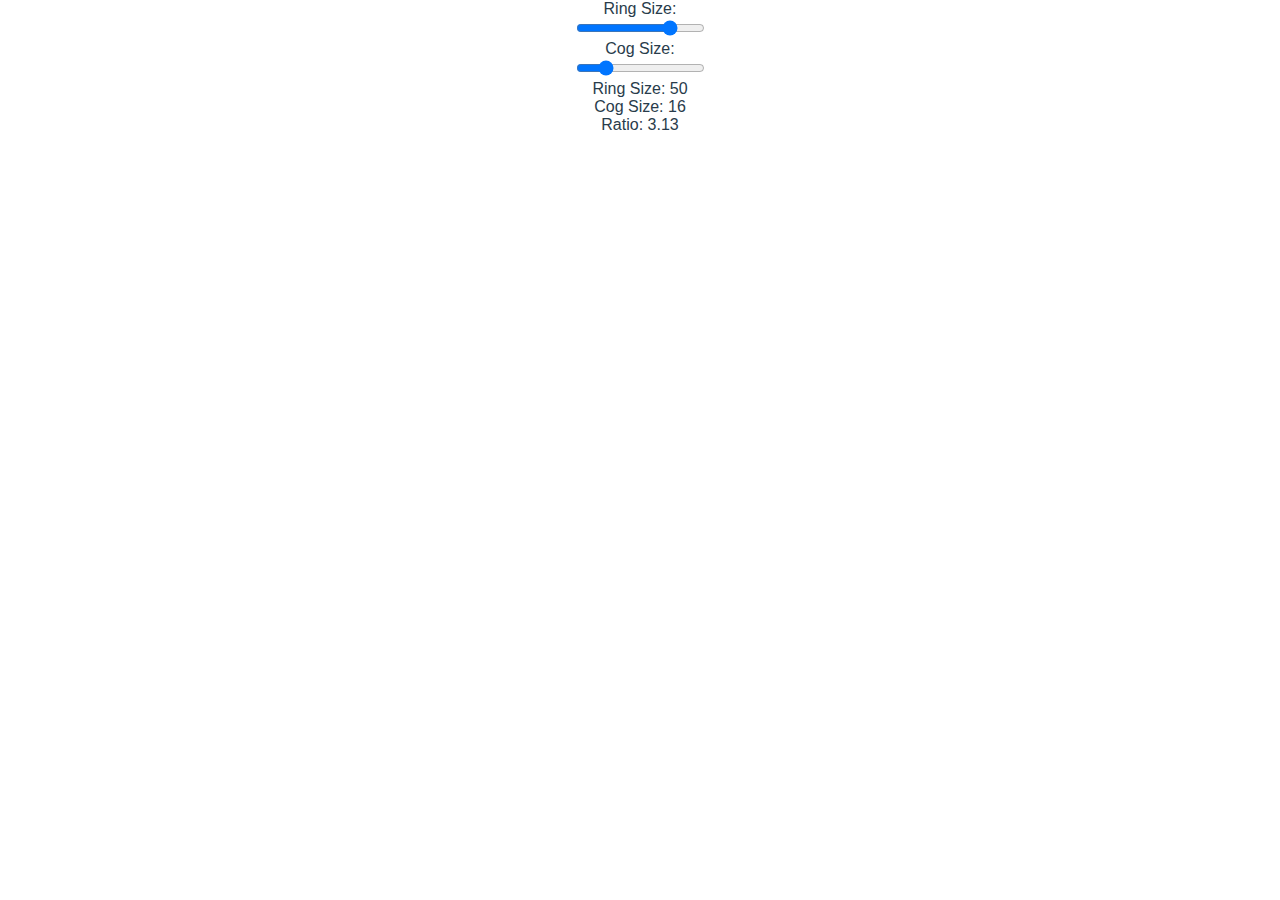
<file: elm-gear-ratios/index.html>
<!doctype html><html lang="en"><head><meta charset="utf-8"><meta http-equiv="x-ua-compatible" content="ie=edge"><meta name="viewport" content="width=device-width,user-scalable=no"><meta name="theme-color" content="#000000"><link rel="manifest" href="./manifest.json"><link rel="shortcut icon" href="./favicon.ico"><title>Elm App</title><link href="./static/css/main.29bfcf94.chunk.css" rel="stylesheet"></head><body><noscript>You need to enable JavaScript to run this app.</noscript><div id="root"></div><script src="./static/js/runtime~main.cb3136ea.js"></script><script src="./static/js/vendors~main.3ca81432.chunk.js"></script><script src="./static/js/main.84691ac6.chunk.js"></script></body></html>
</file>
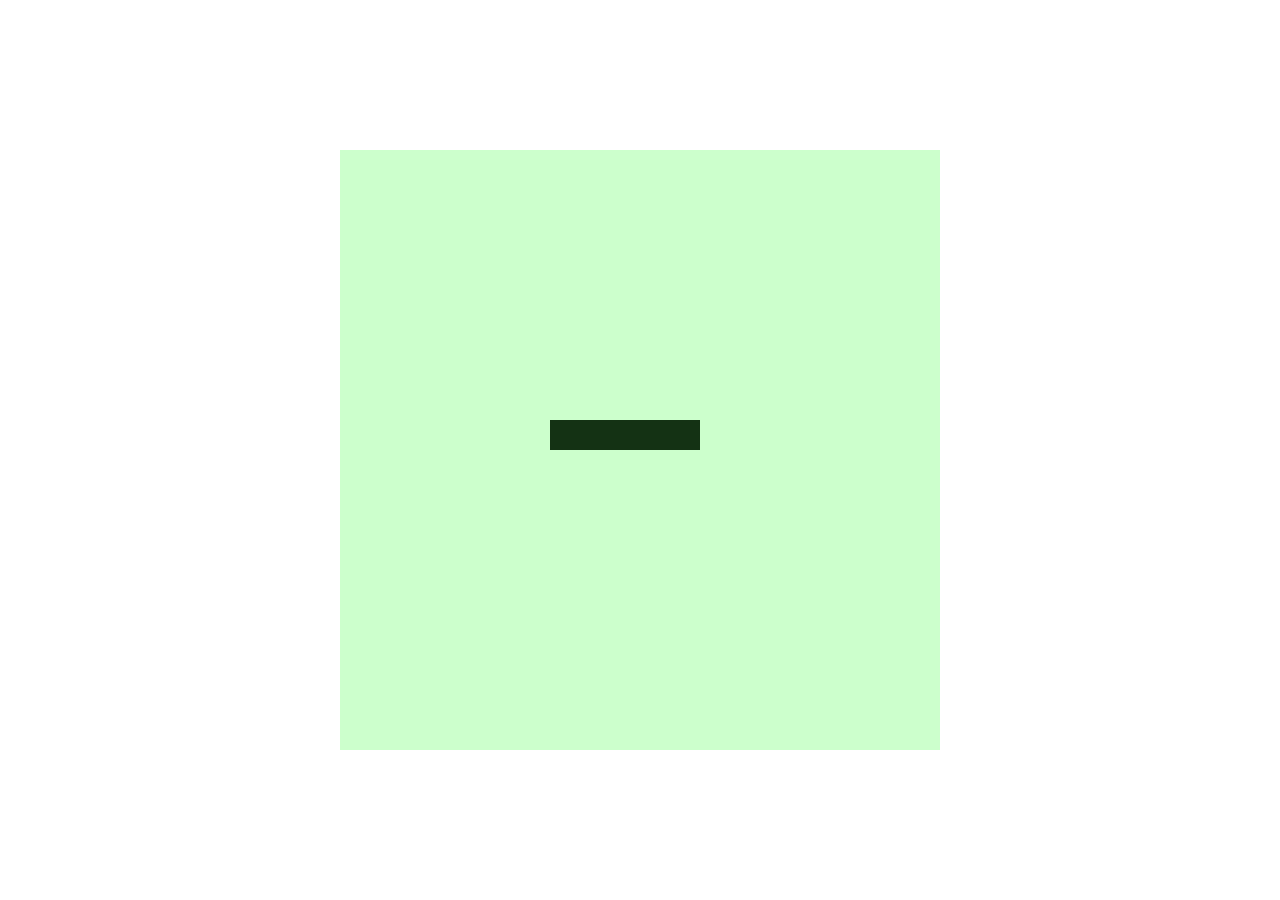
<file: elm-snake-grid/index.html>
<!DOCTYPE HTML>
<html><head><meta charset="UTF-8"><title>Main</title><style>html,head,body { padding:0; margin:0; }
body { font-family: calibri, helvetica, arial, sans-serif; }</style><script type="text/javascript">
(function() {
'use strict';

function F2(fun)
{
  function wrapper(a) { return function(b) { return fun(a,b); }; }
  wrapper.arity = 2;
  wrapper.func = fun;
  return wrapper;
}

function F3(fun)
{
  function wrapper(a) {
    return function(b) { return function(c) { return fun(a, b, c); }; };
  }
  wrapper.arity = 3;
  wrapper.func = fun;
  return wrapper;
}

function F4(fun)
{
  function wrapper(a) { return function(b) { return function(c) {
    return function(d) { return fun(a, b, c, d); }; }; };
  }
  wrapper.arity = 4;
  wrapper.func = fun;
  return wrapper;
}

function F5(fun)
{
  function wrapper(a) { return function(b) { return function(c) {
    return function(d) { return function(e) { return fun(a, b, c, d, e); }; }; }; };
  }
  wrapper.arity = 5;
  wrapper.func = fun;
  return wrapper;
}

function F6(fun)
{
  function wrapper(a) { return function(b) { return function(c) {
    return function(d) { return function(e) { return function(f) {
    return fun(a, b, c, d, e, f); }; }; }; }; };
  }
  wrapper.arity = 6;
  wrapper.func = fun;
  return wrapper;
}

function F7(fun)
{
  function wrapper(a) { return function(b) { return function(c) {
    return function(d) { return function(e) { return function(f) {
    return function(g) { return fun(a, b, c, d, e, f, g); }; }; }; }; }; };
  }
  wrapper.arity = 7;
  wrapper.func = fun;
  return wrapper;
}

function F8(fun)
{
  function wrapper(a) { return function(b) { return function(c) {
    return function(d) { return function(e) { return function(f) {
    return function(g) { return function(h) {
    return fun(a, b, c, d, e, f, g, h); }; }; }; }; }; }; };
  }
  wrapper.arity = 8;
  wrapper.func = fun;
  return wrapper;
}

function F9(fun)
{
  function wrapper(a) { return function(b) { return function(c) {
    return function(d) { return function(e) { return function(f) {
    return function(g) { return function(h) { return function(i) {
    return fun(a, b, c, d, e, f, g, h, i); }; }; }; }; }; }; }; };
  }
  wrapper.arity = 9;
  wrapper.func = fun;
  return wrapper;
}

function A2(fun, a, b)
{
  return fun.arity === 2
    ? fun.func(a, b)
    : fun(a)(b);
}
function A3(fun, a, b, c)
{
  return fun.arity === 3
    ? fun.func(a, b, c)
    : fun(a)(b)(c);
}
function A4(fun, a, b, c, d)
{
  return fun.arity === 4
    ? fun.func(a, b, c, d)
    : fun(a)(b)(c)(d);
}
function A5(fun, a, b, c, d, e)
{
  return fun.arity === 5
    ? fun.func(a, b, c, d, e)
    : fun(a)(b)(c)(d)(e);
}
function A6(fun, a, b, c, d, e, f)
{
  return fun.arity === 6
    ? fun.func(a, b, c, d, e, f)
    : fun(a)(b)(c)(d)(e)(f);
}
function A7(fun, a, b, c, d, e, f, g)
{
  return fun.arity === 7
    ? fun.func(a, b, c, d, e, f, g)
    : fun(a)(b)(c)(d)(e)(f)(g);
}
function A8(fun, a, b, c, d, e, f, g, h)
{
  return fun.arity === 8
    ? fun.func(a, b, c, d, e, f, g, h)
    : fun(a)(b)(c)(d)(e)(f)(g)(h);
}
function A9(fun, a, b, c, d, e, f, g, h, i)
{
  return fun.arity === 9
    ? fun.func(a, b, c, d, e, f, g, h, i)
    : fun(a)(b)(c)(d)(e)(f)(g)(h)(i);
}
//import Native.Utils //

var _elm_lang$core$Native_Basics = function() {

function div(a, b)
{
	return (a / b) | 0;
}
function rem(a, b)
{
	return a % b;
}
function mod(a, b)
{
	if (b === 0)
	{
		throw new Error('Cannot perform mod 0. Division by zero error.');
	}
	var r = a % b;
	var m = a === 0 ? 0 : (b > 0 ? (a >= 0 ? r : r + b) : -mod(-a, -b));

	return m === b ? 0 : m;
}
function logBase(base, n)
{
	return Math.log(n) / Math.log(base);
}
function negate(n)
{
	return -n;
}
function abs(n)
{
	return n < 0 ? -n : n;
}

function min(a, b)
{
	return _elm_lang$core$Native_Utils.cmp(a, b) < 0 ? a : b;
}
function max(a, b)
{
	return _elm_lang$core$Native_Utils.cmp(a, b) > 0 ? a : b;
}
function clamp(lo, hi, n)
{
	return _elm_lang$core$Native_Utils.cmp(n, lo) < 0
		? lo
		: _elm_lang$core$Native_Utils.cmp(n, hi) > 0
			? hi
			: n;
}

var ord = ['LT', 'EQ', 'GT'];

function compare(x, y)
{
	return { ctor: ord[_elm_lang$core$Native_Utils.cmp(x, y) + 1] };
}

function xor(a, b)
{
	return a !== b;
}
function not(b)
{
	return !b;
}
function isInfinite(n)
{
	return n === Infinity || n === -Infinity;
}

function truncate(n)
{
	return n | 0;
}

function degrees(d)
{
	return d * Math.PI / 180;
}
function turns(t)
{
	return 2 * Math.PI * t;
}
function fromPolar(point)
{
	var r = point._0;
	var t = point._1;
	return _elm_lang$core$Native_Utils.Tuple2(r * Math.cos(t), r * Math.sin(t));
}
function toPolar(point)
{
	var x = point._0;
	var y = point._1;
	return _elm_lang$core$Native_Utils.Tuple2(Math.sqrt(x * x + y * y), Math.atan2(y, x));
}

return {
	div: F2(div),
	rem: F2(rem),
	mod: F2(mod),

	pi: Math.PI,
	e: Math.E,
	cos: Math.cos,
	sin: Math.sin,
	tan: Math.tan,
	acos: Math.acos,
	asin: Math.asin,
	atan: Math.atan,
	atan2: F2(Math.atan2),

	degrees: degrees,
	turns: turns,
	fromPolar: fromPolar,
	toPolar: toPolar,

	sqrt: Math.sqrt,
	logBase: F2(logBase),
	negate: negate,
	abs: abs,
	min: F2(min),
	max: F2(max),
	clamp: F3(clamp),
	compare: F2(compare),

	xor: F2(xor),
	not: not,

	truncate: truncate,
	ceiling: Math.ceil,
	floor: Math.floor,
	round: Math.round,
	toFloat: function(x) { return x; },
	isNaN: isNaN,
	isInfinite: isInfinite
};

}();//import //

var _elm_lang$core$Native_Utils = function() {

// COMPARISONS

function eq(x, y)
{
	var stack = [];
	var isEqual = eqHelp(x, y, 0, stack);
	var pair;
	while (isEqual && (pair = stack.pop()))
	{
		isEqual = eqHelp(pair.x, pair.y, 0, stack);
	}
	return isEqual;
}


function eqHelp(x, y, depth, stack)
{
	if (depth > 100)
	{
		stack.push({ x: x, y: y });
		return true;
	}

	if (x === y)
	{
		return true;
	}

	if (typeof x !== 'object')
	{
		if (typeof x === 'function')
		{
			throw new Error(
				'Trying to use `(==)` on functions. There is no way to know if functions are "the same" in the Elm sense.'
				+ ' Read more about this at http://package.elm-lang.org/packages/elm-lang/core/latest/Basics#=='
				+ ' which describes why it is this way and what the better version will look like.'
			);
		}
		return false;
	}

	if (x === null || y === null)
	{
		return false
	}

	if (x instanceof Date)
	{
		return x.getTime() === y.getTime();
	}

	if (!('ctor' in x))
	{
		for (var key in x)
		{
			if (!eqHelp(x[key], y[key], depth + 1, stack))
			{
				return false;
			}
		}
		return true;
	}

	// convert Dicts and Sets to lists
	if (x.ctor === 'RBNode_elm_builtin' || x.ctor === 'RBEmpty_elm_builtin')
	{
		x = _elm_lang$core$Dict$toList(x);
		y = _elm_lang$core$Dict$toList(y);
	}
	if (x.ctor === 'Set_elm_builtin')
	{
		x = _elm_lang$core$Set$toList(x);
		y = _elm_lang$core$Set$toList(y);
	}

	// check if lists are equal without recursion
	if (x.ctor === '::')
	{
		var a = x;
		var b = y;
		while (a.ctor === '::' && b.ctor === '::')
		{
			if (!eqHelp(a._0, b._0, depth + 1, stack))
			{
				return false;
			}
			a = a._1;
			b = b._1;
		}
		return a.ctor === b.ctor;
	}

	// check if Arrays are equal
	if (x.ctor === '_Array')
	{
		var xs = _elm_lang$core$Native_Array.toJSArray(x);
		var ys = _elm_lang$core$Native_Array.toJSArray(y);
		if (xs.length !== ys.length)
		{
			return false;
		}
		for (var i = 0; i < xs.length; i++)
		{
			if (!eqHelp(xs[i], ys[i], depth + 1, stack))
			{
				return false;
			}
		}
		return true;
	}

	if (!eqHelp(x.ctor, y.ctor, depth + 1, stack))
	{
		return false;
	}

	for (var key in x)
	{
		if (!eqHelp(x[key], y[key], depth + 1, stack))
		{
			return false;
		}
	}
	return true;
}

// Code in Generate/JavaScript.hs, Basics.js, and List.js depends on
// the particular integer values assigned to LT, EQ, and GT.

var LT = -1, EQ = 0, GT = 1;

function cmp(x, y)
{
	if (typeof x !== 'object')
	{
		return x === y ? EQ : x < y ? LT : GT;
	}

	if (x instanceof String)
	{
		var a = x.valueOf();
		var b = y.valueOf();
		return a === b ? EQ : a < b ? LT : GT;
	}

	if (x.ctor === '::' || x.ctor === '[]')
	{
		while (x.ctor === '::' && y.ctor === '::')
		{
			var ord = cmp(x._0, y._0);
			if (ord !== EQ)
			{
				return ord;
			}
			x = x._1;
			y = y._1;
		}
		return x.ctor === y.ctor ? EQ : x.ctor === '[]' ? LT : GT;
	}

	if (x.ctor.slice(0, 6) === '_Tuple')
	{
		var ord;
		var n = x.ctor.slice(6) - 0;
		var err = 'cannot compare tuples with more than 6 elements.';
		if (n === 0) return EQ;
		if (n >= 1) { ord = cmp(x._0, y._0); if (ord !== EQ) return ord;
		if (n >= 2) { ord = cmp(x._1, y._1); if (ord !== EQ) return ord;
		if (n >= 3) { ord = cmp(x._2, y._2); if (ord !== EQ) return ord;
		if (n >= 4) { ord = cmp(x._3, y._3); if (ord !== EQ) return ord;
		if (n >= 5) { ord = cmp(x._4, y._4); if (ord !== EQ) return ord;
		if (n >= 6) { ord = cmp(x._5, y._5); if (ord !== EQ) return ord;
		if (n >= 7) throw new Error('Comparison error: ' + err); } } } } } }
		return EQ;
	}

	throw new Error(
		'Comparison error: comparison is only defined on ints, '
		+ 'floats, times, chars, strings, lists of comparable values, '
		+ 'and tuples of comparable values.'
	);
}


// COMMON VALUES

var Tuple0 = {
	ctor: '_Tuple0'
};

function Tuple2(x, y)
{
	return {
		ctor: '_Tuple2',
		_0: x,
		_1: y
	};
}

function chr(c)
{
	return new String(c);
}


// GUID

var count = 0;
function guid(_)
{
	return count++;
}


// RECORDS

function update(oldRecord, updatedFields)
{
	var newRecord = {};
	for (var key in oldRecord)
	{
		var value = (key in updatedFields) ? updatedFields[key] : oldRecord[key];
		newRecord[key] = value;
	}
	return newRecord;
}


//// LIST STUFF ////

var Nil = { ctor: '[]' };

function Cons(hd, tl)
{
	return {
		ctor: '::',
		_0: hd,
		_1: tl
	};
}

function append(xs, ys)
{
	// append Strings
	if (typeof xs === 'string')
	{
		return xs + ys;
	}

	// append Lists
	if (xs.ctor === '[]')
	{
		return ys;
	}
	var root = Cons(xs._0, Nil);
	var curr = root;
	xs = xs._1;
	while (xs.ctor !== '[]')
	{
		curr._1 = Cons(xs._0, Nil);
		xs = xs._1;
		curr = curr._1;
	}
	curr._1 = ys;
	return root;
}


// CRASHES

function crash(moduleName, region)
{
	return function(message) {
		throw new Error(
			'Ran into a `Debug.crash` in module `' + moduleName + '` ' + regionToString(region) + '\n'
			+ 'The message provided by the code author is:\n\n    '
			+ message
		);
	};
}

function crashCase(moduleName, region, value)
{
	return function(message) {
		throw new Error(
			'Ran into a `Debug.crash` in module `' + moduleName + '`\n\n'
			+ 'This was caused by the `case` expression ' + regionToString(region) + '.\n'
			+ 'One of the branches ended with a crash and the following value got through:\n\n    ' + toString(value) + '\n\n'
			+ 'The message provided by the code author is:\n\n    '
			+ message
		);
	};
}

function regionToString(region)
{
	if (region.start.line == region.end.line)
	{
		return 'on line ' + region.start.line;
	}
	return 'between lines ' + region.start.line + ' and ' + region.end.line;
}


// TO STRING

function toString(v)
{
	var type = typeof v;
	if (type === 'function')
	{
		var name = v.func ? v.func.name : v.name;
		return '<function' + (name === '' ? '' : ':') + name + '>';
	}

	if (type === 'boolean')
	{
		return v ? 'True' : 'False';
	}

	if (type === 'number')
	{
		return v + '';
	}

	if (v instanceof String)
	{
		return '\'' + addSlashes(v, true) + '\'';
	}

	if (type === 'string')
	{
		return '"' + addSlashes(v, false) + '"';
	}

	if (v === null)
	{
		return 'null';
	}

	if (type === 'object' && 'ctor' in v)
	{
		var ctorStarter = v.ctor.substring(0, 5);

		if (ctorStarter === '_Tupl')
		{
			var output = [];
			for (var k in v)
			{
				if (k === 'ctor') continue;
				output.push(toString(v[k]));
			}
			return '(' + output.join(',') + ')';
		}

		if (ctorStarter === '_Task')
		{
			return '<task>'
		}

		if (v.ctor === '_Array')
		{
			var list = _elm_lang$core$Array$toList(v);
			return 'Array.fromList ' + toString(list);
		}

		if (v.ctor === '<decoder>')
		{
			return '<decoder>';
		}

		if (v.ctor === '_Process')
		{
			return '<process:' + v.id + '>';
		}

		if (v.ctor === '::')
		{
			var output = '[' + toString(v._0);
			v = v._1;
			while (v.ctor === '::')
			{
				output += ',' + toString(v._0);
				v = v._1;
			}
			return output + ']';
		}

		if (v.ctor === '[]')
		{
			return '[]';
		}

		if (v.ctor === 'Set_elm_builtin')
		{
			return 'Set.fromList ' + toString(_elm_lang$core$Set$toList(v));
		}

		if (v.ctor === 'RBNode_elm_builtin' || v.ctor === 'RBEmpty_elm_builtin')
		{
			return 'Dict.fromList ' + toString(_elm_lang$core$Dict$toList(v));
		}

		var output = '';
		for (var i in v)
		{
			if (i === 'ctor') continue;
			var str = toString(v[i]);
			var c0 = str[0];
			var parenless = c0 === '{' || c0 === '(' || c0 === '<' || c0 === '"' || str.indexOf(' ') < 0;
			output += ' ' + (parenless ? str : '(' + str + ')');
		}
		return v.ctor + output;
	}

	if (type === 'object')
	{
		if (v instanceof Date)
		{
			return '<' + v.toString() + '>';
		}

		if (v.elm_web_socket)
		{
			return '<websocket>';
		}

		var output = [];
		for (var k in v)
		{
			output.push(k + ' = ' + toString(v[k]));
		}
		if (output.length === 0)
		{
			return '{}';
		}
		return '{ ' + output.join(', ') + ' }';
	}

	return '<internal structure>';
}

function addSlashes(str, isChar)
{
	var s = str.replace(/\\/g, '\\\\')
			  .replace(/\n/g, '\\n')
			  .replace(/\t/g, '\\t')
			  .replace(/\r/g, '\\r')
			  .replace(/\v/g, '\\v')
			  .replace(/\0/g, '\\0');
	if (isChar)
	{
		return s.replace(/\'/g, '\\\'');
	}
	else
	{
		return s.replace(/\"/g, '\\"');
	}
}


return {
	eq: eq,
	cmp: cmp,
	Tuple0: Tuple0,
	Tuple2: Tuple2,
	chr: chr,
	update: update,
	guid: guid,

	append: F2(append),

	crash: crash,
	crashCase: crashCase,

	toString: toString
};

}();var _elm_lang$core$Basics$uncurry = F2(
	function (f, _p0) {
		var _p1 = _p0;
		return A2(f, _p1._0, _p1._1);
	});
var _elm_lang$core$Basics$curry = F3(
	function (f, a, b) {
		return f(
			{ctor: '_Tuple2', _0: a, _1: b});
	});
var _elm_lang$core$Basics$flip = F3(
	function (f, b, a) {
		return A2(f, a, b);
	});
var _elm_lang$core$Basics$snd = function (_p2) {
	var _p3 = _p2;
	return _p3._1;
};
var _elm_lang$core$Basics$fst = function (_p4) {
	var _p5 = _p4;
	return _p5._0;
};
var _elm_lang$core$Basics$always = F2(
	function (a, _p6) {
		return a;
	});
var _elm_lang$core$Basics$identity = function (x) {
	return x;
};
var _elm_lang$core$Basics_ops = _elm_lang$core$Basics_ops || {};
_elm_lang$core$Basics_ops['<|'] = F2(
	function (f, x) {
		return f(x);
	});
var _elm_lang$core$Basics_ops = _elm_lang$core$Basics_ops || {};
_elm_lang$core$Basics_ops['|>'] = F2(
	function (x, f) {
		return f(x);
	});
var _elm_lang$core$Basics_ops = _elm_lang$core$Basics_ops || {};
_elm_lang$core$Basics_ops['>>'] = F3(
	function (f, g, x) {
		return g(
			f(x));
	});
var _elm_lang$core$Basics_ops = _elm_lang$core$Basics_ops || {};
_elm_lang$core$Basics_ops['<<'] = F3(
	function (g, f, x) {
		return g(
			f(x));
	});
var _elm_lang$core$Basics_ops = _elm_lang$core$Basics_ops || {};
_elm_lang$core$Basics_ops['++'] = _elm_lang$core$Native_Utils.append;
var _elm_lang$core$Basics$toString = _elm_lang$core$Native_Utils.toString;
var _elm_lang$core$Basics$isInfinite = _elm_lang$core$Native_Basics.isInfinite;
var _elm_lang$core$Basics$isNaN = _elm_lang$core$Native_Basics.isNaN;
var _elm_lang$core$Basics$toFloat = _elm_lang$core$Native_Basics.toFloat;
var _elm_lang$core$Basics$ceiling = _elm_lang$core$Native_Basics.ceiling;
var _elm_lang$core$Basics$floor = _elm_lang$core$Native_Basics.floor;
var _elm_lang$core$Basics$truncate = _elm_lang$core$Native_Basics.truncate;
var _elm_lang$core$Basics$round = _elm_lang$core$Native_Basics.round;
var _elm_lang$core$Basics$not = _elm_lang$core$Native_Basics.not;
var _elm_lang$core$Basics$xor = _elm_lang$core$Native_Basics.xor;
var _elm_lang$core$Basics_ops = _elm_lang$core$Basics_ops || {};
_elm_lang$core$Basics_ops['||'] = _elm_lang$core$Native_Basics.or;
var _elm_lang$core$Basics_ops = _elm_lang$core$Basics_ops || {};
_elm_lang$core$Basics_ops['&&'] = _elm_lang$core$Native_Basics.and;
var _elm_lang$core$Basics$max = _elm_lang$core$Native_Basics.max;
var _elm_lang$core$Basics$min = _elm_lang$core$Native_Basics.min;
var _elm_lang$core$Basics$compare = _elm_lang$core$Native_Basics.compare;
var _elm_lang$core$Basics_ops = _elm_lang$core$Basics_ops || {};
_elm_lang$core$Basics_ops['>='] = _elm_lang$core$Native_Basics.ge;
var _elm_lang$core$Basics_ops = _elm_lang$core$Basics_ops || {};
_elm_lang$core$Basics_ops['<='] = _elm_lang$core$Native_Basics.le;
var _elm_lang$core$Basics_ops = _elm_lang$core$Basics_ops || {};
_elm_lang$core$Basics_ops['>'] = _elm_lang$core$Native_Basics.gt;
var _elm_lang$core$Basics_ops = _elm_lang$core$Basics_ops || {};
_elm_lang$core$Basics_ops['<'] = _elm_lang$core$Native_Basics.lt;
var _elm_lang$core$Basics_ops = _elm_lang$core$Basics_ops || {};
_elm_lang$core$Basics_ops['/='] = _elm_lang$core$Native_Basics.neq;
var _elm_lang$core$Basics_ops = _elm_lang$core$Basics_ops || {};
_elm_lang$core$Basics_ops['=='] = _elm_lang$core$Native_Basics.eq;
var _elm_lang$core$Basics$e = _elm_lang$core$Native_Basics.e;
var _elm_lang$core$Basics$pi = _elm_lang$core$Native_Basics.pi;
var _elm_lang$core$Basics$clamp = _elm_lang$core$Native_Basics.clamp;
var _elm_lang$core$Basics$logBase = _elm_lang$core$Native_Basics.logBase;
var _elm_lang$core$Basics$abs = _elm_lang$core$Native_Basics.abs;
var _elm_lang$core$Basics$negate = _elm_lang$core$Native_Basics.negate;
var _elm_lang$core$Basics$sqrt = _elm_lang$core$Native_Basics.sqrt;
var _elm_lang$core$Basics$atan2 = _elm_lang$core$Native_Basics.atan2;
var _elm_lang$core$Basics$atan = _elm_lang$core$Native_Basics.atan;
var _elm_lang$core$Basics$asin = _elm_lang$core$Native_Basics.asin;
var _elm_lang$core$Basics$acos = _elm_lang$core$Native_Basics.acos;
var _elm_lang$core$Basics$tan = _elm_lang$core$Native_Basics.tan;
var _elm_lang$core$Basics$sin = _elm_lang$core$Native_Basics.sin;
var _elm_lang$core$Basics$cos = _elm_lang$core$Native_Basics.cos;
var _elm_lang$core$Basics_ops = _elm_lang$core$Basics_ops || {};
_elm_lang$core$Basics_ops['^'] = _elm_lang$core$Native_Basics.exp;
var _elm_lang$core$Basics_ops = _elm_lang$core$Basics_ops || {};
_elm_lang$core$Basics_ops['%'] = _elm_lang$core$Native_Basics.mod;
var _elm_lang$core$Basics$rem = _elm_lang$core$Native_Basics.rem;
var _elm_lang$core$Basics_ops = _elm_lang$core$Basics_ops || {};
_elm_lang$core$Basics_ops['//'] = _elm_lang$core$Native_Basics.div;
var _elm_lang$core$Basics_ops = _elm_lang$core$Basics_ops || {};
_elm_lang$core$Basics_ops['/'] = _elm_lang$core$Native_Basics.floatDiv;
var _elm_lang$core$Basics_ops = _elm_lang$core$Basics_ops || {};
_elm_lang$core$Basics_ops['*'] = _elm_lang$core$Native_Basics.mul;
var _elm_lang$core$Basics_ops = _elm_lang$core$Basics_ops || {};
_elm_lang$core$Basics_ops['-'] = _elm_lang$core$Native_Basics.sub;
var _elm_lang$core$Basics_ops = _elm_lang$core$Basics_ops || {};
_elm_lang$core$Basics_ops['+'] = _elm_lang$core$Native_Basics.add;
var _elm_lang$core$Basics$toPolar = _elm_lang$core$Native_Basics.toPolar;
var _elm_lang$core$Basics$fromPolar = _elm_lang$core$Native_Basics.fromPolar;
var _elm_lang$core$Basics$turns = _elm_lang$core$Native_Basics.turns;
var _elm_lang$core$Basics$degrees = _elm_lang$core$Native_Basics.degrees;
var _elm_lang$core$Basics$radians = function (t) {
	return t;
};
var _elm_lang$core$Basics$GT = {ctor: 'GT'};
var _elm_lang$core$Basics$EQ = {ctor: 'EQ'};
var _elm_lang$core$Basics$LT = {ctor: 'LT'};
var _elm_lang$core$Basics$Never = function (a) {
	return {ctor: 'Never', _0: a};
};
//import Native.Utils //

var _elm_lang$core$Native_Debug = function() {

function log(tag, value)
{
	var msg = tag + ': ' + _elm_lang$core$Native_Utils.toString(value);
	var process = process || {};
	if (process.stdout)
	{
		process.stdout.write(msg);
	}
	else
	{
		console.log(msg);
	}
	return value;
}

function crash(message)
{
	throw new Error(message);
}

return {
	crash: crash,
	log: F2(log)
};

}();var _elm_lang$core$Debug$crash = _elm_lang$core$Native_Debug.crash;
var _elm_lang$core$Debug$log = _elm_lang$core$Native_Debug.log;
var _elm_lang$core$Maybe$withDefault = F2(
	function ($default, maybe) {
		var _p0 = maybe;
		if (_p0.ctor === 'Just') {
			return _p0._0;
		} else {
			return $default;
		}
	});
var _elm_lang$core$Maybe$Nothing = {ctor: 'Nothing'};
var _elm_lang$core$Maybe$oneOf = function (maybes) {
	oneOf:
	while (true) {
		var _p1 = maybes;
		if (_p1.ctor === '[]') {
			return _elm_lang$core$Maybe$Nothing;
		} else {
			var _p3 = _p1._0;
			var _p2 = _p3;
			if (_p2.ctor === 'Nothing') {
				var _v3 = _p1._1;
				maybes = _v3;
				continue oneOf;
			} else {
				return _p3;
			}
		}
	}
};
var _elm_lang$core$Maybe$andThen = F2(
	function (maybeValue, callback) {
		var _p4 = maybeValue;
		if (_p4.ctor === 'Just') {
			return callback(_p4._0);
		} else {
			return _elm_lang$core$Maybe$Nothing;
		}
	});
var _elm_lang$core$Maybe$Just = function (a) {
	return {ctor: 'Just', _0: a};
};
var _elm_lang$core$Maybe$map = F2(
	function (f, maybe) {
		var _p5 = maybe;
		if (_p5.ctor === 'Just') {
			return _elm_lang$core$Maybe$Just(
				f(_p5._0));
		} else {
			return _elm_lang$core$Maybe$Nothing;
		}
	});
var _elm_lang$core$Maybe$map2 = F3(
	function (func, ma, mb) {
		var _p6 = {ctor: '_Tuple2', _0: ma, _1: mb};
		if (((_p6.ctor === '_Tuple2') && (_p6._0.ctor === 'Just')) && (_p6._1.ctor === 'Just')) {
			return _elm_lang$core$Maybe$Just(
				A2(func, _p6._0._0, _p6._1._0));
		} else {
			return _elm_lang$core$Maybe$Nothing;
		}
	});
var _elm_lang$core$Maybe$map3 = F4(
	function (func, ma, mb, mc) {
		var _p7 = {ctor: '_Tuple3', _0: ma, _1: mb, _2: mc};
		if ((((_p7.ctor === '_Tuple3') && (_p7._0.ctor === 'Just')) && (_p7._1.ctor === 'Just')) && (_p7._2.ctor === 'Just')) {
			return _elm_lang$core$Maybe$Just(
				A3(func, _p7._0._0, _p7._1._0, _p7._2._0));
		} else {
			return _elm_lang$core$Maybe$Nothing;
		}
	});
var _elm_lang$core$Maybe$map4 = F5(
	function (func, ma, mb, mc, md) {
		var _p8 = {ctor: '_Tuple4', _0: ma, _1: mb, _2: mc, _3: md};
		if (((((_p8.ctor === '_Tuple4') && (_p8._0.ctor === 'Just')) && (_p8._1.ctor === 'Just')) && (_p8._2.ctor === 'Just')) && (_p8._3.ctor === 'Just')) {
			return _elm_lang$core$Maybe$Just(
				A4(func, _p8._0._0, _p8._1._0, _p8._2._0, _p8._3._0));
		} else {
			return _elm_lang$core$Maybe$Nothing;
		}
	});
var _elm_lang$core$Maybe$map5 = F6(
	function (func, ma, mb, mc, md, me) {
		var _p9 = {ctor: '_Tuple5', _0: ma, _1: mb, _2: mc, _3: md, _4: me};
		if ((((((_p9.ctor === '_Tuple5') && (_p9._0.ctor === 'Just')) && (_p9._1.ctor === 'Just')) && (_p9._2.ctor === 'Just')) && (_p9._3.ctor === 'Just')) && (_p9._4.ctor === 'Just')) {
			return _elm_lang$core$Maybe$Just(
				A5(func, _p9._0._0, _p9._1._0, _p9._2._0, _p9._3._0, _p9._4._0));
		} else {
			return _elm_lang$core$Maybe$Nothing;
		}
	});
//import Native.Utils //

var _elm_lang$core$Native_List = function() {

var Nil = { ctor: '[]' };

function Cons(hd, tl)
{
	return { ctor: '::', _0: hd, _1: tl };
}

function fromArray(arr)
{
	var out = Nil;
	for (var i = arr.length; i--; )
	{
		out = Cons(arr[i], out);
	}
	return out;
}

function toArray(xs)
{
	var out = [];
	while (xs.ctor !== '[]')
	{
		out.push(xs._0);
		xs = xs._1;
	}
	return out;
}


function range(lo, hi)
{
	var list = Nil;
	if (lo <= hi)
	{
		do
		{
			list = Cons(hi, list);
		}
		while (hi-- > lo);
	}
	return list;
}

function foldr(f, b, xs)
{
	var arr = toArray(xs);
	var acc = b;
	for (var i = arr.length; i--; )
	{
		acc = A2(f, arr[i], acc);
	}
	return acc;
}

function map2(f, xs, ys)
{
	var arr = [];
	while (xs.ctor !== '[]' && ys.ctor !== '[]')
	{
		arr.push(A2(f, xs._0, ys._0));
		xs = xs._1;
		ys = ys._1;
	}
	return fromArray(arr);
}

function map3(f, xs, ys, zs)
{
	var arr = [];
	while (xs.ctor !== '[]' && ys.ctor !== '[]' && zs.ctor !== '[]')
	{
		arr.push(A3(f, xs._0, ys._0, zs._0));
		xs = xs._1;
		ys = ys._1;
		zs = zs._1;
	}
	return fromArray(arr);
}

function map4(f, ws, xs, ys, zs)
{
	var arr = [];
	while (   ws.ctor !== '[]'
		   && xs.ctor !== '[]'
		   && ys.ctor !== '[]'
		   && zs.ctor !== '[]')
	{
		arr.push(A4(f, ws._0, xs._0, ys._0, zs._0));
		ws = ws._1;
		xs = xs._1;
		ys = ys._1;
		zs = zs._1;
	}
	return fromArray(arr);
}

function map5(f, vs, ws, xs, ys, zs)
{
	var arr = [];
	while (   vs.ctor !== '[]'
		   && ws.ctor !== '[]'
		   && xs.ctor !== '[]'
		   && ys.ctor !== '[]'
		   && zs.ctor !== '[]')
	{
		arr.push(A5(f, vs._0, ws._0, xs._0, ys._0, zs._0));
		vs = vs._1;
		ws = ws._1;
		xs = xs._1;
		ys = ys._1;
		zs = zs._1;
	}
	return fromArray(arr);
}

function sortBy(f, xs)
{
	return fromArray(toArray(xs).sort(function(a, b) {
		return _elm_lang$core$Native_Utils.cmp(f(a), f(b));
	}));
}

function sortWith(f, xs)
{
	return fromArray(toArray(xs).sort(function(a, b) {
		var ord = f(a)(b).ctor;
		return ord === 'EQ' ? 0 : ord === 'LT' ? -1 : 1;
	}));
}

return {
	Nil: Nil,
	Cons: Cons,
	cons: F2(Cons),
	toArray: toArray,
	fromArray: fromArray,
	range: range,

	foldr: F3(foldr),

	map2: F3(map2),
	map3: F4(map3),
	map4: F5(map4),
	map5: F6(map5),
	sortBy: F2(sortBy),
	sortWith: F2(sortWith)
};

}();var _elm_lang$core$List$sortWith = _elm_lang$core$Native_List.sortWith;
var _elm_lang$core$List$sortBy = _elm_lang$core$Native_List.sortBy;
var _elm_lang$core$List$sort = function (xs) {
	return A2(_elm_lang$core$List$sortBy, _elm_lang$core$Basics$identity, xs);
};
var _elm_lang$core$List$drop = F2(
	function (n, list) {
		drop:
		while (true) {
			if (_elm_lang$core$Native_Utils.cmp(n, 0) < 1) {
				return list;
			} else {
				var _p0 = list;
				if (_p0.ctor === '[]') {
					return list;
				} else {
					var _v1 = n - 1,
						_v2 = _p0._1;
					n = _v1;
					list = _v2;
					continue drop;
				}
			}
		}
	});
var _elm_lang$core$List$map5 = _elm_lang$core$Native_List.map5;
var _elm_lang$core$List$map4 = _elm_lang$core$Native_List.map4;
var _elm_lang$core$List$map3 = _elm_lang$core$Native_List.map3;
var _elm_lang$core$List$map2 = _elm_lang$core$Native_List.map2;
var _elm_lang$core$List$any = F2(
	function (isOkay, list) {
		any:
		while (true) {
			var _p1 = list;
			if (_p1.ctor === '[]') {
				return false;
			} else {
				if (isOkay(_p1._0)) {
					return true;
				} else {
					var _v4 = isOkay,
						_v5 = _p1._1;
					isOkay = _v4;
					list = _v5;
					continue any;
				}
			}
		}
	});
var _elm_lang$core$List$all = F2(
	function (isOkay, list) {
		return _elm_lang$core$Basics$not(
			A2(
				_elm_lang$core$List$any,
				function (_p2) {
					return _elm_lang$core$Basics$not(
						isOkay(_p2));
				},
				list));
	});
var _elm_lang$core$List$foldr = _elm_lang$core$Native_List.foldr;
var _elm_lang$core$List$foldl = F3(
	function (func, acc, list) {
		foldl:
		while (true) {
			var _p3 = list;
			if (_p3.ctor === '[]') {
				return acc;
			} else {
				var _v7 = func,
					_v8 = A2(func, _p3._0, acc),
					_v9 = _p3._1;
				func = _v7;
				acc = _v8;
				list = _v9;
				continue foldl;
			}
		}
	});
var _elm_lang$core$List$length = function (xs) {
	return A3(
		_elm_lang$core$List$foldl,
		F2(
			function (_p4, i) {
				return i + 1;
			}),
		0,
		xs);
};
var _elm_lang$core$List$sum = function (numbers) {
	return A3(
		_elm_lang$core$List$foldl,
		F2(
			function (x, y) {
				return x + y;
			}),
		0,
		numbers);
};
var _elm_lang$core$List$product = function (numbers) {
	return A3(
		_elm_lang$core$List$foldl,
		F2(
			function (x, y) {
				return x * y;
			}),
		1,
		numbers);
};
var _elm_lang$core$List$maximum = function (list) {
	var _p5 = list;
	if (_p5.ctor === '::') {
		return _elm_lang$core$Maybe$Just(
			A3(_elm_lang$core$List$foldl, _elm_lang$core$Basics$max, _p5._0, _p5._1));
	} else {
		return _elm_lang$core$Maybe$Nothing;
	}
};
var _elm_lang$core$List$minimum = function (list) {
	var _p6 = list;
	if (_p6.ctor === '::') {
		return _elm_lang$core$Maybe$Just(
			A3(_elm_lang$core$List$foldl, _elm_lang$core$Basics$min, _p6._0, _p6._1));
	} else {
		return _elm_lang$core$Maybe$Nothing;
	}
};
var _elm_lang$core$List$indexedMap = F2(
	function (f, xs) {
		return A3(
			_elm_lang$core$List$map2,
			f,
			_elm_lang$core$Native_List.range(
				0,
				_elm_lang$core$List$length(xs) - 1),
			xs);
	});
var _elm_lang$core$List$member = F2(
	function (x, xs) {
		return A2(
			_elm_lang$core$List$any,
			function (a) {
				return _elm_lang$core$Native_Utils.eq(a, x);
			},
			xs);
	});
var _elm_lang$core$List$isEmpty = function (xs) {
	var _p7 = xs;
	if (_p7.ctor === '[]') {
		return true;
	} else {
		return false;
	}
};
var _elm_lang$core$List$tail = function (list) {
	var _p8 = list;
	if (_p8.ctor === '::') {
		return _elm_lang$core$Maybe$Just(_p8._1);
	} else {
		return _elm_lang$core$Maybe$Nothing;
	}
};
var _elm_lang$core$List$head = function (list) {
	var _p9 = list;
	if (_p9.ctor === '::') {
		return _elm_lang$core$Maybe$Just(_p9._0);
	} else {
		return _elm_lang$core$Maybe$Nothing;
	}
};
var _elm_lang$core$List_ops = _elm_lang$core$List_ops || {};
_elm_lang$core$List_ops['::'] = _elm_lang$core$Native_List.cons;
var _elm_lang$core$List$map = F2(
	function (f, xs) {
		return A3(
			_elm_lang$core$List$foldr,
			F2(
				function (x, acc) {
					return A2(
						_elm_lang$core$List_ops['::'],
						f(x),
						acc);
				}),
			_elm_lang$core$Native_List.fromArray(
				[]),
			xs);
	});
var _elm_lang$core$List$filter = F2(
	function (pred, xs) {
		var conditionalCons = F2(
			function (x, xs$) {
				return pred(x) ? A2(_elm_lang$core$List_ops['::'], x, xs$) : xs$;
			});
		return A3(
			_elm_lang$core$List$foldr,
			conditionalCons,
			_elm_lang$core$Native_List.fromArray(
				[]),
			xs);
	});
var _elm_lang$core$List$maybeCons = F3(
	function (f, mx, xs) {
		var _p10 = f(mx);
		if (_p10.ctor === 'Just') {
			return A2(_elm_lang$core$List_ops['::'], _p10._0, xs);
		} else {
			return xs;
		}
	});
var _elm_lang$core$List$filterMap = F2(
	function (f, xs) {
		return A3(
			_elm_lang$core$List$foldr,
			_elm_lang$core$List$maybeCons(f),
			_elm_lang$core$Native_List.fromArray(
				[]),
			xs);
	});
var _elm_lang$core$List$reverse = function (list) {
	return A3(
		_elm_lang$core$List$foldl,
		F2(
			function (x, y) {
				return A2(_elm_lang$core$List_ops['::'], x, y);
			}),
		_elm_lang$core$Native_List.fromArray(
			[]),
		list);
};
var _elm_lang$core$List$scanl = F3(
	function (f, b, xs) {
		var scan1 = F2(
			function (x, accAcc) {
				var _p11 = accAcc;
				if (_p11.ctor === '::') {
					return A2(
						_elm_lang$core$List_ops['::'],
						A2(f, x, _p11._0),
						accAcc);
				} else {
					return _elm_lang$core$Native_List.fromArray(
						[]);
				}
			});
		return _elm_lang$core$List$reverse(
			A3(
				_elm_lang$core$List$foldl,
				scan1,
				_elm_lang$core$Native_List.fromArray(
					[b]),
				xs));
	});
var _elm_lang$core$List$append = F2(
	function (xs, ys) {
		var _p12 = ys;
		if (_p12.ctor === '[]') {
			return xs;
		} else {
			return A3(
				_elm_lang$core$List$foldr,
				F2(
					function (x, y) {
						return A2(_elm_lang$core$List_ops['::'], x, y);
					}),
				ys,
				xs);
		}
	});
var _elm_lang$core$List$concat = function (lists) {
	return A3(
		_elm_lang$core$List$foldr,
		_elm_lang$core$List$append,
		_elm_lang$core$Native_List.fromArray(
			[]),
		lists);
};
var _elm_lang$core$List$concatMap = F2(
	function (f, list) {
		return _elm_lang$core$List$concat(
			A2(_elm_lang$core$List$map, f, list));
	});
var _elm_lang$core$List$partition = F2(
	function (pred, list) {
		var step = F2(
			function (x, _p13) {
				var _p14 = _p13;
				var _p16 = _p14._0;
				var _p15 = _p14._1;
				return pred(x) ? {
					ctor: '_Tuple2',
					_0: A2(_elm_lang$core$List_ops['::'], x, _p16),
					_1: _p15
				} : {
					ctor: '_Tuple2',
					_0: _p16,
					_1: A2(_elm_lang$core$List_ops['::'], x, _p15)
				};
			});
		return A3(
			_elm_lang$core$List$foldr,
			step,
			{
				ctor: '_Tuple2',
				_0: _elm_lang$core$Native_List.fromArray(
					[]),
				_1: _elm_lang$core$Native_List.fromArray(
					[])
			},
			list);
	});
var _elm_lang$core$List$unzip = function (pairs) {
	var step = F2(
		function (_p18, _p17) {
			var _p19 = _p18;
			var _p20 = _p17;
			return {
				ctor: '_Tuple2',
				_0: A2(_elm_lang$core$List_ops['::'], _p19._0, _p20._0),
				_1: A2(_elm_lang$core$List_ops['::'], _p19._1, _p20._1)
			};
		});
	return A3(
		_elm_lang$core$List$foldr,
		step,
		{
			ctor: '_Tuple2',
			_0: _elm_lang$core$Native_List.fromArray(
				[]),
			_1: _elm_lang$core$Native_List.fromArray(
				[])
		},
		pairs);
};
var _elm_lang$core$List$intersperse = F2(
	function (sep, xs) {
		var _p21 = xs;
		if (_p21.ctor === '[]') {
			return _elm_lang$core$Native_List.fromArray(
				[]);
		} else {
			var step = F2(
				function (x, rest) {
					return A2(
						_elm_lang$core$List_ops['::'],
						sep,
						A2(_elm_lang$core$List_ops['::'], x, rest));
				});
			var spersed = A3(
				_elm_lang$core$List$foldr,
				step,
				_elm_lang$core$Native_List.fromArray(
					[]),
				_p21._1);
			return A2(_elm_lang$core$List_ops['::'], _p21._0, spersed);
		}
	});
var _elm_lang$core$List$takeReverse = F3(
	function (n, list, taken) {
		takeReverse:
		while (true) {
			if (_elm_lang$core$Native_Utils.cmp(n, 0) < 1) {
				return taken;
			} else {
				var _p22 = list;
				if (_p22.ctor === '[]') {
					return taken;
				} else {
					var _v23 = n - 1,
						_v24 = _p22._1,
						_v25 = A2(_elm_lang$core$List_ops['::'], _p22._0, taken);
					n = _v23;
					list = _v24;
					taken = _v25;
					continue takeReverse;
				}
			}
		}
	});
var _elm_lang$core$List$takeTailRec = F2(
	function (n, list) {
		return _elm_lang$core$List$reverse(
			A3(
				_elm_lang$core$List$takeReverse,
				n,
				list,
				_elm_lang$core$Native_List.fromArray(
					[])));
	});
var _elm_lang$core$List$takeFast = F3(
	function (ctr, n, list) {
		if (_elm_lang$core$Native_Utils.cmp(n, 0) < 1) {
			return _elm_lang$core$Native_List.fromArray(
				[]);
		} else {
			var _p23 = {ctor: '_Tuple2', _0: n, _1: list};
			_v26_5:
			do {
				_v26_1:
				do {
					if (_p23.ctor === '_Tuple2') {
						if (_p23._1.ctor === '[]') {
							return list;
						} else {
							if (_p23._1._1.ctor === '::') {
								switch (_p23._0) {
									case 1:
										break _v26_1;
									case 2:
										return _elm_lang$core$Native_List.fromArray(
											[_p23._1._0, _p23._1._1._0]);
									case 3:
										if (_p23._1._1._1.ctor === '::') {
											return _elm_lang$core$Native_List.fromArray(
												[_p23._1._0, _p23._1._1._0, _p23._1._1._1._0]);
										} else {
											break _v26_5;
										}
									default:
										if ((_p23._1._1._1.ctor === '::') && (_p23._1._1._1._1.ctor === '::')) {
											var _p28 = _p23._1._1._1._0;
											var _p27 = _p23._1._1._0;
											var _p26 = _p23._1._0;
											var _p25 = _p23._1._1._1._1._0;
											var _p24 = _p23._1._1._1._1._1;
											return (_elm_lang$core$Native_Utils.cmp(ctr, 1000) > 0) ? A2(
												_elm_lang$core$List_ops['::'],
												_p26,
												A2(
													_elm_lang$core$List_ops['::'],
													_p27,
													A2(
														_elm_lang$core$List_ops['::'],
														_p28,
														A2(
															_elm_lang$core$List_ops['::'],
															_p25,
															A2(_elm_lang$core$List$takeTailRec, n - 4, _p24))))) : A2(
												_elm_lang$core$List_ops['::'],
												_p26,
												A2(
													_elm_lang$core$List_ops['::'],
													_p27,
													A2(
														_elm_lang$core$List_ops['::'],
														_p28,
														A2(
															_elm_lang$core$List_ops['::'],
															_p25,
															A3(_elm_lang$core$List$takeFast, ctr + 1, n - 4, _p24)))));
										} else {
											break _v26_5;
										}
								}
							} else {
								if (_p23._0 === 1) {
									break _v26_1;
								} else {
									break _v26_5;
								}
							}
						}
					} else {
						break _v26_5;
					}
				} while(false);
				return _elm_lang$core$Native_List.fromArray(
					[_p23._1._0]);
			} while(false);
			return list;
		}
	});
var _elm_lang$core$List$take = F2(
	function (n, list) {
		return A3(_elm_lang$core$List$takeFast, 0, n, list);
	});
var _elm_lang$core$List$repeatHelp = F3(
	function (result, n, value) {
		repeatHelp:
		while (true) {
			if (_elm_lang$core$Native_Utils.cmp(n, 0) < 1) {
				return result;
			} else {
				var _v27 = A2(_elm_lang$core$List_ops['::'], value, result),
					_v28 = n - 1,
					_v29 = value;
				result = _v27;
				n = _v28;
				value = _v29;
				continue repeatHelp;
			}
		}
	});
var _elm_lang$core$List$repeat = F2(
	function (n, value) {
		return A3(
			_elm_lang$core$List$repeatHelp,
			_elm_lang$core$Native_List.fromArray(
				[]),
			n,
			value);
	});
var _elm_lang$core$Result$toMaybe = function (result) {
	var _p0 = result;
	if (_p0.ctor === 'Ok') {
		return _elm_lang$core$Maybe$Just(_p0._0);
	} else {
		return _elm_lang$core$Maybe$Nothing;
	}
};
var _elm_lang$core$Result$withDefault = F2(
	function (def, result) {
		var _p1 = result;
		if (_p1.ctor === 'Ok') {
			return _p1._0;
		} else {
			return def;
		}
	});
var _elm_lang$core$Result$Err = function (a) {
	return {ctor: 'Err', _0: a};
};
var _elm_lang$core$Result$andThen = F2(
	function (result, callback) {
		var _p2 = result;
		if (_p2.ctor === 'Ok') {
			return callback(_p2._0);
		} else {
			return _elm_lang$core$Result$Err(_p2._0);
		}
	});
var _elm_lang$core$Result$Ok = function (a) {
	return {ctor: 'Ok', _0: a};
};
var _elm_lang$core$Result$map = F2(
	function (func, ra) {
		var _p3 = ra;
		if (_p3.ctor === 'Ok') {
			return _elm_lang$core$Result$Ok(
				func(_p3._0));
		} else {
			return _elm_lang$core$Result$Err(_p3._0);
		}
	});
var _elm_lang$core$Result$map2 = F3(
	function (func, ra, rb) {
		var _p4 = {ctor: '_Tuple2', _0: ra, _1: rb};
		if (_p4._0.ctor === 'Ok') {
			if (_p4._1.ctor === 'Ok') {
				return _elm_lang$core$Result$Ok(
					A2(func, _p4._0._0, _p4._1._0));
			} else {
				return _elm_lang$core$Result$Err(_p4._1._0);
			}
		} else {
			return _elm_lang$core$Result$Err(_p4._0._0);
		}
	});
var _elm_lang$core$Result$map3 = F4(
	function (func, ra, rb, rc) {
		var _p5 = {ctor: '_Tuple3', _0: ra, _1: rb, _2: rc};
		if (_p5._0.ctor === 'Ok') {
			if (_p5._1.ctor === 'Ok') {
				if (_p5._2.ctor === 'Ok') {
					return _elm_lang$core$Result$Ok(
						A3(func, _p5._0._0, _p5._1._0, _p5._2._0));
				} else {
					return _elm_lang$core$Result$Err(_p5._2._0);
				}
			} else {
				return _elm_lang$core$Result$Err(_p5._1._0);
			}
		} else {
			return _elm_lang$core$Result$Err(_p5._0._0);
		}
	});
var _elm_lang$core$Result$map4 = F5(
	function (func, ra, rb, rc, rd) {
		var _p6 = {ctor: '_Tuple4', _0: ra, _1: rb, _2: rc, _3: rd};
		if (_p6._0.ctor === 'Ok') {
			if (_p6._1.ctor === 'Ok') {
				if (_p6._2.ctor === 'Ok') {
					if (_p6._3.ctor === 'Ok') {
						return _elm_lang$core$Result$Ok(
							A4(func, _p6._0._0, _p6._1._0, _p6._2._0, _p6._3._0));
					} else {
						return _elm_lang$core$Result$Err(_p6._3._0);
					}
				} else {
					return _elm_lang$core$Result$Err(_p6._2._0);
				}
			} else {
				return _elm_lang$core$Result$Err(_p6._1._0);
			}
		} else {
			return _elm_lang$core$Result$Err(_p6._0._0);
		}
	});
var _elm_lang$core$Result$map5 = F6(
	function (func, ra, rb, rc, rd, re) {
		var _p7 = {ctor: '_Tuple5', _0: ra, _1: rb, _2: rc, _3: rd, _4: re};
		if (_p7._0.ctor === 'Ok') {
			if (_p7._1.ctor === 'Ok') {
				if (_p7._2.ctor === 'Ok') {
					if (_p7._3.ctor === 'Ok') {
						if (_p7._4.ctor === 'Ok') {
							return _elm_lang$core$Result$Ok(
								A5(func, _p7._0._0, _p7._1._0, _p7._2._0, _p7._3._0, _p7._4._0));
						} else {
							return _elm_lang$core$Result$Err(_p7._4._0);
						}
					} else {
						return _elm_lang$core$Result$Err(_p7._3._0);
					}
				} else {
					return _elm_lang$core$Result$Err(_p7._2._0);
				}
			} else {
				return _elm_lang$core$Result$Err(_p7._1._0);
			}
		} else {
			return _elm_lang$core$Result$Err(_p7._0._0);
		}
	});
var _elm_lang$core$Result$formatError = F2(
	function (f, result) {
		var _p8 = result;
		if (_p8.ctor === 'Ok') {
			return _elm_lang$core$Result$Ok(_p8._0);
		} else {
			return _elm_lang$core$Result$Err(
				f(_p8._0));
		}
	});
var _elm_lang$core$Result$fromMaybe = F2(
	function (err, maybe) {
		var _p9 = maybe;
		if (_p9.ctor === 'Just') {
			return _elm_lang$core$Result$Ok(_p9._0);
		} else {
			return _elm_lang$core$Result$Err(err);
		}
	});
//import //

var _elm_lang$core$Native_Platform = function() {


// PROGRAMS

function addPublicModule(object, name, main)
{
	var init = main ? makeEmbed(name, main) : mainIsUndefined(name);

	object['worker'] = function worker(flags)
	{
		return init(undefined, flags, false);
	}

	object['embed'] = function embed(domNode, flags)
	{
		return init(domNode, flags, true);
	}

	object['fullscreen'] = function fullscreen(flags)
	{
		return init(document.body, flags, true);
	};
}


// PROGRAM FAIL

function mainIsUndefined(name)
{
	return function(domNode)
	{
		var message = 'Cannot initialize module `' + name +
			'` because it has no `main` value!\nWhat should I show on screen?';
		domNode.innerHTML = errorHtml(message);
		throw new Error(message);
	};
}

function errorHtml(message)
{
	return '<div style="padding-left:1em;">'
		+ '<h2 style="font-weight:normal;"><b>Oops!</b> Something went wrong when starting your Elm program.</h2>'
		+ '<pre style="padding-left:1em;">' + message + '</pre>'
		+ '</div>';
}


// PROGRAM SUCCESS

function makeEmbed(moduleName, main)
{
	return function embed(rootDomNode, flags, withRenderer)
	{
		try
		{
			var program = mainToProgram(moduleName, main);
			if (!withRenderer)
			{
				program.renderer = dummyRenderer;
			}
			return makeEmbedHelp(moduleName, program, rootDomNode, flags);
		}
		catch (e)
		{
			rootDomNode.innerHTML = errorHtml(e.message);
			throw e;
		}
	};
}

function dummyRenderer()
{
	return { update: function() {} };
}


// MAIN TO PROGRAM

function mainToProgram(moduleName, wrappedMain)
{
	var main = wrappedMain.main;

	if (typeof main.init === 'undefined')
	{
		var emptyBag = batch(_elm_lang$core$Native_List.Nil);
		var noChange = _elm_lang$core$Native_Utils.Tuple2(
			_elm_lang$core$Native_Utils.Tuple0,
			emptyBag
		);

		return _elm_lang$virtual_dom$VirtualDom$programWithFlags({
			init: function() { return noChange; },
			view: function() { return main; },
			update: F2(function() { return noChange; }),
			subscriptions: function () { return emptyBag; }
		});
	}

	var flags = wrappedMain.flags;
	var init = flags
		? initWithFlags(moduleName, main.init, flags)
		: initWithoutFlags(moduleName, main.init);

	return _elm_lang$virtual_dom$VirtualDom$programWithFlags({
		init: init,
		view: main.view,
		update: main.update,
		subscriptions: main.subscriptions,
	});
}

function initWithoutFlags(moduleName, realInit)
{
	return function init(flags)
	{
		if (typeof flags !== 'undefined')
		{
			throw new Error(
				'You are giving module `' + moduleName + '` an argument in JavaScript.\n'
				+ 'This module does not take arguments though! You probably need to change the\n'
				+ 'initialization code to something like `Elm.' + moduleName + '.fullscreen()`'
			);
		}
		return realInit();
	};
}

function initWithFlags(moduleName, realInit, flagDecoder)
{
	return function init(flags)
	{
		var result = A2(_elm_lang$core$Native_Json.run, flagDecoder, flags);
		if (result.ctor === 'Err')
		{
			throw new Error(
				'You are trying to initialize module `' + moduleName + '` with an unexpected argument.\n'
				+ 'When trying to convert it to a usable Elm value, I run into this problem:\n\n'
				+ result._0
			);
		}
		return realInit(result._0);
	};
}


// SETUP RUNTIME SYSTEM

function makeEmbedHelp(moduleName, program, rootDomNode, flags)
{
	var init = program.init;
	var update = program.update;
	var subscriptions = program.subscriptions;
	var view = program.view;
	var makeRenderer = program.renderer;

	// ambient state
	var managers = {};
	var renderer;

	// init and update state in main process
	var initApp = _elm_lang$core$Native_Scheduler.nativeBinding(function(callback) {
		var results = init(flags);
		var model = results._0;
		renderer = makeRenderer(rootDomNode, enqueue, view(model));
		var cmds = results._1;
		var subs = subscriptions(model);
		dispatchEffects(managers, cmds, subs);
		callback(_elm_lang$core$Native_Scheduler.succeed(model));
	});

	function onMessage(msg, model)
	{
		return _elm_lang$core$Native_Scheduler.nativeBinding(function(callback) {
			var results = A2(update, msg, model);
			model = results._0;
			renderer.update(view(model));
			var cmds = results._1;
			var subs = subscriptions(model);
			dispatchEffects(managers, cmds, subs);
			callback(_elm_lang$core$Native_Scheduler.succeed(model));
		});
	}

	var mainProcess = spawnLoop(initApp, onMessage);

	function enqueue(msg)
	{
		_elm_lang$core$Native_Scheduler.rawSend(mainProcess, msg);
	}

	var ports = setupEffects(managers, enqueue);

	return ports ? { ports: ports } : {};
}


// EFFECT MANAGERS

var effectManagers = {};

function setupEffects(managers, callback)
{
	var ports;

	// setup all necessary effect managers
	for (var key in effectManagers)
	{
		var manager = effectManagers[key];

		if (manager.isForeign)
		{
			ports = ports || {};
			ports[key] = manager.tag === 'cmd'
				? setupOutgoingPort(key)
				: setupIncomingPort(key, callback);
		}

		managers[key] = makeManager(manager, callback);
	}

	return ports;
}

function makeManager(info, callback)
{
	var router = {
		main: callback,
		self: undefined
	};

	var tag = info.tag;
	var onEffects = info.onEffects;
	var onSelfMsg = info.onSelfMsg;

	function onMessage(msg, state)
	{
		if (msg.ctor === 'self')
		{
			return A3(onSelfMsg, router, msg._0, state);
		}

		var fx = msg._0;
		switch (tag)
		{
			case 'cmd':
				return A3(onEffects, router, fx.cmds, state);

			case 'sub':
				return A3(onEffects, router, fx.subs, state);

			case 'fx':
				return A4(onEffects, router, fx.cmds, fx.subs, state);
		}
	}

	var process = spawnLoop(info.init, onMessage);
	router.self = process;
	return process;
}

function sendToApp(router, msg)
{
	return _elm_lang$core$Native_Scheduler.nativeBinding(function(callback)
	{
		router.main(msg);
		callback(_elm_lang$core$Native_Scheduler.succeed(_elm_lang$core$Native_Utils.Tuple0));
	});
}

function sendToSelf(router, msg)
{
	return A2(_elm_lang$core$Native_Scheduler.send, router.self, {
		ctor: 'self',
		_0: msg
	});
}


// HELPER for STATEFUL LOOPS

function spawnLoop(init, onMessage)
{
	var andThen = _elm_lang$core$Native_Scheduler.andThen;

	function loop(state)
	{
		var handleMsg = _elm_lang$core$Native_Scheduler.receive(function(msg) {
			return onMessage(msg, state);
		});
		return A2(andThen, handleMsg, loop);
	}

	var task = A2(andThen, init, loop);

	return _elm_lang$core$Native_Scheduler.rawSpawn(task);
}


// BAGS

function leaf(home)
{
	return function(value)
	{
		return {
			type: 'leaf',
			home: home,
			value: value
		};
	};
}

function batch(list)
{
	return {
		type: 'node',
		branches: list
	};
}

function map(tagger, bag)
{
	return {
		type: 'map',
		tagger: tagger,
		tree: bag
	}
}


// PIPE BAGS INTO EFFECT MANAGERS

function dispatchEffects(managers, cmdBag, subBag)
{
	var effectsDict = {};
	gatherEffects(true, cmdBag, effectsDict, null);
	gatherEffects(false, subBag, effectsDict, null);

	for (var home in managers)
	{
		var fx = home in effectsDict
			? effectsDict[home]
			: {
				cmds: _elm_lang$core$Native_List.Nil,
				subs: _elm_lang$core$Native_List.Nil
			};

		_elm_lang$core$Native_Scheduler.rawSend(managers[home], { ctor: 'fx', _0: fx });
	}
}

function gatherEffects(isCmd, bag, effectsDict, taggers)
{
	switch (bag.type)
	{
		case 'leaf':
			var home = bag.home;
			var effect = toEffect(isCmd, home, taggers, bag.value);
			effectsDict[home] = insert(isCmd, effect, effectsDict[home]);
			return;

		case 'node':
			var list = bag.branches;
			while (list.ctor !== '[]')
			{
				gatherEffects(isCmd, list._0, effectsDict, taggers);
				list = list._1;
			}
			return;

		case 'map':
			gatherEffects(isCmd, bag.tree, effectsDict, {
				tagger: bag.tagger,
				rest: taggers
			});
			return;
	}
}

function toEffect(isCmd, home, taggers, value)
{
	function applyTaggers(x)
	{
		var temp = taggers;
		while (temp)
		{
			x = temp.tagger(x);
			temp = temp.rest;
		}
		return x;
	}

	var map = isCmd
		? effectManagers[home].cmdMap
		: effectManagers[home].subMap;

	return A2(map, applyTaggers, value)
}

function insert(isCmd, newEffect, effects)
{
	effects = effects || {
		cmds: _elm_lang$core$Native_List.Nil,
		subs: _elm_lang$core$Native_List.Nil
	};
	if (isCmd)
	{
		effects.cmds = _elm_lang$core$Native_List.Cons(newEffect, effects.cmds);
		return effects;
	}
	effects.subs = _elm_lang$core$Native_List.Cons(newEffect, effects.subs);
	return effects;
}


// PORTS

function checkPortName(name)
{
	if (name in effectManagers)
	{
		throw new Error('There can only be one port named `' + name + '`, but your program has multiple.');
	}
}


// OUTGOING PORTS

function outgoingPort(name, converter)
{
	checkPortName(name);
	effectManagers[name] = {
		tag: 'cmd',
		cmdMap: outgoingPortMap,
		converter: converter,
		isForeign: true
	};
	return leaf(name);
}

var outgoingPortMap = F2(function cmdMap(tagger, value) {
	return value;
});

function setupOutgoingPort(name)
{
	var subs = [];
	var converter = effectManagers[name].converter;

	// CREATE MANAGER

	var init = _elm_lang$core$Native_Scheduler.succeed(null);

	function onEffects(router, cmdList, state)
	{
		while (cmdList.ctor !== '[]')
		{
			var value = converter(cmdList._0);
			for (var i = 0; i < subs.length; i++)
			{
				subs[i](value);
			}
			cmdList = cmdList._1;
		}
		return init;
	}

	effectManagers[name].init = init;
	effectManagers[name].onEffects = F3(onEffects);

	// PUBLIC API

	function subscribe(callback)
	{
		subs.push(callback);
	}

	function unsubscribe(callback)
	{
		var index = subs.indexOf(callback);
		if (index >= 0)
		{
			subs.splice(index, 1);
		}
	}

	return {
		subscribe: subscribe,
		unsubscribe: unsubscribe
	};
}


// INCOMING PORTS

function incomingPort(name, converter)
{
	checkPortName(name);
	effectManagers[name] = {
		tag: 'sub',
		subMap: incomingPortMap,
		converter: converter,
		isForeign: true
	};
	return leaf(name);
}

var incomingPortMap = F2(function subMap(tagger, finalTagger)
{
	return function(value)
	{
		return tagger(finalTagger(value));
	};
});

function setupIncomingPort(name, callback)
{
	var sentBeforeInit = [];
	var subs = _elm_lang$core$Native_List.Nil;
	var converter = effectManagers[name].converter;
	var currentOnEffects = preInitOnEffects;
	var currentSend = preInitSend;

	// CREATE MANAGER

	var init = _elm_lang$core$Native_Scheduler.succeed(null);

	function preInitOnEffects(router, subList, state)
	{
		var postInitResult = postInitOnEffects(router, subList, state);

		for(var i = 0; i < sentBeforeInit.length; i++)
		{
			postInitSend(sentBeforeInit[i]);
		}

		sentBeforeInit = null; // to release objects held in queue
		currentSend = postInitSend;
		currentOnEffects = postInitOnEffects;
		return postInitResult;
	}

	function postInitOnEffects(router, subList, state)
	{
		subs = subList;
		return init;
	}

	function onEffects(router, subList, state)
	{
		return currentOnEffects(router, subList, state);
	}

	effectManagers[name].init = init;
	effectManagers[name].onEffects = F3(onEffects);

	// PUBLIC API

	function preInitSend(value)
	{
		sentBeforeInit.push(value);
	}

	function postInitSend(incomingValue)
	{
		var result = A2(_elm_lang$core$Json_Decode$decodeValue, converter, incomingValue);
		if (result.ctor === 'Err')
		{
			throw new Error('Trying to send an unexpected type of value through port `' + name + '`:\n' + result._0);
		}

		var value = result._0;
		var temp = subs;
		while (temp.ctor !== '[]')
		{
			callback(temp._0(value));
			temp = temp._1;
		}
	}

	function send(incomingValue)
	{
		currentSend(incomingValue);
	}

	return { send: send };
}

return {
	// routers
	sendToApp: F2(sendToApp),
	sendToSelf: F2(sendToSelf),

	// global setup
	mainToProgram: mainToProgram,
	effectManagers: effectManagers,
	outgoingPort: outgoingPort,
	incomingPort: incomingPort,
	addPublicModule: addPublicModule,

	// effect bags
	leaf: leaf,
	batch: batch,
	map: F2(map)
};

}();
//import Native.Utils //

var _elm_lang$core$Native_Scheduler = function() {

var MAX_STEPS = 10000;


// TASKS

function succeed(value)
{
	return {
		ctor: '_Task_succeed',
		value: value
	};
}

function fail(error)
{
	return {
		ctor: '_Task_fail',
		value: error
	};
}

function nativeBinding(callback)
{
	return {
		ctor: '_Task_nativeBinding',
		callback: callback,
		cancel: null
	};
}

function andThen(task, callback)
{
	return {
		ctor: '_Task_andThen',
		task: task,
		callback: callback
	};
}

function onError(task, callback)
{
	return {
		ctor: '_Task_onError',
		task: task,
		callback: callback
	};
}

function receive(callback)
{
	return {
		ctor: '_Task_receive',
		callback: callback
	};
}


// PROCESSES

function rawSpawn(task)
{
	var process = {
		ctor: '_Process',
		id: _elm_lang$core$Native_Utils.guid(),
		root: task,
		stack: null,
		mailbox: []
	};

	enqueue(process);

	return process;
}

function spawn(task)
{
	return nativeBinding(function(callback) {
		var process = rawSpawn(task);
		callback(succeed(process));
	});
}

function rawSend(process, msg)
{
	process.mailbox.push(msg);
	enqueue(process);
}

function send(process, msg)
{
	return nativeBinding(function(callback) {
		rawSend(process, msg);
		callback(succeed(_elm_lang$core$Native_Utils.Tuple0));
	});
}

function kill(process)
{
	return nativeBinding(function(callback) {
		var root = process.root;
		if (root.ctor === '_Task_nativeBinding' && root.cancel)
		{
			root.cancel();
		}

		process.root = null;

		callback(succeed(_elm_lang$core$Native_Utils.Tuple0));
	});
}

function sleep(time)
{
	return nativeBinding(function(callback) {
		var id = setTimeout(function() {
			callback(succeed(_elm_lang$core$Native_Utils.Tuple0));
		}, time);

		return function() { clearTimeout(id); };
	});
}


// STEP PROCESSES

function step(numSteps, process)
{
	while (numSteps < MAX_STEPS)
	{
		var ctor = process.root.ctor;

		if (ctor === '_Task_succeed')
		{
			while (process.stack && process.stack.ctor === '_Task_onError')
			{
				process.stack = process.stack.rest;
			}
			if (process.stack === null)
			{
				break;
			}
			process.root = process.stack.callback(process.root.value);
			process.stack = process.stack.rest;
			++numSteps;
			continue;
		}

		if (ctor === '_Task_fail')
		{
			while (process.stack && process.stack.ctor === '_Task_andThen')
			{
				process.stack = process.stack.rest;
			}
			if (process.stack === null)
			{
				break;
			}
			process.root = process.stack.callback(process.root.value);
			process.stack = process.stack.rest;
			++numSteps;
			continue;
		}

		if (ctor === '_Task_andThen')
		{
			process.stack = {
				ctor: '_Task_andThen',
				callback: process.root.callback,
				rest: process.stack
			};
			process.root = process.root.task;
			++numSteps;
			continue;
		}

		if (ctor === '_Task_onError')
		{
			process.stack = {
				ctor: '_Task_onError',
				callback: process.root.callback,
				rest: process.stack
			};
			process.root = process.root.task;
			++numSteps;
			continue;
		}

		if (ctor === '_Task_nativeBinding')
		{
			process.root.cancel = process.root.callback(function(newRoot) {
				process.root = newRoot;
				enqueue(process);
			});

			break;
		}

		if (ctor === '_Task_receive')
		{
			var mailbox = process.mailbox;
			if (mailbox.length === 0)
			{
				break;
			}

			process.root = process.root.callback(mailbox.shift());
			++numSteps;
			continue;
		}

		throw new Error(ctor);
	}

	if (numSteps < MAX_STEPS)
	{
		return numSteps + 1;
	}
	enqueue(process);

	return numSteps;
}


// WORK QUEUE

var working = false;
var workQueue = [];

function enqueue(process)
{
	workQueue.push(process);

	if (!working)
	{
		setTimeout(work, 0);
		working = true;
	}
}

function work()
{
	var numSteps = 0;
	var process;
	while (numSteps < MAX_STEPS && (process = workQueue.shift()))
	{
		if (process.root)
		{
			numSteps = step(numSteps, process);
		}
	}
	if (!process)
	{
		working = false;
		return;
	}
	setTimeout(work, 0);
}


return {
	succeed: succeed,
	fail: fail,
	nativeBinding: nativeBinding,
	andThen: F2(andThen),
	onError: F2(onError),
	receive: receive,

	spawn: spawn,
	kill: kill,
	sleep: sleep,
	send: F2(send),

	rawSpawn: rawSpawn,
	rawSend: rawSend
};

}();var _elm_lang$core$Platform$hack = _elm_lang$core$Native_Scheduler.succeed;
var _elm_lang$core$Platform$sendToSelf = _elm_lang$core$Native_Platform.sendToSelf;
var _elm_lang$core$Platform$sendToApp = _elm_lang$core$Native_Platform.sendToApp;
var _elm_lang$core$Platform$Program = {ctor: 'Program'};
var _elm_lang$core$Platform$Task = {ctor: 'Task'};
var _elm_lang$core$Platform$ProcessId = {ctor: 'ProcessId'};
var _elm_lang$core$Platform$Router = {ctor: 'Router'};
var _elm_lang$core$Platform_Cmd$batch = _elm_lang$core$Native_Platform.batch;
var _elm_lang$core$Platform_Cmd$none = _elm_lang$core$Platform_Cmd$batch(
	_elm_lang$core$Native_List.fromArray(
		[]));
var _elm_lang$core$Platform_Cmd_ops = _elm_lang$core$Platform_Cmd_ops || {};
_elm_lang$core$Platform_Cmd_ops['!'] = F2(
	function (model, commands) {
		return {
			ctor: '_Tuple2',
			_0: model,
			_1: _elm_lang$core$Platform_Cmd$batch(commands)
		};
	});
var _elm_lang$core$Platform_Cmd$map = _elm_lang$core$Native_Platform.map;
var _elm_lang$core$Platform_Cmd$Cmd = {ctor: 'Cmd'};
var _elm_lang$core$Platform_Sub$batch = _elm_lang$core$Native_Platform.batch;
var _elm_lang$core$Platform_Sub$none = _elm_lang$core$Platform_Sub$batch(
	_elm_lang$core$Native_List.fromArray(
		[]));
var _elm_lang$core$Platform_Sub$map = _elm_lang$core$Native_Platform.map;
var _elm_lang$core$Platform_Sub$Sub = {ctor: 'Sub'};
var _elm_lang$animation_frame$Native_AnimationFrame = function()
{

var hasStartTime =
	window.performance &&
	window.performance.timing &&
	window.performance.timing.navigationStart;

var navStart = hasStartTime
	? window.performance.timing.navigationStart
	: Date.now();

var rAF = _elm_lang$core$Native_Scheduler.nativeBinding(function(callback)
{
	var id = requestAnimationFrame(function(time) {
		var timeNow = time
			? (time > navStart ? time : time + navStart)
			: Date.now();

		callback(_elm_lang$core$Native_Scheduler.succeed(timeNow));
	});

	return function() {
		cancelAnimationFrame(id);
	};
});

return {
	rAF: rAF
};

}();
var _elm_lang$core$Task$onError = _elm_lang$core$Native_Scheduler.onError;
var _elm_lang$core$Task$andThen = _elm_lang$core$Native_Scheduler.andThen;
var _elm_lang$core$Task$spawnCmd = F2(
	function (router, _p0) {
		var _p1 = _p0;
		return _elm_lang$core$Native_Scheduler.spawn(
			A2(
				_elm_lang$core$Task$andThen,
				_p1._0,
				_elm_lang$core$Platform$sendToApp(router)));
	});
var _elm_lang$core$Task$fail = _elm_lang$core$Native_Scheduler.fail;
var _elm_lang$core$Task$mapError = F2(
	function (f, task) {
		return A2(
			_elm_lang$core$Task$onError,
			task,
			function (err) {
				return _elm_lang$core$Task$fail(
					f(err));
			});
	});
var _elm_lang$core$Task$succeed = _elm_lang$core$Native_Scheduler.succeed;
var _elm_lang$core$Task$map = F2(
	function (func, taskA) {
		return A2(
			_elm_lang$core$Task$andThen,
			taskA,
			function (a) {
				return _elm_lang$core$Task$succeed(
					func(a));
			});
	});
var _elm_lang$core$Task$map2 = F3(
	function (func, taskA, taskB) {
		return A2(
			_elm_lang$core$Task$andThen,
			taskA,
			function (a) {
				return A2(
					_elm_lang$core$Task$andThen,
					taskB,
					function (b) {
						return _elm_lang$core$Task$succeed(
							A2(func, a, b));
					});
			});
	});
var _elm_lang$core$Task$map3 = F4(
	function (func, taskA, taskB, taskC) {
		return A2(
			_elm_lang$core$Task$andThen,
			taskA,
			function (a) {
				return A2(
					_elm_lang$core$Task$andThen,
					taskB,
					function (b) {
						return A2(
							_elm_lang$core$Task$andThen,
							taskC,
							function (c) {
								return _elm_lang$core$Task$succeed(
									A3(func, a, b, c));
							});
					});
			});
	});
var _elm_lang$core$Task$map4 = F5(
	function (func, taskA, taskB, taskC, taskD) {
		return A2(
			_elm_lang$core$Task$andThen,
			taskA,
			function (a) {
				return A2(
					_elm_lang$core$Task$andThen,
					taskB,
					function (b) {
						return A2(
							_elm_lang$core$Task$andThen,
							taskC,
							function (c) {
								return A2(
									_elm_lang$core$Task$andThen,
									taskD,
									function (d) {
										return _elm_lang$core$Task$succeed(
											A4(func, a, b, c, d));
									});
							});
					});
			});
	});
var _elm_lang$core$Task$map5 = F6(
	function (func, taskA, taskB, taskC, taskD, taskE) {
		return A2(
			_elm_lang$core$Task$andThen,
			taskA,
			function (a) {
				return A2(
					_elm_lang$core$Task$andThen,
					taskB,
					function (b) {
						return A2(
							_elm_lang$core$Task$andThen,
							taskC,
							function (c) {
								return A2(
									_elm_lang$core$Task$andThen,
									taskD,
									function (d) {
										return A2(
											_elm_lang$core$Task$andThen,
											taskE,
											function (e) {
												return _elm_lang$core$Task$succeed(
													A5(func, a, b, c, d, e));
											});
									});
							});
					});
			});
	});
var _elm_lang$core$Task$andMap = F2(
	function (taskFunc, taskValue) {
		return A2(
			_elm_lang$core$Task$andThen,
			taskFunc,
			function (func) {
				return A2(
					_elm_lang$core$Task$andThen,
					taskValue,
					function (value) {
						return _elm_lang$core$Task$succeed(
							func(value));
					});
			});
	});
var _elm_lang$core$Task$sequence = function (tasks) {
	var _p2 = tasks;
	if (_p2.ctor === '[]') {
		return _elm_lang$core$Task$succeed(
			_elm_lang$core$Native_List.fromArray(
				[]));
	} else {
		return A3(
			_elm_lang$core$Task$map2,
			F2(
				function (x, y) {
					return A2(_elm_lang$core$List_ops['::'], x, y);
				}),
			_p2._0,
			_elm_lang$core$Task$sequence(_p2._1));
	}
};
var _elm_lang$core$Task$onEffects = F3(
	function (router, commands, state) {
		return A2(
			_elm_lang$core$Task$map,
			function (_p3) {
				return {ctor: '_Tuple0'};
			},
			_elm_lang$core$Task$sequence(
				A2(
					_elm_lang$core$List$map,
					_elm_lang$core$Task$spawnCmd(router),
					commands)));
	});
var _elm_lang$core$Task$toMaybe = function (task) {
	return A2(
		_elm_lang$core$Task$onError,
		A2(_elm_lang$core$Task$map, _elm_lang$core$Maybe$Just, task),
		function (_p4) {
			return _elm_lang$core$Task$succeed(_elm_lang$core$Maybe$Nothing);
		});
};
var _elm_lang$core$Task$fromMaybe = F2(
	function ($default, maybe) {
		var _p5 = maybe;
		if (_p5.ctor === 'Just') {
			return _elm_lang$core$Task$succeed(_p5._0);
		} else {
			return _elm_lang$core$Task$fail($default);
		}
	});
var _elm_lang$core$Task$toResult = function (task) {
	return A2(
		_elm_lang$core$Task$onError,
		A2(_elm_lang$core$Task$map, _elm_lang$core$Result$Ok, task),
		function (msg) {
			return _elm_lang$core$Task$succeed(
				_elm_lang$core$Result$Err(msg));
		});
};
var _elm_lang$core$Task$fromResult = function (result) {
	var _p6 = result;
	if (_p6.ctor === 'Ok') {
		return _elm_lang$core$Task$succeed(_p6._0);
	} else {
		return _elm_lang$core$Task$fail(_p6._0);
	}
};
var _elm_lang$core$Task$init = _elm_lang$core$Task$succeed(
	{ctor: '_Tuple0'});
var _elm_lang$core$Task$onSelfMsg = F3(
	function (_p9, _p8, _p7) {
		return _elm_lang$core$Task$succeed(
			{ctor: '_Tuple0'});
	});
var _elm_lang$core$Task$command = _elm_lang$core$Native_Platform.leaf('Task');
var _elm_lang$core$Task$T = function (a) {
	return {ctor: 'T', _0: a};
};
var _elm_lang$core$Task$perform = F3(
	function (onFail, onSuccess, task) {
		return _elm_lang$core$Task$command(
			_elm_lang$core$Task$T(
				A2(
					_elm_lang$core$Task$onError,
					A2(_elm_lang$core$Task$map, onSuccess, task),
					function (x) {
						return _elm_lang$core$Task$succeed(
							onFail(x));
					})));
	});
var _elm_lang$core$Task$cmdMap = F2(
	function (tagger, _p10) {
		var _p11 = _p10;
		return _elm_lang$core$Task$T(
			A2(_elm_lang$core$Task$map, tagger, _p11._0));
	});
_elm_lang$core$Native_Platform.effectManagers['Task'] = {pkg: 'elm-lang/core', init: _elm_lang$core$Task$init, onEffects: _elm_lang$core$Task$onEffects, onSelfMsg: _elm_lang$core$Task$onSelfMsg, tag: 'cmd', cmdMap: _elm_lang$core$Task$cmdMap};
//import Maybe, Native.List, Native.Utils, Result //

var _elm_lang$core$Native_String = function() {

function isEmpty(str)
{
	return str.length === 0;
}
function cons(chr, str)
{
	return chr + str;
}
function uncons(str)
{
	var hd = str[0];
	if (hd)
	{
		return _elm_lang$core$Maybe$Just(_elm_lang$core$Native_Utils.Tuple2(_elm_lang$core$Native_Utils.chr(hd), str.slice(1)));
	}
	return _elm_lang$core$Maybe$Nothing;
}
function append(a, b)
{
	return a + b;
}
function concat(strs)
{
	return _elm_lang$core$Native_List.toArray(strs).join('');
}
function length(str)
{
	return str.length;
}
function map(f, str)
{
	var out = str.split('');
	for (var i = out.length; i--; )
	{
		out[i] = f(_elm_lang$core$Native_Utils.chr(out[i]));
	}
	return out.join('');
}
function filter(pred, str)
{
	return str.split('').map(_elm_lang$core$Native_Utils.chr).filter(pred).join('');
}
function reverse(str)
{
	return str.split('').reverse().join('');
}
function foldl(f, b, str)
{
	var len = str.length;
	for (var i = 0; i < len; ++i)
	{
		b = A2(f, _elm_lang$core$Native_Utils.chr(str[i]), b);
	}
	return b;
}
function foldr(f, b, str)
{
	for (var i = str.length; i--; )
	{
		b = A2(f, _elm_lang$core$Native_Utils.chr(str[i]), b);
	}
	return b;
}
function split(sep, str)
{
	return _elm_lang$core$Native_List.fromArray(str.split(sep));
}
function join(sep, strs)
{
	return _elm_lang$core$Native_List.toArray(strs).join(sep);
}
function repeat(n, str)
{
	var result = '';
	while (n > 0)
	{
		if (n & 1)
		{
			result += str;
		}
		n >>= 1, str += str;
	}
	return result;
}
function slice(start, end, str)
{
	return str.slice(start, end);
}
function left(n, str)
{
	return n < 1 ? '' : str.slice(0, n);
}
function right(n, str)
{
	return n < 1 ? '' : str.slice(-n);
}
function dropLeft(n, str)
{
	return n < 1 ? str : str.slice(n);
}
function dropRight(n, str)
{
	return n < 1 ? str : str.slice(0, -n);
}
function pad(n, chr, str)
{
	var half = (n - str.length) / 2;
	return repeat(Math.ceil(half), chr) + str + repeat(half | 0, chr);
}
function padRight(n, chr, str)
{
	return str + repeat(n - str.length, chr);
}
function padLeft(n, chr, str)
{
	return repeat(n - str.length, chr) + str;
}

function trim(str)
{
	return str.trim();
}
function trimLeft(str)
{
	return str.replace(/^\s+/, '');
}
function trimRight(str)
{
	return str.replace(/\s+$/, '');
}

function words(str)
{
	return _elm_lang$core$Native_List.fromArray(str.trim().split(/\s+/g));
}
function lines(str)
{
	return _elm_lang$core$Native_List.fromArray(str.split(/\r\n|\r|\n/g));
}

function toUpper(str)
{
	return str.toUpperCase();
}
function toLower(str)
{
	return str.toLowerCase();
}

function any(pred, str)
{
	for (var i = str.length; i--; )
	{
		if (pred(_elm_lang$core$Native_Utils.chr(str[i])))
		{
			return true;
		}
	}
	return false;
}
function all(pred, str)
{
	for (var i = str.length; i--; )
	{
		if (!pred(_elm_lang$core$Native_Utils.chr(str[i])))
		{
			return false;
		}
	}
	return true;
}

function contains(sub, str)
{
	return str.indexOf(sub) > -1;
}
function startsWith(sub, str)
{
	return str.indexOf(sub) === 0;
}
function endsWith(sub, str)
{
	return str.length >= sub.length &&
		str.lastIndexOf(sub) === str.length - sub.length;
}
function indexes(sub, str)
{
	var subLen = sub.length;
	
	if (subLen < 1)
	{
		return _elm_lang$core$Native_List.Nil;
	}

	var i = 0;
	var is = [];

	while ((i = str.indexOf(sub, i)) > -1)
	{
		is.push(i);
		i = i + subLen;
	}	
	
	return _elm_lang$core$Native_List.fromArray(is);
}

function toInt(s)
{
	var len = s.length;
	if (len === 0)
	{
		return _elm_lang$core$Result$Err("could not convert string '" + s + "' to an Int" );
	}
	var start = 0;
	if (s[0] === '-')
	{
		if (len === 1)
		{
			return _elm_lang$core$Result$Err("could not convert string '" + s + "' to an Int" );
		}
		start = 1;
	}
	for (var i = start; i < len; ++i)
	{
		var c = s[i];
		if (c < '0' || '9' < c)
		{
			return _elm_lang$core$Result$Err("could not convert string '" + s + "' to an Int" );
		}
	}
	return _elm_lang$core$Result$Ok(parseInt(s, 10));
}

function toFloat(s)
{
	var len = s.length;
	if (len === 0)
	{
		return _elm_lang$core$Result$Err("could not convert string '" + s + "' to a Float" );
	}
	var start = 0;
	if (s[0] === '-')
	{
		if (len === 1)
		{
			return _elm_lang$core$Result$Err("could not convert string '" + s + "' to a Float" );
		}
		start = 1;
	}
	var dotCount = 0;
	for (var i = start; i < len; ++i)
	{
		var c = s[i];
		if ('0' <= c && c <= '9')
		{
			continue;
		}
		if (c === '.')
		{
			dotCount += 1;
			if (dotCount <= 1)
			{
				continue;
			}
		}
		return _elm_lang$core$Result$Err("could not convert string '" + s + "' to a Float" );
	}
	return _elm_lang$core$Result$Ok(parseFloat(s));
}

function toList(str)
{
	return _elm_lang$core$Native_List.fromArray(str.split('').map(_elm_lang$core$Native_Utils.chr));
}
function fromList(chars)
{
	return _elm_lang$core$Native_List.toArray(chars).join('');
}

return {
	isEmpty: isEmpty,
	cons: F2(cons),
	uncons: uncons,
	append: F2(append),
	concat: concat,
	length: length,
	map: F2(map),
	filter: F2(filter),
	reverse: reverse,
	foldl: F3(foldl),
	foldr: F3(foldr),

	split: F2(split),
	join: F2(join),
	repeat: F2(repeat),

	slice: F3(slice),
	left: F2(left),
	right: F2(right),
	dropLeft: F2(dropLeft),
	dropRight: F2(dropRight),

	pad: F3(pad),
	padLeft: F3(padLeft),
	padRight: F3(padRight),

	trim: trim,
	trimLeft: trimLeft,
	trimRight: trimRight,

	words: words,
	lines: lines,

	toUpper: toUpper,
	toLower: toLower,

	any: F2(any),
	all: F2(all),

	contains: F2(contains),
	startsWith: F2(startsWith),
	endsWith: F2(endsWith),
	indexes: F2(indexes),

	toInt: toInt,
	toFloat: toFloat,
	toList: toList,
	fromList: fromList
};

}();
//import Native.Utils //

var _elm_lang$core$Native_Char = function() {

return {
	fromCode: function(c) { return _elm_lang$core$Native_Utils.chr(String.fromCharCode(c)); },
	toCode: function(c) { return c.charCodeAt(0); },
	toUpper: function(c) { return _elm_lang$core$Native_Utils.chr(c.toUpperCase()); },
	toLower: function(c) { return _elm_lang$core$Native_Utils.chr(c.toLowerCase()); },
	toLocaleUpper: function(c) { return _elm_lang$core$Native_Utils.chr(c.toLocaleUpperCase()); },
	toLocaleLower: function(c) { return _elm_lang$core$Native_Utils.chr(c.toLocaleLowerCase()); }
};

}();var _elm_lang$core$Char$fromCode = _elm_lang$core$Native_Char.fromCode;
var _elm_lang$core$Char$toCode = _elm_lang$core$Native_Char.toCode;
var _elm_lang$core$Char$toLocaleLower = _elm_lang$core$Native_Char.toLocaleLower;
var _elm_lang$core$Char$toLocaleUpper = _elm_lang$core$Native_Char.toLocaleUpper;
var _elm_lang$core$Char$toLower = _elm_lang$core$Native_Char.toLower;
var _elm_lang$core$Char$toUpper = _elm_lang$core$Native_Char.toUpper;
var _elm_lang$core$Char$isBetween = F3(
	function (low, high, $char) {
		var code = _elm_lang$core$Char$toCode($char);
		return (_elm_lang$core$Native_Utils.cmp(
			code,
			_elm_lang$core$Char$toCode(low)) > -1) && (_elm_lang$core$Native_Utils.cmp(
			code,
			_elm_lang$core$Char$toCode(high)) < 1);
	});
var _elm_lang$core$Char$isUpper = A2(
	_elm_lang$core$Char$isBetween,
	_elm_lang$core$Native_Utils.chr('A'),
	_elm_lang$core$Native_Utils.chr('Z'));
var _elm_lang$core$Char$isLower = A2(
	_elm_lang$core$Char$isBetween,
	_elm_lang$core$Native_Utils.chr('a'),
	_elm_lang$core$Native_Utils.chr('z'));
var _elm_lang$core$Char$isDigit = A2(
	_elm_lang$core$Char$isBetween,
	_elm_lang$core$Native_Utils.chr('0'),
	_elm_lang$core$Native_Utils.chr('9'));
var _elm_lang$core$Char$isOctDigit = A2(
	_elm_lang$core$Char$isBetween,
	_elm_lang$core$Native_Utils.chr('0'),
	_elm_lang$core$Native_Utils.chr('7'));
var _elm_lang$core$Char$isHexDigit = function ($char) {
	return _elm_lang$core$Char$isDigit($char) || (A3(
		_elm_lang$core$Char$isBetween,
		_elm_lang$core$Native_Utils.chr('a'),
		_elm_lang$core$Native_Utils.chr('f'),
		$char) || A3(
		_elm_lang$core$Char$isBetween,
		_elm_lang$core$Native_Utils.chr('A'),
		_elm_lang$core$Native_Utils.chr('F'),
		$char));
};
var _elm_lang$core$String$fromList = _elm_lang$core$Native_String.fromList;
var _elm_lang$core$String$toList = _elm_lang$core$Native_String.toList;
var _elm_lang$core$String$toFloat = _elm_lang$core$Native_String.toFloat;
var _elm_lang$core$String$toInt = _elm_lang$core$Native_String.toInt;
var _elm_lang$core$String$indices = _elm_lang$core$Native_String.indexes;
var _elm_lang$core$String$indexes = _elm_lang$core$Native_String.indexes;
var _elm_lang$core$String$endsWith = _elm_lang$core$Native_String.endsWith;
var _elm_lang$core$String$startsWith = _elm_lang$core$Native_String.startsWith;
var _elm_lang$core$String$contains = _elm_lang$core$Native_String.contains;
var _elm_lang$core$String$all = _elm_lang$core$Native_String.all;
var _elm_lang$core$String$any = _elm_lang$core$Native_String.any;
var _elm_lang$core$String$toLower = _elm_lang$core$Native_String.toLower;
var _elm_lang$core$String$toUpper = _elm_lang$core$Native_String.toUpper;
var _elm_lang$core$String$lines = _elm_lang$core$Native_String.lines;
var _elm_lang$core$String$words = _elm_lang$core$Native_String.words;
var _elm_lang$core$String$trimRight = _elm_lang$core$Native_String.trimRight;
var _elm_lang$core$String$trimLeft = _elm_lang$core$Native_String.trimLeft;
var _elm_lang$core$String$trim = _elm_lang$core$Native_String.trim;
var _elm_lang$core$String$padRight = _elm_lang$core$Native_String.padRight;
var _elm_lang$core$String$padLeft = _elm_lang$core$Native_String.padLeft;
var _elm_lang$core$String$pad = _elm_lang$core$Native_String.pad;
var _elm_lang$core$String$dropRight = _elm_lang$core$Native_String.dropRight;
var _elm_lang$core$String$dropLeft = _elm_lang$core$Native_String.dropLeft;
var _elm_lang$core$String$right = _elm_lang$core$Native_String.right;
var _elm_lang$core$String$left = _elm_lang$core$Native_String.left;
var _elm_lang$core$String$slice = _elm_lang$core$Native_String.slice;
var _elm_lang$core$String$repeat = _elm_lang$core$Native_String.repeat;
var _elm_lang$core$String$join = _elm_lang$core$Native_String.join;
var _elm_lang$core$String$split = _elm_lang$core$Native_String.split;
var _elm_lang$core$String$foldr = _elm_lang$core$Native_String.foldr;
var _elm_lang$core$String$foldl = _elm_lang$core$Native_String.foldl;
var _elm_lang$core$String$reverse = _elm_lang$core$Native_String.reverse;
var _elm_lang$core$String$filter = _elm_lang$core$Native_String.filter;
var _elm_lang$core$String$map = _elm_lang$core$Native_String.map;
var _elm_lang$core$String$length = _elm_lang$core$Native_String.length;
var _elm_lang$core$String$concat = _elm_lang$core$Native_String.concat;
var _elm_lang$core$String$append = _elm_lang$core$Native_String.append;
var _elm_lang$core$String$uncons = _elm_lang$core$Native_String.uncons;
var _elm_lang$core$String$cons = _elm_lang$core$Native_String.cons;
var _elm_lang$core$String$fromChar = function ($char) {
	return A2(_elm_lang$core$String$cons, $char, '');
};
var _elm_lang$core$String$isEmpty = _elm_lang$core$Native_String.isEmpty;
var _elm_lang$core$Dict$foldr = F3(
	function (f, acc, t) {
		foldr:
		while (true) {
			var _p0 = t;
			if (_p0.ctor === 'RBEmpty_elm_builtin') {
				return acc;
			} else {
				var _v1 = f,
					_v2 = A3(
					f,
					_p0._1,
					_p0._2,
					A3(_elm_lang$core$Dict$foldr, f, acc, _p0._4)),
					_v3 = _p0._3;
				f = _v1;
				acc = _v2;
				t = _v3;
				continue foldr;
			}
		}
	});
var _elm_lang$core$Dict$keys = function (dict) {
	return A3(
		_elm_lang$core$Dict$foldr,
		F3(
			function (key, value, keyList) {
				return A2(_elm_lang$core$List_ops['::'], key, keyList);
			}),
		_elm_lang$core$Native_List.fromArray(
			[]),
		dict);
};
var _elm_lang$core$Dict$values = function (dict) {
	return A3(
		_elm_lang$core$Dict$foldr,
		F3(
			function (key, value, valueList) {
				return A2(_elm_lang$core$List_ops['::'], value, valueList);
			}),
		_elm_lang$core$Native_List.fromArray(
			[]),
		dict);
};
var _elm_lang$core$Dict$toList = function (dict) {
	return A3(
		_elm_lang$core$Dict$foldr,
		F3(
			function (key, value, list) {
				return A2(
					_elm_lang$core$List_ops['::'],
					{ctor: '_Tuple2', _0: key, _1: value},
					list);
			}),
		_elm_lang$core$Native_List.fromArray(
			[]),
		dict);
};
var _elm_lang$core$Dict$foldl = F3(
	function (f, acc, dict) {
		foldl:
		while (true) {
			var _p1 = dict;
			if (_p1.ctor === 'RBEmpty_elm_builtin') {
				return acc;
			} else {
				var _v5 = f,
					_v6 = A3(
					f,
					_p1._1,
					_p1._2,
					A3(_elm_lang$core$Dict$foldl, f, acc, _p1._3)),
					_v7 = _p1._4;
				f = _v5;
				acc = _v6;
				dict = _v7;
				continue foldl;
			}
		}
	});
var _elm_lang$core$Dict$merge = F6(
	function (leftStep, bothStep, rightStep, leftDict, rightDict, initialResult) {
		var stepState = F3(
			function (rKey, rValue, _p2) {
				stepState:
				while (true) {
					var _p3 = _p2;
					var _p9 = _p3._1;
					var _p8 = _p3._0;
					var _p4 = _p8;
					if (_p4.ctor === '[]') {
						return {
							ctor: '_Tuple2',
							_0: _p8,
							_1: A3(rightStep, rKey, rValue, _p9)
						};
					} else {
						var _p7 = _p4._1;
						var _p6 = _p4._0._1;
						var _p5 = _p4._0._0;
						if (_elm_lang$core$Native_Utils.cmp(_p5, rKey) < 0) {
							var _v10 = rKey,
								_v11 = rValue,
								_v12 = {
								ctor: '_Tuple2',
								_0: _p7,
								_1: A3(leftStep, _p5, _p6, _p9)
							};
							rKey = _v10;
							rValue = _v11;
							_p2 = _v12;
							continue stepState;
						} else {
							if (_elm_lang$core$Native_Utils.cmp(_p5, rKey) > 0) {
								return {
									ctor: '_Tuple2',
									_0: _p8,
									_1: A3(rightStep, rKey, rValue, _p9)
								};
							} else {
								return {
									ctor: '_Tuple2',
									_0: _p7,
									_1: A4(bothStep, _p5, _p6, rValue, _p9)
								};
							}
						}
					}
				}
			});
		var _p10 = A3(
			_elm_lang$core$Dict$foldl,
			stepState,
			{
				ctor: '_Tuple2',
				_0: _elm_lang$core$Dict$toList(leftDict),
				_1: initialResult
			},
			rightDict);
		var leftovers = _p10._0;
		var intermediateResult = _p10._1;
		return A3(
			_elm_lang$core$List$foldl,
			F2(
				function (_p11, result) {
					var _p12 = _p11;
					return A3(leftStep, _p12._0, _p12._1, result);
				}),
			intermediateResult,
			leftovers);
	});
var _elm_lang$core$Dict$reportRemBug = F4(
	function (msg, c, lgot, rgot) {
		return _elm_lang$core$Native_Debug.crash(
			_elm_lang$core$String$concat(
				_elm_lang$core$Native_List.fromArray(
					[
						'Internal red-black tree invariant violated, expected ',
						msg,
						' and got ',
						_elm_lang$core$Basics$toString(c),
						'/',
						lgot,
						'/',
						rgot,
						'\nPlease report this bug to <https://github.com/elm-lang/core/issues>'
					])));
	});
var _elm_lang$core$Dict$isBBlack = function (dict) {
	var _p13 = dict;
	_v14_2:
	do {
		if (_p13.ctor === 'RBNode_elm_builtin') {
			if (_p13._0.ctor === 'BBlack') {
				return true;
			} else {
				break _v14_2;
			}
		} else {
			if (_p13._0.ctor === 'LBBlack') {
				return true;
			} else {
				break _v14_2;
			}
		}
	} while(false);
	return false;
};
var _elm_lang$core$Dict$sizeHelp = F2(
	function (n, dict) {
		sizeHelp:
		while (true) {
			var _p14 = dict;
			if (_p14.ctor === 'RBEmpty_elm_builtin') {
				return n;
			} else {
				var _v16 = A2(_elm_lang$core$Dict$sizeHelp, n + 1, _p14._4),
					_v17 = _p14._3;
				n = _v16;
				dict = _v17;
				continue sizeHelp;
			}
		}
	});
var _elm_lang$core$Dict$size = function (dict) {
	return A2(_elm_lang$core$Dict$sizeHelp, 0, dict);
};
var _elm_lang$core$Dict$get = F2(
	function (targetKey, dict) {
		get:
		while (true) {
			var _p15 = dict;
			if (_p15.ctor === 'RBEmpty_elm_builtin') {
				return _elm_lang$core$Maybe$Nothing;
			} else {
				var _p16 = A2(_elm_lang$core$Basics$compare, targetKey, _p15._1);
				switch (_p16.ctor) {
					case 'LT':
						var _v20 = targetKey,
							_v21 = _p15._3;
						targetKey = _v20;
						dict = _v21;
						continue get;
					case 'EQ':
						return _elm_lang$core$Maybe$Just(_p15._2);
					default:
						var _v22 = targetKey,
							_v23 = _p15._4;
						targetKey = _v22;
						dict = _v23;
						continue get;
				}
			}
		}
	});
var _elm_lang$core$Dict$member = F2(
	function (key, dict) {
		var _p17 = A2(_elm_lang$core$Dict$get, key, dict);
		if (_p17.ctor === 'Just') {
			return true;
		} else {
			return false;
		}
	});
var _elm_lang$core$Dict$maxWithDefault = F3(
	function (k, v, r) {
		maxWithDefault:
		while (true) {
			var _p18 = r;
			if (_p18.ctor === 'RBEmpty_elm_builtin') {
				return {ctor: '_Tuple2', _0: k, _1: v};
			} else {
				var _v26 = _p18._1,
					_v27 = _p18._2,
					_v28 = _p18._4;
				k = _v26;
				v = _v27;
				r = _v28;
				continue maxWithDefault;
			}
		}
	});
var _elm_lang$core$Dict$NBlack = {ctor: 'NBlack'};
var _elm_lang$core$Dict$BBlack = {ctor: 'BBlack'};
var _elm_lang$core$Dict$Black = {ctor: 'Black'};
var _elm_lang$core$Dict$blackish = function (t) {
	var _p19 = t;
	if (_p19.ctor === 'RBNode_elm_builtin') {
		var _p20 = _p19._0;
		return _elm_lang$core$Native_Utils.eq(_p20, _elm_lang$core$Dict$Black) || _elm_lang$core$Native_Utils.eq(_p20, _elm_lang$core$Dict$BBlack);
	} else {
		return true;
	}
};
var _elm_lang$core$Dict$Red = {ctor: 'Red'};
var _elm_lang$core$Dict$moreBlack = function (color) {
	var _p21 = color;
	switch (_p21.ctor) {
		case 'Black':
			return _elm_lang$core$Dict$BBlack;
		case 'Red':
			return _elm_lang$core$Dict$Black;
		case 'NBlack':
			return _elm_lang$core$Dict$Red;
		default:
			return _elm_lang$core$Native_Debug.crash('Can\'t make a double black node more black!');
	}
};
var _elm_lang$core$Dict$lessBlack = function (color) {
	var _p22 = color;
	switch (_p22.ctor) {
		case 'BBlack':
			return _elm_lang$core$Dict$Black;
		case 'Black':
			return _elm_lang$core$Dict$Red;
		case 'Red':
			return _elm_lang$core$Dict$NBlack;
		default:
			return _elm_lang$core$Native_Debug.crash('Can\'t make a negative black node less black!');
	}
};
var _elm_lang$core$Dict$LBBlack = {ctor: 'LBBlack'};
var _elm_lang$core$Dict$LBlack = {ctor: 'LBlack'};
var _elm_lang$core$Dict$RBEmpty_elm_builtin = function (a) {
	return {ctor: 'RBEmpty_elm_builtin', _0: a};
};
var _elm_lang$core$Dict$empty = _elm_lang$core$Dict$RBEmpty_elm_builtin(_elm_lang$core$Dict$LBlack);
var _elm_lang$core$Dict$isEmpty = function (dict) {
	return _elm_lang$core$Native_Utils.eq(dict, _elm_lang$core$Dict$empty);
};
var _elm_lang$core$Dict$RBNode_elm_builtin = F5(
	function (a, b, c, d, e) {
		return {ctor: 'RBNode_elm_builtin', _0: a, _1: b, _2: c, _3: d, _4: e};
	});
var _elm_lang$core$Dict$ensureBlackRoot = function (dict) {
	var _p23 = dict;
	if ((_p23.ctor === 'RBNode_elm_builtin') && (_p23._0.ctor === 'Red')) {
		return A5(_elm_lang$core$Dict$RBNode_elm_builtin, _elm_lang$core$Dict$Black, _p23._1, _p23._2, _p23._3, _p23._4);
	} else {
		return dict;
	}
};
var _elm_lang$core$Dict$lessBlackTree = function (dict) {
	var _p24 = dict;
	if (_p24.ctor === 'RBNode_elm_builtin') {
		return A5(
			_elm_lang$core$Dict$RBNode_elm_builtin,
			_elm_lang$core$Dict$lessBlack(_p24._0),
			_p24._1,
			_p24._2,
			_p24._3,
			_p24._4);
	} else {
		return _elm_lang$core$Dict$RBEmpty_elm_builtin(_elm_lang$core$Dict$LBlack);
	}
};
var _elm_lang$core$Dict$balancedTree = function (col) {
	return function (xk) {
		return function (xv) {
			return function (yk) {
				return function (yv) {
					return function (zk) {
						return function (zv) {
							return function (a) {
								return function (b) {
									return function (c) {
										return function (d) {
											return A5(
												_elm_lang$core$Dict$RBNode_elm_builtin,
												_elm_lang$core$Dict$lessBlack(col),
												yk,
												yv,
												A5(_elm_lang$core$Dict$RBNode_elm_builtin, _elm_lang$core$Dict$Black, xk, xv, a, b),
												A5(_elm_lang$core$Dict$RBNode_elm_builtin, _elm_lang$core$Dict$Black, zk, zv, c, d));
										};
									};
								};
							};
						};
					};
				};
			};
		};
	};
};
var _elm_lang$core$Dict$blacken = function (t) {
	var _p25 = t;
	if (_p25.ctor === 'RBEmpty_elm_builtin') {
		return _elm_lang$core$Dict$RBEmpty_elm_builtin(_elm_lang$core$Dict$LBlack);
	} else {
		return A5(_elm_lang$core$Dict$RBNode_elm_builtin, _elm_lang$core$Dict$Black, _p25._1, _p25._2, _p25._3, _p25._4);
	}
};
var _elm_lang$core$Dict$redden = function (t) {
	var _p26 = t;
	if (_p26.ctor === 'RBEmpty_elm_builtin') {
		return _elm_lang$core$Native_Debug.crash('can\'t make a Leaf red');
	} else {
		return A5(_elm_lang$core$Dict$RBNode_elm_builtin, _elm_lang$core$Dict$Red, _p26._1, _p26._2, _p26._3, _p26._4);
	}
};
var _elm_lang$core$Dict$balanceHelp = function (tree) {
	var _p27 = tree;
	_v36_6:
	do {
		_v36_5:
		do {
			_v36_4:
			do {
				_v36_3:
				do {
					_v36_2:
					do {
						_v36_1:
						do {
							_v36_0:
							do {
								if (_p27.ctor === 'RBNode_elm_builtin') {
									if (_p27._3.ctor === 'RBNode_elm_builtin') {
										if (_p27._4.ctor === 'RBNode_elm_builtin') {
											switch (_p27._3._0.ctor) {
												case 'Red':
													switch (_p27._4._0.ctor) {
														case 'Red':
															if ((_p27._3._3.ctor === 'RBNode_elm_builtin') && (_p27._3._3._0.ctor === 'Red')) {
																break _v36_0;
															} else {
																if ((_p27._3._4.ctor === 'RBNode_elm_builtin') && (_p27._3._4._0.ctor === 'Red')) {
																	break _v36_1;
																} else {
																	if ((_p27._4._3.ctor === 'RBNode_elm_builtin') && (_p27._4._3._0.ctor === 'Red')) {
																		break _v36_2;
																	} else {
																		if ((_p27._4._4.ctor === 'RBNode_elm_builtin') && (_p27._4._4._0.ctor === 'Red')) {
																			break _v36_3;
																		} else {
																			break _v36_6;
																		}
																	}
																}
															}
														case 'NBlack':
															if ((_p27._3._3.ctor === 'RBNode_elm_builtin') && (_p27._3._3._0.ctor === 'Red')) {
																break _v36_0;
															} else {
																if ((_p27._3._4.ctor === 'RBNode_elm_builtin') && (_p27._3._4._0.ctor === 'Red')) {
																	break _v36_1;
																} else {
																	if (((((_p27._0.ctor === 'BBlack') && (_p27._4._3.ctor === 'RBNode_elm_builtin')) && (_p27._4._3._0.ctor === 'Black')) && (_p27._4._4.ctor === 'RBNode_elm_builtin')) && (_p27._4._4._0.ctor === 'Black')) {
																		break _v36_4;
																	} else {
																		break _v36_6;
																	}
																}
															}
														default:
															if ((_p27._3._3.ctor === 'RBNode_elm_builtin') && (_p27._3._3._0.ctor === 'Red')) {
																break _v36_0;
															} else {
																if ((_p27._3._4.ctor === 'RBNode_elm_builtin') && (_p27._3._4._0.ctor === 'Red')) {
																	break _v36_1;
																} else {
																	break _v36_6;
																}
															}
													}
												case 'NBlack':
													switch (_p27._4._0.ctor) {
														case 'Red':
															if ((_p27._4._3.ctor === 'RBNode_elm_builtin') && (_p27._4._3._0.ctor === 'Red')) {
																break _v36_2;
															} else {
																if ((_p27._4._4.ctor === 'RBNode_elm_builtin') && (_p27._4._4._0.ctor === 'Red')) {
																	break _v36_3;
																} else {
																	if (((((_p27._0.ctor === 'BBlack') && (_p27._3._3.ctor === 'RBNode_elm_builtin')) && (_p27._3._3._0.ctor === 'Black')) && (_p27._3._4.ctor === 'RBNode_elm_builtin')) && (_p27._3._4._0.ctor === 'Black')) {
																		break _v36_5;
																	} else {
																		break _v36_6;
																	}
																}
															}
														case 'NBlack':
															if (_p27._0.ctor === 'BBlack') {
																if ((((_p27._4._3.ctor === 'RBNode_elm_builtin') && (_p27._4._3._0.ctor === 'Black')) && (_p27._4._4.ctor === 'RBNode_elm_builtin')) && (_p27._4._4._0.ctor === 'Black')) {
																	break _v36_4;
																} else {
																	if ((((_p27._3._3.ctor === 'RBNode_elm_builtin') && (_p27._3._3._0.ctor === 'Black')) && (_p27._3._4.ctor === 'RBNode_elm_builtin')) && (_p27._3._4._0.ctor === 'Black')) {
																		break _v36_5;
																	} else {
																		break _v36_6;
																	}
																}
															} else {
																break _v36_6;
															}
														default:
															if (((((_p27._0.ctor === 'BBlack') && (_p27._3._3.ctor === 'RBNode_elm_builtin')) && (_p27._3._3._0.ctor === 'Black')) && (_p27._3._4.ctor === 'RBNode_elm_builtin')) && (_p27._3._4._0.ctor === 'Black')) {
																break _v36_5;
															} else {
																break _v36_6;
															}
													}
												default:
													switch (_p27._4._0.ctor) {
														case 'Red':
															if ((_p27._4._3.ctor === 'RBNode_elm_builtin') && (_p27._4._3._0.ctor === 'Red')) {
																break _v36_2;
															} else {
																if ((_p27._4._4.ctor === 'RBNode_elm_builtin') && (_p27._4._4._0.ctor === 'Red')) {
																	break _v36_3;
																} else {
																	break _v36_6;
																}
															}
														case 'NBlack':
															if (((((_p27._0.ctor === 'BBlack') && (_p27._4._3.ctor === 'RBNode_elm_builtin')) && (_p27._4._3._0.ctor === 'Black')) && (_p27._4._4.ctor === 'RBNode_elm_builtin')) && (_p27._4._4._0.ctor === 'Black')) {
																break _v36_4;
															} else {
																break _v36_6;
															}
														default:
															break _v36_6;
													}
											}
										} else {
											switch (_p27._3._0.ctor) {
												case 'Red':
													if ((_p27._3._3.ctor === 'RBNode_elm_builtin') && (_p27._3._3._0.ctor === 'Red')) {
														break _v36_0;
													} else {
														if ((_p27._3._4.ctor === 'RBNode_elm_builtin') && (_p27._3._4._0.ctor === 'Red')) {
															break _v36_1;
														} else {
															break _v36_6;
														}
													}
												case 'NBlack':
													if (((((_p27._0.ctor === 'BBlack') && (_p27._3._3.ctor === 'RBNode_elm_builtin')) && (_p27._3._3._0.ctor === 'Black')) && (_p27._3._4.ctor === 'RBNode_elm_builtin')) && (_p27._3._4._0.ctor === 'Black')) {
														break _v36_5;
													} else {
														break _v36_6;
													}
												default:
													break _v36_6;
											}
										}
									} else {
										if (_p27._4.ctor === 'RBNode_elm_builtin') {
											switch (_p27._4._0.ctor) {
												case 'Red':
													if ((_p27._4._3.ctor === 'RBNode_elm_builtin') && (_p27._4._3._0.ctor === 'Red')) {
														break _v36_2;
													} else {
														if ((_p27._4._4.ctor === 'RBNode_elm_builtin') && (_p27._4._4._0.ctor === 'Red')) {
															break _v36_3;
														} else {
															break _v36_6;
														}
													}
												case 'NBlack':
													if (((((_p27._0.ctor === 'BBlack') && (_p27._4._3.ctor === 'RBNode_elm_builtin')) && (_p27._4._3._0.ctor === 'Black')) && (_p27._4._4.ctor === 'RBNode_elm_builtin')) && (_p27._4._4._0.ctor === 'Black')) {
														break _v36_4;
													} else {
														break _v36_6;
													}
												default:
													break _v36_6;
											}
										} else {
											break _v36_6;
										}
									}
								} else {
									break _v36_6;
								}
							} while(false);
							return _elm_lang$core$Dict$balancedTree(_p27._0)(_p27._3._3._1)(_p27._3._3._2)(_p27._3._1)(_p27._3._2)(_p27._1)(_p27._2)(_p27._3._3._3)(_p27._3._3._4)(_p27._3._4)(_p27._4);
						} while(false);
						return _elm_lang$core$Dict$balancedTree(_p27._0)(_p27._3._1)(_p27._3._2)(_p27._3._4._1)(_p27._3._4._2)(_p27._1)(_p27._2)(_p27._3._3)(_p27._3._4._3)(_p27._3._4._4)(_p27._4);
					} while(false);
					return _elm_lang$core$Dict$balancedTree(_p27._0)(_p27._1)(_p27._2)(_p27._4._3._1)(_p27._4._3._2)(_p27._4._1)(_p27._4._2)(_p27._3)(_p27._4._3._3)(_p27._4._3._4)(_p27._4._4);
				} while(false);
				return _elm_lang$core$Dict$balancedTree(_p27._0)(_p27._1)(_p27._2)(_p27._4._1)(_p27._4._2)(_p27._4._4._1)(_p27._4._4._2)(_p27._3)(_p27._4._3)(_p27._4._4._3)(_p27._4._4._4);
			} while(false);
			return A5(
				_elm_lang$core$Dict$RBNode_elm_builtin,
				_elm_lang$core$Dict$Black,
				_p27._4._3._1,
				_p27._4._3._2,
				A5(_elm_lang$core$Dict$RBNode_elm_builtin, _elm_lang$core$Dict$Black, _p27._1, _p27._2, _p27._3, _p27._4._3._3),
				A5(
					_elm_lang$core$Dict$balance,
					_elm_lang$core$Dict$Black,
					_p27._4._1,
					_p27._4._2,
					_p27._4._3._4,
					_elm_lang$core$Dict$redden(_p27._4._4)));
		} while(false);
		return A5(
			_elm_lang$core$Dict$RBNode_elm_builtin,
			_elm_lang$core$Dict$Black,
			_p27._3._4._1,
			_p27._3._4._2,
			A5(
				_elm_lang$core$Dict$balance,
				_elm_lang$core$Dict$Black,
				_p27._3._1,
				_p27._3._2,
				_elm_lang$core$Dict$redden(_p27._3._3),
				_p27._3._4._3),
			A5(_elm_lang$core$Dict$RBNode_elm_builtin, _elm_lang$core$Dict$Black, _p27._1, _p27._2, _p27._3._4._4, _p27._4));
	} while(false);
	return tree;
};
var _elm_lang$core$Dict$balance = F5(
	function (c, k, v, l, r) {
		var tree = A5(_elm_lang$core$Dict$RBNode_elm_builtin, c, k, v, l, r);
		return _elm_lang$core$Dict$blackish(tree) ? _elm_lang$core$Dict$balanceHelp(tree) : tree;
	});
var _elm_lang$core$Dict$bubble = F5(
	function (c, k, v, l, r) {
		return (_elm_lang$core$Dict$isBBlack(l) || _elm_lang$core$Dict$isBBlack(r)) ? A5(
			_elm_lang$core$Dict$balance,
			_elm_lang$core$Dict$moreBlack(c),
			k,
			v,
			_elm_lang$core$Dict$lessBlackTree(l),
			_elm_lang$core$Dict$lessBlackTree(r)) : A5(_elm_lang$core$Dict$RBNode_elm_builtin, c, k, v, l, r);
	});
var _elm_lang$core$Dict$removeMax = F5(
	function (c, k, v, l, r) {
		var _p28 = r;
		if (_p28.ctor === 'RBEmpty_elm_builtin') {
			return A3(_elm_lang$core$Dict$rem, c, l, r);
		} else {
			return A5(
				_elm_lang$core$Dict$bubble,
				c,
				k,
				v,
				l,
				A5(_elm_lang$core$Dict$removeMax, _p28._0, _p28._1, _p28._2, _p28._3, _p28._4));
		}
	});
var _elm_lang$core$Dict$rem = F3(
	function (c, l, r) {
		var _p29 = {ctor: '_Tuple2', _0: l, _1: r};
		if (_p29._0.ctor === 'RBEmpty_elm_builtin') {
			if (_p29._1.ctor === 'RBEmpty_elm_builtin') {
				var _p30 = c;
				switch (_p30.ctor) {
					case 'Red':
						return _elm_lang$core$Dict$RBEmpty_elm_builtin(_elm_lang$core$Dict$LBlack);
					case 'Black':
						return _elm_lang$core$Dict$RBEmpty_elm_builtin(_elm_lang$core$Dict$LBBlack);
					default:
						return _elm_lang$core$Native_Debug.crash('cannot have bblack or nblack nodes at this point');
				}
			} else {
				var _p33 = _p29._1._0;
				var _p32 = _p29._0._0;
				var _p31 = {ctor: '_Tuple3', _0: c, _1: _p32, _2: _p33};
				if ((((_p31.ctor === '_Tuple3') && (_p31._0.ctor === 'Black')) && (_p31._1.ctor === 'LBlack')) && (_p31._2.ctor === 'Red')) {
					return A5(_elm_lang$core$Dict$RBNode_elm_builtin, _elm_lang$core$Dict$Black, _p29._1._1, _p29._1._2, _p29._1._3, _p29._1._4);
				} else {
					return A4(
						_elm_lang$core$Dict$reportRemBug,
						'Black/LBlack/Red',
						c,
						_elm_lang$core$Basics$toString(_p32),
						_elm_lang$core$Basics$toString(_p33));
				}
			}
		} else {
			if (_p29._1.ctor === 'RBEmpty_elm_builtin') {
				var _p36 = _p29._1._0;
				var _p35 = _p29._0._0;
				var _p34 = {ctor: '_Tuple3', _0: c, _1: _p35, _2: _p36};
				if ((((_p34.ctor === '_Tuple3') && (_p34._0.ctor === 'Black')) && (_p34._1.ctor === 'Red')) && (_p34._2.ctor === 'LBlack')) {
					return A5(_elm_lang$core$Dict$RBNode_elm_builtin, _elm_lang$core$Dict$Black, _p29._0._1, _p29._0._2, _p29._0._3, _p29._0._4);
				} else {
					return A4(
						_elm_lang$core$Dict$reportRemBug,
						'Black/Red/LBlack',
						c,
						_elm_lang$core$Basics$toString(_p35),
						_elm_lang$core$Basics$toString(_p36));
				}
			} else {
				var _p40 = _p29._0._2;
				var _p39 = _p29._0._4;
				var _p38 = _p29._0._1;
				var l$ = A5(_elm_lang$core$Dict$removeMax, _p29._0._0, _p38, _p40, _p29._0._3, _p39);
				var _p37 = A3(_elm_lang$core$Dict$maxWithDefault, _p38, _p40, _p39);
				var k = _p37._0;
				var v = _p37._1;
				return A5(_elm_lang$core$Dict$bubble, c, k, v, l$, r);
			}
		}
	});
var _elm_lang$core$Dict$map = F2(
	function (f, dict) {
		var _p41 = dict;
		if (_p41.ctor === 'RBEmpty_elm_builtin') {
			return _elm_lang$core$Dict$RBEmpty_elm_builtin(_elm_lang$core$Dict$LBlack);
		} else {
			var _p42 = _p41._1;
			return A5(
				_elm_lang$core$Dict$RBNode_elm_builtin,
				_p41._0,
				_p42,
				A2(f, _p42, _p41._2),
				A2(_elm_lang$core$Dict$map, f, _p41._3),
				A2(_elm_lang$core$Dict$map, f, _p41._4));
		}
	});
var _elm_lang$core$Dict$Same = {ctor: 'Same'};
var _elm_lang$core$Dict$Remove = {ctor: 'Remove'};
var _elm_lang$core$Dict$Insert = {ctor: 'Insert'};
var _elm_lang$core$Dict$update = F3(
	function (k, alter, dict) {
		var up = function (dict) {
			var _p43 = dict;
			if (_p43.ctor === 'RBEmpty_elm_builtin') {
				var _p44 = alter(_elm_lang$core$Maybe$Nothing);
				if (_p44.ctor === 'Nothing') {
					return {ctor: '_Tuple2', _0: _elm_lang$core$Dict$Same, _1: _elm_lang$core$Dict$empty};
				} else {
					return {
						ctor: '_Tuple2',
						_0: _elm_lang$core$Dict$Insert,
						_1: A5(_elm_lang$core$Dict$RBNode_elm_builtin, _elm_lang$core$Dict$Red, k, _p44._0, _elm_lang$core$Dict$empty, _elm_lang$core$Dict$empty)
					};
				}
			} else {
				var _p55 = _p43._2;
				var _p54 = _p43._4;
				var _p53 = _p43._3;
				var _p52 = _p43._1;
				var _p51 = _p43._0;
				var _p45 = A2(_elm_lang$core$Basics$compare, k, _p52);
				switch (_p45.ctor) {
					case 'EQ':
						var _p46 = alter(
							_elm_lang$core$Maybe$Just(_p55));
						if (_p46.ctor === 'Nothing') {
							return {
								ctor: '_Tuple2',
								_0: _elm_lang$core$Dict$Remove,
								_1: A3(_elm_lang$core$Dict$rem, _p51, _p53, _p54)
							};
						} else {
							return {
								ctor: '_Tuple2',
								_0: _elm_lang$core$Dict$Same,
								_1: A5(_elm_lang$core$Dict$RBNode_elm_builtin, _p51, _p52, _p46._0, _p53, _p54)
							};
						}
					case 'LT':
						var _p47 = up(_p53);
						var flag = _p47._0;
						var newLeft = _p47._1;
						var _p48 = flag;
						switch (_p48.ctor) {
							case 'Same':
								return {
									ctor: '_Tuple2',
									_0: _elm_lang$core$Dict$Same,
									_1: A5(_elm_lang$core$Dict$RBNode_elm_builtin, _p51, _p52, _p55, newLeft, _p54)
								};
							case 'Insert':
								return {
									ctor: '_Tuple2',
									_0: _elm_lang$core$Dict$Insert,
									_1: A5(_elm_lang$core$Dict$balance, _p51, _p52, _p55, newLeft, _p54)
								};
							default:
								return {
									ctor: '_Tuple2',
									_0: _elm_lang$core$Dict$Remove,
									_1: A5(_elm_lang$core$Dict$bubble, _p51, _p52, _p55, newLeft, _p54)
								};
						}
					default:
						var _p49 = up(_p54);
						var flag = _p49._0;
						var newRight = _p49._1;
						var _p50 = flag;
						switch (_p50.ctor) {
							case 'Same':
								return {
									ctor: '_Tuple2',
									_0: _elm_lang$core$Dict$Same,
									_1: A5(_elm_lang$core$Dict$RBNode_elm_builtin, _p51, _p52, _p55, _p53, newRight)
								};
							case 'Insert':
								return {
									ctor: '_Tuple2',
									_0: _elm_lang$core$Dict$Insert,
									_1: A5(_elm_lang$core$Dict$balance, _p51, _p52, _p55, _p53, newRight)
								};
							default:
								return {
									ctor: '_Tuple2',
									_0: _elm_lang$core$Dict$Remove,
									_1: A5(_elm_lang$core$Dict$bubble, _p51, _p52, _p55, _p53, newRight)
								};
						}
				}
			}
		};
		var _p56 = up(dict);
		var flag = _p56._0;
		var updatedDict = _p56._1;
		var _p57 = flag;
		switch (_p57.ctor) {
			case 'Same':
				return updatedDict;
			case 'Insert':
				return _elm_lang$core$Dict$ensureBlackRoot(updatedDict);
			default:
				return _elm_lang$core$Dict$blacken(updatedDict);
		}
	});
var _elm_lang$core$Dict$insert = F3(
	function (key, value, dict) {
		return A3(
			_elm_lang$core$Dict$update,
			key,
			_elm_lang$core$Basics$always(
				_elm_lang$core$Maybe$Just(value)),
			dict);
	});
var _elm_lang$core$Dict$singleton = F2(
	function (key, value) {
		return A3(_elm_lang$core$Dict$insert, key, value, _elm_lang$core$Dict$empty);
	});
var _elm_lang$core$Dict$union = F2(
	function (t1, t2) {
		return A3(_elm_lang$core$Dict$foldl, _elm_lang$core$Dict$insert, t2, t1);
	});
var _elm_lang$core$Dict$filter = F2(
	function (predicate, dictionary) {
		var add = F3(
			function (key, value, dict) {
				return A2(predicate, key, value) ? A3(_elm_lang$core$Dict$insert, key, value, dict) : dict;
			});
		return A3(_elm_lang$core$Dict$foldl, add, _elm_lang$core$Dict$empty, dictionary);
	});
var _elm_lang$core$Dict$intersect = F2(
	function (t1, t2) {
		return A2(
			_elm_lang$core$Dict$filter,
			F2(
				function (k, _p58) {
					return A2(_elm_lang$core$Dict$member, k, t2);
				}),
			t1);
	});
var _elm_lang$core$Dict$partition = F2(
	function (predicate, dict) {
		var add = F3(
			function (key, value, _p59) {
				var _p60 = _p59;
				var _p62 = _p60._1;
				var _p61 = _p60._0;
				return A2(predicate, key, value) ? {
					ctor: '_Tuple2',
					_0: A3(_elm_lang$core$Dict$insert, key, value, _p61),
					_1: _p62
				} : {
					ctor: '_Tuple2',
					_0: _p61,
					_1: A3(_elm_lang$core$Dict$insert, key, value, _p62)
				};
			});
		return A3(
			_elm_lang$core$Dict$foldl,
			add,
			{ctor: '_Tuple2', _0: _elm_lang$core$Dict$empty, _1: _elm_lang$core$Dict$empty},
			dict);
	});
var _elm_lang$core$Dict$fromList = function (assocs) {
	return A3(
		_elm_lang$core$List$foldl,
		F2(
			function (_p63, dict) {
				var _p64 = _p63;
				return A3(_elm_lang$core$Dict$insert, _p64._0, _p64._1, dict);
			}),
		_elm_lang$core$Dict$empty,
		assocs);
};
var _elm_lang$core$Dict$remove = F2(
	function (key, dict) {
		return A3(
			_elm_lang$core$Dict$update,
			key,
			_elm_lang$core$Basics$always(_elm_lang$core$Maybe$Nothing),
			dict);
	});
var _elm_lang$core$Dict$diff = F2(
	function (t1, t2) {
		return A3(
			_elm_lang$core$Dict$foldl,
			F3(
				function (k, v, t) {
					return A2(_elm_lang$core$Dict$remove, k, t);
				}),
			t1,
			t2);
	});
//import Native.Scheduler //

var _elm_lang$core$Native_Time = function() {

var now = _elm_lang$core$Native_Scheduler.nativeBinding(function(callback)
{
	callback(_elm_lang$core$Native_Scheduler.succeed(Date.now()));
});

function setInterval_(interval, task)
{
	return _elm_lang$core$Native_Scheduler.nativeBinding(function(callback)
	{
		var id = setInterval(function() {
			_elm_lang$core$Native_Scheduler.rawSpawn(task);
		}, interval);

		return function() { clearInterval(id); };
	});
}

return {
	now: now,
	setInterval_: F2(setInterval_)
};

}();var _elm_lang$core$Time$setInterval = _elm_lang$core$Native_Time.setInterval_;
var _elm_lang$core$Time$spawnHelp = F3(
	function (router, intervals, processes) {
		var _p0 = intervals;
		if (_p0.ctor === '[]') {
			return _elm_lang$core$Task$succeed(processes);
		} else {
			var _p1 = _p0._0;
			return A2(
				_elm_lang$core$Task$andThen,
				_elm_lang$core$Native_Scheduler.spawn(
					A2(
						_elm_lang$core$Time$setInterval,
						_p1,
						A2(_elm_lang$core$Platform$sendToSelf, router, _p1))),
				function (id) {
					return A3(
						_elm_lang$core$Time$spawnHelp,
						router,
						_p0._1,
						A3(_elm_lang$core$Dict$insert, _p1, id, processes));
				});
		}
	});
var _elm_lang$core$Time$addMySub = F2(
	function (_p2, state) {
		var _p3 = _p2;
		var _p6 = _p3._1;
		var _p5 = _p3._0;
		var _p4 = A2(_elm_lang$core$Dict$get, _p5, state);
		if (_p4.ctor === 'Nothing') {
			return A3(
				_elm_lang$core$Dict$insert,
				_p5,
				_elm_lang$core$Native_List.fromArray(
					[_p6]),
				state);
		} else {
			return A3(
				_elm_lang$core$Dict$insert,
				_p5,
				A2(_elm_lang$core$List_ops['::'], _p6, _p4._0),
				state);
		}
	});
var _elm_lang$core$Time$inMilliseconds = function (t) {
	return t;
};
var _elm_lang$core$Time$millisecond = 1;
var _elm_lang$core$Time$second = 1000 * _elm_lang$core$Time$millisecond;
var _elm_lang$core$Time$minute = 60 * _elm_lang$core$Time$second;
var _elm_lang$core$Time$hour = 60 * _elm_lang$core$Time$minute;
var _elm_lang$core$Time$inHours = function (t) {
	return t / _elm_lang$core$Time$hour;
};
var _elm_lang$core$Time$inMinutes = function (t) {
	return t / _elm_lang$core$Time$minute;
};
var _elm_lang$core$Time$inSeconds = function (t) {
	return t / _elm_lang$core$Time$second;
};
var _elm_lang$core$Time$now = _elm_lang$core$Native_Time.now;
var _elm_lang$core$Time$onSelfMsg = F3(
	function (router, interval, state) {
		var _p7 = A2(_elm_lang$core$Dict$get, interval, state.taggers);
		if (_p7.ctor === 'Nothing') {
			return _elm_lang$core$Task$succeed(state);
		} else {
			return A2(
				_elm_lang$core$Task$andThen,
				_elm_lang$core$Time$now,
				function (time) {
					return A2(
						_elm_lang$core$Task$andThen,
						_elm_lang$core$Task$sequence(
							A2(
								_elm_lang$core$List$map,
								function (tagger) {
									return A2(
										_elm_lang$core$Platform$sendToApp,
										router,
										tagger(time));
								},
								_p7._0)),
						function (_p8) {
							return _elm_lang$core$Task$succeed(state);
						});
				});
		}
	});
var _elm_lang$core$Time$subscription = _elm_lang$core$Native_Platform.leaf('Time');
var _elm_lang$core$Time$State = F2(
	function (a, b) {
		return {taggers: a, processes: b};
	});
var _elm_lang$core$Time$init = _elm_lang$core$Task$succeed(
	A2(_elm_lang$core$Time$State, _elm_lang$core$Dict$empty, _elm_lang$core$Dict$empty));
var _elm_lang$core$Time$onEffects = F3(
	function (router, subs, _p9) {
		var _p10 = _p9;
		var rightStep = F3(
			function (_p12, id, _p11) {
				var _p13 = _p11;
				return {
					ctor: '_Tuple3',
					_0: _p13._0,
					_1: _p13._1,
					_2: A2(
						_elm_lang$core$Task$andThen,
						_elm_lang$core$Native_Scheduler.kill(id),
						function (_p14) {
							return _p13._2;
						})
				};
			});
		var bothStep = F4(
			function (interval, taggers, id, _p15) {
				var _p16 = _p15;
				return {
					ctor: '_Tuple3',
					_0: _p16._0,
					_1: A3(_elm_lang$core$Dict$insert, interval, id, _p16._1),
					_2: _p16._2
				};
			});
		var leftStep = F3(
			function (interval, taggers, _p17) {
				var _p18 = _p17;
				return {
					ctor: '_Tuple3',
					_0: A2(_elm_lang$core$List_ops['::'], interval, _p18._0),
					_1: _p18._1,
					_2: _p18._2
				};
			});
		var newTaggers = A3(_elm_lang$core$List$foldl, _elm_lang$core$Time$addMySub, _elm_lang$core$Dict$empty, subs);
		var _p19 = A6(
			_elm_lang$core$Dict$merge,
			leftStep,
			bothStep,
			rightStep,
			newTaggers,
			_p10.processes,
			{
				ctor: '_Tuple3',
				_0: _elm_lang$core$Native_List.fromArray(
					[]),
				_1: _elm_lang$core$Dict$empty,
				_2: _elm_lang$core$Task$succeed(
					{ctor: '_Tuple0'})
			});
		var spawnList = _p19._0;
		var existingDict = _p19._1;
		var killTask = _p19._2;
		return A2(
			_elm_lang$core$Task$andThen,
			killTask,
			function (_p20) {
				return A2(
					_elm_lang$core$Task$andThen,
					A3(_elm_lang$core$Time$spawnHelp, router, spawnList, existingDict),
					function (newProcesses) {
						return _elm_lang$core$Task$succeed(
							A2(_elm_lang$core$Time$State, newTaggers, newProcesses));
					});
			});
	});
var _elm_lang$core$Time$Every = F2(
	function (a, b) {
		return {ctor: 'Every', _0: a, _1: b};
	});
var _elm_lang$core$Time$every = F2(
	function (interval, tagger) {
		return _elm_lang$core$Time$subscription(
			A2(_elm_lang$core$Time$Every, interval, tagger));
	});
var _elm_lang$core$Time$subMap = F2(
	function (f, _p21) {
		var _p22 = _p21;
		return A2(
			_elm_lang$core$Time$Every,
			_p22._0,
			function (_p23) {
				return f(
					_p22._1(_p23));
			});
	});
_elm_lang$core$Native_Platform.effectManagers['Time'] = {pkg: 'elm-lang/core', init: _elm_lang$core$Time$init, onEffects: _elm_lang$core$Time$onEffects, onSelfMsg: _elm_lang$core$Time$onSelfMsg, tag: 'sub', subMap: _elm_lang$core$Time$subMap};
var _elm_lang$core$Process$kill = _elm_lang$core$Native_Scheduler.kill;
var _elm_lang$core$Process$sleep = _elm_lang$core$Native_Scheduler.sleep;
var _elm_lang$core$Process$spawn = _elm_lang$core$Native_Scheduler.spawn;
var _elm_lang$animation_frame$AnimationFrame$rAF = _elm_lang$animation_frame$Native_AnimationFrame.rAF;
var _elm_lang$animation_frame$AnimationFrame$subscription = _elm_lang$core$Native_Platform.leaf('AnimationFrame');
var _elm_lang$animation_frame$AnimationFrame$State = F3(
	function (a, b, c) {
		return {subs: a, request: b, oldTime: c};
	});
var _elm_lang$animation_frame$AnimationFrame$init = _elm_lang$core$Task$succeed(
	A3(
		_elm_lang$animation_frame$AnimationFrame$State,
		_elm_lang$core$Native_List.fromArray(
			[]),
		_elm_lang$core$Maybe$Nothing,
		0));
var _elm_lang$animation_frame$AnimationFrame$onEffects = F3(
	function (router, subs, _p0) {
		var _p1 = _p0;
		var _p5 = _p1.request;
		var _p4 = _p1.oldTime;
		var _p2 = {ctor: '_Tuple2', _0: _p5, _1: subs};
		if (_p2._0.ctor === 'Nothing') {
			if (_p2._1.ctor === '[]') {
				return _elm_lang$core$Task$succeed(
					A3(
						_elm_lang$animation_frame$AnimationFrame$State,
						_elm_lang$core$Native_List.fromArray(
							[]),
						_elm_lang$core$Maybe$Nothing,
						_p4));
			} else {
				return A2(
					_elm_lang$core$Task$andThen,
					_elm_lang$core$Process$spawn(
						A2(
							_elm_lang$core$Task$andThen,
							_elm_lang$animation_frame$AnimationFrame$rAF,
							_elm_lang$core$Platform$sendToSelf(router))),
					function (pid) {
						return A2(
							_elm_lang$core$Task$andThen,
							_elm_lang$core$Time$now,
							function (time) {
								return _elm_lang$core$Task$succeed(
									A3(
										_elm_lang$animation_frame$AnimationFrame$State,
										subs,
										_elm_lang$core$Maybe$Just(pid),
										time));
							});
					});
			}
		} else {
			if (_p2._1.ctor === '[]') {
				return A2(
					_elm_lang$core$Task$andThen,
					_elm_lang$core$Process$kill(_p2._0._0),
					function (_p3) {
						return _elm_lang$core$Task$succeed(
							A3(
								_elm_lang$animation_frame$AnimationFrame$State,
								_elm_lang$core$Native_List.fromArray(
									[]),
								_elm_lang$core$Maybe$Nothing,
								_p4));
					});
			} else {
				return _elm_lang$core$Task$succeed(
					A3(_elm_lang$animation_frame$AnimationFrame$State, subs, _p5, _p4));
			}
		}
	});
var _elm_lang$animation_frame$AnimationFrame$onSelfMsg = F3(
	function (router, newTime, _p6) {
		var _p7 = _p6;
		var _p10 = _p7.subs;
		var diff = newTime - _p7.oldTime;
		var send = function (sub) {
			var _p8 = sub;
			if (_p8.ctor === 'Time') {
				return A2(
					_elm_lang$core$Platform$sendToApp,
					router,
					_p8._0(newTime));
			} else {
				return A2(
					_elm_lang$core$Platform$sendToApp,
					router,
					_p8._0(diff));
			}
		};
		return A2(
			_elm_lang$core$Task$andThen,
			_elm_lang$core$Process$spawn(
				A2(
					_elm_lang$core$Task$andThen,
					_elm_lang$animation_frame$AnimationFrame$rAF,
					_elm_lang$core$Platform$sendToSelf(router))),
			function (pid) {
				return A2(
					_elm_lang$core$Task$andThen,
					_elm_lang$core$Task$sequence(
						A2(_elm_lang$core$List$map, send, _p10)),
					function (_p9) {
						return _elm_lang$core$Task$succeed(
							A3(
								_elm_lang$animation_frame$AnimationFrame$State,
								_p10,
								_elm_lang$core$Maybe$Just(pid),
								newTime));
					});
			});
	});
var _elm_lang$animation_frame$AnimationFrame$Diff = function (a) {
	return {ctor: 'Diff', _0: a};
};
var _elm_lang$animation_frame$AnimationFrame$diffs = function (tagger) {
	return _elm_lang$animation_frame$AnimationFrame$subscription(
		_elm_lang$animation_frame$AnimationFrame$Diff(tagger));
};
var _elm_lang$animation_frame$AnimationFrame$Time = function (a) {
	return {ctor: 'Time', _0: a};
};
var _elm_lang$animation_frame$AnimationFrame$times = function (tagger) {
	return _elm_lang$animation_frame$AnimationFrame$subscription(
		_elm_lang$animation_frame$AnimationFrame$Time(tagger));
};
var _elm_lang$animation_frame$AnimationFrame$subMap = F2(
	function (func, sub) {
		var _p11 = sub;
		if (_p11.ctor === 'Time') {
			return _elm_lang$animation_frame$AnimationFrame$Time(
				function (_p12) {
					return func(
						_p11._0(_p12));
				});
		} else {
			return _elm_lang$animation_frame$AnimationFrame$Diff(
				function (_p13) {
					return func(
						_p11._0(_p13));
				});
		}
	});
_elm_lang$core$Native_Platform.effectManagers['AnimationFrame'] = {pkg: 'elm-lang/animation-frame', init: _elm_lang$animation_frame$AnimationFrame$init, onEffects: _elm_lang$animation_frame$AnimationFrame$onEffects, onSelfMsg: _elm_lang$animation_frame$AnimationFrame$onSelfMsg, tag: 'sub', subMap: _elm_lang$animation_frame$AnimationFrame$subMap};
//import Native.List //

var _elm_lang$core$Native_Array = function() {

// A RRB-Tree has two distinct data types.
// Leaf -> "height"  is always 0
//         "table"   is an array of elements
// Node -> "height"  is always greater than 0
//         "table"   is an array of child nodes
//         "lengths" is an array of accumulated lengths of the child nodes

// M is the maximal table size. 32 seems fast. E is the allowed increase
// of search steps when concatting to find an index. Lower values will
// decrease balancing, but will increase search steps.
var M = 32;
var E = 2;

// An empty array.
var empty = {
	ctor: '_Array',
	height: 0,
	table: []
};


function get(i, array)
{
	if (i < 0 || i >= length(array))
	{
		throw new Error(
			'Index ' + i + ' is out of range. Check the length of ' +
			'your array first or use getMaybe or getWithDefault.');
	}
	return unsafeGet(i, array);
}


function unsafeGet(i, array)
{
	for (var x = array.height; x > 0; x--)
	{
		var slot = i >> (x * 5);
		while (array.lengths[slot] <= i)
		{
			slot++;
		}
		if (slot > 0)
		{
			i -= array.lengths[slot - 1];
		}
		array = array.table[slot];
	}
	return array.table[i];
}


// Sets the value at the index i. Only the nodes leading to i will get
// copied and updated.
function set(i, item, array)
{
	if (i < 0 || length(array) <= i)
	{
		return array;
	}
	return unsafeSet(i, item, array);
}


function unsafeSet(i, item, array)
{
	array = nodeCopy(array);

	if (array.height === 0)
	{
		array.table[i] = item;
	}
	else
	{
		var slot = getSlot(i, array);
		if (slot > 0)
		{
			i -= array.lengths[slot - 1];
		}
		array.table[slot] = unsafeSet(i, item, array.table[slot]);
	}
	return array;
}


function initialize(len, f)
{
	if (len <= 0)
	{
		return empty;
	}
	var h = Math.floor( Math.log(len) / Math.log(M) );
	return initialize_(f, h, 0, len);
}

function initialize_(f, h, from, to)
{
	if (h === 0)
	{
		var table = new Array((to - from) % (M + 1));
		for (var i = 0; i < table.length; i++)
		{
		  table[i] = f(from + i);
		}
		return {
			ctor: '_Array',
			height: 0,
			table: table
		};
	}

	var step = Math.pow(M, h);
	var table = new Array(Math.ceil((to - from) / step));
	var lengths = new Array(table.length);
	for (var i = 0; i < table.length; i++)
	{
		table[i] = initialize_(f, h - 1, from + (i * step), Math.min(from + ((i + 1) * step), to));
		lengths[i] = length(table[i]) + (i > 0 ? lengths[i-1] : 0);
	}
	return {
		ctor: '_Array',
		height: h,
		table: table,
		lengths: lengths
	};
}

function fromList(list)
{
	if (list.ctor === '[]')
	{
		return empty;
	}

	// Allocate M sized blocks (table) and write list elements to it.
	var table = new Array(M);
	var nodes = [];
	var i = 0;

	while (list.ctor !== '[]')
	{
		table[i] = list._0;
		list = list._1;
		i++;

		// table is full, so we can push a leaf containing it into the
		// next node.
		if (i === M)
		{
			var leaf = {
				ctor: '_Array',
				height: 0,
				table: table
			};
			fromListPush(leaf, nodes);
			table = new Array(M);
			i = 0;
		}
	}

	// Maybe there is something left on the table.
	if (i > 0)
	{
		var leaf = {
			ctor: '_Array',
			height: 0,
			table: table.splice(0, i)
		};
		fromListPush(leaf, nodes);
	}

	// Go through all of the nodes and eventually push them into higher nodes.
	for (var h = 0; h < nodes.length - 1; h++)
	{
		if (nodes[h].table.length > 0)
		{
			fromListPush(nodes[h], nodes);
		}
	}

	var head = nodes[nodes.length - 1];
	if (head.height > 0 && head.table.length === 1)
	{
		return head.table[0];
	}
	else
	{
		return head;
	}
}

// Push a node into a higher node as a child.
function fromListPush(toPush, nodes)
{
	var h = toPush.height;

	// Maybe the node on this height does not exist.
	if (nodes.length === h)
	{
		var node = {
			ctor: '_Array',
			height: h + 1,
			table: [],
			lengths: []
		};
		nodes.push(node);
	}

	nodes[h].table.push(toPush);
	var len = length(toPush);
	if (nodes[h].lengths.length > 0)
	{
		len += nodes[h].lengths[nodes[h].lengths.length - 1];
	}
	nodes[h].lengths.push(len);

	if (nodes[h].table.length === M)
	{
		fromListPush(nodes[h], nodes);
		nodes[h] = {
			ctor: '_Array',
			height: h + 1,
			table: [],
			lengths: []
		};
	}
}

// Pushes an item via push_ to the bottom right of a tree.
function push(item, a)
{
	var pushed = push_(item, a);
	if (pushed !== null)
	{
		return pushed;
	}

	var newTree = create(item, a.height);
	return siblise(a, newTree);
}

// Recursively tries to push an item to the bottom-right most
// tree possible. If there is no space left for the item,
// null will be returned.
function push_(item, a)
{
	// Handle resursion stop at leaf level.
	if (a.height === 0)
	{
		if (a.table.length < M)
		{
			var newA = {
				ctor: '_Array',
				height: 0,
				table: a.table.slice()
			};
			newA.table.push(item);
			return newA;
		}
		else
		{
		  return null;
		}
	}

	// Recursively push
	var pushed = push_(item, botRight(a));

	// There was space in the bottom right tree, so the slot will
	// be updated.
	if (pushed !== null)
	{
		var newA = nodeCopy(a);
		newA.table[newA.table.length - 1] = pushed;
		newA.lengths[newA.lengths.length - 1]++;
		return newA;
	}

	// When there was no space left, check if there is space left
	// for a new slot with a tree which contains only the item
	// at the bottom.
	if (a.table.length < M)
	{
		var newSlot = create(item, a.height - 1);
		var newA = nodeCopy(a);
		newA.table.push(newSlot);
		newA.lengths.push(newA.lengths[newA.lengths.length - 1] + length(newSlot));
		return newA;
	}
	else
	{
		return null;
	}
}

// Converts an array into a list of elements.
function toList(a)
{
	return toList_(_elm_lang$core$Native_List.Nil, a);
}

function toList_(list, a)
{
	for (var i = a.table.length - 1; i >= 0; i--)
	{
		list =
			a.height === 0
				? _elm_lang$core$Native_List.Cons(a.table[i], list)
				: toList_(list, a.table[i]);
	}
	return list;
}

// Maps a function over the elements of an array.
function map(f, a)
{
	var newA = {
		ctor: '_Array',
		height: a.height,
		table: new Array(a.table.length)
	};
	if (a.height > 0)
	{
		newA.lengths = a.lengths;
	}
	for (var i = 0; i < a.table.length; i++)
	{
		newA.table[i] =
			a.height === 0
				? f(a.table[i])
				: map(f, a.table[i]);
	}
	return newA;
}

// Maps a function over the elements with their index as first argument.
function indexedMap(f, a)
{
	return indexedMap_(f, a, 0);
}

function indexedMap_(f, a, from)
{
	var newA = {
		ctor: '_Array',
		height: a.height,
		table: new Array(a.table.length)
	};
	if (a.height > 0)
	{
		newA.lengths = a.lengths;
	}
	for (var i = 0; i < a.table.length; i++)
	{
		newA.table[i] =
			a.height === 0
				? A2(f, from + i, a.table[i])
				: indexedMap_(f, a.table[i], i == 0 ? from : from + a.lengths[i - 1]);
	}
	return newA;
}

function foldl(f, b, a)
{
	if (a.height === 0)
	{
		for (var i = 0; i < a.table.length; i++)
		{
			b = A2(f, a.table[i], b);
		}
	}
	else
	{
		for (var i = 0; i < a.table.length; i++)
		{
			b = foldl(f, b, a.table[i]);
		}
	}
	return b;
}

function foldr(f, b, a)
{
	if (a.height === 0)
	{
		for (var i = a.table.length; i--; )
		{
			b = A2(f, a.table[i], b);
		}
	}
	else
	{
		for (var i = a.table.length; i--; )
		{
			b = foldr(f, b, a.table[i]);
		}
	}
	return b;
}

// TODO: currently, it slices the right, then the left. This can be
// optimized.
function slice(from, to, a)
{
	if (from < 0)
	{
		from += length(a);
	}
	if (to < 0)
	{
		to += length(a);
	}
	return sliceLeft(from, sliceRight(to, a));
}

function sliceRight(to, a)
{
	if (to === length(a))
	{
		return a;
	}

	// Handle leaf level.
	if (a.height === 0)
	{
		var newA = { ctor:'_Array', height:0 };
		newA.table = a.table.slice(0, to);
		return newA;
	}

	// Slice the right recursively.
	var right = getSlot(to, a);
	var sliced = sliceRight(to - (right > 0 ? a.lengths[right - 1] : 0), a.table[right]);

	// Maybe the a node is not even needed, as sliced contains the whole slice.
	if (right === 0)
	{
		return sliced;
	}

	// Create new node.
	var newA = {
		ctor: '_Array',
		height: a.height,
		table: a.table.slice(0, right),
		lengths: a.lengths.slice(0, right)
	};
	if (sliced.table.length > 0)
	{
		newA.table[right] = sliced;
		newA.lengths[right] = length(sliced) + (right > 0 ? newA.lengths[right - 1] : 0);
	}
	return newA;
}

function sliceLeft(from, a)
{
	if (from === 0)
	{
		return a;
	}

	// Handle leaf level.
	if (a.height === 0)
	{
		var newA = { ctor:'_Array', height:0 };
		newA.table = a.table.slice(from, a.table.length + 1);
		return newA;
	}

	// Slice the left recursively.
	var left = getSlot(from, a);
	var sliced = sliceLeft(from - (left > 0 ? a.lengths[left - 1] : 0), a.table[left]);

	// Maybe the a node is not even needed, as sliced contains the whole slice.
	if (left === a.table.length - 1)
	{
		return sliced;
	}

	// Create new node.
	var newA = {
		ctor: '_Array',
		height: a.height,
		table: a.table.slice(left, a.table.length + 1),
		lengths: new Array(a.table.length - left)
	};
	newA.table[0] = sliced;
	var len = 0;
	for (var i = 0; i < newA.table.length; i++)
	{
		len += length(newA.table[i]);
		newA.lengths[i] = len;
	}

	return newA;
}

// Appends two trees.
function append(a,b)
{
	if (a.table.length === 0)
	{
		return b;
	}
	if (b.table.length === 0)
	{
		return a;
	}

	var c = append_(a, b);

	// Check if both nodes can be crunshed together.
	if (c[0].table.length + c[1].table.length <= M)
	{
		if (c[0].table.length === 0)
		{
			return c[1];
		}
		if (c[1].table.length === 0)
		{
			return c[0];
		}

		// Adjust .table and .lengths
		c[0].table = c[0].table.concat(c[1].table);
		if (c[0].height > 0)
		{
			var len = length(c[0]);
			for (var i = 0; i < c[1].lengths.length; i++)
			{
				c[1].lengths[i] += len;
			}
			c[0].lengths = c[0].lengths.concat(c[1].lengths);
		}

		return c[0];
	}

	if (c[0].height > 0)
	{
		var toRemove = calcToRemove(a, b);
		if (toRemove > E)
		{
			c = shuffle(c[0], c[1], toRemove);
		}
	}

	return siblise(c[0], c[1]);
}

// Returns an array of two nodes; right and left. One node _may_ be empty.
function append_(a, b)
{
	if (a.height === 0 && b.height === 0)
	{
		return [a, b];
	}

	if (a.height !== 1 || b.height !== 1)
	{
		if (a.height === b.height)
		{
			a = nodeCopy(a);
			b = nodeCopy(b);
			var appended = append_(botRight(a), botLeft(b));

			insertRight(a, appended[1]);
			insertLeft(b, appended[0]);
		}
		else if (a.height > b.height)
		{
			a = nodeCopy(a);
			var appended = append_(botRight(a), b);

			insertRight(a, appended[0]);
			b = parentise(appended[1], appended[1].height + 1);
		}
		else
		{
			b = nodeCopy(b);
			var appended = append_(a, botLeft(b));

			var left = appended[0].table.length === 0 ? 0 : 1;
			var right = left === 0 ? 1 : 0;
			insertLeft(b, appended[left]);
			a = parentise(appended[right], appended[right].height + 1);
		}
	}

	// Check if balancing is needed and return based on that.
	if (a.table.length === 0 || b.table.length === 0)
	{
		return [a, b];
	}

	var toRemove = calcToRemove(a, b);
	if (toRemove <= E)
	{
		return [a, b];
	}
	return shuffle(a, b, toRemove);
}

// Helperfunctions for append_. Replaces a child node at the side of the parent.
function insertRight(parent, node)
{
	var index = parent.table.length - 1;
	parent.table[index] = node;
	parent.lengths[index] = length(node);
	parent.lengths[index] += index > 0 ? parent.lengths[index - 1] : 0;
}

function insertLeft(parent, node)
{
	if (node.table.length > 0)
	{
		parent.table[0] = node;
		parent.lengths[0] = length(node);

		var len = length(parent.table[0]);
		for (var i = 1; i < parent.lengths.length; i++)
		{
			len += length(parent.table[i]);
			parent.lengths[i] = len;
		}
	}
	else
	{
		parent.table.shift();
		for (var i = 1; i < parent.lengths.length; i++)
		{
			parent.lengths[i] = parent.lengths[i] - parent.lengths[0];
		}
		parent.lengths.shift();
	}
}

// Returns the extra search steps for E. Refer to the paper.
function calcToRemove(a, b)
{
	var subLengths = 0;
	for (var i = 0; i < a.table.length; i++)
	{
		subLengths += a.table[i].table.length;
	}
	for (var i = 0; i < b.table.length; i++)
	{
		subLengths += b.table[i].table.length;
	}

	var toRemove = a.table.length + b.table.length;
	return toRemove - (Math.floor((subLengths - 1) / M) + 1);
}

// get2, set2 and saveSlot are helpers for accessing elements over two arrays.
function get2(a, b, index)
{
	return index < a.length
		? a[index]
		: b[index - a.length];
}

function set2(a, b, index, value)
{
	if (index < a.length)
	{
		a[index] = value;
	}
	else
	{
		b[index - a.length] = value;
	}
}

function saveSlot(a, b, index, slot)
{
	set2(a.table, b.table, index, slot);

	var l = (index === 0 || index === a.lengths.length)
		? 0
		: get2(a.lengths, a.lengths, index - 1);

	set2(a.lengths, b.lengths, index, l + length(slot));
}

// Creates a node or leaf with a given length at their arrays for perfomance.
// Is only used by shuffle.
function createNode(h, length)
{
	if (length < 0)
	{
		length = 0;
	}
	var a = {
		ctor: '_Array',
		height: h,
		table: new Array(length)
	};
	if (h > 0)
	{
		a.lengths = new Array(length);
	}
	return a;
}

// Returns an array of two balanced nodes.
function shuffle(a, b, toRemove)
{
	var newA = createNode(a.height, Math.min(M, a.table.length + b.table.length - toRemove));
	var newB = createNode(a.height, newA.table.length - (a.table.length + b.table.length - toRemove));

	// Skip the slots with size M. More precise: copy the slot references
	// to the new node
	var read = 0;
	while (get2(a.table, b.table, read).table.length % M === 0)
	{
		set2(newA.table, newB.table, read, get2(a.table, b.table, read));
		set2(newA.lengths, newB.lengths, read, get2(a.lengths, b.lengths, read));
		read++;
	}

	// Pulling items from left to right, caching in a slot before writing
	// it into the new nodes.
	var write = read;
	var slot = new createNode(a.height - 1, 0);
	var from = 0;

	// If the current slot is still containing data, then there will be at
	// least one more write, so we do not break this loop yet.
	while (read - write - (slot.table.length > 0 ? 1 : 0) < toRemove)
	{
		// Find out the max possible items for copying.
		var source = get2(a.table, b.table, read);
		var to = Math.min(M - slot.table.length, source.table.length);

		// Copy and adjust size table.
		slot.table = slot.table.concat(source.table.slice(from, to));
		if (slot.height > 0)
		{
			var len = slot.lengths.length;
			for (var i = len; i < len + to - from; i++)
			{
				slot.lengths[i] = length(slot.table[i]);
				slot.lengths[i] += (i > 0 ? slot.lengths[i - 1] : 0);
			}
		}

		from += to;

		// Only proceed to next slots[i] if the current one was
		// fully copied.
		if (source.table.length <= to)
		{
			read++; from = 0;
		}

		// Only create a new slot if the current one is filled up.
		if (slot.table.length === M)
		{
			saveSlot(newA, newB, write, slot);
			slot = createNode(a.height - 1, 0);
			write++;
		}
	}

	// Cleanup after the loop. Copy the last slot into the new nodes.
	if (slot.table.length > 0)
	{
		saveSlot(newA, newB, write, slot);
		write++;
	}

	// Shift the untouched slots to the left
	while (read < a.table.length + b.table.length )
	{
		saveSlot(newA, newB, write, get2(a.table, b.table, read));
		read++;
		write++;
	}

	return [newA, newB];
}

// Navigation functions
function botRight(a)
{
	return a.table[a.table.length - 1];
}
function botLeft(a)
{
	return a.table[0];
}

// Copies a node for updating. Note that you should not use this if
// only updating only one of "table" or "lengths" for performance reasons.
function nodeCopy(a)
{
	var newA = {
		ctor: '_Array',
		height: a.height,
		table: a.table.slice()
	};
	if (a.height > 0)
	{
		newA.lengths = a.lengths.slice();
	}
	return newA;
}

// Returns how many items are in the tree.
function length(array)
{
	if (array.height === 0)
	{
		return array.table.length;
	}
	else
	{
		return array.lengths[array.lengths.length - 1];
	}
}

// Calculates in which slot of "table" the item probably is, then
// find the exact slot via forward searching in  "lengths". Returns the index.
function getSlot(i, a)
{
	var slot = i >> (5 * a.height);
	while (a.lengths[slot] <= i)
	{
		slot++;
	}
	return slot;
}

// Recursively creates a tree with a given height containing
// only the given item.
function create(item, h)
{
	if (h === 0)
	{
		return {
			ctor: '_Array',
			height: 0,
			table: [item]
		};
	}
	return {
		ctor: '_Array',
		height: h,
		table: [create(item, h - 1)],
		lengths: [1]
	};
}

// Recursively creates a tree that contains the given tree.
function parentise(tree, h)
{
	if (h === tree.height)
	{
		return tree;
	}

	return {
		ctor: '_Array',
		height: h,
		table: [parentise(tree, h - 1)],
		lengths: [length(tree)]
	};
}

// Emphasizes blood brotherhood beneath two trees.
function siblise(a, b)
{
	return {
		ctor: '_Array',
		height: a.height + 1,
		table: [a, b],
		lengths: [length(a), length(a) + length(b)]
	};
}

function toJSArray(a)
{
	var jsArray = new Array(length(a));
	toJSArray_(jsArray, 0, a);
	return jsArray;
}

function toJSArray_(jsArray, i, a)
{
	for (var t = 0; t < a.table.length; t++)
	{
		if (a.height === 0)
		{
			jsArray[i + t] = a.table[t];
		}
		else
		{
			var inc = t === 0 ? 0 : a.lengths[t - 1];
			toJSArray_(jsArray, i + inc, a.table[t]);
		}
	}
}

function fromJSArray(jsArray)
{
	if (jsArray.length === 0)
	{
		return empty;
	}
	var h = Math.floor(Math.log(jsArray.length) / Math.log(M));
	return fromJSArray_(jsArray, h, 0, jsArray.length);
}

function fromJSArray_(jsArray, h, from, to)
{
	if (h === 0)
	{
		return {
			ctor: '_Array',
			height: 0,
			table: jsArray.slice(from, to)
		};
	}

	var step = Math.pow(M, h);
	var table = new Array(Math.ceil((to - from) / step));
	var lengths = new Array(table.length);
	for (var i = 0; i < table.length; i++)
	{
		table[i] = fromJSArray_(jsArray, h - 1, from + (i * step), Math.min(from + ((i + 1) * step), to));
		lengths[i] = length(table[i]) + (i > 0 ? lengths[i - 1] : 0);
	}
	return {
		ctor: '_Array',
		height: h,
		table: table,
		lengths: lengths
	};
}

return {
	empty: empty,
	fromList: fromList,
	toList: toList,
	initialize: F2(initialize),
	append: F2(append),
	push: F2(push),
	slice: F3(slice),
	get: F2(get),
	set: F3(set),
	map: F2(map),
	indexedMap: F2(indexedMap),
	foldl: F3(foldl),
	foldr: F3(foldr),
	length: length,

	toJSArray: toJSArray,
	fromJSArray: fromJSArray
};

}();var _elm_lang$core$Array$append = _elm_lang$core$Native_Array.append;
var _elm_lang$core$Array$length = _elm_lang$core$Native_Array.length;
var _elm_lang$core$Array$isEmpty = function (array) {
	return _elm_lang$core$Native_Utils.eq(
		_elm_lang$core$Array$length(array),
		0);
};
var _elm_lang$core$Array$slice = _elm_lang$core$Native_Array.slice;
var _elm_lang$core$Array$set = _elm_lang$core$Native_Array.set;
var _elm_lang$core$Array$get = F2(
	function (i, array) {
		return ((_elm_lang$core$Native_Utils.cmp(0, i) < 1) && (_elm_lang$core$Native_Utils.cmp(
			i,
			_elm_lang$core$Native_Array.length(array)) < 0)) ? _elm_lang$core$Maybe$Just(
			A2(_elm_lang$core$Native_Array.get, i, array)) : _elm_lang$core$Maybe$Nothing;
	});
var _elm_lang$core$Array$push = _elm_lang$core$Native_Array.push;
var _elm_lang$core$Array$empty = _elm_lang$core$Native_Array.empty;
var _elm_lang$core$Array$filter = F2(
	function (isOkay, arr) {
		var update = F2(
			function (x, xs) {
				return isOkay(x) ? A2(_elm_lang$core$Native_Array.push, x, xs) : xs;
			});
		return A3(_elm_lang$core$Native_Array.foldl, update, _elm_lang$core$Native_Array.empty, arr);
	});
var _elm_lang$core$Array$foldr = _elm_lang$core$Native_Array.foldr;
var _elm_lang$core$Array$foldl = _elm_lang$core$Native_Array.foldl;
var _elm_lang$core$Array$indexedMap = _elm_lang$core$Native_Array.indexedMap;
var _elm_lang$core$Array$map = _elm_lang$core$Native_Array.map;
var _elm_lang$core$Array$toIndexedList = function (array) {
	return A3(
		_elm_lang$core$List$map2,
		F2(
			function (v0, v1) {
				return {ctor: '_Tuple2', _0: v0, _1: v1};
			}),
		_elm_lang$core$Native_List.range(
			0,
			_elm_lang$core$Native_Array.length(array) - 1),
		_elm_lang$core$Native_Array.toList(array));
};
var _elm_lang$core$Array$toList = _elm_lang$core$Native_Array.toList;
var _elm_lang$core$Array$fromList = _elm_lang$core$Native_Array.fromList;
var _elm_lang$core$Array$initialize = _elm_lang$core$Native_Array.initialize;
var _elm_lang$core$Array$repeat = F2(
	function (n, e) {
		return A2(
			_elm_lang$core$Array$initialize,
			n,
			_elm_lang$core$Basics$always(e));
	});
var _elm_lang$core$Array$Array = {ctor: 'Array'};
var _elm_lang$core$Color$fmod = F2(
	function (f, n) {
		var integer = _elm_lang$core$Basics$floor(f);
		return (_elm_lang$core$Basics$toFloat(
			A2(_elm_lang$core$Basics_ops['%'], integer, n)) + f) - _elm_lang$core$Basics$toFloat(integer);
	});
var _elm_lang$core$Color$rgbToHsl = F3(
	function (red, green, blue) {
		var b = _elm_lang$core$Basics$toFloat(blue) / 255;
		var g = _elm_lang$core$Basics$toFloat(green) / 255;
		var r = _elm_lang$core$Basics$toFloat(red) / 255;
		var cMax = A2(
			_elm_lang$core$Basics$max,
			A2(_elm_lang$core$Basics$max, r, g),
			b);
		var cMin = A2(
			_elm_lang$core$Basics$min,
			A2(_elm_lang$core$Basics$min, r, g),
			b);
		var c = cMax - cMin;
		var lightness = (cMax + cMin) / 2;
		var saturation = _elm_lang$core$Native_Utils.eq(lightness, 0) ? 0 : (c / (1 - _elm_lang$core$Basics$abs((2 * lightness) - 1)));
		var hue = _elm_lang$core$Basics$degrees(60) * (_elm_lang$core$Native_Utils.eq(cMax, r) ? A2(_elm_lang$core$Color$fmod, (g - b) / c, 6) : (_elm_lang$core$Native_Utils.eq(cMax, g) ? (((b - r) / c) + 2) : (((r - g) / c) + 4)));
		return {ctor: '_Tuple3', _0: hue, _1: saturation, _2: lightness};
	});
var _elm_lang$core$Color$hslToRgb = F3(
	function (hue, saturation, lightness) {
		var hue$ = hue / _elm_lang$core$Basics$degrees(60);
		var chroma = (1 - _elm_lang$core$Basics$abs((2 * lightness) - 1)) * saturation;
		var x = chroma * (1 - _elm_lang$core$Basics$abs(
			A2(_elm_lang$core$Color$fmod, hue$, 2) - 1));
		var _p0 = (_elm_lang$core$Native_Utils.cmp(hue$, 0) < 0) ? {ctor: '_Tuple3', _0: 0, _1: 0, _2: 0} : ((_elm_lang$core$Native_Utils.cmp(hue$, 1) < 0) ? {ctor: '_Tuple3', _0: chroma, _1: x, _2: 0} : ((_elm_lang$core$Native_Utils.cmp(hue$, 2) < 0) ? {ctor: '_Tuple3', _0: x, _1: chroma, _2: 0} : ((_elm_lang$core$Native_Utils.cmp(hue$, 3) < 0) ? {ctor: '_Tuple3', _0: 0, _1: chroma, _2: x} : ((_elm_lang$core$Native_Utils.cmp(hue$, 4) < 0) ? {ctor: '_Tuple3', _0: 0, _1: x, _2: chroma} : ((_elm_lang$core$Native_Utils.cmp(hue$, 5) < 0) ? {ctor: '_Tuple3', _0: x, _1: 0, _2: chroma} : ((_elm_lang$core$Native_Utils.cmp(hue$, 6) < 0) ? {ctor: '_Tuple3', _0: chroma, _1: 0, _2: x} : {ctor: '_Tuple3', _0: 0, _1: 0, _2: 0}))))));
		var r = _p0._0;
		var g = _p0._1;
		var b = _p0._2;
		var m = lightness - (chroma / 2);
		return {ctor: '_Tuple3', _0: r + m, _1: g + m, _2: b + m};
	});
var _elm_lang$core$Color$toRgb = function (color) {
	var _p1 = color;
	if (_p1.ctor === 'RGBA') {
		return {red: _p1._0, green: _p1._1, blue: _p1._2, alpha: _p1._3};
	} else {
		var _p2 = A3(_elm_lang$core$Color$hslToRgb, _p1._0, _p1._1, _p1._2);
		var r = _p2._0;
		var g = _p2._1;
		var b = _p2._2;
		return {
			red: _elm_lang$core$Basics$round(255 * r),
			green: _elm_lang$core$Basics$round(255 * g),
			blue: _elm_lang$core$Basics$round(255 * b),
			alpha: _p1._3
		};
	}
};
var _elm_lang$core$Color$toHsl = function (color) {
	var _p3 = color;
	if (_p3.ctor === 'HSLA') {
		return {hue: _p3._0, saturation: _p3._1, lightness: _p3._2, alpha: _p3._3};
	} else {
		var _p4 = A3(_elm_lang$core$Color$rgbToHsl, _p3._0, _p3._1, _p3._2);
		var h = _p4._0;
		var s = _p4._1;
		var l = _p4._2;
		return {hue: h, saturation: s, lightness: l, alpha: _p3._3};
	}
};
var _elm_lang$core$Color$HSLA = F4(
	function (a, b, c, d) {
		return {ctor: 'HSLA', _0: a, _1: b, _2: c, _3: d};
	});
var _elm_lang$core$Color$hsla = F4(
	function (hue, saturation, lightness, alpha) {
		return A4(
			_elm_lang$core$Color$HSLA,
			hue - _elm_lang$core$Basics$turns(
				_elm_lang$core$Basics$toFloat(
					_elm_lang$core$Basics$floor(hue / (2 * _elm_lang$core$Basics$pi)))),
			saturation,
			lightness,
			alpha);
	});
var _elm_lang$core$Color$hsl = F3(
	function (hue, saturation, lightness) {
		return A4(_elm_lang$core$Color$hsla, hue, saturation, lightness, 1);
	});
var _elm_lang$core$Color$complement = function (color) {
	var _p5 = color;
	if (_p5.ctor === 'HSLA') {
		return A4(
			_elm_lang$core$Color$hsla,
			_p5._0 + _elm_lang$core$Basics$degrees(180),
			_p5._1,
			_p5._2,
			_p5._3);
	} else {
		var _p6 = A3(_elm_lang$core$Color$rgbToHsl, _p5._0, _p5._1, _p5._2);
		var h = _p6._0;
		var s = _p6._1;
		var l = _p6._2;
		return A4(
			_elm_lang$core$Color$hsla,
			h + _elm_lang$core$Basics$degrees(180),
			s,
			l,
			_p5._3);
	}
};
var _elm_lang$core$Color$grayscale = function (p) {
	return A4(_elm_lang$core$Color$HSLA, 0, 0, 1 - p, 1);
};
var _elm_lang$core$Color$greyscale = function (p) {
	return A4(_elm_lang$core$Color$HSLA, 0, 0, 1 - p, 1);
};
var _elm_lang$core$Color$RGBA = F4(
	function (a, b, c, d) {
		return {ctor: 'RGBA', _0: a, _1: b, _2: c, _3: d};
	});
var _elm_lang$core$Color$rgba = _elm_lang$core$Color$RGBA;
var _elm_lang$core$Color$rgb = F3(
	function (r, g, b) {
		return A4(_elm_lang$core$Color$RGBA, r, g, b, 1);
	});
var _elm_lang$core$Color$lightRed = A4(_elm_lang$core$Color$RGBA, 239, 41, 41, 1);
var _elm_lang$core$Color$red = A4(_elm_lang$core$Color$RGBA, 204, 0, 0, 1);
var _elm_lang$core$Color$darkRed = A4(_elm_lang$core$Color$RGBA, 164, 0, 0, 1);
var _elm_lang$core$Color$lightOrange = A4(_elm_lang$core$Color$RGBA, 252, 175, 62, 1);
var _elm_lang$core$Color$orange = A4(_elm_lang$core$Color$RGBA, 245, 121, 0, 1);
var _elm_lang$core$Color$darkOrange = A4(_elm_lang$core$Color$RGBA, 206, 92, 0, 1);
var _elm_lang$core$Color$lightYellow = A4(_elm_lang$core$Color$RGBA, 255, 233, 79, 1);
var _elm_lang$core$Color$yellow = A4(_elm_lang$core$Color$RGBA, 237, 212, 0, 1);
var _elm_lang$core$Color$darkYellow = A4(_elm_lang$core$Color$RGBA, 196, 160, 0, 1);
var _elm_lang$core$Color$lightGreen = A4(_elm_lang$core$Color$RGBA, 138, 226, 52, 1);
var _elm_lang$core$Color$green = A4(_elm_lang$core$Color$RGBA, 115, 210, 22, 1);
var _elm_lang$core$Color$darkGreen = A4(_elm_lang$core$Color$RGBA, 78, 154, 6, 1);
var _elm_lang$core$Color$lightBlue = A4(_elm_lang$core$Color$RGBA, 114, 159, 207, 1);
var _elm_lang$core$Color$blue = A4(_elm_lang$core$Color$RGBA, 52, 101, 164, 1);
var _elm_lang$core$Color$darkBlue = A4(_elm_lang$core$Color$RGBA, 32, 74, 135, 1);
var _elm_lang$core$Color$lightPurple = A4(_elm_lang$core$Color$RGBA, 173, 127, 168, 1);
var _elm_lang$core$Color$purple = A4(_elm_lang$core$Color$RGBA, 117, 80, 123, 1);
var _elm_lang$core$Color$darkPurple = A4(_elm_lang$core$Color$RGBA, 92, 53, 102, 1);
var _elm_lang$core$Color$lightBrown = A4(_elm_lang$core$Color$RGBA, 233, 185, 110, 1);
var _elm_lang$core$Color$brown = A4(_elm_lang$core$Color$RGBA, 193, 125, 17, 1);
var _elm_lang$core$Color$darkBrown = A4(_elm_lang$core$Color$RGBA, 143, 89, 2, 1);
var _elm_lang$core$Color$black = A4(_elm_lang$core$Color$RGBA, 0, 0, 0, 1);
var _elm_lang$core$Color$white = A4(_elm_lang$core$Color$RGBA, 255, 255, 255, 1);
var _elm_lang$core$Color$lightGrey = A4(_elm_lang$core$Color$RGBA, 238, 238, 236, 1);
var _elm_lang$core$Color$grey = A4(_elm_lang$core$Color$RGBA, 211, 215, 207, 1);
var _elm_lang$core$Color$darkGrey = A4(_elm_lang$core$Color$RGBA, 186, 189, 182, 1);
var _elm_lang$core$Color$lightGray = A4(_elm_lang$core$Color$RGBA, 238, 238, 236, 1);
var _elm_lang$core$Color$gray = A4(_elm_lang$core$Color$RGBA, 211, 215, 207, 1);
var _elm_lang$core$Color$darkGray = A4(_elm_lang$core$Color$RGBA, 186, 189, 182, 1);
var _elm_lang$core$Color$lightCharcoal = A4(_elm_lang$core$Color$RGBA, 136, 138, 133, 1);
var _elm_lang$core$Color$charcoal = A4(_elm_lang$core$Color$RGBA, 85, 87, 83, 1);
var _elm_lang$core$Color$darkCharcoal = A4(_elm_lang$core$Color$RGBA, 46, 52, 54, 1);
var _elm_lang$core$Color$Radial = F5(
	function (a, b, c, d, e) {
		return {ctor: 'Radial', _0: a, _1: b, _2: c, _3: d, _4: e};
	});
var _elm_lang$core$Color$radial = _elm_lang$core$Color$Radial;
var _elm_lang$core$Color$Linear = F3(
	function (a, b, c) {
		return {ctor: 'Linear', _0: a, _1: b, _2: c};
	});
var _elm_lang$core$Color$linear = _elm_lang$core$Color$Linear;
//import Maybe, Native.Array, Native.List, Native.Utils, Result //

var _elm_lang$core$Native_Json = function() {


// CORE DECODERS

function succeed(msg)
{
	return {
		ctor: '<decoder>',
		tag: 'succeed',
		msg: msg
	};
}

function fail(msg)
{
	return {
		ctor: '<decoder>',
		tag: 'fail',
		msg: msg
	};
}

function decodePrimitive(tag)
{
	return {
		ctor: '<decoder>',
		tag: tag
	};
}

function decodeContainer(tag, decoder)
{
	return {
		ctor: '<decoder>',
		tag: tag,
		decoder: decoder
	};
}

function decodeNull(value)
{
	return {
		ctor: '<decoder>',
		tag: 'null',
		value: value
	};
}

function decodeField(field, decoder)
{
	return {
		ctor: '<decoder>',
		tag: 'field',
		field: field,
		decoder: decoder
	};
}

function decodeKeyValuePairs(decoder)
{
	return {
		ctor: '<decoder>',
		tag: 'key-value',
		decoder: decoder
	};
}

function decodeObject(f, decoders)
{
	return {
		ctor: '<decoder>',
		tag: 'map-many',
		func: f,
		decoders: decoders
	};
}

function decodeTuple(f, decoders)
{
	return {
		ctor: '<decoder>',
		tag: 'tuple',
		func: f,
		decoders: decoders
	};
}

function andThen(decoder, callback)
{
	return {
		ctor: '<decoder>',
		tag: 'andThen',
		decoder: decoder,
		callback: callback
	};
}

function customAndThen(decoder, callback)
{
	return {
		ctor: '<decoder>',
		tag: 'customAndThen',
		decoder: decoder,
		callback: callback
	};
}

function oneOf(decoders)
{
	return {
		ctor: '<decoder>',
		tag: 'oneOf',
		decoders: decoders
	};
}


// DECODING OBJECTS

function decodeObject1(f, d1)
{
	return decodeObject(f, [d1]);
}

function decodeObject2(f, d1, d2)
{
	return decodeObject(f, [d1, d2]);
}

function decodeObject3(f, d1, d2, d3)
{
	return decodeObject(f, [d1, d2, d3]);
}

function decodeObject4(f, d1, d2, d3, d4)
{
	return decodeObject(f, [d1, d2, d3, d4]);
}

function decodeObject5(f, d1, d2, d3, d4, d5)
{
	return decodeObject(f, [d1, d2, d3, d4, d5]);
}

function decodeObject6(f, d1, d2, d3, d4, d5, d6)
{
	return decodeObject(f, [d1, d2, d3, d4, d5, d6]);
}

function decodeObject7(f, d1, d2, d3, d4, d5, d6, d7)
{
	return decodeObject(f, [d1, d2, d3, d4, d5, d6, d7]);
}

function decodeObject8(f, d1, d2, d3, d4, d5, d6, d7, d8)
{
	return decodeObject(f, [d1, d2, d3, d4, d5, d6, d7, d8]);
}


// DECODING TUPLES

function decodeTuple1(f, d1)
{
	return decodeTuple(f, [d1]);
}

function decodeTuple2(f, d1, d2)
{
	return decodeTuple(f, [d1, d2]);
}

function decodeTuple3(f, d1, d2, d3)
{
	return decodeTuple(f, [d1, d2, d3]);
}

function decodeTuple4(f, d1, d2, d3, d4)
{
	return decodeTuple(f, [d1, d2, d3, d4]);
}

function decodeTuple5(f, d1, d2, d3, d4, d5)
{
	return decodeTuple(f, [d1, d2, d3, d4, d5]);
}

function decodeTuple6(f, d1, d2, d3, d4, d5, d6)
{
	return decodeTuple(f, [d1, d2, d3, d4, d5, d6]);
}

function decodeTuple7(f, d1, d2, d3, d4, d5, d6, d7)
{
	return decodeTuple(f, [d1, d2, d3, d4, d5, d6, d7]);
}

function decodeTuple8(f, d1, d2, d3, d4, d5, d6, d7, d8)
{
	return decodeTuple(f, [d1, d2, d3, d4, d5, d6, d7, d8]);
}


// DECODE HELPERS

function ok(value)
{
	return { tag: 'ok', value: value };
}

function badPrimitive(type, value)
{
	return { tag: 'primitive', type: type, value: value };
}

function badIndex(index, nestedProblems)
{
	return { tag: 'index', index: index, rest: nestedProblems };
}

function badField(field, nestedProblems)
{
	return { tag: 'field', field: field, rest: nestedProblems };
}

function badOneOf(problems)
{
	return { tag: 'oneOf', problems: problems };
}

function badCustom(msg)
{
	return { tag: 'custom', msg: msg };
}

function bad(msg)
{
	return { tag: 'fail', msg: msg };
}

function badToString(problem)
{
	var context = '_';
	while (problem)
	{
		switch (problem.tag)
		{
			case 'primitive':
				return 'Expecting ' + problem.type
					+ (context === '_' ? '' : ' at ' + context)
					+ ' but instead got: ' + jsToString(problem.value);

			case 'index':
				context += '[' + problem.index + ']';
				problem = problem.rest;
				break;

			case 'field':
				context += '.' + problem.field;
				problem = problem.rest;
				break;

			case 'oneOf':
				var problems = problem.problems;
				for (var i = 0; i < problems.length; i++)
				{
					problems[i] = badToString(problems[i]);
				}
				return 'I ran into the following problems'
					+ (context === '_' ? '' : ' at ' + context)
					+ ':\n\n' + problems.join('\n');

			case 'custom':
				return 'A `customDecoder` failed'
					+ (context === '_' ? '' : ' at ' + context)
					+ ' with the message: ' + problem.msg;

			case 'fail':
				return 'I ran into a `fail` decoder'
					+ (context === '_' ? '' : ' at ' + context)
					+ ': ' + problem.msg;
		}
	}
}

function jsToString(value)
{
	return value === undefined
		? 'undefined'
		: JSON.stringify(value);
}


// DECODE

function runOnString(decoder, string)
{
	var json;
	try
	{
		json = JSON.parse(string);
	}
	catch (e)
	{
		return _elm_lang$core$Result$Err('Given an invalid JSON: ' + e.message);
	}
	return run(decoder, json);
}

function run(decoder, value)
{
	var result = runHelp(decoder, value);
	return (result.tag === 'ok')
		? _elm_lang$core$Result$Ok(result.value)
		: _elm_lang$core$Result$Err(badToString(result));
}

function runHelp(decoder, value)
{
	switch (decoder.tag)
	{
		case 'bool':
			return (typeof value === 'boolean')
				? ok(value)
				: badPrimitive('a Bool', value);

		case 'int':
			if (typeof value !== 'number') {
				return badPrimitive('an Int', value);
			}

			if (-2147483647 < value && value < 2147483647 && (value | 0) === value) {
				return ok(value);
			}

			if (isFinite(value) && !(value % 1)) {
				return ok(value);
			}

			return badPrimitive('an Int', value);

		case 'float':
			return (typeof value === 'number')
				? ok(value)
				: badPrimitive('a Float', value);

		case 'string':
			return (typeof value === 'string')
				? ok(value)
				: (value instanceof String)
					? ok(value + '')
					: badPrimitive('a String', value);

		case 'null':
			return (value === null)
				? ok(decoder.value)
				: badPrimitive('null', value);

		case 'value':
			return ok(value);

		case 'list':
			if (!(value instanceof Array))
			{
				return badPrimitive('a List', value);
			}

			var list = _elm_lang$core$Native_List.Nil;
			for (var i = value.length; i--; )
			{
				var result = runHelp(decoder.decoder, value[i]);
				if (result.tag !== 'ok')
				{
					return badIndex(i, result)
				}
				list = _elm_lang$core$Native_List.Cons(result.value, list);
			}
			return ok(list);

		case 'array':
			if (!(value instanceof Array))
			{
				return badPrimitive('an Array', value);
			}

			var len = value.length;
			var array = new Array(len);
			for (var i = len; i--; )
			{
				var result = runHelp(decoder.decoder, value[i]);
				if (result.tag !== 'ok')
				{
					return badIndex(i, result);
				}
				array[i] = result.value;
			}
			return ok(_elm_lang$core$Native_Array.fromJSArray(array));

		case 'maybe':
			var result = runHelp(decoder.decoder, value);
			return (result.tag === 'ok')
				? ok(_elm_lang$core$Maybe$Just(result.value))
				: ok(_elm_lang$core$Maybe$Nothing);

		case 'field':
			var field = decoder.field;
			if (typeof value !== 'object' || value === null || !(field in value))
			{
				return badPrimitive('an object with a field named `' + field + '`', value);
			}

			var result = runHelp(decoder.decoder, value[field]);
			return (result.tag === 'ok')
				? result
				: badField(field, result);

		case 'key-value':
			if (typeof value !== 'object' || value === null || value instanceof Array)
			{
				return badPrimitive('an object', value);
			}

			var keyValuePairs = _elm_lang$core$Native_List.Nil;
			for (var key in value)
			{
				var result = runHelp(decoder.decoder, value[key]);
				if (result.tag !== 'ok')
				{
					return badField(key, result);
				}
				var pair = _elm_lang$core$Native_Utils.Tuple2(key, result.value);
				keyValuePairs = _elm_lang$core$Native_List.Cons(pair, keyValuePairs);
			}
			return ok(keyValuePairs);

		case 'map-many':
			var answer = decoder.func;
			var decoders = decoder.decoders;
			for (var i = 0; i < decoders.length; i++)
			{
				var result = runHelp(decoders[i], value);
				if (result.tag !== 'ok')
				{
					return result;
				}
				answer = answer(result.value);
			}
			return ok(answer);

		case 'tuple':
			var decoders = decoder.decoders;
			var len = decoders.length;

			if ( !(value instanceof Array) || value.length !== len )
			{
				return badPrimitive('a Tuple with ' + len + ' entries', value);
			}

			var answer = decoder.func;
			for (var i = 0; i < len; i++)
			{
				var result = runHelp(decoders[i], value[i]);
				if (result.tag !== 'ok')
				{
					return badIndex(i, result);
				}
				answer = answer(result.value);
			}
			return ok(answer);

		case 'customAndThen':
			var result = runHelp(decoder.decoder, value);
			if (result.tag !== 'ok')
			{
				return result;
			}
			var realResult = decoder.callback(result.value);
			if (realResult.ctor === 'Err')
			{
				return badCustom(realResult._0);
			}
			return ok(realResult._0);

		case 'andThen':
			var result = runHelp(decoder.decoder, value);
			return (result.tag !== 'ok')
				? result
				: runHelp(decoder.callback(result.value), value);

		case 'oneOf':
			var errors = [];
			var temp = decoder.decoders;
			while (temp.ctor !== '[]')
			{
				var result = runHelp(temp._0, value);

				if (result.tag === 'ok')
				{
					return result;
				}

				errors.push(result);

				temp = temp._1;
			}
			return badOneOf(errors);

		case 'fail':
			return bad(decoder.msg);

		case 'succeed':
			return ok(decoder.msg);
	}
}


// EQUALITY

function equality(a, b)
{
	if (a === b)
	{
		return true;
	}

	if (a.tag !== b.tag)
	{
		return false;
	}

	switch (a.tag)
	{
		case 'succeed':
		case 'fail':
			return a.msg === b.msg;

		case 'bool':
		case 'int':
		case 'float':
		case 'string':
		case 'value':
			return true;

		case 'null':
			return a.value === b.value;

		case 'list':
		case 'array':
		case 'maybe':
		case 'key-value':
			return equality(a.decoder, b.decoder);

		case 'field':
			return a.field === b.field && equality(a.decoder, b.decoder);

		case 'map-many':
		case 'tuple':
			if (a.func !== b.func)
			{
				return false;
			}
			return listEquality(a.decoders, b.decoders);

		case 'andThen':
		case 'customAndThen':
			return a.callback === b.callback && equality(a.decoder, b.decoder);

		case 'oneOf':
			return listEquality(a.decoders, b.decoders);
	}
}

function listEquality(aDecoders, bDecoders)
{
	var len = aDecoders.length;
	if (len !== bDecoders.length)
	{
		return false;
	}
	for (var i = 0; i < len; i++)
	{
		if (!equality(aDecoders[i], bDecoders[i]))
		{
			return false;
		}
	}
	return true;
}


// ENCODE

function encode(indentLevel, value)
{
	return JSON.stringify(value, null, indentLevel);
}

function identity(value)
{
	return value;
}

function encodeObject(keyValuePairs)
{
	var obj = {};
	while (keyValuePairs.ctor !== '[]')
	{
		var pair = keyValuePairs._0;
		obj[pair._0] = pair._1;
		keyValuePairs = keyValuePairs._1;
	}
	return obj;
}

return {
	encode: F2(encode),
	runOnString: F2(runOnString),
	run: F2(run),

	decodeNull: decodeNull,
	decodePrimitive: decodePrimitive,
	decodeContainer: F2(decodeContainer),

	decodeField: F2(decodeField),

	decodeObject1: F2(decodeObject1),
	decodeObject2: F3(decodeObject2),
	decodeObject3: F4(decodeObject3),
	decodeObject4: F5(decodeObject4),
	decodeObject5: F6(decodeObject5),
	decodeObject6: F7(decodeObject6),
	decodeObject7: F8(decodeObject7),
	decodeObject8: F9(decodeObject8),
	decodeKeyValuePairs: decodeKeyValuePairs,

	decodeTuple1: F2(decodeTuple1),
	decodeTuple2: F3(decodeTuple2),
	decodeTuple3: F4(decodeTuple3),
	decodeTuple4: F5(decodeTuple4),
	decodeTuple5: F6(decodeTuple5),
	decodeTuple6: F7(decodeTuple6),
	decodeTuple7: F8(decodeTuple7),
	decodeTuple8: F9(decodeTuple8),

	andThen: F2(andThen),
	customAndThen: F2(customAndThen),
	fail: fail,
	succeed: succeed,
	oneOf: oneOf,

	identity: identity,
	encodeNull: null,
	encodeArray: _elm_lang$core$Native_Array.toJSArray,
	encodeList: _elm_lang$core$Native_List.toArray,
	encodeObject: encodeObject,

	equality: equality
};

}();
var _elm_lang$core$Json_Encode$list = _elm_lang$core$Native_Json.encodeList;
var _elm_lang$core$Json_Encode$array = _elm_lang$core$Native_Json.encodeArray;
var _elm_lang$core$Json_Encode$object = _elm_lang$core$Native_Json.encodeObject;
var _elm_lang$core$Json_Encode$null = _elm_lang$core$Native_Json.encodeNull;
var _elm_lang$core$Json_Encode$bool = _elm_lang$core$Native_Json.identity;
var _elm_lang$core$Json_Encode$float = _elm_lang$core$Native_Json.identity;
var _elm_lang$core$Json_Encode$int = _elm_lang$core$Native_Json.identity;
var _elm_lang$core$Json_Encode$string = _elm_lang$core$Native_Json.identity;
var _elm_lang$core$Json_Encode$encode = _elm_lang$core$Native_Json.encode;
var _elm_lang$core$Json_Encode$Value = {ctor: 'Value'};
var _elm_lang$core$Json_Decode$tuple8 = _elm_lang$core$Native_Json.decodeTuple8;
var _elm_lang$core$Json_Decode$tuple7 = _elm_lang$core$Native_Json.decodeTuple7;
var _elm_lang$core$Json_Decode$tuple6 = _elm_lang$core$Native_Json.decodeTuple6;
var _elm_lang$core$Json_Decode$tuple5 = _elm_lang$core$Native_Json.decodeTuple5;
var _elm_lang$core$Json_Decode$tuple4 = _elm_lang$core$Native_Json.decodeTuple4;
var _elm_lang$core$Json_Decode$tuple3 = _elm_lang$core$Native_Json.decodeTuple3;
var _elm_lang$core$Json_Decode$tuple2 = _elm_lang$core$Native_Json.decodeTuple2;
var _elm_lang$core$Json_Decode$tuple1 = _elm_lang$core$Native_Json.decodeTuple1;
var _elm_lang$core$Json_Decode$succeed = _elm_lang$core$Native_Json.succeed;
var _elm_lang$core$Json_Decode$fail = _elm_lang$core$Native_Json.fail;
var _elm_lang$core$Json_Decode$andThen = _elm_lang$core$Native_Json.andThen;
var _elm_lang$core$Json_Decode$customDecoder = _elm_lang$core$Native_Json.customAndThen;
var _elm_lang$core$Json_Decode$decodeValue = _elm_lang$core$Native_Json.run;
var _elm_lang$core$Json_Decode$value = _elm_lang$core$Native_Json.decodePrimitive('value');
var _elm_lang$core$Json_Decode$maybe = function (decoder) {
	return A2(_elm_lang$core$Native_Json.decodeContainer, 'maybe', decoder);
};
var _elm_lang$core$Json_Decode$null = _elm_lang$core$Native_Json.decodeNull;
var _elm_lang$core$Json_Decode$array = function (decoder) {
	return A2(_elm_lang$core$Native_Json.decodeContainer, 'array', decoder);
};
var _elm_lang$core$Json_Decode$list = function (decoder) {
	return A2(_elm_lang$core$Native_Json.decodeContainer, 'list', decoder);
};
var _elm_lang$core$Json_Decode$bool = _elm_lang$core$Native_Json.decodePrimitive('bool');
var _elm_lang$core$Json_Decode$int = _elm_lang$core$Native_Json.decodePrimitive('int');
var _elm_lang$core$Json_Decode$float = _elm_lang$core$Native_Json.decodePrimitive('float');
var _elm_lang$core$Json_Decode$string = _elm_lang$core$Native_Json.decodePrimitive('string');
var _elm_lang$core$Json_Decode$oneOf = _elm_lang$core$Native_Json.oneOf;
var _elm_lang$core$Json_Decode$keyValuePairs = _elm_lang$core$Native_Json.decodeKeyValuePairs;
var _elm_lang$core$Json_Decode$object8 = _elm_lang$core$Native_Json.decodeObject8;
var _elm_lang$core$Json_Decode$object7 = _elm_lang$core$Native_Json.decodeObject7;
var _elm_lang$core$Json_Decode$object6 = _elm_lang$core$Native_Json.decodeObject6;
var _elm_lang$core$Json_Decode$object5 = _elm_lang$core$Native_Json.decodeObject5;
var _elm_lang$core$Json_Decode$object4 = _elm_lang$core$Native_Json.decodeObject4;
var _elm_lang$core$Json_Decode$object3 = _elm_lang$core$Native_Json.decodeObject3;
var _elm_lang$core$Json_Decode$object2 = _elm_lang$core$Native_Json.decodeObject2;
var _elm_lang$core$Json_Decode$object1 = _elm_lang$core$Native_Json.decodeObject1;
var _elm_lang$core$Json_Decode_ops = _elm_lang$core$Json_Decode_ops || {};
_elm_lang$core$Json_Decode_ops[':='] = _elm_lang$core$Native_Json.decodeField;
var _elm_lang$core$Json_Decode$at = F2(
	function (fields, decoder) {
		return A3(
			_elm_lang$core$List$foldr,
			F2(
				function (x, y) {
					return A2(_elm_lang$core$Json_Decode_ops[':='], x, y);
				}),
			decoder,
			fields);
	});
var _elm_lang$core$Json_Decode$decodeString = _elm_lang$core$Native_Json.runOnString;
var _elm_lang$core$Json_Decode$map = _elm_lang$core$Native_Json.decodeObject1;
var _elm_lang$core$Json_Decode$dict = function (decoder) {
	return A2(
		_elm_lang$core$Json_Decode$map,
		_elm_lang$core$Dict$fromList,
		_elm_lang$core$Json_Decode$keyValuePairs(decoder));
};
var _elm_lang$core$Json_Decode$Decoder = {ctor: 'Decoder'};
//import Maybe, Native.List //

var _elm_lang$core$Native_Regex = function() {

function escape(str)
{
	return str.replace(/[-\/\\^$*+?.()|[\]{}]/g, '\\$&');
}
function caseInsensitive(re)
{
	return new RegExp(re.source, 'gi');
}
function regex(raw)
{
	return new RegExp(raw, 'g');
}

function contains(re, string)
{
	return string.match(re) !== null;
}

function find(n, re, str)
{
	n = n.ctor === 'All' ? Infinity : n._0;
	var out = [];
	var number = 0;
	var string = str;
	var lastIndex = re.lastIndex;
	var prevLastIndex = -1;
	var result;
	while (number++ < n && (result = re.exec(string)))
	{
		if (prevLastIndex === re.lastIndex) break;
		var i = result.length - 1;
		var subs = new Array(i);
		while (i > 0)
		{
			var submatch = result[i];
			subs[--i] = submatch === undefined
				? _elm_lang$core$Maybe$Nothing
				: _elm_lang$core$Maybe$Just(submatch);
		}
		out.push({
			match: result[0],
			submatches: _elm_lang$core$Native_List.fromArray(subs),
			index: result.index,
			number: number
		});
		prevLastIndex = re.lastIndex;
	}
	re.lastIndex = lastIndex;
	return _elm_lang$core$Native_List.fromArray(out);
}

function replace(n, re, replacer, string)
{
	n = n.ctor === 'All' ? Infinity : n._0;
	var count = 0;
	function jsReplacer(match)
	{
		if (count++ >= n)
		{
			return match;
		}
		var i = arguments.length - 3;
		var submatches = new Array(i);
		while (i > 0)
		{
			var submatch = arguments[i];
			submatches[--i] = submatch === undefined
				? _elm_lang$core$Maybe$Nothing
				: _elm_lang$core$Maybe$Just(submatch);
		}
		return replacer({
			match: match,
			submatches: _elm_lang$core$Native_List.fromArray(submatches),
			index: arguments[i - 1],
			number: count
		});
	}
	return string.replace(re, jsReplacer);
}

function split(n, re, str)
{
	n = n.ctor === 'All' ? Infinity : n._0;
	if (n === Infinity)
	{
		return _elm_lang$core$Native_List.fromArray(str.split(re));
	}
	var string = str;
	var result;
	var out = [];
	var start = re.lastIndex;
	while (n--)
	{
		if (!(result = re.exec(string))) break;
		out.push(string.slice(start, result.index));
		start = re.lastIndex;
	}
	out.push(string.slice(start));
	return _elm_lang$core$Native_List.fromArray(out);
}

return {
	regex: regex,
	caseInsensitive: caseInsensitive,
	escape: escape,

	contains: F2(contains),
	find: F3(find),
	replace: F4(replace),
	split: F3(split)
};

}();
var _elm_lang$core$Regex$split = _elm_lang$core$Native_Regex.split;
var _elm_lang$core$Regex$replace = _elm_lang$core$Native_Regex.replace;
var _elm_lang$core$Regex$find = _elm_lang$core$Native_Regex.find;
var _elm_lang$core$Regex$contains = _elm_lang$core$Native_Regex.contains;
var _elm_lang$core$Regex$caseInsensitive = _elm_lang$core$Native_Regex.caseInsensitive;
var _elm_lang$core$Regex$regex = _elm_lang$core$Native_Regex.regex;
var _elm_lang$core$Regex$escape = _elm_lang$core$Native_Regex.escape;
var _elm_lang$core$Regex$Match = F4(
	function (a, b, c, d) {
		return {match: a, submatches: b, index: c, number: d};
	});
var _elm_lang$core$Regex$Regex = {ctor: 'Regex'};
var _elm_lang$core$Regex$AtMost = function (a) {
	return {ctor: 'AtMost', _0: a};
};
var _elm_lang$core$Regex$All = {ctor: 'All'};
var _elm_lang$dom$Native_Dom = function() {

function on(node)
{
	return function(eventName, decoder, toTask)
	{
		return _elm_lang$core$Native_Scheduler.nativeBinding(function(callback) {

			function performTask(event)
			{
				var result = A2(_elm_lang$core$Json_Decode$decodeValue, decoder, event);
				if (result.ctor === 'Ok')
				{
					_elm_lang$core$Native_Scheduler.rawSpawn(toTask(result._0));
				}
			}

			node.addEventListener(eventName, performTask);

			return function()
			{
				node.removeEventListener(eventName, performTask);
			};
		});
	};
}

var rAF = typeof requestAnimationFrame !== 'undefined'
	? requestAnimationFrame
	: function(callback) { callback(); };

function withNode(id, doStuff)
{
	return _elm_lang$core$Native_Scheduler.nativeBinding(function(callback)
	{
		rAF(function()
		{
			var node = document.getElementById(id);
			if (node === null)
			{
				callback(_elm_lang$core$Native_Scheduler.fail({ ctor: 'NotFound', _0: id }));
				return;
			}
			callback(_elm_lang$core$Native_Scheduler.succeed(doStuff(node)));
		});
	});
}


// FOCUS

function focus(id)
{
	return withNode(id, function(node) {
		node.focus();
		return _elm_lang$core$Native_Utils.Tuple0;
	});
}

function blur(id)
{
	return withNode(id, function(node) {
		node.blur();
		return _elm_lang$core$Native_Utils.Tuple0;
	});
}


// SCROLLING

function getScrollTop(id)
{
	return withNode(id, function(node) {
		return node.scrollTop;
	});
}

function setScrollTop(id, desiredScrollTop)
{
	return withNode(id, function(node) {
		node.scrollTop = desiredScrollTop;
		return _elm_lang$core$Native_Utils.Tuple0;
	});
}

function toBottom(id)
{
	return withNode(id, function(node) {
		node.scrollTop = node.scrollHeight;
		return _elm_lang$core$Native_Utils.Tuple0;
	});
}

function getScrollLeft(id)
{
	return withNode(id, function(node) {
		return node.scrollLeft;
	});
}

function setScrollLeft(id, desiredScrollLeft)
{
	return withNode(id, function(node) {
		node.scrollLeft = desiredScrollLeft;
		return _elm_lang$core$Native_Utils.Tuple0;
	});
}

function toRight(id)
{
	return withNode(id, function(node) {
		node.scrollLeft = node.scrollWidth;
		return _elm_lang$core$Native_Utils.Tuple0;
	});
}


// SIZE

function width(options, id)
{
	return withNode(id, function(node) {
		switch (options.ctor)
		{
			case 'Content':
				return node.scrollWidth;
			case 'VisibleContent':
				return node.clientWidth;
			case 'VisibleContentWithBorders':
				return node.offsetWidth;
			case 'VisibleContentWithBordersAndMargins':
				var rect = node.getBoundingClientRect();
				return rect.right - rect.left;
		}
	});
}

function height(options, id)
{
	return withNode(id, function(node) {
		switch (options.ctor)
		{
			case 'Content':
				return node.scrollHeight;
			case 'VisibleContent':
				return node.clientHeight;
			case 'VisibleContentWithBorders':
				return node.offsetHeight;
			case 'VisibleContentWithBordersAndMargins':
				var rect = node.getBoundingClientRect();
				return rect.bottom - rect.top;
		}
	});
}

return {
	onDocument: F3(on(document)),
	onWindow: F3(on(window)),

	focus: focus,
	blur: blur,

	getScrollTop: getScrollTop,
	setScrollTop: F2(setScrollTop),
	getScrollLeft: getScrollLeft,
	setScrollLeft: F2(setScrollLeft),
	toBottom: toBottom,
	toRight: toRight,

	height: F2(height),
	width: F2(width)
};

}();
var _elm_lang$dom$Dom_LowLevel$onWindow = _elm_lang$dom$Native_Dom.onWindow;
var _elm_lang$dom$Dom_LowLevel$onDocument = _elm_lang$dom$Native_Dom.onDocument;
//import Native.Json //

var _elm_lang$virtual_dom$Native_VirtualDom = function() {

var STYLE_KEY = 'STYLE';
var EVENT_KEY = 'EVENT';
var ATTR_KEY = 'ATTR';
var ATTR_NS_KEY = 'ATTR_NS';



////////////  VIRTUAL DOM NODES  ////////////


function text(string)
{
	return {
		type: 'text',
		text: string
	};
}


function node(tag)
{
	return F2(function(factList, kidList) {
		return nodeHelp(tag, factList, kidList);
	});
}


function nodeHelp(tag, factList, kidList)
{
	var organized = organizeFacts(factList);
	var namespace = organized.namespace;
	var facts = organized.facts;

	var children = [];
	var descendantsCount = 0;
	while (kidList.ctor !== '[]')
	{
		var kid = kidList._0;
		descendantsCount += (kid.descendantsCount || 0);
		children.push(kid);
		kidList = kidList._1;
	}
	descendantsCount += children.length;

	return {
		type: 'node',
		tag: tag,
		facts: facts,
		children: children,
		namespace: namespace,
		descendantsCount: descendantsCount
	};
}


function keyedNode(tag, factList, kidList)
{
	var organized = organizeFacts(factList);
	var namespace = organized.namespace;
	var facts = organized.facts;

	var children = [];
	var descendantsCount = 0;
	while (kidList.ctor !== '[]')
	{
		var kid = kidList._0;
		descendantsCount += (kid._1.descendantsCount || 0);
		children.push(kid);
		kidList = kidList._1;
	}
	descendantsCount += children.length;

	return {
		type: 'keyed-node',
		tag: tag,
		facts: facts,
		children: children,
		namespace: namespace,
		descendantsCount: descendantsCount
	};
}


function custom(factList, model, impl)
{
	var facts = organizeFacts(factList).facts;

	return {
		type: 'custom',
		facts: facts,
		model: model,
		impl: impl
	};
}


function map(tagger, node)
{
	return {
		type: 'tagger',
		tagger: tagger,
		node: node,
		descendantsCount: 1 + (node.descendantsCount || 0)
	};
}


function thunk(func, args, thunk)
{
	return {
		type: 'thunk',
		func: func,
		args: args,
		thunk: thunk,
		node: undefined
	};
}

function lazy(fn, a)
{
	return thunk(fn, [a], function() {
		return fn(a);
	});
}

function lazy2(fn, a, b)
{
	return thunk(fn, [a,b], function() {
		return A2(fn, a, b);
	});
}

function lazy3(fn, a, b, c)
{
	return thunk(fn, [a,b,c], function() {
		return A3(fn, a, b, c);
	});
}



// FACTS


function organizeFacts(factList)
{
	var namespace, facts = {};

	while (factList.ctor !== '[]')
	{
		var entry = factList._0;
		var key = entry.key;

		if (key === ATTR_KEY || key === ATTR_NS_KEY || key === EVENT_KEY)
		{
			var subFacts = facts[key] || {};
			subFacts[entry.realKey] = entry.value;
			facts[key] = subFacts;
		}
		else if (key === STYLE_KEY)
		{
			var styles = facts[key] || {};
			var styleList = entry.value;
			while (styleList.ctor !== '[]')
			{
				var style = styleList._0;
				styles[style._0] = style._1;
				styleList = styleList._1;
			}
			facts[key] = styles;
		}
		else if (key === 'namespace')
		{
			namespace = entry.value;
		}
		else
		{
			facts[key] = entry.value;
		}
		factList = factList._1;
	}

	return {
		facts: facts,
		namespace: namespace
	};
}



////////////  PROPERTIES AND ATTRIBUTES  ////////////


function style(value)
{
	return {
		key: STYLE_KEY,
		value: value
	};
}


function property(key, value)
{
	return {
		key: key,
		value: value
	};
}


function attribute(key, value)
{
	return {
		key: ATTR_KEY,
		realKey: key,
		value: value
	};
}


function attributeNS(namespace, key, value)
{
	return {
		key: ATTR_NS_KEY,
		realKey: key,
		value: {
			value: value,
			namespace: namespace
		}
	};
}


function on(name, options, decoder)
{
	return {
		key: EVENT_KEY,
		realKey: name,
		value: {
			options: options,
			decoder: decoder
		}
	};
}


function equalEvents(a, b)
{
	if (!a.options === b.options)
	{
		if (a.stopPropagation !== b.stopPropagation || a.preventDefault !== b.preventDefault)
		{
			return false;
		}
	}
	return _elm_lang$core$Native_Json.equality(a.decoder, b.decoder);
}



////////////  RENDERER  ////////////


function renderer(parent, tagger, initialVirtualNode)
{
	var eventNode = { tagger: tagger, parent: undefined };

	var domNode = render(initialVirtualNode, eventNode);
	parent.appendChild(domNode);

	var state = 'NO_REQUEST';
	var currentVirtualNode = initialVirtualNode;
	var nextVirtualNode = initialVirtualNode;

	function registerVirtualNode(vNode)
	{
		if (state === 'NO_REQUEST')
		{
			rAF(updateIfNeeded);
		}
		state = 'PENDING_REQUEST';
		nextVirtualNode = vNode;
	}

	function updateIfNeeded()
	{
		switch (state)
		{
			case 'NO_REQUEST':
				throw new Error(
					'Unexpected draw callback.\n' +
					'Please report this to <https://github.com/elm-lang/core/issues>.'
				);

			case 'PENDING_REQUEST':
				rAF(updateIfNeeded);
				state = 'EXTRA_REQUEST';

				var patches = diff(currentVirtualNode, nextVirtualNode);
				domNode = applyPatches(domNode, currentVirtualNode, patches, eventNode);
				currentVirtualNode = nextVirtualNode;

				return;

			case 'EXTRA_REQUEST':
				state = 'NO_REQUEST';
				return;
		}
	}

	return { update: registerVirtualNode };
}


var rAF =
	typeof requestAnimationFrame !== 'undefined'
		? requestAnimationFrame
		: function(cb) { setTimeout(cb, 1000 / 60); };



////////////  RENDER  ////////////


function render(vNode, eventNode)
{
	switch (vNode.type)
	{
		case 'thunk':
			if (!vNode.node)
			{
				vNode.node = vNode.thunk();
			}
			return render(vNode.node, eventNode);

		case 'tagger':
			var subNode = vNode.node;
			var tagger = vNode.tagger;

			while (subNode.type === 'tagger')
			{
				typeof tagger !== 'object'
					? tagger = [tagger, subNode.tagger]
					: tagger.push(subNode.tagger);

				subNode = subNode.node;
			}

			var subEventRoot = {
				tagger: tagger,
				parent: eventNode
			};

			var domNode = render(subNode, subEventRoot);
			domNode.elm_event_node_ref = subEventRoot;
			return domNode;

		case 'text':
			return document.createTextNode(vNode.text);

		case 'node':
			var domNode = vNode.namespace
				? document.createElementNS(vNode.namespace, vNode.tag)
				: document.createElement(vNode.tag);

			applyFacts(domNode, eventNode, vNode.facts);

			var children = vNode.children;

			for (var i = 0; i < children.length; i++)
			{
				domNode.appendChild(render(children[i], eventNode));
			}

			return domNode;

		case 'keyed-node':
			var domNode = vNode.namespace
				? document.createElementNS(vNode.namespace, vNode.tag)
				: document.createElement(vNode.tag);

			applyFacts(domNode, eventNode, vNode.facts);

			var children = vNode.children;

			for (var i = 0; i < children.length; i++)
			{
				domNode.appendChild(render(children[i]._1, eventNode));
			}

			return domNode;

		case 'custom':
			var domNode = vNode.impl.render(vNode.model);
			applyFacts(domNode, eventNode, vNode.facts);
			return domNode;
	}
}



////////////  APPLY FACTS  ////////////


function applyFacts(domNode, eventNode, facts)
{
	for (var key in facts)
	{
		var value = facts[key];

		switch (key)
		{
			case STYLE_KEY:
				applyStyles(domNode, value);
				break;

			case EVENT_KEY:
				applyEvents(domNode, eventNode, value);
				break;

			case ATTR_KEY:
				applyAttrs(domNode, value);
				break;

			case ATTR_NS_KEY:
				applyAttrsNS(domNode, value);
				break;

			case 'value':
				if (domNode[key] !== value)
				{
					domNode[key] = value;
				}
				break;

			default:
				domNode[key] = value;
				break;
		}
	}
}

function applyStyles(domNode, styles)
{
	var domNodeStyle = domNode.style;

	for (var key in styles)
	{
		domNodeStyle[key] = styles[key];
	}
}

function applyEvents(domNode, eventNode, events)
{
	var allHandlers = domNode.elm_handlers || {};

	for (var key in events)
	{
		var handler = allHandlers[key];
		var value = events[key];

		if (typeof value === 'undefined')
		{
			domNode.removeEventListener(key, handler);
			allHandlers[key] = undefined;
		}
		else if (typeof handler === 'undefined')
		{
			var handler = makeEventHandler(eventNode, value);
			domNode.addEventListener(key, handler);
			allHandlers[key] = handler;
		}
		else
		{
			handler.info = value;
		}
	}

	domNode.elm_handlers = allHandlers;
}

function makeEventHandler(eventNode, info)
{
	function eventHandler(event)
	{
		var info = eventHandler.info;

		var value = A2(_elm_lang$core$Native_Json.run, info.decoder, event);

		if (value.ctor === 'Ok')
		{
			var options = info.options;
			if (options.stopPropagation)
			{
				event.stopPropagation();
			}
			if (options.preventDefault)
			{
				event.preventDefault();
			}

			var message = value._0;

			var currentEventNode = eventNode;
			while (currentEventNode)
			{
				var tagger = currentEventNode.tagger;
				if (typeof tagger === 'function')
				{
					message = tagger(message);
				}
				else
				{
					for (var i = tagger.length; i--; )
					{
						message = tagger[i](message);
					}
				}
				currentEventNode = currentEventNode.parent;
			}
		}
	};

	eventHandler.info = info;

	return eventHandler;
}

function applyAttrs(domNode, attrs)
{
	for (var key in attrs)
	{
		var value = attrs[key];
		if (typeof value === 'undefined')
		{
			domNode.removeAttribute(key);
		}
		else
		{
			domNode.setAttribute(key, value);
		}
	}
}

function applyAttrsNS(domNode, nsAttrs)
{
	for (var key in nsAttrs)
	{
		var pair = nsAttrs[key];
		var namespace = pair.namespace;
		var value = pair.value;

		if (typeof value === 'undefined')
		{
			domNode.removeAttributeNS(namespace, key);
		}
		else
		{
			domNode.setAttributeNS(namespace, key, value);
		}
	}
}



////////////  DIFF  ////////////


function diff(a, b)
{
	var patches = [];
	diffHelp(a, b, patches, 0);
	return patches;
}


function makePatch(type, index, data)
{
	return {
		index: index,
		type: type,
		data: data,
		domNode: undefined,
		eventNode: undefined
	};
}


function diffHelp(a, b, patches, index)
{
	if (a === b)
	{
		return;
	}

	var aType = a.type;
	var bType = b.type;

	// Bail if you run into different types of nodes. Implies that the
	// structure has changed significantly and it's not worth a diff.
	if (aType !== bType)
	{
		patches.push(makePatch('p-redraw', index, b));
		return;
	}

	// Now we know that both nodes are the same type.
	switch (bType)
	{
		case 'thunk':
			var aArgs = a.args;
			var bArgs = b.args;
			var i = aArgs.length;
			var same = a.func === b.func && i === bArgs.length;
			while (same && i--)
			{
				same = aArgs[i] === bArgs[i];
			}
			if (same)
			{
				b.node = a.node;
				return;
			}
			b.node = b.thunk();
			var subPatches = [];
			diffHelp(a.node, b.node, subPatches, 0);
			if (subPatches.length > 0)
			{
				patches.push(makePatch('p-thunk', index, subPatches));
			}
			return;

		case 'tagger':
			// gather nested taggers
			var aTaggers = a.tagger;
			var bTaggers = b.tagger;
			var nesting = false;

			var aSubNode = a.node;
			while (aSubNode.type === 'tagger')
			{
				nesting = true;

				typeof aTaggers !== 'object'
					? aTaggers = [aTaggers, aSubNode.tagger]
					: aTaggers.push(aSubNode.tagger);

				aSubNode = aSubNode.node;
			}

			var bSubNode = b.node;
			while (bSubNode.type === 'tagger')
			{
				nesting = true;

				typeof bTaggers !== 'object'
					? bTaggers = [bTaggers, bSubNode.tagger]
					: bTaggers.push(bSubNode.tagger);

				bSubNode = bSubNode.node;
			}

			// Just bail if different numbers of taggers. This implies the
			// structure of the virtual DOM has changed.
			if (nesting && aTaggers.length !== bTaggers.length)
			{
				patches.push(makePatch('p-redraw', index, b));
				return;
			}

			// check if taggers are "the same"
			if (nesting ? !pairwiseRefEqual(aTaggers, bTaggers) : aTaggers !== bTaggers)
			{
				patches.push(makePatch('p-tagger', index, bTaggers));
			}

			// diff everything below the taggers
			diffHelp(aSubNode, bSubNode, patches, index + 1);
			return;

		case 'text':
			if (a.text !== b.text)
			{
				patches.push(makePatch('p-text', index, b.text));
				return;
			}

			return;

		case 'node':
			// Bail if obvious indicators have changed. Implies more serious
			// structural changes such that it's not worth it to diff.
			if (a.tag !== b.tag || a.namespace !== b.namespace)
			{
				patches.push(makePatch('p-redraw', index, b));
				return;
			}

			var factsDiff = diffFacts(a.facts, b.facts);

			if (typeof factsDiff !== 'undefined')
			{
				patches.push(makePatch('p-facts', index, factsDiff));
			}

			diffChildren(a, b, patches, index);
			return;

		case 'keyed-node':
			// Bail if obvious indicators have changed. Implies more serious
			// structural changes such that it's not worth it to diff.
			if (a.tag !== b.tag || a.namespace !== b.namespace)
			{
				patches.push(makePatch('p-redraw', index, b));
				return;
			}

			var factsDiff = diffFacts(a.facts, b.facts);

			if (typeof factsDiff !== 'undefined')
			{
				patches.push(makePatch('p-facts', index, factsDiff));
			}

			diffKeyedChildren(a, b, patches, index);
			return;

		case 'custom':
			if (a.impl !== b.impl)
			{
				patches.push(makePatch('p-redraw', index, b));
				return;
			}

			var factsDiff = diffFacts(a.facts, b.facts);
			if (typeof factsDiff !== 'undefined')
			{
				patches.push(makePatch('p-facts', index, factsDiff));
			}

			var patch = b.impl.diff(a,b);
			if (patch)
			{
				patches.push(makePatch('p-custom', index, patch));
				return;
			}

			return;
	}
}


// assumes the incoming arrays are the same length
function pairwiseRefEqual(as, bs)
{
	for (var i = 0; i < as.length; i++)
	{
		if (as[i] !== bs[i])
		{
			return false;
		}
	}

	return true;
}


// TODO Instead of creating a new diff object, it's possible to just test if
// there *is* a diff. During the actual patch, do the diff again and make the
// modifications directly. This way, there's no new allocations. Worth it?
function diffFacts(a, b, category)
{
	var diff;

	// look for changes and removals
	for (var aKey in a)
	{
		if (aKey === STYLE_KEY || aKey === EVENT_KEY || aKey === ATTR_KEY || aKey === ATTR_NS_KEY)
		{
			var subDiff = diffFacts(a[aKey], b[aKey] || {}, aKey);
			if (subDiff)
			{
				diff = diff || {};
				diff[aKey] = subDiff;
			}
			continue;
		}

		// remove if not in the new facts
		if (!(aKey in b))
		{
			diff = diff || {};
			diff[aKey] =
				(typeof category === 'undefined')
					? (typeof a[aKey] === 'string' ? '' : null)
					:
				(category === STYLE_KEY)
					? ''
					:
				(category === EVENT_KEY || category === ATTR_KEY)
					? undefined
					:
				{ namespace: a[aKey].namespace, value: undefined };

			continue;
		}

		var aValue = a[aKey];
		var bValue = b[aKey];

		// reference equal, so don't worry about it
		if (aValue === bValue && aKey !== 'value'
			|| category === EVENT_KEY && equalEvents(aValue, bValue))
		{
			continue;
		}

		diff = diff || {};
		diff[aKey] = bValue;
	}

	// add new stuff
	for (var bKey in b)
	{
		if (!(bKey in a))
		{
			diff = diff || {};
			diff[bKey] = b[bKey];
		}
	}

	return diff;
}


function diffChildren(aParent, bParent, patches, rootIndex)
{
	var aChildren = aParent.children;
	var bChildren = bParent.children;

	var aLen = aChildren.length;
	var bLen = bChildren.length;

	// FIGURE OUT IF THERE ARE INSERTS OR REMOVALS

	if (aLen > bLen)
	{
		patches.push(makePatch('p-remove-last', rootIndex, aLen - bLen));
	}
	else if (aLen < bLen)
	{
		patches.push(makePatch('p-append', rootIndex, bChildren.slice(aLen)));
	}

	// PAIRWISE DIFF EVERYTHING ELSE

	var index = rootIndex;
	var minLen = aLen < bLen ? aLen : bLen;
	for (var i = 0; i < minLen; i++)
	{
		index++;
		var aChild = aChildren[i];
		diffHelp(aChild, bChildren[i], patches, index);
		index += aChild.descendantsCount || 0;
	}
}



////////////  KEYED DIFF  ////////////


function diffKeyedChildren(aParent, bParent, patches, rootIndex)
{
	var localPatches = [];

	var changes = {}; // Dict String Entry
	var inserts = []; // Array { index : Int, entry : Entry }
	// type Entry = { tag : String, vnode : VNode, index : Int, data : _ }

	var aChildren = aParent.children;
	var bChildren = bParent.children;
	var aLen = aChildren.length;
	var bLen = bChildren.length;
	var aIndex = 0;
	var bIndex = 0;

	var index = rootIndex;

	while (aIndex < aLen && bIndex < bLen)
	{
		var a = aChildren[aIndex];
		var b = bChildren[bIndex];

		var aKey = a._0;
		var bKey = b._0;
		var aNode = a._1;
		var bNode = b._1;

		// check if keys match

		if (aKey === bKey)
		{
			index++;
			diffHelp(aNode, bNode, localPatches, index);
			index += aNode.descendantsCount || 0;

			aIndex++;
			bIndex++;
			continue;
		}

		// look ahead 1 to detect insertions and removals.

		var aLookAhead = aIndex + 1 < aLen;
		var bLookAhead = bIndex + 1 < bLen;

		if (aLookAhead)
		{
			var aNext = aChildren[aIndex + 1];
			var aNextKey = aNext._0;
			var aNextNode = aNext._1;
			var oldMatch = bKey === aNextKey;
		}

		if (bLookAhead)
		{
			var bNext = bChildren[bIndex + 1];
			var bNextKey = bNext._0;
			var bNextNode = bNext._1;
			var newMatch = aKey === bNextKey;
		}


		// swap a and b
		if (aLookAhead && bLookAhead && newMatch && oldMatch)
		{
			index++;
			diffHelp(aNode, bNextNode, localPatches, index);
			insertNode(changes, localPatches, aKey, bNode, bIndex, inserts);
			index += aNode.descendantsCount || 0;

			index++;
			removeNode(changes, localPatches, aKey, aNextNode, index);
			index += aNextNode.descendantsCount || 0;

			aIndex += 2;
			bIndex += 2;
			continue;
		}

		// insert b
		if (bLookAhead && newMatch)
		{
			index++;
			insertNode(changes, localPatches, bKey, bNode, bIndex, inserts);
			diffHelp(aNode, bNextNode, localPatches, index);
			index += aNode.descendantsCount || 0;

			aIndex += 1;
			bIndex += 2;
			continue;
		}

		// remove a
		if (aLookAhead && oldMatch)
		{
			index++;
			removeNode(changes, localPatches, aKey, aNode, index);
			index += aNode.descendantsCount || 0;

			index++;
			diffHelp(aNextNode, bNode, localPatches, index);
			index += aNextNode.descendantsCount || 0;

			aIndex += 2;
			bIndex += 1;
			continue;
		}

		// remove a, insert b
		if (aLookAhead && bLookAhead && aNextKey === bNextKey)
		{
			index++;
			removeNode(changes, localPatches, aKey, aNode, index);
			insertNode(changes, localPatches, bKey, bNode, bIndex, inserts);
			index += aNode.descendantsCount || 0;

			index++;
			diffHelp(aNextNode, bNextNode, localPatches, index);
			index += aNextNode.descendantsCount || 0;

			aIndex += 2;
			bIndex += 2;
			continue;
		}

		break;
	}

	// eat up any remaining nodes with removeNode and insertNode

	while (aIndex < aLen)
	{
		index++;
		var a = aChildren[aIndex];
		var aNode = a._1;
		removeNode(changes, localPatches, a._0, aNode, index);
		index += aNode.descendantsCount || 0;
		aIndex++;
	}

	var endInserts;
	while (bIndex < bLen)
	{
		endInserts = endInserts || [];
		var b = bChildren[bIndex];
		insertNode(changes, localPatches, b._0, b._1, undefined, endInserts);
		bIndex++;
	}

	if (localPatches.length > 0 || inserts.length > 0 || typeof endInserts !== 'undefined')
	{
		patches.push(makePatch('p-reorder', rootIndex, {
			patches: localPatches,
			inserts: inserts,
			endInserts: endInserts
		}));
	}
}



////////////  CHANGES FROM KEYED DIFF  ////////////


var POSTFIX = '_elmW6BL';


function insertNode(changes, localPatches, key, vnode, bIndex, inserts)
{
	var entry = changes[key];

	// never seen this key before
	if (typeof entry === 'undefined')
	{
		entry = {
			tag: 'insert',
			vnode: vnode,
			index: bIndex,
			data: undefined
		};

		inserts.push({ index: bIndex, entry: entry });
		changes[key] = entry;

		return;
	}

	// this key was removed earlier, a match!
	if (entry.tag === 'remove')
	{
		inserts.push({ index: bIndex, entry: entry });

		entry.tag = 'move';
		var subPatches = [];
		diffHelp(entry.vnode, vnode, subPatches, entry.index);
		entry.index = bIndex;
		entry.data.data = {
			patches: subPatches,
			entry: entry
		};

		return;
	}

	// this key has already been inserted or moved, a duplicate!
	insertNode(changes, localPatches, key + POSTFIX, vnode, bIndex, inserts);
}


function removeNode(changes, localPatches, key, vnode, index)
{
	var entry = changes[key];

	// never seen this key before
	if (typeof entry === 'undefined')
	{
		var patch = makePatch('p-remove', index, undefined);
		localPatches.push(patch);

		changes[key] = {
			tag: 'remove',
			vnode: vnode,
			index: index,
			data: patch
		};

		return;
	}

	// this key was inserted earlier, a match!
	if (entry.tag === 'insert')
	{
		entry.tag = 'move';
		var subPatches = [];
		diffHelp(vnode, entry.vnode, subPatches, index);

		var patch = makePatch('p-remove', index, {
			patches: subPatches,
			entry: entry
		});
		localPatches.push(patch);

		return;
	}

	// this key has already been removed or moved, a duplicate!
	removeNode(changes, localPatches, key + POSTFIX, vnode, index);
}



////////////  ADD DOM NODES  ////////////
//
// Each DOM node has an "index" assigned in order of traversal. It is important
// to minimize our crawl over the actual DOM, so these indexes (along with the
// descendantsCount of virtual nodes) let us skip touching entire subtrees of
// the DOM if we know there are no patches there.


function addDomNodes(domNode, vNode, patches, eventNode)
{
	addDomNodesHelp(domNode, vNode, patches, 0, 0, vNode.descendantsCount, eventNode);
}


// assumes `patches` is non-empty and indexes increase monotonically.
function addDomNodesHelp(domNode, vNode, patches, i, low, high, eventNode)
{
	var patch = patches[i];
	var index = patch.index;

	while (index === low)
	{
		var patchType = patch.type;

		if (patchType === 'p-thunk')
		{
			addDomNodes(domNode, vNode.node, patch.data, eventNode);
		}
		else if (patchType === 'p-reorder')
		{
			patch.domNode = domNode;
			patch.eventNode = eventNode;

			var subPatches = patch.data.patches;
			if (subPatches.length > 0)
			{
				addDomNodesHelp(domNode, vNode, subPatches, 0, low, high, eventNode);
			}
		}
		else if (patchType === 'p-remove')
		{
			patch.domNode = domNode;
			patch.eventNode = eventNode;

			var data = patch.data;
			if (typeof data !== 'undefined')
			{
				data.entry.data = domNode;
				var subPatches = data.patches;
				if (subPatches.length > 0)
				{
					addDomNodesHelp(domNode, vNode, subPatches, 0, low, high, eventNode);
				}
			}
		}
		else
		{
			patch.domNode = domNode;
			patch.eventNode = eventNode;
		}

		i++;

		if (!(patch = patches[i]) || (index = patch.index) > high)
		{
			return i;
		}
	}

	switch (vNode.type)
	{
		case 'tagger':
			var subNode = vNode.node;

			while (subNode.type === "tagger")
			{
				subNode = subNode.node;
			}

			return addDomNodesHelp(domNode, subNode, patches, i, low + 1, high, domNode.elm_event_node_ref);

		case 'node':
			var vChildren = vNode.children;
			var childNodes = domNode.childNodes;
			for (var j = 0; j < vChildren.length; j++)
			{
				low++;
				var vChild = vChildren[j];
				var nextLow = low + (vChild.descendantsCount || 0);
				if (low <= index && index <= nextLow)
				{
					i = addDomNodesHelp(childNodes[j], vChild, patches, i, low, nextLow, eventNode);
					if (!(patch = patches[i]) || (index = patch.index) > high)
					{
						return i;
					}
				}
				low = nextLow;
			}
			return i;

		case 'keyed-node':
			var vChildren = vNode.children;
			var childNodes = domNode.childNodes;
			for (var j = 0; j < vChildren.length; j++)
			{
				low++;
				var vChild = vChildren[j]._1;
				var nextLow = low + (vChild.descendantsCount || 0);
				if (low <= index && index <= nextLow)
				{
					i = addDomNodesHelp(childNodes[j], vChild, patches, i, low, nextLow, eventNode);
					if (!(patch = patches[i]) || (index = patch.index) > high)
					{
						return i;
					}
				}
				low = nextLow;
			}
			return i;

		case 'text':
		case 'thunk':
			throw new Error('should never traverse `text` or `thunk` nodes like this');
	}
}



////////////  APPLY PATCHES  ////////////


function applyPatches(rootDomNode, oldVirtualNode, patches, eventNode)
{
	if (patches.length === 0)
	{
		return rootDomNode;
	}

	addDomNodes(rootDomNode, oldVirtualNode, patches, eventNode);
	return applyPatchesHelp(rootDomNode, patches);
}

function applyPatchesHelp(rootDomNode, patches)
{
	for (var i = 0; i < patches.length; i++)
	{
		var patch = patches[i];
		var localDomNode = patch.domNode
		var newNode = applyPatch(localDomNode, patch);
		if (localDomNode === rootDomNode)
		{
			rootDomNode = newNode;
		}
	}
	return rootDomNode;
}

function applyPatch(domNode, patch)
{
	switch (patch.type)
	{
		case 'p-redraw':
			return applyPatchRedraw(domNode, patch.data, patch.eventNode);

		case 'p-facts':
			applyFacts(domNode, patch.eventNode, patch.data);
			return domNode;

		case 'p-text':
			domNode.replaceData(0, domNode.length, patch.data);
			return domNode;

		case 'p-thunk':
			return applyPatchesHelp(domNode, patch.data);

		case 'p-tagger':
			domNode.elm_event_node_ref.tagger = patch.data;
			return domNode;

		case 'p-remove-last':
			var i = patch.data;
			while (i--)
			{
				domNode.removeChild(domNode.lastChild);
			}
			return domNode;

		case 'p-append':
			var newNodes = patch.data;
			for (var i = 0; i < newNodes.length; i++)
			{
				domNode.appendChild(render(newNodes[i], patch.eventNode));
			}
			return domNode;

		case 'p-remove':
			var data = patch.data;
			if (typeof data === 'undefined')
			{
				domNode.parentNode.removeChild(domNode);
				return domNode;
			}
			var entry = data.entry;
			if (typeof entry.index !== 'undefined')
			{
				domNode.parentNode.removeChild(domNode);
			}
			entry.data = applyPatchesHelp(domNode, data.patches);
			return domNode;

		case 'p-reorder':
			return applyPatchReorder(domNode, patch);

		case 'p-custom':
			var impl = patch.data;
			return impl.applyPatch(domNode, impl.data);

		default:
			throw new Error('Ran into an unknown patch!');
	}
}


function applyPatchRedraw(domNode, vNode, eventNode)
{
	var parentNode = domNode.parentNode;
	var newNode = render(vNode, eventNode);

	if (typeof newNode.elm_event_node_ref === 'undefined')
	{
		newNode.elm_event_node_ref = domNode.elm_event_node_ref;
	}

	if (parentNode && newNode !== domNode)
	{
		parentNode.replaceChild(newNode, domNode);
	}
	return newNode;
}


function applyPatchReorder(domNode, patch)
{
	var data = patch.data;

	// remove end inserts
	var frag = applyPatchReorderEndInsertsHelp(data.endInserts, patch);

	// removals
	domNode = applyPatchesHelp(domNode, data.patches);

	// inserts
	var inserts = data.inserts;
	for (var i = 0; i < inserts.length; i++)
	{
		var insert = inserts[i];
		var entry = insert.entry;
		var node = entry.tag === 'move'
			? entry.data
			: render(entry.vnode, patch.eventNode);
		domNode.insertBefore(node, domNode.childNodes[insert.index]);
	}

	// add end inserts
	if (typeof frag !== 'undefined')
	{
		domNode.appendChild(frag);
	}

	return domNode;
}


function applyPatchReorderEndInsertsHelp(endInserts, patch)
{
	if (typeof endInserts === 'undefined')
	{
		return;
	}

	var frag = document.createDocumentFragment();
	for (var i = 0; i < endInserts.length; i++)
	{
		var insert = endInserts[i];
		var entry = insert.entry;
		frag.appendChild(entry.tag === 'move'
			? entry.data
			: render(entry.vnode, patch.eventNode)
		);
	}
	return frag;
}



////////////  PROGRAMS  ////////////


function programWithFlags(details)
{
	return {
		init: details.init,
		update: details.update,
		subscriptions: details.subscriptions,
		view: details.view,
		renderer: renderer
	};
}


return {
	node: node,
	text: text,

	custom: custom,

	map: F2(map),

	on: F3(on),
	style: style,
	property: F2(property),
	attribute: F2(attribute),
	attributeNS: F3(attributeNS),

	lazy: F2(lazy),
	lazy2: F3(lazy2),
	lazy3: F4(lazy3),
	keyedNode: F3(keyedNode),

	programWithFlags: programWithFlags
};

}();var _elm_lang$virtual_dom$VirtualDom$programWithFlags = _elm_lang$virtual_dom$Native_VirtualDom.programWithFlags;
var _elm_lang$virtual_dom$VirtualDom$keyedNode = _elm_lang$virtual_dom$Native_VirtualDom.keyedNode;
var _elm_lang$virtual_dom$VirtualDom$lazy3 = _elm_lang$virtual_dom$Native_VirtualDom.lazy3;
var _elm_lang$virtual_dom$VirtualDom$lazy2 = _elm_lang$virtual_dom$Native_VirtualDom.lazy2;
var _elm_lang$virtual_dom$VirtualDom$lazy = _elm_lang$virtual_dom$Native_VirtualDom.lazy;
var _elm_lang$virtual_dom$VirtualDom$defaultOptions = {stopPropagation: false, preventDefault: false};
var _elm_lang$virtual_dom$VirtualDom$onWithOptions = _elm_lang$virtual_dom$Native_VirtualDom.on;
var _elm_lang$virtual_dom$VirtualDom$on = F2(
	function (eventName, decoder) {
		return A3(_elm_lang$virtual_dom$VirtualDom$onWithOptions, eventName, _elm_lang$virtual_dom$VirtualDom$defaultOptions, decoder);
	});
var _elm_lang$virtual_dom$VirtualDom$style = _elm_lang$virtual_dom$Native_VirtualDom.style;
var _elm_lang$virtual_dom$VirtualDom$attributeNS = _elm_lang$virtual_dom$Native_VirtualDom.attributeNS;
var _elm_lang$virtual_dom$VirtualDom$attribute = _elm_lang$virtual_dom$Native_VirtualDom.attribute;
var _elm_lang$virtual_dom$VirtualDom$property = _elm_lang$virtual_dom$Native_VirtualDom.property;
var _elm_lang$virtual_dom$VirtualDom$map = _elm_lang$virtual_dom$Native_VirtualDom.map;
var _elm_lang$virtual_dom$VirtualDom$text = _elm_lang$virtual_dom$Native_VirtualDom.text;
var _elm_lang$virtual_dom$VirtualDom$node = _elm_lang$virtual_dom$Native_VirtualDom.node;
var _elm_lang$virtual_dom$VirtualDom$Options = F2(
	function (a, b) {
		return {stopPropagation: a, preventDefault: b};
	});
var _elm_lang$virtual_dom$VirtualDom$Node = {ctor: 'Node'};
var _elm_lang$virtual_dom$VirtualDom$Property = {ctor: 'Property'};
var _elm_lang$html$Html$text = _elm_lang$virtual_dom$VirtualDom$text;
var _elm_lang$html$Html$node = _elm_lang$virtual_dom$VirtualDom$node;
var _elm_lang$html$Html$body = _elm_lang$html$Html$node('body');
var _elm_lang$html$Html$section = _elm_lang$html$Html$node('section');
var _elm_lang$html$Html$nav = _elm_lang$html$Html$node('nav');
var _elm_lang$html$Html$article = _elm_lang$html$Html$node('article');
var _elm_lang$html$Html$aside = _elm_lang$html$Html$node('aside');
var _elm_lang$html$Html$h1 = _elm_lang$html$Html$node('h1');
var _elm_lang$html$Html$h2 = _elm_lang$html$Html$node('h2');
var _elm_lang$html$Html$h3 = _elm_lang$html$Html$node('h3');
var _elm_lang$html$Html$h4 = _elm_lang$html$Html$node('h4');
var _elm_lang$html$Html$h5 = _elm_lang$html$Html$node('h5');
var _elm_lang$html$Html$h6 = _elm_lang$html$Html$node('h6');
var _elm_lang$html$Html$header = _elm_lang$html$Html$node('header');
var _elm_lang$html$Html$footer = _elm_lang$html$Html$node('footer');
var _elm_lang$html$Html$address = _elm_lang$html$Html$node('address');
var _elm_lang$html$Html$main$ = _elm_lang$html$Html$node('main');
var _elm_lang$html$Html$p = _elm_lang$html$Html$node('p');
var _elm_lang$html$Html$hr = _elm_lang$html$Html$node('hr');
var _elm_lang$html$Html$pre = _elm_lang$html$Html$node('pre');
var _elm_lang$html$Html$blockquote = _elm_lang$html$Html$node('blockquote');
var _elm_lang$html$Html$ol = _elm_lang$html$Html$node('ol');
var _elm_lang$html$Html$ul = _elm_lang$html$Html$node('ul');
var _elm_lang$html$Html$li = _elm_lang$html$Html$node('li');
var _elm_lang$html$Html$dl = _elm_lang$html$Html$node('dl');
var _elm_lang$html$Html$dt = _elm_lang$html$Html$node('dt');
var _elm_lang$html$Html$dd = _elm_lang$html$Html$node('dd');
var _elm_lang$html$Html$figure = _elm_lang$html$Html$node('figure');
var _elm_lang$html$Html$figcaption = _elm_lang$html$Html$node('figcaption');
var _elm_lang$html$Html$div = _elm_lang$html$Html$node('div');
var _elm_lang$html$Html$a = _elm_lang$html$Html$node('a');
var _elm_lang$html$Html$em = _elm_lang$html$Html$node('em');
var _elm_lang$html$Html$strong = _elm_lang$html$Html$node('strong');
var _elm_lang$html$Html$small = _elm_lang$html$Html$node('small');
var _elm_lang$html$Html$s = _elm_lang$html$Html$node('s');
var _elm_lang$html$Html$cite = _elm_lang$html$Html$node('cite');
var _elm_lang$html$Html$q = _elm_lang$html$Html$node('q');
var _elm_lang$html$Html$dfn = _elm_lang$html$Html$node('dfn');
var _elm_lang$html$Html$abbr = _elm_lang$html$Html$node('abbr');
var _elm_lang$html$Html$time = _elm_lang$html$Html$node('time');
var _elm_lang$html$Html$code = _elm_lang$html$Html$node('code');
var _elm_lang$html$Html$var = _elm_lang$html$Html$node('var');
var _elm_lang$html$Html$samp = _elm_lang$html$Html$node('samp');
var _elm_lang$html$Html$kbd = _elm_lang$html$Html$node('kbd');
var _elm_lang$html$Html$sub = _elm_lang$html$Html$node('sub');
var _elm_lang$html$Html$sup = _elm_lang$html$Html$node('sup');
var _elm_lang$html$Html$i = _elm_lang$html$Html$node('i');
var _elm_lang$html$Html$b = _elm_lang$html$Html$node('b');
var _elm_lang$html$Html$u = _elm_lang$html$Html$node('u');
var _elm_lang$html$Html$mark = _elm_lang$html$Html$node('mark');
var _elm_lang$html$Html$ruby = _elm_lang$html$Html$node('ruby');
var _elm_lang$html$Html$rt = _elm_lang$html$Html$node('rt');
var _elm_lang$html$Html$rp = _elm_lang$html$Html$node('rp');
var _elm_lang$html$Html$bdi = _elm_lang$html$Html$node('bdi');
var _elm_lang$html$Html$bdo = _elm_lang$html$Html$node('bdo');
var _elm_lang$html$Html$span = _elm_lang$html$Html$node('span');
var _elm_lang$html$Html$br = _elm_lang$html$Html$node('br');
var _elm_lang$html$Html$wbr = _elm_lang$html$Html$node('wbr');
var _elm_lang$html$Html$ins = _elm_lang$html$Html$node('ins');
var _elm_lang$html$Html$del = _elm_lang$html$Html$node('del');
var _elm_lang$html$Html$img = _elm_lang$html$Html$node('img');
var _elm_lang$html$Html$iframe = _elm_lang$html$Html$node('iframe');
var _elm_lang$html$Html$embed = _elm_lang$html$Html$node('embed');
var _elm_lang$html$Html$object = _elm_lang$html$Html$node('object');
var _elm_lang$html$Html$param = _elm_lang$html$Html$node('param');
var _elm_lang$html$Html$video = _elm_lang$html$Html$node('video');
var _elm_lang$html$Html$audio = _elm_lang$html$Html$node('audio');
var _elm_lang$html$Html$source = _elm_lang$html$Html$node('source');
var _elm_lang$html$Html$track = _elm_lang$html$Html$node('track');
var _elm_lang$html$Html$canvas = _elm_lang$html$Html$node('canvas');
var _elm_lang$html$Html$svg = _elm_lang$html$Html$node('svg');
var _elm_lang$html$Html$math = _elm_lang$html$Html$node('math');
var _elm_lang$html$Html$table = _elm_lang$html$Html$node('table');
var _elm_lang$html$Html$caption = _elm_lang$html$Html$node('caption');
var _elm_lang$html$Html$colgroup = _elm_lang$html$Html$node('colgroup');
var _elm_lang$html$Html$col = _elm_lang$html$Html$node('col');
var _elm_lang$html$Html$tbody = _elm_lang$html$Html$node('tbody');
var _elm_lang$html$Html$thead = _elm_lang$html$Html$node('thead');
var _elm_lang$html$Html$tfoot = _elm_lang$html$Html$node('tfoot');
var _elm_lang$html$Html$tr = _elm_lang$html$Html$node('tr');
var _elm_lang$html$Html$td = _elm_lang$html$Html$node('td');
var _elm_lang$html$Html$th = _elm_lang$html$Html$node('th');
var _elm_lang$html$Html$form = _elm_lang$html$Html$node('form');
var _elm_lang$html$Html$fieldset = _elm_lang$html$Html$node('fieldset');
var _elm_lang$html$Html$legend = _elm_lang$html$Html$node('legend');
var _elm_lang$html$Html$label = _elm_lang$html$Html$node('label');
var _elm_lang$html$Html$input = _elm_lang$html$Html$node('input');
var _elm_lang$html$Html$button = _elm_lang$html$Html$node('button');
var _elm_lang$html$Html$select = _elm_lang$html$Html$node('select');
var _elm_lang$html$Html$datalist = _elm_lang$html$Html$node('datalist');
var _elm_lang$html$Html$optgroup = _elm_lang$html$Html$node('optgroup');
var _elm_lang$html$Html$option = _elm_lang$html$Html$node('option');
var _elm_lang$html$Html$textarea = _elm_lang$html$Html$node('textarea');
var _elm_lang$html$Html$keygen = _elm_lang$html$Html$node('keygen');
var _elm_lang$html$Html$output = _elm_lang$html$Html$node('output');
var _elm_lang$html$Html$progress = _elm_lang$html$Html$node('progress');
var _elm_lang$html$Html$meter = _elm_lang$html$Html$node('meter');
var _elm_lang$html$Html$details = _elm_lang$html$Html$node('details');
var _elm_lang$html$Html$summary = _elm_lang$html$Html$node('summary');
var _elm_lang$html$Html$menuitem = _elm_lang$html$Html$node('menuitem');
var _elm_lang$html$Html$menu = _elm_lang$html$Html$node('menu');
var _elm_lang$html$Html_App$programWithFlags = _elm_lang$virtual_dom$VirtualDom$programWithFlags;
var _elm_lang$html$Html_App$program = function (app) {
	return _elm_lang$html$Html_App$programWithFlags(
		_elm_lang$core$Native_Utils.update(
			app,
			{
				init: function (_p0) {
					return app.init;
				}
			}));
};
var _elm_lang$html$Html_App$beginnerProgram = function (_p1) {
	var _p2 = _p1;
	return _elm_lang$html$Html_App$programWithFlags(
		{
			init: function (_p3) {
				return A2(
					_elm_lang$core$Platform_Cmd_ops['!'],
					_p2.model,
					_elm_lang$core$Native_List.fromArray(
						[]));
			},
			update: F2(
				function (msg, model) {
					return A2(
						_elm_lang$core$Platform_Cmd_ops['!'],
						A2(_p2.update, msg, model),
						_elm_lang$core$Native_List.fromArray(
							[]));
				}),
			view: _p2.view,
			subscriptions: function (_p4) {
				return _elm_lang$core$Platform_Sub$none;
			}
		});
};
var _elm_lang$html$Html_App$map = _elm_lang$virtual_dom$VirtualDom$map;
var _elm_lang$keyboard$Keyboard$onSelfMsg = F3(
	function (router, _p0, state) {
		var _p1 = _p0;
		var _p2 = A2(_elm_lang$core$Dict$get, _p1.category, state);
		if (_p2.ctor === 'Nothing') {
			return _elm_lang$core$Task$succeed(state);
		} else {
			var send = function (tagger) {
				return A2(
					_elm_lang$core$Platform$sendToApp,
					router,
					tagger(_p1.keyCode));
			};
			return A2(
				_elm_lang$core$Task$andThen,
				_elm_lang$core$Task$sequence(
					A2(_elm_lang$core$List$map, send, _p2._0.taggers)),
				function (_p3) {
					return _elm_lang$core$Task$succeed(state);
				});
		}
	});
var _elm_lang$keyboard$Keyboard_ops = _elm_lang$keyboard$Keyboard_ops || {};
_elm_lang$keyboard$Keyboard_ops['&>'] = F2(
	function (t1, t2) {
		return A2(
			_elm_lang$core$Task$andThen,
			t1,
			function (_p4) {
				return t2;
			});
	});
var _elm_lang$keyboard$Keyboard$init = _elm_lang$core$Task$succeed(_elm_lang$core$Dict$empty);
var _elm_lang$keyboard$Keyboard$categorizeHelpHelp = F2(
	function (value, maybeValues) {
		var _p5 = maybeValues;
		if (_p5.ctor === 'Nothing') {
			return _elm_lang$core$Maybe$Just(
				_elm_lang$core$Native_List.fromArray(
					[value]));
		} else {
			return _elm_lang$core$Maybe$Just(
				A2(_elm_lang$core$List_ops['::'], value, _p5._0));
		}
	});
var _elm_lang$keyboard$Keyboard$categorizeHelp = F2(
	function (subs, subDict) {
		categorizeHelp:
		while (true) {
			var _p6 = subs;
			if (_p6.ctor === '[]') {
				return subDict;
			} else {
				var _v4 = _p6._1,
					_v5 = A3(
					_elm_lang$core$Dict$update,
					_p6._0._0,
					_elm_lang$keyboard$Keyboard$categorizeHelpHelp(_p6._0._1),
					subDict);
				subs = _v4;
				subDict = _v5;
				continue categorizeHelp;
			}
		}
	});
var _elm_lang$keyboard$Keyboard$categorize = function (subs) {
	return A2(_elm_lang$keyboard$Keyboard$categorizeHelp, subs, _elm_lang$core$Dict$empty);
};
var _elm_lang$keyboard$Keyboard$keyCode = A2(_elm_lang$core$Json_Decode_ops[':='], 'keyCode', _elm_lang$core$Json_Decode$int);
var _elm_lang$keyboard$Keyboard$subscription = _elm_lang$core$Native_Platform.leaf('Keyboard');
var _elm_lang$keyboard$Keyboard$Watcher = F2(
	function (a, b) {
		return {taggers: a, pid: b};
	});
var _elm_lang$keyboard$Keyboard$Msg = F2(
	function (a, b) {
		return {category: a, keyCode: b};
	});
var _elm_lang$keyboard$Keyboard$onEffects = F3(
	function (router, newSubs, oldState) {
		var rightStep = F3(
			function (category, taggers, task) {
				return A2(
					_elm_lang$core$Task$andThen,
					task,
					function (state) {
						return A2(
							_elm_lang$core$Task$andThen,
							_elm_lang$core$Process$spawn(
								A3(
									_elm_lang$dom$Dom_LowLevel$onDocument,
									category,
									_elm_lang$keyboard$Keyboard$keyCode,
									function (_p7) {
										return A2(
											_elm_lang$core$Platform$sendToSelf,
											router,
											A2(_elm_lang$keyboard$Keyboard$Msg, category, _p7));
									})),
							function (pid) {
								return _elm_lang$core$Task$succeed(
									A3(
										_elm_lang$core$Dict$insert,
										category,
										A2(_elm_lang$keyboard$Keyboard$Watcher, taggers, pid),
										state));
							});
					});
			});
		var bothStep = F4(
			function (category, _p8, taggers, task) {
				var _p9 = _p8;
				return A2(
					_elm_lang$core$Task$andThen,
					task,
					function (state) {
						return _elm_lang$core$Task$succeed(
							A3(
								_elm_lang$core$Dict$insert,
								category,
								A2(_elm_lang$keyboard$Keyboard$Watcher, taggers, _p9.pid),
								state));
					});
			});
		var leftStep = F3(
			function (category, _p10, task) {
				var _p11 = _p10;
				return A2(
					_elm_lang$keyboard$Keyboard_ops['&>'],
					_elm_lang$core$Process$kill(_p11.pid),
					task);
			});
		return A6(
			_elm_lang$core$Dict$merge,
			leftStep,
			bothStep,
			rightStep,
			oldState,
			_elm_lang$keyboard$Keyboard$categorize(newSubs),
			_elm_lang$core$Task$succeed(_elm_lang$core$Dict$empty));
	});
var _elm_lang$keyboard$Keyboard$MySub = F2(
	function (a, b) {
		return {ctor: 'MySub', _0: a, _1: b};
	});
var _elm_lang$keyboard$Keyboard$presses = function (tagger) {
	return _elm_lang$keyboard$Keyboard$subscription(
		A2(_elm_lang$keyboard$Keyboard$MySub, 'keypress', tagger));
};
var _elm_lang$keyboard$Keyboard$downs = function (tagger) {
	return _elm_lang$keyboard$Keyboard$subscription(
		A2(_elm_lang$keyboard$Keyboard$MySub, 'keydown', tagger));
};
var _elm_lang$keyboard$Keyboard$ups = function (tagger) {
	return _elm_lang$keyboard$Keyboard$subscription(
		A2(_elm_lang$keyboard$Keyboard$MySub, 'keyup', tagger));
};
var _elm_lang$keyboard$Keyboard$subMap = F2(
	function (func, _p12) {
		var _p13 = _p12;
		return A2(
			_elm_lang$keyboard$Keyboard$MySub,
			_p13._0,
			function (_p14) {
				return func(
					_p13._1(_p14));
			});
	});
_elm_lang$core$Native_Platform.effectManagers['Keyboard'] = {pkg: 'elm-lang/keyboard', init: _elm_lang$keyboard$Keyboard$init, onEffects: _elm_lang$keyboard$Keyboard$onEffects, onSelfMsg: _elm_lang$keyboard$Keyboard$onSelfMsg, tag: 'sub', subMap: _elm_lang$keyboard$Keyboard$subMap};
var _elm_lang$window$Native_Window = function()
{

var size = _elm_lang$core$Native_Scheduler.nativeBinding(function(callback)	{
	callback(_elm_lang$core$Native_Scheduler.succeed({
		width: window.innerWidth,
		height: window.innerHeight
	}));
});

return {
	size: size
};

}();var _elm_lang$window$Window_ops = _elm_lang$window$Window_ops || {};
_elm_lang$window$Window_ops['&>'] = F2(
	function (t1, t2) {
		return A2(
			_elm_lang$core$Task$andThen,
			t1,
			function (_p0) {
				return t2;
			});
	});
var _elm_lang$window$Window$onSelfMsg = F3(
	function (router, dimensions, state) {
		var _p1 = state;
		if (_p1.ctor === 'Nothing') {
			return _elm_lang$core$Task$succeed(state);
		} else {
			var send = function (_p2) {
				var _p3 = _p2;
				return A2(
					_elm_lang$core$Platform$sendToApp,
					router,
					_p3._0(dimensions));
			};
			return A2(
				_elm_lang$window$Window_ops['&>'],
				_elm_lang$core$Task$sequence(
					A2(_elm_lang$core$List$map, send, _p1._0.subs)),
				_elm_lang$core$Task$succeed(state));
		}
	});
var _elm_lang$window$Window$init = _elm_lang$core$Task$succeed(_elm_lang$core$Maybe$Nothing);
var _elm_lang$window$Window$size = _elm_lang$window$Native_Window.size;
var _elm_lang$window$Window$width = A2(
	_elm_lang$core$Task$map,
	function (_) {
		return _.width;
	},
	_elm_lang$window$Window$size);
var _elm_lang$window$Window$height = A2(
	_elm_lang$core$Task$map,
	function (_) {
		return _.height;
	},
	_elm_lang$window$Window$size);
var _elm_lang$window$Window$onEffects = F3(
	function (router, newSubs, oldState) {
		var _p4 = {ctor: '_Tuple2', _0: oldState, _1: newSubs};
		if (_p4._0.ctor === 'Nothing') {
			if (_p4._1.ctor === '[]') {
				return _elm_lang$core$Task$succeed(_elm_lang$core$Maybe$Nothing);
			} else {
				return A2(
					_elm_lang$core$Task$andThen,
					_elm_lang$core$Process$spawn(
						A3(
							_elm_lang$dom$Dom_LowLevel$onWindow,
							'resize',
							_elm_lang$core$Json_Decode$succeed(
								{ctor: '_Tuple0'}),
							function (_p5) {
								return A2(
									_elm_lang$core$Task$andThen,
									_elm_lang$window$Window$size,
									_elm_lang$core$Platform$sendToSelf(router));
							})),
					function (pid) {
						return _elm_lang$core$Task$succeed(
							_elm_lang$core$Maybe$Just(
								{subs: newSubs, pid: pid}));
					});
			}
		} else {
			if (_p4._1.ctor === '[]') {
				return A2(
					_elm_lang$window$Window_ops['&>'],
					_elm_lang$core$Process$kill(_p4._0._0.pid),
					_elm_lang$core$Task$succeed(_elm_lang$core$Maybe$Nothing));
			} else {
				return _elm_lang$core$Task$succeed(
					_elm_lang$core$Maybe$Just(
						{subs: newSubs, pid: _p4._0._0.pid}));
			}
		}
	});
var _elm_lang$window$Window$subscription = _elm_lang$core$Native_Platform.leaf('Window');
var _elm_lang$window$Window$Size = F2(
	function (a, b) {
		return {width: a, height: b};
	});
var _elm_lang$window$Window$MySub = function (a) {
	return {ctor: 'MySub', _0: a};
};
var _elm_lang$window$Window$resizes = function (tagger) {
	return _elm_lang$window$Window$subscription(
		_elm_lang$window$Window$MySub(tagger));
};
var _elm_lang$window$Window$subMap = F2(
	function (func, _p6) {
		var _p7 = _p6;
		return _elm_lang$window$Window$MySub(
			function (_p8) {
				return func(
					_p7._0(_p8));
			});
	});
_elm_lang$core$Native_Platform.effectManagers['Window'] = {pkg: 'elm-lang/window', init: _elm_lang$window$Window$init, onEffects: _elm_lang$window$Window$onEffects, onSelfMsg: _elm_lang$window$Window$onSelfMsg, tag: 'sub', subMap: _elm_lang$window$Window$subMap};
var _evancz$elm_graphics$Native_Element = function()
{


// CREATION

var createNode =
	typeof document === 'undefined'
		?
			function(_)
			{
				return {
					style: {},
					appendChild: function() {}
				};
			}
		:
			function(elementType)
			{
				var node = document.createElement(elementType);
				node.style.padding = '0';
				node.style.margin = '0';
				return node;
			}
		;


function newElement(width, height, elementPrim)
{
	return {
		ctor: 'Element_elm_builtin',
		_0: {
			element: elementPrim,
			props: {
				width: width,
				height: height,
				opacity: 1,
				color: _elm_lang$core$Maybe$Nothing,
				href: '',
				tag: ''
			}
		}
	};
}


// PROPERTIES

function setProps(elem, node)
{
	var props = elem.props;

	var element = elem.element;
	var width = props.width - (element.adjustWidth || 0);
	var height = props.height - (element.adjustHeight || 0);
	node.style.width  = (width | 0) + 'px';
	node.style.height = (height | 0) + 'px';

	if (props.opacity !== 1)
	{
		node.style.opacity = props.opacity;
	}

	if (props.color.ctor === 'Just')
	{
		node.style.backgroundColor = _evancz$elm_graphics$Text$colorToCss(props.color._0);
	}

	if (props.tag !== '')
	{
		node.id = props.tag;
	}

	if (props.href !== '')
	{
		var anchor = createNode('a');
		anchor.href = props.href;
		anchor.style.display = 'block';
		anchor.style.pointerEvents = 'auto';
		anchor.appendChild(node);
		node = anchor;
	}

	return node;
}


// IMAGES

function image(props, img)
{
	switch (img._0.ctor)
	{
		case 'Plain':
			return plainImage(img._3);

		case 'Fitted':
			return fittedImage(props.width, props.height, img._3);

		case 'Cropped':
			return croppedImage(img, props.width, props.height, img._3);

		case 'Tiled':
			return tiledImage(img._3);
	}
}

function plainImage(src)
{
	var img = createNode('img');
	img.src = src;
	img.name = src;
	img.style.display = 'block';
	return img;
}

function tiledImage(src)
{
	var div = createNode('div');
	div.style.backgroundImage = 'url(' + src + ')';
	return div;
}

function fittedImage(w, h, src)
{
	var div = createNode('div');
	div.style.background = 'url(' + src + ') no-repeat center';
	div.style.webkitBackgroundSize = 'cover';
	div.style.MozBackgroundSize = 'cover';
	div.style.OBackgroundSize = 'cover';
	div.style.backgroundSize = 'cover';
	return div;
}

function croppedImage(elem, w, h, src)
{
	var pos = elem._0._0;
	var e = createNode('div');
	e.style.overflow = 'hidden';

	var img = createNode('img');
	img.onload = function() {
		var sw = w / elem._1, sh = h / elem._2;
		img.style.width = ((this.width * sw) | 0) + 'px';
		img.style.height = ((this.height * sh) | 0) + 'px';
		img.style.marginLeft = ((- pos._0 * sw) | 0) + 'px';
		img.style.marginTop = ((- pos._1 * sh) | 0) + 'px';
	};
	img.src = src;
	img.name = src;
	e.appendChild(img);
	return e;
}


// FLOW

function goOut(node)
{
	node.style.position = 'absolute';
	return node;
}
function goDown(node)
{
	return node;
}
function goRight(node)
{
	node.style.styleFloat = 'left';
	node.style.cssFloat = 'left';
	return node;
}

var directionTable = {
	DUp: goDown,
	DDown: goDown,
	DLeft: goRight,
	DRight: goRight,
	DIn: goOut,
	DOut: goOut
};
function needsReversal(dir)
{
	return dir === 'DUp' || dir === 'DLeft' || dir === 'DIn';
}

function flow(dir, elist)
{
	var array = _elm_lang$core$Native_List.toArray(elist);
	var container = createNode('div');
	var goDir = directionTable[dir];
	if (goDir === goOut)
	{
		container.style.pointerEvents = 'none';
	}
	if (needsReversal(dir))
	{
		array.reverse();
	}
	var len = array.length;
	for (var i = 0; i < len; ++i)
	{
		container.appendChild(goDir(render(array[i])));
	}
	return container;
}


// CONTAINER

function toPos(pos)
{
	return pos.ctor === 'Absolute'
		? pos._0 + 'px'
		: (pos._0 * 100) + '%';
}

// must clear right, left, top, bottom, and transform
// before calling this function
function setPos(pos, wrappedElement, e)
{
	var elem = wrappedElement._0;
	var element = elem.element;
	var props = elem.props;
	var w = props.width + (element.adjustWidth ? element.adjustWidth : 0);
	var h = props.height + (element.adjustHeight ? element.adjustHeight : 0);

	e.style.position = 'absolute';
	e.style.margin = 'auto';
	var transform = '';

	switch (pos.horizontal.ctor)
	{
		case 'P':
			e.style.right = toPos(pos.x);
			e.style.removeProperty('left');
			break;

		case 'Z':
			transform = 'translateX(' + ((-w / 2) | 0) + 'px) ';

		case 'N':
			e.style.left = toPos(pos.x);
			e.style.removeProperty('right');
			break;
	}
	switch (pos.vertical.ctor)
	{
		case 'N':
			e.style.bottom = toPos(pos.y);
			e.style.removeProperty('top');
			break;

		case 'Z':
			transform += 'translateY(' + ((-h / 2) | 0) + 'px)';

		case 'P':
			e.style.top = toPos(pos.y);
			e.style.removeProperty('bottom');
			break;
	}
	if (transform !== '')
	{
		addTransform(e.style, transform);
	}
	return e;
}

function addTransform(style, transform)
{
	style.transform       = transform;
	style.msTransform     = transform;
	style.MozTransform    = transform;
	style.webkitTransform = transform;
	style.OTransform      = transform;
}

function container(pos, elem)
{
	var e = render(elem);
	setPos(pos, elem, e);
	var div = createNode('div');
	div.style.position = 'relative';
	div.style.overflow = 'hidden';
	div.appendChild(e);
	return div;
}


function rawHtml(elem)
{
	var html = elem.html;
	var align = elem.align;

	var div = createNode('div');
	div.innerHTML = html;
	div.style.visibility = 'hidden';
	if (align)
	{
		div.style.textAlign = align;
	}
	div.style.visibility = 'visible';
	div.style.pointerEvents = 'auto';
	return div;
}


// TO HTML

function toHtml(element)
{
	return _elm_lang$virtual_dom$Native_VirtualDom.custom(
		_elm_lang$core$Native_List.Nil,
		element,
		implementation
	);
}


// WIDGET IMPLEMENTATION

var implementation = {
	render: render,
	diff: diff
};

function diff(a, b)
{
	var aModel = a.model;
	var bModel = b.model;

	if (aModel === bModel)
	{
		return null;
	}

	return {
		applyPatch: applyPatch,
		data: { a: aModel, b: bModel }
	};
}

function applyPatch(domNode, data)
{
	return updateAndReplace(domNode, data.a, data.b);
}


// RENDER

function render(wrappedElement)
{
	var elem = wrappedElement._0;
	return setProps(elem, makeElement(elem));
}

function makeElement(e)
{
	var elem = e.element;
	switch (elem.ctor)
	{
		case 'Image':
			return image(e.props, elem);

		case 'Flow':
			return flow(elem._0.ctor, elem._1);

		case 'Container':
			return container(elem._0, elem._1);

		case 'Spacer':
			return createNode('div');

		case 'RawHtml':
			return rawHtml(elem);

		case 'Custom':
			return elem.render(elem.model);
	}
}

function updateAndReplace(node, curr, next)
{
	var newNode = update(node, curr, next);
	if (newNode !== node)
	{
		node.parentNode.replaceChild(newNode, node);
	}
	return newNode;
}


// UPDATE

function update(node, wrappedCurrent, wrappedNext)
{
	var curr = wrappedCurrent._0;
	var next = wrappedNext._0;
	var rootNode = node;

	if (curr === next)
	{
		return rootNode;
	}

	if (node.tagName === 'A')
	{
		node = node.firstChild;
	}
	if (curr.element.ctor !== next.element.ctor)
	{
		return render(wrappedNext);
	}
	var nextE = next.element;
	var currE = curr.element;
	switch (nextE.ctor)
	{
		case 'Spacer':
			updateProps(node, curr, next);
			return rootNode;

		case 'RawHtml':
			if(currE.html.valueOf() !== nextE.html.valueOf())
			{
				node.innerHTML = nextE.html;
			}
			updateProps(node, curr, next);
			return rootNode;

		case 'Image':
			if (nextE._0.ctor === 'Plain')
			{
				if (nextE._3 !== currE._3)
				{
					node.src = nextE._3;
				}
			}
			else if (!_elm_lang$core$Native_Utils.eq(nextE, currE)
				|| next.props.width !== curr.props.width
				|| next.props.height !== curr.props.height)
			{
				return render(wrappedNext);
			}
			updateProps(node, curr, next);
			return rootNode;

		case 'Flow':
			var arr = _elm_lang$core$Native_List.toArray(nextE._1);
			for (var i = arr.length; i--; )
			{
				arr[i] = arr[i]._0.element.ctor;
			}
			if (nextE._0.ctor !== currE._0.ctor)
			{
				return render(wrappedNext);
			}
			var nexts = _elm_lang$core$Native_List.toArray(nextE._1);
			var kids = node.childNodes;
			if (nexts.length !== kids.length)
			{
				return render(wrappedNext);
			}
			var currs = _elm_lang$core$Native_List.toArray(currE._1);
			var dir = nextE._0.ctor;
			var goDir = directionTable[dir];
			var toReverse = needsReversal(dir);
			var len = kids.length;
			for (var i = len; i--; )
			{
				var subNode = kids[toReverse ? len - i - 1 : i];
				goDir(updateAndReplace(subNode, currs[i], nexts[i]));
			}
			updateProps(node, curr, next);
			return rootNode;

		case 'Container':
			var subNode = node.firstChild;
			var newSubNode = updateAndReplace(subNode, currE._1, nextE._1);
			setPos(nextE._0, nextE._1, newSubNode);
			updateProps(node, curr, next);
			return rootNode;

		case 'Custom':
			if (currE.type === nextE.type)
			{
				var updatedNode = nextE.update(node, currE.model, nextE.model);
				updateProps(updatedNode, curr, next);
				return updatedNode;
			}
			return render(wrappedNext);
	}
}

function updateProps(node, curr, next)
{
	var nextProps = next.props;
	var currProps = curr.props;

	var element = next.element;
	var width = nextProps.width - (element.adjustWidth || 0);
	var height = nextProps.height - (element.adjustHeight || 0);
	if (width !== currProps.width)
	{
		node.style.width = (width | 0) + 'px';
	}
	if (height !== currProps.height)
	{
		node.style.height = (height | 0) + 'px';
	}

	if (nextProps.opacity !== currProps.opacity)
	{
		node.style.opacity = nextProps.opacity;
	}

	var nextColor = nextProps.color.ctor === 'Just'
		? _evancz$elm_graphics$Text$colorToCss(nextProps.color._0)
		: '';
	if (node.style.backgroundColor !== nextColor)
	{
		node.style.backgroundColor = nextColor;
	}

	if (nextProps.tag !== currProps.tag)
	{
		node.id = nextProps.tag;
	}

	if (nextProps.href !== currProps.href)
	{
		if (currProps.href === '')
		{
			// add a surrounding href
			var anchor = createNode('a');
			anchor.href = nextProps.href;
			anchor.style.display = 'block';
			anchor.style.pointerEvents = 'auto';

			node.parentNode.replaceChild(anchor, node);
			anchor.appendChild(node);
		}
		else if (nextProps.href === '')
		{
			// remove the surrounding href
			var anchor = node.parentNode;
			anchor.parentNode.replaceChild(node, anchor);
		}
		else
		{
			// just update the link
			node.parentNode.href = nextProps.href;
		}
	}
}


// TEXT

function block(align)
{
	return function(text)
	{
		var raw = {
			ctor: 'RawHtml',
			html: _evancz$elm_graphics$Text$toHtmlString(text),
			align: align
		};
		var pos = htmlHeight(0, raw);
		return newElement(pos._0, pos._1, raw);
	};
}

var htmlHeight =
	typeof document !== 'undefined'
		? realHtmlHeight
		: function(a, b) { return _elm_lang$core$Native_Utils.Tuple2(0, 0); };

function realHtmlHeight(width, rawHtml)
{
	// create dummy node
	var temp = document.createElement('div');
	temp.innerHTML = rawHtml.html;
	if (width > 0)
	{
		temp.style.width = width + 'px';
	}
	temp.style.visibility = 'hidden';
	temp.style.styleFloat = 'left';
	temp.style.cssFloat = 'left';

	document.body.appendChild(temp);

	// get dimensions
	var style = window.getComputedStyle(temp, null);
	var w = Math.ceil(style.getPropertyValue('width').slice(0, -2) - 0);
	var h = Math.ceil(style.getPropertyValue('height').slice(0, -2) - 0);
	document.body.removeChild(temp);
	return _elm_lang$core$Native_Utils.Tuple2(w, h);
}


return {
	toHtml: toHtml,

	render: render,
	update: update,
	createNode: createNode,
	newElement: F3(newElement),
	addTransform: addTransform,

	block: block
};

}();

var _evancz$elm_graphics$Text$wrap = F3(
	function (maybeHref, styles, insides) {
		var linkedInsides = function () {
			var _p0 = maybeHref;
			if (_p0.ctor === 'Nothing') {
				return insides;
			} else {
				return A2(
					_elm_lang$core$Basics_ops['++'],
					'<a href=\"',
					A2(
						_elm_lang$core$Basics_ops['++'],
						_p0._0,
						A2(
							_elm_lang$core$Basics_ops['++'],
							'\">',
							A2(_elm_lang$core$Basics_ops['++'], insides, '</a>'))));
			}
		}();
		return _elm_lang$core$Native_Utils.eq(styles, '') ? linkedInsides : A2(
			_elm_lang$core$Basics_ops['++'],
			'<span style=\"',
			A2(
				_elm_lang$core$Basics_ops['++'],
				styles,
				A2(
					_elm_lang$core$Basics_ops['++'],
					'\">',
					A2(_elm_lang$core$Basics_ops['++'], linkedInsides, '</span>'))));
	});
var _evancz$elm_graphics$Text$replace = F3(
	function (from, to, str) {
		return A4(
			_elm_lang$core$Regex$replace,
			_elm_lang$core$Regex$All,
			_elm_lang$core$Regex$regex(from),
			function (_p1) {
				return to;
			},
			str);
	});
var _evancz$elm_graphics$Text$toHtmlString = function (text) {
	return A3(_evancz$elm_graphics$Text$toHtmlStringHelp, _elm_lang$core$Maybe$Nothing, '', text);
};
var _evancz$elm_graphics$Text$toHtmlStringHelp = F3(
	function (maybeHref, styles, text) {
		toHtmlStringHelp:
		while (true) {
			var _p2 = text;
			switch (_p2.ctor) {
				case 'Str':
					return A3(
						_evancz$elm_graphics$Text$wrap,
						maybeHref,
						styles,
						A2(
							_elm_lang$core$String$join,
							'<br>',
							A2(
								_elm_lang$core$List$map,
								A2(_evancz$elm_graphics$Text$replace, ' ', '&nbsp;'),
								_elm_lang$core$String$lines(
									A3(
										_evancz$elm_graphics$Text$replace,
										'>',
										'&#62;',
										A3(
											_evancz$elm_graphics$Text$replace,
											'<',
											'&#60;',
											A3(
												_evancz$elm_graphics$Text$replace,
												'\'',
												'&#39;',
												A3(_evancz$elm_graphics$Text$replace, '\"', '&#34;', _p2._0))))))));
				case 'Append':
					return A3(
						_evancz$elm_graphics$Text$wrap,
						maybeHref,
						styles,
						A2(
							_elm_lang$core$Basics_ops['++'],
							_evancz$elm_graphics$Text$toHtmlString(_p2._0),
							_evancz$elm_graphics$Text$toHtmlString(_p2._1)));
				case 'Link':
					var _v2 = _elm_lang$core$Maybe$Just(
						A2(_elm_lang$core$Maybe$withDefault, _p2._0, maybeHref)),
						_v3 = styles,
						_v4 = _p2._1;
					maybeHref = _v2;
					styles = _v3;
					text = _v4;
					continue toHtmlStringHelp;
				default:
					var _v5 = maybeHref,
						_v6 = A2(
						_elm_lang$core$Basics_ops['++'],
						styles,
						A2(
							_elm_lang$core$Basics_ops['++'],
							_p2._0,
							A2(
								_elm_lang$core$Basics_ops['++'],
								':',
								A2(_elm_lang$core$Basics_ops['++'], _p2._1, ';')))),
						_v7 = _p2._2;
					maybeHref = _v5;
					styles = _v6;
					text = _v7;
					continue toHtmlStringHelp;
			}
		}
	});
var _evancz$elm_graphics$Text$colorToCss = function (color) {
	var _p3 = _elm_lang$core$Color$toRgb(color);
	var red = _p3.red;
	var green = _p3.green;
	var blue = _p3.blue;
	var alpha = _p3.alpha;
	return A2(
		_elm_lang$core$Basics_ops['++'],
		'rgba(',
		A2(
			_elm_lang$core$Basics_ops['++'],
			_elm_lang$core$Basics$toString(red),
			A2(
				_elm_lang$core$Basics_ops['++'],
				', ',
				A2(
					_elm_lang$core$Basics_ops['++'],
					_elm_lang$core$Basics$toString(green),
					A2(
						_elm_lang$core$Basics_ops['++'],
						', ',
						A2(
							_elm_lang$core$Basics_ops['++'],
							_elm_lang$core$Basics$toString(blue),
							A2(
								_elm_lang$core$Basics_ops['++'],
								', ',
								A2(
									_elm_lang$core$Basics_ops['++'],
									_elm_lang$core$Basics$toString(alpha),
									')'))))))));
};
var _evancz$elm_graphics$Text$typefacesToString = function (faces) {
	return A2(
		_elm_lang$core$Basics_ops['++'],
		'\'',
		A2(
			_elm_lang$core$Basics_ops['++'],
			A2(_elm_lang$core$String$join, '\', \'', faces),
			'\''));
};
var _evancz$elm_graphics$Text$maybeAdd = F3(
	function (add, maybeValue, text) {
		var _p4 = maybeValue;
		if (_p4.ctor === 'Nothing') {
			return text;
		} else {
			return A2(add, _p4._0, text);
		}
	});
var _evancz$elm_graphics$Text$defaultStyle = {
	typeface: _elm_lang$core$Native_List.fromArray(
		[]),
	height: _elm_lang$core$Maybe$Nothing,
	color: _elm_lang$core$Color$black,
	bold: false,
	italic: false,
	line: _elm_lang$core$Maybe$Nothing
};
var _evancz$elm_graphics$Text$Style = F6(
	function (a, b, c, d, e, f) {
		return {typeface: a, height: b, color: c, bold: d, italic: e, line: f};
	});
var _evancz$elm_graphics$Text$Meta = F3(
	function (a, b, c) {
		return {ctor: 'Meta', _0: a, _1: b, _2: c};
	});
var _evancz$elm_graphics$Text$typeface = F2(
	function (faces, text) {
		var _p5 = faces;
		if (_p5.ctor === '[]') {
			return text;
		} else {
			return A3(
				_evancz$elm_graphics$Text$Meta,
				'font-family',
				_evancz$elm_graphics$Text$typefacesToString(faces),
				text);
		}
	});
var _evancz$elm_graphics$Text$monospace = function (text) {
	return A3(_evancz$elm_graphics$Text$Meta, 'font-family', 'monospace', text);
};
var _evancz$elm_graphics$Text$height = F2(
	function (px, text) {
		return A3(
			_evancz$elm_graphics$Text$Meta,
			'font-size',
			A2(
				_elm_lang$core$Basics_ops['++'],
				_elm_lang$core$Basics$toString(px),
				'px'),
			text);
	});
var _evancz$elm_graphics$Text$color = F2(
	function (color, text) {
		return A3(
			_evancz$elm_graphics$Text$Meta,
			'color',
			_evancz$elm_graphics$Text$colorToCss(color),
			text);
	});
var _evancz$elm_graphics$Text$bold = function (text) {
	return A3(_evancz$elm_graphics$Text$Meta, 'font-weight', 'bold', text);
};
var _evancz$elm_graphics$Text$italic = function (text) {
	return A3(_evancz$elm_graphics$Text$Meta, 'font-style', 'italic', text);
};
var _evancz$elm_graphics$Text$line = F2(
	function (lineTag, text) {
		var decoration = function () {
			var _p6 = lineTag;
			switch (_p6.ctor) {
				case 'Under':
					return 'underline';
				case 'Over':
					return 'overline';
				default:
					return 'line-through';
			}
		}();
		return A3(_evancz$elm_graphics$Text$Meta, 'text-decoration', decoration, text);
	});
var _evancz$elm_graphics$Text$style = F2(
	function (sty, text) {
		return A3(
			_evancz$elm_graphics$Text$maybeAdd,
			_evancz$elm_graphics$Text$height,
			sty.height,
			A3(
				_evancz$elm_graphics$Text$maybeAdd,
				_evancz$elm_graphics$Text$line,
				sty.line,
				(sty.italic ? _evancz$elm_graphics$Text$italic : _elm_lang$core$Basics$identity)(
					(sty.bold ? _evancz$elm_graphics$Text$bold : _elm_lang$core$Basics$identity)(
						A2(
							_evancz$elm_graphics$Text$typeface,
							sty.typeface,
							A2(_evancz$elm_graphics$Text$color, sty.color, text))))));
	});
var _evancz$elm_graphics$Text$Link = F2(
	function (a, b) {
		return {ctor: 'Link', _0: a, _1: b};
	});
var _evancz$elm_graphics$Text$link = _evancz$elm_graphics$Text$Link;
var _evancz$elm_graphics$Text$Append = F2(
	function (a, b) {
		return {ctor: 'Append', _0: a, _1: b};
	});
var _evancz$elm_graphics$Text$append = _evancz$elm_graphics$Text$Append;
var _evancz$elm_graphics$Text$Str = function (a) {
	return {ctor: 'Str', _0: a};
};
var _evancz$elm_graphics$Text$fromString = _evancz$elm_graphics$Text$Str;
var _evancz$elm_graphics$Text$empty = _evancz$elm_graphics$Text$fromString('');
var _evancz$elm_graphics$Text$concat = function (texts) {
	return A3(_elm_lang$core$List$foldr, _evancz$elm_graphics$Text$append, _evancz$elm_graphics$Text$empty, texts);
};
var _evancz$elm_graphics$Text$join = F2(
	function (seperator, texts) {
		return _evancz$elm_graphics$Text$concat(
			A2(_elm_lang$core$List$intersperse, seperator, texts));
	});
var _evancz$elm_graphics$Text$Through = {ctor: 'Through'};
var _evancz$elm_graphics$Text$Over = {ctor: 'Over'};
var _evancz$elm_graphics$Text$Under = {ctor: 'Under'};
var _evancz$elm_graphics$Element$justified = _evancz$elm_graphics$Native_Element.block('justify');
var _evancz$elm_graphics$Element$centered = _evancz$elm_graphics$Native_Element.block('center');
var _evancz$elm_graphics$Element$rightAligned = _evancz$elm_graphics$Native_Element.block('right');
var _evancz$elm_graphics$Element$leftAligned = _evancz$elm_graphics$Native_Element.block('left');
var _evancz$elm_graphics$Element$show = function (value) {
	return _evancz$elm_graphics$Element$leftAligned(
		_evancz$elm_graphics$Text$monospace(
			_evancz$elm_graphics$Text$fromString(
				_elm_lang$core$Basics$toString(value))));
};
var _evancz$elm_graphics$Element$newElement = _evancz$elm_graphics$Native_Element.newElement;
var _evancz$elm_graphics$Element$sizeOf = function (_p0) {
	var _p1 = _p0;
	var _p2 = _p1._0;
	return {ctor: '_Tuple2', _0: _p2.props.width, _1: _p2.props.height};
};
var _evancz$elm_graphics$Element$heightOf = function (_p3) {
	var _p4 = _p3;
	return _p4._0.props.height;
};
var _evancz$elm_graphics$Element$widthOf = function (_p5) {
	var _p6 = _p5;
	return _p6._0.props.width;
};
var _evancz$elm_graphics$Element$toHtml = _evancz$elm_graphics$Native_Element.toHtml;
var _evancz$elm_graphics$Element$Properties = F6(
	function (a, b, c, d, e, f) {
		return {width: a, height: b, opacity: c, color: d, href: e, tag: f};
	});
var _evancz$elm_graphics$Element$RawPosition = F4(
	function (a, b, c, d) {
		return {horizontal: a, vertical: b, x: c, y: d};
	});
var _evancz$elm_graphics$Element$Element_elm_builtin = function (a) {
	return {ctor: 'Element_elm_builtin', _0: a};
};
var _evancz$elm_graphics$Element$width = F2(
	function (newWidth, _p7) {
		var _p8 = _p7;
		var _p11 = _p8._0.props;
		var _p10 = _p8._0.element;
		var newHeight = function () {
			var _p9 = _p10;
			switch (_p9.ctor) {
				case 'Image':
					return _elm_lang$core$Basics$round(
						(_elm_lang$core$Basics$toFloat(_p9._2) / _elm_lang$core$Basics$toFloat(_p9._1)) * _elm_lang$core$Basics$toFloat(newWidth));
				case 'RawHtml':
					return _elm_lang$core$Basics$snd(
						A2(_evancz$elm_graphics$Native_Element.htmlHeight, newWidth, _p10));
				default:
					return _p11.height;
			}
		}();
		return _evancz$elm_graphics$Element$Element_elm_builtin(
			{
				element: _p10,
				props: _elm_lang$core$Native_Utils.update(
					_p11,
					{width: newWidth, height: newHeight})
			});
	});
var _evancz$elm_graphics$Element$height = F2(
	function (newHeight, _p12) {
		var _p13 = _p12;
		return _evancz$elm_graphics$Element$Element_elm_builtin(
			{
				element: _p13._0.element,
				props: _elm_lang$core$Native_Utils.update(
					_p13._0.props,
					{height: newHeight})
			});
	});
var _evancz$elm_graphics$Element$size = F3(
	function (w, h, e) {
		return A2(
			_evancz$elm_graphics$Element$height,
			h,
			A2(_evancz$elm_graphics$Element$width, w, e));
	});
var _evancz$elm_graphics$Element$opacity = F2(
	function (givenOpacity, _p14) {
		var _p15 = _p14;
		return _evancz$elm_graphics$Element$Element_elm_builtin(
			{
				element: _p15._0.element,
				props: _elm_lang$core$Native_Utils.update(
					_p15._0.props,
					{opacity: givenOpacity})
			});
	});
var _evancz$elm_graphics$Element$color = F2(
	function (clr, _p16) {
		var _p17 = _p16;
		return _evancz$elm_graphics$Element$Element_elm_builtin(
			{
				element: _p17._0.element,
				props: _elm_lang$core$Native_Utils.update(
					_p17._0.props,
					{
						color: _elm_lang$core$Maybe$Just(clr)
					})
			});
	});
var _evancz$elm_graphics$Element$tag = F2(
	function (name, _p18) {
		var _p19 = _p18;
		return _evancz$elm_graphics$Element$Element_elm_builtin(
			{
				element: _p19._0.element,
				props: _elm_lang$core$Native_Utils.update(
					_p19._0.props,
					{tag: name})
			});
	});
var _evancz$elm_graphics$Element$link = F2(
	function (href, _p20) {
		var _p21 = _p20;
		return _evancz$elm_graphics$Element$Element_elm_builtin(
			{
				element: _p21._0.element,
				props: _elm_lang$core$Native_Utils.update(
					_p21._0.props,
					{href: href})
			});
	});
var _evancz$elm_graphics$Element$Custom = {ctor: 'Custom'};
var _evancz$elm_graphics$Element$RawHtml = {ctor: 'RawHtml'};
var _evancz$elm_graphics$Element$Spacer = {ctor: 'Spacer'};
var _evancz$elm_graphics$Element$spacer = F2(
	function (w, h) {
		return A3(_evancz$elm_graphics$Element$newElement, w, h, _evancz$elm_graphics$Element$Spacer);
	});
var _evancz$elm_graphics$Element$empty = A2(_evancz$elm_graphics$Element$spacer, 0, 0);
var _evancz$elm_graphics$Element$Flow = F2(
	function (a, b) {
		return {ctor: 'Flow', _0: a, _1: b};
	});
var _evancz$elm_graphics$Element$flow = F2(
	function (dir, es) {
		var newFlow = F2(
			function (w, h) {
				return A3(
					_evancz$elm_graphics$Element$newElement,
					w,
					h,
					A2(_evancz$elm_graphics$Element$Flow, dir, es));
			});
		var maxOrZero = function (list) {
			return A2(
				_elm_lang$core$Maybe$withDefault,
				0,
				_elm_lang$core$List$maximum(list));
		};
		var hs = A2(_elm_lang$core$List$map, _evancz$elm_graphics$Element$heightOf, es);
		var ws = A2(_elm_lang$core$List$map, _evancz$elm_graphics$Element$widthOf, es);
		if (_elm_lang$core$Native_Utils.eq(
			es,
			_elm_lang$core$Native_List.fromArray(
				[]))) {
			return _evancz$elm_graphics$Element$empty;
		} else {
			var _p22 = dir;
			switch (_p22.ctor) {
				case 'DUp':
					return A2(
						newFlow,
						maxOrZero(ws),
						_elm_lang$core$List$sum(hs));
				case 'DDown':
					return A2(
						newFlow,
						maxOrZero(ws),
						_elm_lang$core$List$sum(hs));
				case 'DLeft':
					return A2(
						newFlow,
						_elm_lang$core$List$sum(ws),
						maxOrZero(hs));
				case 'DRight':
					return A2(
						newFlow,
						_elm_lang$core$List$sum(ws),
						maxOrZero(hs));
				case 'DIn':
					return A2(
						newFlow,
						maxOrZero(ws),
						maxOrZero(hs));
				default:
					return A2(
						newFlow,
						maxOrZero(ws),
						maxOrZero(hs));
			}
		}
	});
var _evancz$elm_graphics$Element$Container = F2(
	function (a, b) {
		return {ctor: 'Container', _0: a, _1: b};
	});
var _evancz$elm_graphics$Element$container = F4(
	function (w, h, _p23, e) {
		var _p24 = _p23;
		return A3(
			_evancz$elm_graphics$Element$newElement,
			w,
			h,
			A2(_evancz$elm_graphics$Element$Container, _p24._0, e));
	});
var _evancz$elm_graphics$Element$Image = F4(
	function (a, b, c, d) {
		return {ctor: 'Image', _0: a, _1: b, _2: c, _3: d};
	});
var _evancz$elm_graphics$Element$Tiled = {ctor: 'Tiled'};
var _evancz$elm_graphics$Element$tiledImage = F3(
	function (w, h, src) {
		return A3(
			_evancz$elm_graphics$Element$newElement,
			w,
			h,
			A4(_evancz$elm_graphics$Element$Image, _evancz$elm_graphics$Element$Tiled, w, h, src));
	});
var _evancz$elm_graphics$Element$Cropped = function (a) {
	return {ctor: 'Cropped', _0: a};
};
var _evancz$elm_graphics$Element$croppedImage = F4(
	function (pos, w, h, src) {
		return A3(
			_evancz$elm_graphics$Element$newElement,
			w,
			h,
			A4(
				_evancz$elm_graphics$Element$Image,
				_evancz$elm_graphics$Element$Cropped(pos),
				w,
				h,
				src));
	});
var _evancz$elm_graphics$Element$Fitted = {ctor: 'Fitted'};
var _evancz$elm_graphics$Element$fittedImage = F3(
	function (w, h, src) {
		return A3(
			_evancz$elm_graphics$Element$newElement,
			w,
			h,
			A4(_evancz$elm_graphics$Element$Image, _evancz$elm_graphics$Element$Fitted, w, h, src));
	});
var _evancz$elm_graphics$Element$Plain = {ctor: 'Plain'};
var _evancz$elm_graphics$Element$image = F3(
	function (w, h, src) {
		return A3(
			_evancz$elm_graphics$Element$newElement,
			w,
			h,
			A4(_evancz$elm_graphics$Element$Image, _evancz$elm_graphics$Element$Plain, w, h, src));
	});
var _evancz$elm_graphics$Element$N = {ctor: 'N'};
var _evancz$elm_graphics$Element$Z = {ctor: 'Z'};
var _evancz$elm_graphics$Element$P = {ctor: 'P'};
var _evancz$elm_graphics$Element$Relative = function (a) {
	return {ctor: 'Relative', _0: a};
};
var _evancz$elm_graphics$Element$relative = _evancz$elm_graphics$Element$Relative;
var _evancz$elm_graphics$Element$Absolute = function (a) {
	return {ctor: 'Absolute', _0: a};
};
var _evancz$elm_graphics$Element$absolute = _evancz$elm_graphics$Element$Absolute;
var _evancz$elm_graphics$Element$Position = function (a) {
	return {ctor: 'Position', _0: a};
};
var _evancz$elm_graphics$Element$middle = _evancz$elm_graphics$Element$Position(
	{
		horizontal: _evancz$elm_graphics$Element$Z,
		vertical: _evancz$elm_graphics$Element$Z,
		x: _evancz$elm_graphics$Element$Relative(0.5),
		y: _evancz$elm_graphics$Element$Relative(0.5)
	});
var _evancz$elm_graphics$Element$topLeft = _evancz$elm_graphics$Element$Position(
	{
		horizontal: _evancz$elm_graphics$Element$N,
		vertical: _evancz$elm_graphics$Element$P,
		x: _evancz$elm_graphics$Element$Absolute(0),
		y: _evancz$elm_graphics$Element$Absolute(0)
	});
var _evancz$elm_graphics$Element$topRight = _evancz$elm_graphics$Element$Position(
	{
		horizontal: _evancz$elm_graphics$Element$P,
		vertical: _evancz$elm_graphics$Element$P,
		x: _evancz$elm_graphics$Element$Absolute(0),
		y: _evancz$elm_graphics$Element$Absolute(0)
	});
var _evancz$elm_graphics$Element$bottomLeft = _evancz$elm_graphics$Element$Position(
	{
		horizontal: _evancz$elm_graphics$Element$N,
		vertical: _evancz$elm_graphics$Element$N,
		x: _evancz$elm_graphics$Element$Absolute(0),
		y: _evancz$elm_graphics$Element$Absolute(0)
	});
var _evancz$elm_graphics$Element$bottomRight = _evancz$elm_graphics$Element$Position(
	{
		horizontal: _evancz$elm_graphics$Element$P,
		vertical: _evancz$elm_graphics$Element$N,
		x: _evancz$elm_graphics$Element$Absolute(0),
		y: _evancz$elm_graphics$Element$Absolute(0)
	});
var _evancz$elm_graphics$Element$midLeft = _evancz$elm_graphics$Element$Position(
	{
		horizontal: _evancz$elm_graphics$Element$N,
		vertical: _evancz$elm_graphics$Element$Z,
		x: _evancz$elm_graphics$Element$Absolute(0),
		y: _evancz$elm_graphics$Element$Relative(0.5)
	});
var _evancz$elm_graphics$Element$midRight = _evancz$elm_graphics$Element$Position(
	{
		horizontal: _evancz$elm_graphics$Element$P,
		vertical: _evancz$elm_graphics$Element$Z,
		x: _evancz$elm_graphics$Element$Absolute(0),
		y: _evancz$elm_graphics$Element$Relative(0.5)
	});
var _evancz$elm_graphics$Element$midTop = _evancz$elm_graphics$Element$Position(
	{
		horizontal: _evancz$elm_graphics$Element$Z,
		vertical: _evancz$elm_graphics$Element$P,
		x: _evancz$elm_graphics$Element$Relative(0.5),
		y: _evancz$elm_graphics$Element$Absolute(0)
	});
var _evancz$elm_graphics$Element$midBottom = _evancz$elm_graphics$Element$Position(
	{
		horizontal: _evancz$elm_graphics$Element$Z,
		vertical: _evancz$elm_graphics$Element$N,
		x: _evancz$elm_graphics$Element$Relative(0.5),
		y: _evancz$elm_graphics$Element$Absolute(0)
	});
var _evancz$elm_graphics$Element$middleAt = F2(
	function (x, y) {
		return _evancz$elm_graphics$Element$Position(
			{horizontal: _evancz$elm_graphics$Element$Z, vertical: _evancz$elm_graphics$Element$Z, x: x, y: y});
	});
var _evancz$elm_graphics$Element$topLeftAt = F2(
	function (x, y) {
		return _evancz$elm_graphics$Element$Position(
			{horizontal: _evancz$elm_graphics$Element$N, vertical: _evancz$elm_graphics$Element$P, x: x, y: y});
	});
var _evancz$elm_graphics$Element$topRightAt = F2(
	function (x, y) {
		return _evancz$elm_graphics$Element$Position(
			{horizontal: _evancz$elm_graphics$Element$P, vertical: _evancz$elm_graphics$Element$P, x: x, y: y});
	});
var _evancz$elm_graphics$Element$bottomLeftAt = F2(
	function (x, y) {
		return _evancz$elm_graphics$Element$Position(
			{horizontal: _evancz$elm_graphics$Element$N, vertical: _evancz$elm_graphics$Element$N, x: x, y: y});
	});
var _evancz$elm_graphics$Element$bottomRightAt = F2(
	function (x, y) {
		return _evancz$elm_graphics$Element$Position(
			{horizontal: _evancz$elm_graphics$Element$P, vertical: _evancz$elm_graphics$Element$N, x: x, y: y});
	});
var _evancz$elm_graphics$Element$midLeftAt = F2(
	function (x, y) {
		return _evancz$elm_graphics$Element$Position(
			{horizontal: _evancz$elm_graphics$Element$N, vertical: _evancz$elm_graphics$Element$Z, x: x, y: y});
	});
var _evancz$elm_graphics$Element$midRightAt = F2(
	function (x, y) {
		return _evancz$elm_graphics$Element$Position(
			{horizontal: _evancz$elm_graphics$Element$P, vertical: _evancz$elm_graphics$Element$Z, x: x, y: y});
	});
var _evancz$elm_graphics$Element$midTopAt = F2(
	function (x, y) {
		return _evancz$elm_graphics$Element$Position(
			{horizontal: _evancz$elm_graphics$Element$Z, vertical: _evancz$elm_graphics$Element$P, x: x, y: y});
	});
var _evancz$elm_graphics$Element$midBottomAt = F2(
	function (x, y) {
		return _evancz$elm_graphics$Element$Position(
			{horizontal: _evancz$elm_graphics$Element$Z, vertical: _evancz$elm_graphics$Element$N, x: x, y: y});
	});
var _evancz$elm_graphics$Element$DOut = {ctor: 'DOut'};
var _evancz$elm_graphics$Element$layers = function (es) {
	var hs = A2(_elm_lang$core$List$map, _evancz$elm_graphics$Element$heightOf, es);
	var ws = A2(_elm_lang$core$List$map, _evancz$elm_graphics$Element$widthOf, es);
	return A3(
		_evancz$elm_graphics$Element$newElement,
		A2(
			_elm_lang$core$Maybe$withDefault,
			0,
			_elm_lang$core$List$maximum(ws)),
		A2(
			_elm_lang$core$Maybe$withDefault,
			0,
			_elm_lang$core$List$maximum(hs)),
		A2(_evancz$elm_graphics$Element$Flow, _evancz$elm_graphics$Element$DOut, es));
};
var _evancz$elm_graphics$Element$outward = _evancz$elm_graphics$Element$DOut;
var _evancz$elm_graphics$Element$DIn = {ctor: 'DIn'};
var _evancz$elm_graphics$Element$inward = _evancz$elm_graphics$Element$DIn;
var _evancz$elm_graphics$Element$DRight = {ctor: 'DRight'};
var _evancz$elm_graphics$Element$right = _evancz$elm_graphics$Element$DRight;
var _evancz$elm_graphics$Element$beside = F2(
	function (lft, rht) {
		return A3(
			_evancz$elm_graphics$Element$newElement,
			_evancz$elm_graphics$Element$widthOf(lft) + _evancz$elm_graphics$Element$widthOf(rht),
			A2(
				_elm_lang$core$Basics$max,
				_evancz$elm_graphics$Element$heightOf(lft),
				_evancz$elm_graphics$Element$heightOf(rht)),
			A2(
				_evancz$elm_graphics$Element$Flow,
				_evancz$elm_graphics$Element$right,
				_elm_lang$core$Native_List.fromArray(
					[lft, rht])));
	});
var _evancz$elm_graphics$Element$DLeft = {ctor: 'DLeft'};
var _evancz$elm_graphics$Element$left = _evancz$elm_graphics$Element$DLeft;
var _evancz$elm_graphics$Element$DDown = {ctor: 'DDown'};
var _evancz$elm_graphics$Element$above = F2(
	function (hi, lo) {
		return A3(
			_evancz$elm_graphics$Element$newElement,
			A2(
				_elm_lang$core$Basics$max,
				_evancz$elm_graphics$Element$widthOf(hi),
				_evancz$elm_graphics$Element$widthOf(lo)),
			_evancz$elm_graphics$Element$heightOf(hi) + _evancz$elm_graphics$Element$heightOf(lo),
			A2(
				_evancz$elm_graphics$Element$Flow,
				_evancz$elm_graphics$Element$DDown,
				_elm_lang$core$Native_List.fromArray(
					[hi, lo])));
	});
var _evancz$elm_graphics$Element$below = F2(
	function (lo, hi) {
		return A3(
			_evancz$elm_graphics$Element$newElement,
			A2(
				_elm_lang$core$Basics$max,
				_evancz$elm_graphics$Element$widthOf(hi),
				_evancz$elm_graphics$Element$widthOf(lo)),
			_evancz$elm_graphics$Element$heightOf(hi) + _evancz$elm_graphics$Element$heightOf(lo),
			A2(
				_evancz$elm_graphics$Element$Flow,
				_evancz$elm_graphics$Element$DDown,
				_elm_lang$core$Native_List.fromArray(
					[hi, lo])));
	});
var _evancz$elm_graphics$Element$down = _evancz$elm_graphics$Element$DDown;
var _evancz$elm_graphics$Element$DUp = {ctor: 'DUp'};
var _evancz$elm_graphics$Element$up = _evancz$elm_graphics$Element$DUp;
var _evancz$elm_graphics$Native_Collage = function()
{

function setStrokeStyle(ctx, style)
{
	ctx.lineWidth = style.width;

	var cap = style.cap.ctor;
	ctx.lineCap = cap === 'Flat'
		? 'butt'
		: cap === 'Round'
			? 'round'
			: 'square';

	var join = style.join.ctor;
	ctx.lineJoin = join === 'Smooth'
		? 'round'
		: join === 'Sharp'
			? 'miter'
			: 'bevel';

	ctx.miterLimit = style.join._0 || 10;
	ctx.strokeStyle = _evancz$elm_graphics$Text$colorToCss(style.color);
}

function setFillStyle(redo, ctx, style)
{
	var sty = style.ctor;
	ctx.fillStyle = sty === 'Solid'
		? _evancz$elm_graphics$Text$colorToCss(style._0)
		: sty === 'Texture'
			? texture(redo, ctx, style._0)
			: gradient(ctx, style._0);
}

function trace(ctx, path)
{
	var points = _elm_lang$core$Native_List.toArray(path);
	var i = points.length - 1;
	if (i <= 0)
	{
		return;
	}
	ctx.moveTo(points[i]._0, points[i]._1);
	while (i--)
	{
		ctx.lineTo(points[i]._0, points[i]._1);
	}
	if (path.closed)
	{
		i = points.length - 1;
		ctx.lineTo(points[i]._0, points[i]._1);
	}
}

function line(ctx, style, path)
{
	if (style.dashing.ctor === '[]')
	{
		trace(ctx, path);
	}
	else
	{
		customLineHelp(ctx, style, path);
	}
	ctx.scale(1, -1);
	ctx.stroke();
}

function customLineHelp(ctx, style, path)
{
	var points = _elm_lang$core$Native_List.toArray(path);
	if (path.closed)
	{
		points.push(points[0]);
	}
	var pattern = _elm_lang$core$Native_List.toArray(style.dashing);
	var i = points.length - 1;
	if (i <= 0)
	{
		return;
	}
	var x0 = points[i]._0, y0 = points[i]._1;
	var x1 = 0, y1 = 0, dx = 0, dy = 0, remaining = 0;
	var pindex = 0, plen = pattern.length;
	var draw = true, segmentLength = pattern[0];
	ctx.moveTo(x0, y0);
	while (i--)
	{
		x1 = points[i]._0;
		y1 = points[i]._1;
		dx = x1 - x0;
		dy = y1 - y0;
		remaining = Math.sqrt(dx * dx + dy * dy);
		while (segmentLength <= remaining)
		{
			x0 += dx * segmentLength / remaining;
			y0 += dy * segmentLength / remaining;
			ctx[draw ? 'lineTo' : 'moveTo'](x0, y0);
			// update starting position
			dx = x1 - x0;
			dy = y1 - y0;
			remaining = Math.sqrt(dx * dx + dy * dy);
			// update pattern
			draw = !draw;
			pindex = (pindex + 1) % plen;
			segmentLength = pattern[pindex];
		}
		if (remaining > 0)
		{
			ctx[draw ? 'lineTo' : 'moveTo'](x1, y1);
			segmentLength -= remaining;
		}
		x0 = x1;
		y0 = y1;
	}
}

function drawLine(ctx, style, path)
{
	setStrokeStyle(ctx, style);
	return line(ctx, style, path);
}

function texture(redo, ctx, src)
{
	var img = new Image();
	img.src = src;
	img.onload = redo;
	return ctx.createPattern(img, 'repeat');
}

function gradient(ctx, grad)
{
	var g;
	var stops = [];
	if (grad.ctor === 'Linear')
	{
		var p0 = grad._0, p1 = grad._1;
		g = ctx.createLinearGradient(p0._0, -p0._1, p1._0, -p1._1);
		stops = _elm_lang$core$Native_List.toArray(grad._2);
	}
	else
	{
		var p0 = grad._0, p2 = grad._2;
		g = ctx.createRadialGradient(p0._0, -p0._1, grad._1, p2._0, -p2._1, grad._3);
		stops = _elm_lang$core$Native_List.toArray(grad._4);
	}
	var len = stops.length;
	for (var i = 0; i < len; ++i)
	{
		var stop = stops[i];
		g.addColorStop(stop._0, _evancz$elm_graphics$Text$colorToCss(stop._1));
	}
	return g;
}

function drawShape(redo, ctx, style, path)
{
	trace(ctx, path);
	setFillStyle(redo, ctx, style);
	ctx.scale(1, -1);
	ctx.fill();
}


// TEXT RENDERING

function fillText(redo, ctx, text)
{
	drawText(ctx, text, ctx.fillText);
}

function strokeText(redo, ctx, style, text)
{
	setStrokeStyle(ctx, style);
	// Use native canvas API for dashes only for text for now
	// Degrades to non-dashed on IE 9 + 10
	if (style.dashing.ctor !== '[]' && ctx.setLineDash)
	{
		var pattern = _elm_lang$core$Native_List.toArray(style.dashing);
		ctx.setLineDash(pattern);
	}
	drawText(ctx, text, ctx.strokeText);
}

function drawText(ctx, text, canvasDrawFn)
{
	var textChunks = chunkText(copy(defaultFacts), text);

	var totalWidth = 0;
	var maxHeight = 0;
	var numChunks = textChunks.length;

	ctx.scale(1,-1);

	for (var i = numChunks; i--; )
	{
		var chunk = textChunks[i];
		ctx.font = chunk.font;
		var metrics = ctx.measureText(chunk.text);
		chunk.width = metrics.width;
		totalWidth += chunk.width;
		if (chunk.height > maxHeight)
		{
			maxHeight = chunk.height;
		}
	}

	var x = -totalWidth / 2.0;
	for (var i = 0; i < numChunks; ++i)
	{
		var chunk = textChunks[i];
		ctx.font = chunk.font;
		ctx.fillStyle = chunk.color;
		canvasDrawFn.call(ctx, chunk.text, x, maxHeight / 2);
		x += chunk.width;
	}
}

function toFont(facts)
{
	return facts['font-style']
		+ ' ' + facts['font-variant']
		+ ' ' + facts['font-weight']
		+ ' ' + facts['font-size']
		+ ' ' + facts['font-family'];
}


// Convert the object returned by the text module
// into something we can use for styling canvas text
function chunkText(facts, text)
{
	switch (text.ctor)
	{
		case 'Append':
			var leftChunks = chunkText(copy(facts), text._0);
			var rightChunks = chunkText(copy(facts), text._1);
			return leftChunks.concat(rightChunks);

		case 'Str':
			return [{
				text: text._0,
				color: facts['color'],
				height: facts['font-size'].slice(0, -2) | 0,
				font: toFont(facts)
			}];

		case 'Link':
			return chunkText(facts, text._1);

		case 'Meta':
			facts[text._0] = text._1;
			return chunkText(facts, text._2);
	}
}

function copy(facts)
{
	return {
		'font-style': facts['font-style'],
		'font-variant': facts['font-variant'],
		'font-weight': facts['font-weight'],
		'font-size': facts['font-size'],
		'font-family': facts['font-family'],
		'color': facts['color']
	};
}

var defaultFacts = {
	'font-style': 'normal',
	'font-variant': 'normal',
	'font-weight': 'normal',
	'font-size': '12px',
	'font-family': 'sans-serif',
	'color': 'black'
};


// IMAGES

function drawImage(redo, ctx, form)
{
	var img = new Image();
	img.onload = redo;
	img.src = form._3;
	var w = form._0,
		h = form._1,
		pos = form._2,
		srcX = pos._0,
		srcY = pos._1,
		srcW = w,
		srcH = h,
		destX = -w / 2,
		destY = -h / 2,
		destW = w,
		destH = h;

	ctx.scale(1, -1);
	ctx.drawImage(img, srcX, srcY, srcW, srcH, destX, destY, destW, destH);
}

function renderForm(redo, ctx, form)
{
	ctx.save();

	var x = form.x,
		y = form.y,
		theta = form.theta,
		scale = form.scale;

	if (x !== 0 || y !== 0)
	{
		ctx.translate(x, y);
	}
	if (theta !== 0)
	{
		ctx.rotate(theta % (Math.PI * 2));
	}
	if (scale !== 1)
	{
		ctx.scale(scale, scale);
	}
	if (form.alpha !== 1)
	{
		ctx.globalAlpha = ctx.globalAlpha * form.alpha;
	}

	ctx.beginPath();
	var f = form.form;
	switch (f.ctor)
	{
		case 'FPath':
			drawLine(ctx, f._0, f._1);
			break;

		case 'FImage':
			drawImage(redo, ctx, f);
			break;

		case 'FShape':
			if (f._0.ctor === 'Line')
			{
				f._1.closed = true;
				drawLine(ctx, f._0._0, f._1);
			}
			else
			{
				drawShape(redo, ctx, f._0._0, f._1);
			}
			break;

		case 'FText':
			fillText(redo, ctx, f._0);
			break;

		case 'FOutlinedText':
			strokeText(redo, ctx, f._0, f._1);
			break;
	}
	ctx.restore();
}

function formToMatrix(form)
{
	var scale = form.scale;
	var matrix = A6( _evancz$elm_graphics$Transform$matrix, scale, 0, 0, scale, form.x, form.y );

	var theta = form.theta;
	if (theta !== 0)
	{
		matrix = A2(
			_evancz$elm_graphics$Transform$multiply,
			matrix,
			_evancz$elm_graphics$Transform$rotation(theta)
		);
	}

   return matrix;
}

function str(n)
{
	if (n < 0.00001 && n > -0.00001)
	{
		return 0;
	}
	return n;
}

function makeTransform(w, h, form, matrices)
{
	var props = form.form._0._0.props;
	var m = A6(
		_evancz$elm_graphics$Transform$matrix,
		1,
		0,
		0,
		-1,
		(w - props.width ) / 2,
		(h - props.height) / 2
	);

	var len = matrices.length;
	for (var i = 0; i < len; ++i)
	{
		m = A2( _evancz$elm_graphics$Transform$multiply, m, matrices[i] );
	}
	m = A2( _evancz$elm_graphics$Transform$multiply, m, formToMatrix(form) );

	return 'matrix(' +
		str( m[0]) + ', ' + str( m[3]) + ', ' +
		str(-m[1]) + ', ' + str(-m[4]) + ', ' +
		str( m[2]) + ', ' + str( m[5]) + ')';
}

function stepperHelp(list)
{
	var arr = _elm_lang$core$Native_List.toArray(list);
	var i = 0;
	function peekNext()
	{
		return i < arr.length ? arr[i]._0.form.ctor : '';
	}
	// assumes that there is a next element
	function next()
	{
		var out = arr[i]._0;
		++i;
		return out;
	}
	return {
		peekNext: peekNext,
		next: next
	};
}

function formStepper(forms)
{
	var ps = [stepperHelp(forms)];
	var matrices = [];
	var alphas = [];
	function peekNext()
	{
		var len = ps.length;
		var formType = '';
		for (var i = 0; i < len; ++i )
		{
			if (formType = ps[i].peekNext()) return formType;
		}
		return '';
	}
	// assumes that there is a next element
	function next(ctx)
	{
		while (!ps[0].peekNext())
		{
			ps.shift();
			matrices.pop();
			alphas.shift();
			if (ctx)
			{
				ctx.restore();
			}
		}
		var out = ps[0].next();
		var f = out.form;
		if (f.ctor === 'FGroup')
		{
			ps.unshift(stepperHelp(f._1));
			var m = A2(_evancz$elm_graphics$Transform$multiply, f._0, formToMatrix(out));
			ctx.save();
			ctx.transform(m[0], m[3], m[1], m[4], m[2], m[5]);
			matrices.push(m);

			var alpha = (alphas[0] || 1) * out.alpha;
			alphas.unshift(alpha);
			ctx.globalAlpha = alpha;
		}
		return out;
	}
	function transforms()
	{
		return matrices;
	}
	function alpha()
	{
		return alphas[0] || 1;
	}
	return {
		peekNext: peekNext,
		next: next,
		transforms: transforms,
		alpha: alpha
	};
}

function makeCanvas(w, h)
{
	var canvas = _evancz$elm_graphics$Native_Element.createNode('canvas');
	canvas.style.width  = w + 'px';
	canvas.style.height = h + 'px';
	canvas.style.display = 'block';
	canvas.style.position = 'absolute';
	var ratio = window.devicePixelRatio || 1;
	canvas.width  = w * ratio;
	canvas.height = h * ratio;
	return canvas;
}

function render(model)
{
	var div = _evancz$elm_graphics$Native_Element.createNode('div');
	div.style.overflow = 'hidden';
	div.style.position = 'relative';
	update(div, model, model);
	return div;
}

function nodeStepper(w, h, div)
{
	var kids = div.childNodes;
	var i = 0;
	var ratio = window.devicePixelRatio || 1;

	function transform(transforms, ctx)
	{
		ctx.translate( w / 2 * ratio, h / 2 * ratio );
		ctx.scale( ratio, -ratio );
		var len = transforms.length;
		for (var i = 0; i < len; ++i)
		{
			var m = transforms[i];
			ctx.save();
			ctx.transform(m[0], m[3], m[1], m[4], m[2], m[5]);
		}
		return ctx;
	}
	function nextContext(transforms)
	{
		while (i < kids.length)
		{
			var node = kids[i];
			if (node.getContext)
			{
				node.width = w * ratio;
				node.height = h * ratio;
				node.style.width = w + 'px';
				node.style.height = h + 'px';
				++i;
				return transform(transforms, node.getContext('2d'));
			}
			div.removeChild(node);
		}
		var canvas = makeCanvas(w, h);
		div.appendChild(canvas);
		// we have added a new node, so we must step our position
		++i;
		return transform(transforms, canvas.getContext('2d'));
	}
	function addElement(matrices, alpha, form)
	{
		var kid = kids[i];
		var elem = form.form._0;

		var node = (!kid || kid.getContext)
			? _evancz$elm_graphics$Native_Element.render(elem)
			: _evancz$elm_graphics$Native_Element.update(kid, kid.oldElement, elem);

		node.style.position = 'absolute';
		node.style.opacity = alpha * form.alpha * elem._0.props.opacity;
		_evancz$elm_graphics$Native_Element.addTransform(node.style, makeTransform(w, h, form, matrices));
		node.oldElement = elem;
		++i;
		if (!kid)
		{
			div.appendChild(node);
		}
		else
		{
			div.insertBefore(node, kid);
		}
	}
	function clearRest()
	{
		while (i < kids.length)
		{
			div.removeChild(kids[i]);
		}
	}
	return {
		nextContext: nextContext,
		addElement: addElement,
		clearRest: clearRest
	};
}


function update(div, _, model)
{
	var w = model.w;
	var h = model.h;

	var forms = formStepper(model.forms);
	var nodes = nodeStepper(w, h, div);
	var ctx = null;
	var formType = '';

	while (formType = forms.peekNext())
	{
		// make sure we have context if we need it
		if (ctx === null && formType !== 'FElement')
		{
			ctx = nodes.nextContext(forms.transforms());
			ctx.globalAlpha = forms.alpha();
		}

		var form = forms.next(ctx);
		// if it is FGroup, all updates are made within formStepper when next is called.
		if (formType === 'FElement')
		{
			// update or insert an element, get a new context
			nodes.addElement(forms.transforms(), forms.alpha(), form);
			ctx = null;
		}
		else if (formType !== 'FGroup')
		{
			renderForm(function() { update(div, model, model); }, ctx, form);
		}
	}
	nodes.clearRest();
	return div;
}


function collage(w, h, forms)
{
	return A3(_evancz$elm_graphics$Native_Element.newElement, w, h, {
		ctor: 'Custom',
		type: 'Collage',
		render: render,
		update: update,
		model: {w: w, h: h, forms: forms}
	});
}

return {
	collage: F3(collage)
};

}();
var _evancz$elm_graphics$Native_Transform = function()
{

var A;
if (typeof Float32Array === 'undefined')
{
	A = function(arr)
	{
		this.length = arr.length;
		this[0] = arr[0];
		this[1] = arr[1];
		this[2] = arr[2];
		this[3] = arr[3];
		this[4] = arr[4];
		this[5] = arr[5];
	};
}
else
{
	A = Float32Array;
}

// layout of matrix in an array is
//
//   | m11 m12 dx |
//   | m21 m22 dy |
//   |  0   0   1 |
//
//  new A([ m11, m12, dx, m21, m22, dy ])

var identity = new A([1, 0, 0, 0, 1, 0]);

function matrix(m11, m12, m21, m22, dx, dy)
{
	return new A([m11, m12, dx, m21, m22, dy]);
}

function rotation(t)
{
	var c = Math.cos(t);
	var s = Math.sin(t);
	return new A([c, -s, 0, s, c, 0]);
}

function rotate(t, m)
{
	var c = Math.cos(t);
	var s = Math.sin(t);
	var m11 = m[0], m12 = m[1], m21 = m[3], m22 = m[4];
	return new A([
		m11 * c + m12 * s,
		-m11 * s + m12 * c,
		m[2],
		m21 * c + m22 * s,
		-m21 * s + m22 * c,
		m[5]
	]);
}

function multiply(m, n)
{
	var m11 = m[0], m12 = m[1], m21 = m[3], m22 = m[4], mdx = m[2], mdy = m[5];
	var n11 = n[0], n12 = n[1], n21 = n[3], n22 = n[4], ndx = n[2], ndy = n[5];
	return new A([
		m11 * n11 + m12 * n21,
		m11 * n12 + m12 * n22,
		m11 * ndx + m12 * ndy + mdx,
		m21 * n11 + m22 * n21,
		m21 * n12 + m22 * n22,
		m21 * ndx + m22 * ndy + mdy
	]);
}

return {
	identity: identity,
	matrix: F6(matrix),
	rotation: rotation,
	multiply: F2(multiply)
};

}();
var _evancz$elm_graphics$Transform$multiply = _evancz$elm_graphics$Native_Transform.multiply;
var _evancz$elm_graphics$Transform$rotation = _evancz$elm_graphics$Native_Transform.rotation;
var _evancz$elm_graphics$Transform$matrix = _evancz$elm_graphics$Native_Transform.matrix;
var _evancz$elm_graphics$Transform$translation = F2(
	function (x, y) {
		return A6(_evancz$elm_graphics$Transform$matrix, 1, 0, 0, 1, x, y);
	});
var _evancz$elm_graphics$Transform$scale = function (s) {
	return A6(_evancz$elm_graphics$Transform$matrix, s, 0, 0, s, 0, 0);
};
var _evancz$elm_graphics$Transform$scaleX = function (x) {
	return A6(_evancz$elm_graphics$Transform$matrix, x, 0, 0, 1, 0, 0);
};
var _evancz$elm_graphics$Transform$scaleY = function (y) {
	return A6(_evancz$elm_graphics$Transform$matrix, 1, 0, 0, y, 0, 0);
};
var _evancz$elm_graphics$Transform$identity = _evancz$elm_graphics$Native_Transform.identity;
var _evancz$elm_graphics$Transform$Transform = {ctor: 'Transform'};
var _evancz$elm_graphics$Collage$collage = _evancz$elm_graphics$Native_Collage.collage;
var _evancz$elm_graphics$Collage$LineStyle = F6(
	function (a, b, c, d, e, f) {
		return {color: a, width: b, cap: c, join: d, dashing: e, dashOffset: f};
	});
var _evancz$elm_graphics$Collage$Form_elm_builtin = function (a) {
	return {ctor: 'Form_elm_builtin', _0: a};
};
var _evancz$elm_graphics$Collage$form = function (f) {
	return _evancz$elm_graphics$Collage$Form_elm_builtin(
		{theta: 0, scale: 1, x: 0, y: 0, alpha: 1, form: f});
};
var _evancz$elm_graphics$Collage$move = F2(
	function (_p1, _p0) {
		var _p2 = _p1;
		var _p3 = _p0;
		var _p4 = _p3._0;
		return _evancz$elm_graphics$Collage$Form_elm_builtin(
			_elm_lang$core$Native_Utils.update(
				_p4,
				{x: _p4.x + _p2._0, y: _p4.y + _p2._1}));
	});
var _evancz$elm_graphics$Collage$moveX = F2(
	function (x, _p5) {
		var _p6 = _p5;
		var _p7 = _p6._0;
		return _evancz$elm_graphics$Collage$Form_elm_builtin(
			_elm_lang$core$Native_Utils.update(
				_p7,
				{x: _p7.x + x}));
	});
var _evancz$elm_graphics$Collage$moveY = F2(
	function (y, _p8) {
		var _p9 = _p8;
		var _p10 = _p9._0;
		return _evancz$elm_graphics$Collage$Form_elm_builtin(
			_elm_lang$core$Native_Utils.update(
				_p10,
				{y: _p10.y + y}));
	});
var _evancz$elm_graphics$Collage$scale = F2(
	function (s, _p11) {
		var _p12 = _p11;
		var _p13 = _p12._0;
		return _evancz$elm_graphics$Collage$Form_elm_builtin(
			_elm_lang$core$Native_Utils.update(
				_p13,
				{scale: _p13.scale * s}));
	});
var _evancz$elm_graphics$Collage$rotate = F2(
	function (t, _p14) {
		var _p15 = _p14;
		var _p16 = _p15._0;
		return _evancz$elm_graphics$Collage$Form_elm_builtin(
			_elm_lang$core$Native_Utils.update(
				_p16,
				{theta: _p16.theta + t}));
	});
var _evancz$elm_graphics$Collage$alpha = F2(
	function (a, _p17) {
		var _p18 = _p17;
		return _evancz$elm_graphics$Collage$Form_elm_builtin(
			_elm_lang$core$Native_Utils.update(
				_p18._0,
				{alpha: a}));
	});
var _evancz$elm_graphics$Collage$Grad = function (a) {
	return {ctor: 'Grad', _0: a};
};
var _evancz$elm_graphics$Collage$Texture = function (a) {
	return {ctor: 'Texture', _0: a};
};
var _evancz$elm_graphics$Collage$Solid = function (a) {
	return {ctor: 'Solid', _0: a};
};
var _evancz$elm_graphics$Collage$Padded = {ctor: 'Padded'};
var _evancz$elm_graphics$Collage$Round = {ctor: 'Round'};
var _evancz$elm_graphics$Collage$Flat = {ctor: 'Flat'};
var _evancz$elm_graphics$Collage$Clipped = {ctor: 'Clipped'};
var _evancz$elm_graphics$Collage$Sharp = function (a) {
	return {ctor: 'Sharp', _0: a};
};
var _evancz$elm_graphics$Collage$defaultLine = {
	color: _elm_lang$core$Color$black,
	width: 1,
	cap: _evancz$elm_graphics$Collage$Flat,
	join: _evancz$elm_graphics$Collage$Sharp(10),
	dashing: _elm_lang$core$Native_List.fromArray(
		[]),
	dashOffset: 0
};
var _evancz$elm_graphics$Collage$solid = function (clr) {
	return _elm_lang$core$Native_Utils.update(
		_evancz$elm_graphics$Collage$defaultLine,
		{color: clr});
};
var _evancz$elm_graphics$Collage$dashed = function (clr) {
	return _elm_lang$core$Native_Utils.update(
		_evancz$elm_graphics$Collage$defaultLine,
		{
			color: clr,
			dashing: _elm_lang$core$Native_List.fromArray(
				[8, 4])
		});
};
var _evancz$elm_graphics$Collage$dotted = function (clr) {
	return _elm_lang$core$Native_Utils.update(
		_evancz$elm_graphics$Collage$defaultLine,
		{
			color: clr,
			dashing: _elm_lang$core$Native_List.fromArray(
				[3, 3])
		});
};
var _evancz$elm_graphics$Collage$Smooth = {ctor: 'Smooth'};
var _evancz$elm_graphics$Collage$FGroup = F2(
	function (a, b) {
		return {ctor: 'FGroup', _0: a, _1: b};
	});
var _evancz$elm_graphics$Collage$group = function (fs) {
	return _evancz$elm_graphics$Collage$form(
		A2(_evancz$elm_graphics$Collage$FGroup, _evancz$elm_graphics$Transform$identity, fs));
};
var _evancz$elm_graphics$Collage$groupTransform = F2(
	function (matrix, fs) {
		return _evancz$elm_graphics$Collage$form(
			A2(_evancz$elm_graphics$Collage$FGroup, matrix, fs));
	});
var _evancz$elm_graphics$Collage$FElement = function (a) {
	return {ctor: 'FElement', _0: a};
};
var _evancz$elm_graphics$Collage$toForm = function (e) {
	return _evancz$elm_graphics$Collage$form(
		_evancz$elm_graphics$Collage$FElement(e));
};
var _evancz$elm_graphics$Collage$FImage = F4(
	function (a, b, c, d) {
		return {ctor: 'FImage', _0: a, _1: b, _2: c, _3: d};
	});
var _evancz$elm_graphics$Collage$sprite = F4(
	function (w, h, pos, src) {
		return _evancz$elm_graphics$Collage$form(
			A4(_evancz$elm_graphics$Collage$FImage, w, h, pos, src));
	});
var _evancz$elm_graphics$Collage$FText = function (a) {
	return {ctor: 'FText', _0: a};
};
var _evancz$elm_graphics$Collage$text = function (t) {
	return _evancz$elm_graphics$Collage$form(
		_evancz$elm_graphics$Collage$FText(t));
};
var _evancz$elm_graphics$Collage$FOutlinedText = F2(
	function (a, b) {
		return {ctor: 'FOutlinedText', _0: a, _1: b};
	});
var _evancz$elm_graphics$Collage$outlinedText = F2(
	function (ls, t) {
		return _evancz$elm_graphics$Collage$form(
			A2(_evancz$elm_graphics$Collage$FOutlinedText, ls, t));
	});
var _evancz$elm_graphics$Collage$FShape = F2(
	function (a, b) {
		return {ctor: 'FShape', _0: a, _1: b};
	});
var _evancz$elm_graphics$Collage$FPath = F2(
	function (a, b) {
		return {ctor: 'FPath', _0: a, _1: b};
	});
var _evancz$elm_graphics$Collage$traced = F2(
	function (style, _p19) {
		var _p20 = _p19;
		return _evancz$elm_graphics$Collage$form(
			A2(_evancz$elm_graphics$Collage$FPath, style, _p20._0));
	});
var _evancz$elm_graphics$Collage$Fill = function (a) {
	return {ctor: 'Fill', _0: a};
};
var _evancz$elm_graphics$Collage$fill = F2(
	function (style, _p21) {
		var _p22 = _p21;
		return _evancz$elm_graphics$Collage$form(
			A2(
				_evancz$elm_graphics$Collage$FShape,
				_evancz$elm_graphics$Collage$Fill(style),
				_p22._0));
	});
var _evancz$elm_graphics$Collage$filled = F2(
	function (color, shape) {
		return A2(
			_evancz$elm_graphics$Collage$fill,
			_evancz$elm_graphics$Collage$Solid(color),
			shape);
	});
var _evancz$elm_graphics$Collage$textured = F2(
	function (src, shape) {
		return A2(
			_evancz$elm_graphics$Collage$fill,
			_evancz$elm_graphics$Collage$Texture(src),
			shape);
	});
var _evancz$elm_graphics$Collage$gradient = F2(
	function (grad, shape) {
		return A2(
			_evancz$elm_graphics$Collage$fill,
			_evancz$elm_graphics$Collage$Grad(grad),
			shape);
	});
var _evancz$elm_graphics$Collage$Line = function (a) {
	return {ctor: 'Line', _0: a};
};
var _evancz$elm_graphics$Collage$outlined = F2(
	function (style, _p23) {
		var _p24 = _p23;
		return _evancz$elm_graphics$Collage$form(
			A2(
				_evancz$elm_graphics$Collage$FShape,
				_evancz$elm_graphics$Collage$Line(style),
				_p24._0));
	});
var _evancz$elm_graphics$Collage$Path = function (a) {
	return {ctor: 'Path', _0: a};
};
var _evancz$elm_graphics$Collage$path = function (ps) {
	return _evancz$elm_graphics$Collage$Path(ps);
};
var _evancz$elm_graphics$Collage$segment = F2(
	function (p1, p2) {
		return _evancz$elm_graphics$Collage$Path(
			_elm_lang$core$Native_List.fromArray(
				[p1, p2]));
	});
var _evancz$elm_graphics$Collage$Shape = function (a) {
	return {ctor: 'Shape', _0: a};
};
var _evancz$elm_graphics$Collage$polygon = function (points) {
	return _evancz$elm_graphics$Collage$Shape(points);
};
var _evancz$elm_graphics$Collage$rect = F2(
	function (w, h) {
		var hh = h / 2;
		var hw = w / 2;
		return _evancz$elm_graphics$Collage$Shape(
			_elm_lang$core$Native_List.fromArray(
				[
					{ctor: '_Tuple2', _0: 0 - hw, _1: 0 - hh},
					{ctor: '_Tuple2', _0: 0 - hw, _1: hh},
					{ctor: '_Tuple2', _0: hw, _1: hh},
					{ctor: '_Tuple2', _0: hw, _1: 0 - hh}
				]));
	});
var _evancz$elm_graphics$Collage$square = function (n) {
	return A2(_evancz$elm_graphics$Collage$rect, n, n);
};
var _evancz$elm_graphics$Collage$oval = F2(
	function (w, h) {
		var hh = h / 2;
		var hw = w / 2;
		var n = 50;
		var t = (2 * _elm_lang$core$Basics$pi) / n;
		var f = function (i) {
			return {
				ctor: '_Tuple2',
				_0: hw * _elm_lang$core$Basics$cos(t * i),
				_1: hh * _elm_lang$core$Basics$sin(t * i)
			};
		};
		return _evancz$elm_graphics$Collage$Shape(
			A2(
				_elm_lang$core$List$map,
				f,
				_elm_lang$core$Native_List.range(0, n - 1)));
	});
var _evancz$elm_graphics$Collage$circle = function (r) {
	return A2(_evancz$elm_graphics$Collage$oval, 2 * r, 2 * r);
};
var _evancz$elm_graphics$Collage$ngon = F2(
	function (n, r) {
		var m = _elm_lang$core$Basics$toFloat(n);
		var t = (2 * _elm_lang$core$Basics$pi) / m;
		var f = function (i) {
			return {
				ctor: '_Tuple2',
				_0: r * _elm_lang$core$Basics$cos(t * i),
				_1: r * _elm_lang$core$Basics$sin(t * i)
			};
		};
		return _evancz$elm_graphics$Collage$Shape(
			A2(
				_elm_lang$core$List$map,
				f,
				_elm_lang$core$Native_List.range(0, m - 1)));
	});
var _tjmw$elm_snake_grid$Main$draw = F3(
	function (_p0, shape, color) {
		var _p1 = _p0;
		return A2(
			_evancz$elm_graphics$Collage$move,
			{
				ctor: '_Tuple2',
				_0: _elm_lang$core$Basics$toFloat(_p1._0),
				_1: _elm_lang$core$Basics$toFloat(_p1._1)
			},
			A2(_evancz$elm_graphics$Collage$filled, color, shape));
	});
var _tjmw$elm_snake_grid$Main$gridHeight = 600;
var _tjmw$elm_snake_grid$Main$gridWidth = 600;
var _tjmw$elm_snake_grid$Main$blockSize = (_tjmw$elm_snake_grid$Main$gridWidth / 20) | 0;
var _tjmw$elm_snake_grid$Main$snakeColour = A3(_elm_lang$core$Color$rgb, 20, 50, 20);
var _tjmw$elm_snake_grid$Main$fillGrid = function (_p2) {
	var _p3 = _p2;
	var adjustedY = ((0 - ((_tjmw$elm_snake_grid$Main$gridHeight / 2) | 0)) + (_p3._1 * _tjmw$elm_snake_grid$Main$blockSize)) + ((_tjmw$elm_snake_grid$Main$blockSize / 2) | 0);
	var adjustedX = ((0 - ((_tjmw$elm_snake_grid$Main$gridWidth / 2) | 0)) + (_p3._0 * _tjmw$elm_snake_grid$Main$blockSize)) + ((_tjmw$elm_snake_grid$Main$blockSize / 2) | 0);
	return A3(
		_tjmw$elm_snake_grid$Main$draw,
		{ctor: '_Tuple2', _0: adjustedX, _1: adjustedY},
		A2(
			_evancz$elm_graphics$Collage$rect,
			_elm_lang$core$Basics$toFloat(_tjmw$elm_snake_grid$Main$blockSize),
			_elm_lang$core$Basics$toFloat(_tjmw$elm_snake_grid$Main$blockSize)),
		_tjmw$elm_snake_grid$Main$snakeColour);
};
var _tjmw$elm_snake_grid$Main$backgroundColour = A3(_elm_lang$core$Color$rgb, 204, 255, 204);
var _tjmw$elm_snake_grid$Main$view = function (_p4) {
	var _p5 = _p4;
	var _p6 = _p5.size;
	return _evancz$elm_graphics$Element$toHtml(
		A4(
			_evancz$elm_graphics$Element$container,
			_p6.width,
			_p6.height,
			_evancz$elm_graphics$Element$middle,
			A3(
				_evancz$elm_graphics$Collage$collage,
				_tjmw$elm_snake_grid$Main$gridWidth,
				_tjmw$elm_snake_grid$Main$gridHeight,
				_elm_lang$core$List$concat(
					_elm_lang$core$Native_List.fromArray(
						[
							_elm_lang$core$Native_List.fromArray(
							[
								A2(
								_evancz$elm_graphics$Collage$filled,
								_tjmw$elm_snake_grid$Main$backgroundColour,
								A2(_evancz$elm_graphics$Collage$rect, _tjmw$elm_snake_grid$Main$gridWidth, _tjmw$elm_snake_grid$Main$gridHeight))
							]),
							A2(_elm_lang$core$List$map, _tjmw$elm_snake_grid$Main$fillGrid, _p5.coords)
						])))));
};
var _tjmw$elm_snake_grid$Main$wrap = function (pos) {
	return (_elm_lang$core$Native_Utils.cmp(pos, 0) < 0) ? 19 : ((_elm_lang$core$Native_Utils.cmp(pos, 19) > 0) ? 0 : pos);
};
var _tjmw$elm_snake_grid$Main$addHead = F2(
	function (direction, snake) {
		var coords_ = snake.coords;
		var currentHead = _elm_lang$core$List$head(coords_);
		var newCoords = function () {
			var _p7 = currentHead;
			if (_p7.ctor === 'Just') {
				var _p10 = _p7._0._1;
				var _p9 = _p7._0._0;
				var newHead = function () {
					var _p8 = direction;
					switch (_p8.ctor) {
						case 'Left':
							return {
								ctor: '_Tuple2',
								_0: _tjmw$elm_snake_grid$Main$wrap(_p9 - 1),
								_1: _p10
							};
						case 'Up':
							return {
								ctor: '_Tuple2',
								_0: _p9,
								_1: _tjmw$elm_snake_grid$Main$wrap(_p10 + 1)
							};
						case 'Right':
							return {
								ctor: '_Tuple2',
								_0: _tjmw$elm_snake_grid$Main$wrap(_p9 + 1),
								_1: _p10
							};
						default:
							return {
								ctor: '_Tuple2',
								_0: _p9,
								_1: _tjmw$elm_snake_grid$Main$wrap(_p10 - 1)
							};
					}
				}();
				return A2(_elm_lang$core$List_ops['::'], newHead, coords_);
			} else {
				return coords_;
			}
		}();
		return _elm_lang$core$Native_Utils.update(
			snake,
			{coords: newCoords});
	});
var _tjmw$elm_snake_grid$Main$removeTail = function (snake) {
	return _elm_lang$core$Native_Utils.update(
		snake,
		{
			coords: A2(
				_elm_lang$core$List$take,
				_elm_lang$core$List$length(snake.coords) - 1,
				snake.coords)
		});
};
var _tjmw$elm_snake_grid$Main$moveSnake = F2(
	function (snake, direction) {
		return A2(
			_tjmw$elm_snake_grid$Main$addHead,
			direction,
			_tjmw$elm_snake_grid$Main$removeTail(snake));
	});
var _tjmw$elm_snake_grid$Main$update = F2(
	function (msg, snake) {
		var _p11 = msg;
		switch (_p11.ctor) {
			case 'NoOp':
				return {ctor: '_Tuple2', _0: snake, _1: _elm_lang$core$Platform_Cmd$none};
			case 'ChangeDirection':
				return {
					ctor: '_Tuple2',
					_0: _elm_lang$core$Native_Utils.update(
						snake,
						{direction: _p11._0}),
					_1: _elm_lang$core$Platform_Cmd$none
				};
			case 'Tick':
				var snake_ = _elm_lang$core$Native_Utils.update(
					snake,
					{ticks: snake.ticks + 1});
				return _elm_lang$core$Native_Utils.eq(
					A2(_elm_lang$core$Basics_ops['%'], snake_.ticks, 6),
					0) ? {
					ctor: '_Tuple2',
					_0: A2(_tjmw$elm_snake_grid$Main$moveSnake, snake_, snake_.direction),
					_1: _elm_lang$core$Platform_Cmd$none
				} : {ctor: '_Tuple2', _0: snake_, _1: _elm_lang$core$Platform_Cmd$none};
			default:
				return {
					ctor: '_Tuple2',
					_0: _elm_lang$core$Native_Utils.update(
						snake,
						{size: _p11._0}),
					_1: _elm_lang$core$Platform_Cmd$none
				};
		}
	});
var _tjmw$elm_snake_grid$Main$Snake = F4(
	function (a, b, c, d) {
		return {coords: a, size: b, direction: c, ticks: d};
	});
var _tjmw$elm_snake_grid$Main$NoOp = {ctor: 'NoOp'};
var _tjmw$elm_snake_grid$Main$Tick = function (a) {
	return {ctor: 'Tick', _0: a};
};
var _tjmw$elm_snake_grid$Main$ChangeDirection = function (a) {
	return {ctor: 'ChangeDirection', _0: a};
};
var _tjmw$elm_snake_grid$Main$Resize = function (a) {
	return {ctor: 'Resize', _0: a};
};
var _tjmw$elm_snake_grid$Main$Down = {ctor: 'Down'};
var _tjmw$elm_snake_grid$Main$Right = {ctor: 'Right'};
var _tjmw$elm_snake_grid$Main$defaultSnake = {
	coords: _elm_lang$core$Native_List.fromArray(
		[
			{ctor: '_Tuple2', _0: 5, _1: 10},
			{ctor: '_Tuple2', _0: 5, _1: 9},
			{ctor: '_Tuple2', _0: 5, _1: 8},
			{ctor: '_Tuple2', _0: 5, _1: 7},
			{ctor: '_Tuple2', _0: 5, _1: 6}
		]),
	size: A2(_elm_lang$window$Window$Size, 0, 0),
	direction: _tjmw$elm_snake_grid$Main$Right,
	ticks: 0
};
var _tjmw$elm_snake_grid$Main$init = {
	ctor: '_Tuple2',
	_0: _tjmw$elm_snake_grid$Main$defaultSnake,
	_1: A3(
		_elm_lang$core$Task$perform,
		function (_p12) {
			return _tjmw$elm_snake_grid$Main$NoOp;
		},
		_tjmw$elm_snake_grid$Main$Resize,
		_elm_lang$window$Window$size)
};
var _tjmw$elm_snake_grid$Main$Up = {ctor: 'Up'};
var _tjmw$elm_snake_grid$Main$Left = {ctor: 'Left'};
var _tjmw$elm_snake_grid$Main$keyCodeToMsg = function (keyCode) {
	var _p13 = keyCode;
	switch (_p13) {
		case 37:
			return _tjmw$elm_snake_grid$Main$ChangeDirection(_tjmw$elm_snake_grid$Main$Left);
		case 38:
			return _tjmw$elm_snake_grid$Main$ChangeDirection(_tjmw$elm_snake_grid$Main$Up);
		case 39:
			return _tjmw$elm_snake_grid$Main$ChangeDirection(_tjmw$elm_snake_grid$Main$Right);
		case 40:
			return _tjmw$elm_snake_grid$Main$ChangeDirection(_tjmw$elm_snake_grid$Main$Down);
		default:
			return _tjmw$elm_snake_grid$Main$NoOp;
	}
};
var _tjmw$elm_snake_grid$Main$subscriptions = function (snake) {
	return _elm_lang$core$Platform_Sub$batch(
		_elm_lang$core$Native_List.fromArray(
			[
				_elm_lang$window$Window$resizes(_tjmw$elm_snake_grid$Main$Resize),
				_elm_lang$keyboard$Keyboard$downs(_tjmw$elm_snake_grid$Main$keyCodeToMsg),
				_elm_lang$animation_frame$AnimationFrame$diffs(
				function (_p14) {
					return _tjmw$elm_snake_grid$Main$Tick(
						_elm_lang$core$Time$inMilliseconds(_p14));
				})
			]));
};
var _tjmw$elm_snake_grid$Main$main = {
	main: _elm_lang$html$Html_App$program(
		{init: _tjmw$elm_snake_grid$Main$init, view: _tjmw$elm_snake_grid$Main$view, update: _tjmw$elm_snake_grid$Main$update, subscriptions: _tjmw$elm_snake_grid$Main$subscriptions})
};
var Elm = {};
Elm['Main'] = Elm['Main'] || {};
_elm_lang$core$Native_Platform.addPublicModule(Elm['Main'], 'Main', typeof _tjmw$elm_snake_grid$Main$main === 'undefined' ? null : _tjmw$elm_snake_grid$Main$main);

if (typeof define === "function" && define['amd'])
{
  define([], function() { return Elm; });
  return;
}

if (typeof module === "object")
{
  module['exports'] = Elm;
  return;
}

var globalElm = this['Elm'];
if (typeof globalElm === "undefined")
{
  this['Elm'] = Elm;
  return;
}

for (var publicModule in Elm)
{
  if (publicModule in globalElm)
  {
    throw new Error('There are two Elm modules called `' + publicModule + '` on this page! Rename one of them.');
  }
  globalElm[publicModule] = Elm[publicModule];
}

}).call(this);
</script></head><body><script type="text/javascript">Elm.Main.fullscreen()</script></body></html>
</file>
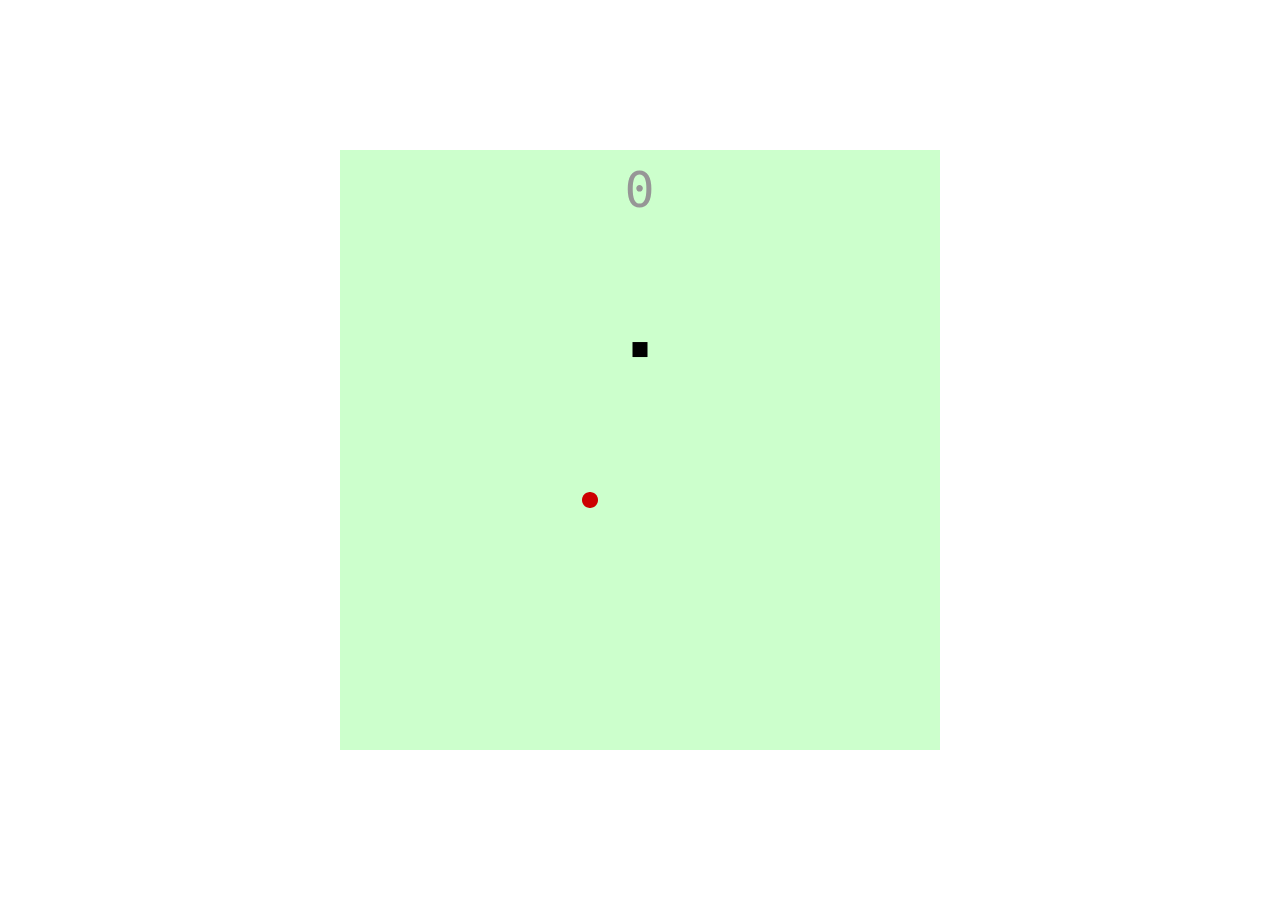
<file: elm-snake/index.html>
<!DOCTYPE HTML>
<html><head><meta charset="UTF-8"><title>Main</title><style>html,head,body { padding:0; margin:0; }
body { font-family: calibri, helvetica, arial, sans-serif; }</style><script type="text/javascript">
(function() {
'use strict';

function F2(fun)
{
  function wrapper(a) { return function(b) { return fun(a,b); }; }
  wrapper.arity = 2;
  wrapper.func = fun;
  return wrapper;
}

function F3(fun)
{
  function wrapper(a) {
    return function(b) { return function(c) { return fun(a, b, c); }; };
  }
  wrapper.arity = 3;
  wrapper.func = fun;
  return wrapper;
}

function F4(fun)
{
  function wrapper(a) { return function(b) { return function(c) {
    return function(d) { return fun(a, b, c, d); }; }; };
  }
  wrapper.arity = 4;
  wrapper.func = fun;
  return wrapper;
}

function F5(fun)
{
  function wrapper(a) { return function(b) { return function(c) {
    return function(d) { return function(e) { return fun(a, b, c, d, e); }; }; }; };
  }
  wrapper.arity = 5;
  wrapper.func = fun;
  return wrapper;
}

function F6(fun)
{
  function wrapper(a) { return function(b) { return function(c) {
    return function(d) { return function(e) { return function(f) {
    return fun(a, b, c, d, e, f); }; }; }; }; };
  }
  wrapper.arity = 6;
  wrapper.func = fun;
  return wrapper;
}

function F7(fun)
{
  function wrapper(a) { return function(b) { return function(c) {
    return function(d) { return function(e) { return function(f) {
    return function(g) { return fun(a, b, c, d, e, f, g); }; }; }; }; }; };
  }
  wrapper.arity = 7;
  wrapper.func = fun;
  return wrapper;
}

function F8(fun)
{
  function wrapper(a) { return function(b) { return function(c) {
    return function(d) { return function(e) { return function(f) {
    return function(g) { return function(h) {
    return fun(a, b, c, d, e, f, g, h); }; }; }; }; }; }; };
  }
  wrapper.arity = 8;
  wrapper.func = fun;
  return wrapper;
}

function F9(fun)
{
  function wrapper(a) { return function(b) { return function(c) {
    return function(d) { return function(e) { return function(f) {
    return function(g) { return function(h) { return function(i) {
    return fun(a, b, c, d, e, f, g, h, i); }; }; }; }; }; }; }; };
  }
  wrapper.arity = 9;
  wrapper.func = fun;
  return wrapper;
}

function A2(fun, a, b)
{
  return fun.arity === 2
    ? fun.func(a, b)
    : fun(a)(b);
}
function A3(fun, a, b, c)
{
  return fun.arity === 3
    ? fun.func(a, b, c)
    : fun(a)(b)(c);
}
function A4(fun, a, b, c, d)
{
  return fun.arity === 4
    ? fun.func(a, b, c, d)
    : fun(a)(b)(c)(d);
}
function A5(fun, a, b, c, d, e)
{
  return fun.arity === 5
    ? fun.func(a, b, c, d, e)
    : fun(a)(b)(c)(d)(e);
}
function A6(fun, a, b, c, d, e, f)
{
  return fun.arity === 6
    ? fun.func(a, b, c, d, e, f)
    : fun(a)(b)(c)(d)(e)(f);
}
function A7(fun, a, b, c, d, e, f, g)
{
  return fun.arity === 7
    ? fun.func(a, b, c, d, e, f, g)
    : fun(a)(b)(c)(d)(e)(f)(g);
}
function A8(fun, a, b, c, d, e, f, g, h)
{
  return fun.arity === 8
    ? fun.func(a, b, c, d, e, f, g, h)
    : fun(a)(b)(c)(d)(e)(f)(g)(h);
}
function A9(fun, a, b, c, d, e, f, g, h, i)
{
  return fun.arity === 9
    ? fun.func(a, b, c, d, e, f, g, h, i)
    : fun(a)(b)(c)(d)(e)(f)(g)(h)(i);
}
//import Native.Utils //

var _elm_lang$core$Native_Basics = function() {

function div(a, b)
{
	return (a / b) | 0;
}
function rem(a, b)
{
	return a % b;
}
function mod(a, b)
{
	if (b === 0)
	{
		throw new Error('Cannot perform mod 0. Division by zero error.');
	}
	var r = a % b;
	var m = a === 0 ? 0 : (b > 0 ? (a >= 0 ? r : r + b) : -mod(-a, -b));

	return m === b ? 0 : m;
}
function logBase(base, n)
{
	return Math.log(n) / Math.log(base);
}
function negate(n)
{
	return -n;
}
function abs(n)
{
	return n < 0 ? -n : n;
}

function min(a, b)
{
	return _elm_lang$core$Native_Utils.cmp(a, b) < 0 ? a : b;
}
function max(a, b)
{
	return _elm_lang$core$Native_Utils.cmp(a, b) > 0 ? a : b;
}
function clamp(lo, hi, n)
{
	return _elm_lang$core$Native_Utils.cmp(n, lo) < 0
		? lo
		: _elm_lang$core$Native_Utils.cmp(n, hi) > 0
			? hi
			: n;
}

var ord = ['LT', 'EQ', 'GT'];

function compare(x, y)
{
	return { ctor: ord[_elm_lang$core$Native_Utils.cmp(x, y) + 1] };
}

function xor(a, b)
{
	return a !== b;
}
function not(b)
{
	return !b;
}
function isInfinite(n)
{
	return n === Infinity || n === -Infinity;
}

function truncate(n)
{
	return n | 0;
}

function degrees(d)
{
	return d * Math.PI / 180;
}
function turns(t)
{
	return 2 * Math.PI * t;
}
function fromPolar(point)
{
	var r = point._0;
	var t = point._1;
	return _elm_lang$core$Native_Utils.Tuple2(r * Math.cos(t), r * Math.sin(t));
}
function toPolar(point)
{
	var x = point._0;
	var y = point._1;
	return _elm_lang$core$Native_Utils.Tuple2(Math.sqrt(x * x + y * y), Math.atan2(y, x));
}

return {
	div: F2(div),
	rem: F2(rem),
	mod: F2(mod),

	pi: Math.PI,
	e: Math.E,
	cos: Math.cos,
	sin: Math.sin,
	tan: Math.tan,
	acos: Math.acos,
	asin: Math.asin,
	atan: Math.atan,
	atan2: F2(Math.atan2),

	degrees: degrees,
	turns: turns,
	fromPolar: fromPolar,
	toPolar: toPolar,

	sqrt: Math.sqrt,
	logBase: F2(logBase),
	negate: negate,
	abs: abs,
	min: F2(min),
	max: F2(max),
	clamp: F3(clamp),
	compare: F2(compare),

	xor: F2(xor),
	not: not,

	truncate: truncate,
	ceiling: Math.ceil,
	floor: Math.floor,
	round: Math.round,
	toFloat: function(x) { return x; },
	isNaN: isNaN,
	isInfinite: isInfinite
};

}();//import //

var _elm_lang$core$Native_Utils = function() {

// COMPARISONS

function eq(x, y)
{
	var stack = [];
	var isEqual = eqHelp(x, y, 0, stack);
	var pair;
	while (isEqual && (pair = stack.pop()))
	{
		isEqual = eqHelp(pair.x, pair.y, 0, stack);
	}
	return isEqual;
}


function eqHelp(x, y, depth, stack)
{
	if (depth > 100)
	{
		stack.push({ x: x, y: y });
		return true;
	}

	if (x === y)
	{
		return true;
	}

	if (typeof x !== 'object')
	{
		if (typeof x === 'function')
		{
			throw new Error(
				'Trying to use `(==)` on functions. There is no way to know if functions are "the same" in the Elm sense.'
				+ ' Read more about this at http://package.elm-lang.org/packages/elm-lang/core/latest/Basics#=='
				+ ' which describes why it is this way and what the better version will look like.'
			);
		}
		return false;
	}

	if (x === null || y === null)
	{
		return false
	}

	if (x instanceof Date)
	{
		return x.getTime() === y.getTime();
	}

	if (!('ctor' in x))
	{
		for (var key in x)
		{
			if (!eqHelp(x[key], y[key], depth + 1, stack))
			{
				return false;
			}
		}
		return true;
	}

	// convert Dicts and Sets to lists
	if (x.ctor === 'RBNode_elm_builtin' || x.ctor === 'RBEmpty_elm_builtin')
	{
		x = _elm_lang$core$Dict$toList(x);
		y = _elm_lang$core$Dict$toList(y);
	}
	if (x.ctor === 'Set_elm_builtin')
	{
		x = _elm_lang$core$Set$toList(x);
		y = _elm_lang$core$Set$toList(y);
	}

	// check if lists are equal without recursion
	if (x.ctor === '::')
	{
		var a = x;
		var b = y;
		while (a.ctor === '::' && b.ctor === '::')
		{
			if (!eqHelp(a._0, b._0, depth + 1, stack))
			{
				return false;
			}
			a = a._1;
			b = b._1;
		}
		return a.ctor === b.ctor;
	}

	// check if Arrays are equal
	if (x.ctor === '_Array')
	{
		var xs = _elm_lang$core$Native_Array.toJSArray(x);
		var ys = _elm_lang$core$Native_Array.toJSArray(y);
		if (xs.length !== ys.length)
		{
			return false;
		}
		for (var i = 0; i < xs.length; i++)
		{
			if (!eqHelp(xs[i], ys[i], depth + 1, stack))
			{
				return false;
			}
		}
		return true;
	}

	if (!eqHelp(x.ctor, y.ctor, depth + 1, stack))
	{
		return false;
	}

	for (var key in x)
	{
		if (!eqHelp(x[key], y[key], depth + 1, stack))
		{
			return false;
		}
	}
	return true;
}

// Code in Generate/JavaScript.hs, Basics.js, and List.js depends on
// the particular integer values assigned to LT, EQ, and GT.

var LT = -1, EQ = 0, GT = 1;

function cmp(x, y)
{
	if (typeof x !== 'object')
	{
		return x === y ? EQ : x < y ? LT : GT;
	}

	if (x instanceof String)
	{
		var a = x.valueOf();
		var b = y.valueOf();
		return a === b ? EQ : a < b ? LT : GT;
	}

	if (x.ctor === '::' || x.ctor === '[]')
	{
		while (x.ctor === '::' && y.ctor === '::')
		{
			var ord = cmp(x._0, y._0);
			if (ord !== EQ)
			{
				return ord;
			}
			x = x._1;
			y = y._1;
		}
		return x.ctor === y.ctor ? EQ : x.ctor === '[]' ? LT : GT;
	}

	if (x.ctor.slice(0, 6) === '_Tuple')
	{
		var ord;
		var n = x.ctor.slice(6) - 0;
		var err = 'cannot compare tuples with more than 6 elements.';
		if (n === 0) return EQ;
		if (n >= 1) { ord = cmp(x._0, y._0); if (ord !== EQ) return ord;
		if (n >= 2) { ord = cmp(x._1, y._1); if (ord !== EQ) return ord;
		if (n >= 3) { ord = cmp(x._2, y._2); if (ord !== EQ) return ord;
		if (n >= 4) { ord = cmp(x._3, y._3); if (ord !== EQ) return ord;
		if (n >= 5) { ord = cmp(x._4, y._4); if (ord !== EQ) return ord;
		if (n >= 6) { ord = cmp(x._5, y._5); if (ord !== EQ) return ord;
		if (n >= 7) throw new Error('Comparison error: ' + err); } } } } } }
		return EQ;
	}

	throw new Error(
		'Comparison error: comparison is only defined on ints, '
		+ 'floats, times, chars, strings, lists of comparable values, '
		+ 'and tuples of comparable values.'
	);
}


// COMMON VALUES

var Tuple0 = {
	ctor: '_Tuple0'
};

function Tuple2(x, y)
{
	return {
		ctor: '_Tuple2',
		_0: x,
		_1: y
	};
}

function chr(c)
{
	return new String(c);
}


// GUID

var count = 0;
function guid(_)
{
	return count++;
}


// RECORDS

function update(oldRecord, updatedFields)
{
	var newRecord = {};
	for (var key in oldRecord)
	{
		var value = (key in updatedFields) ? updatedFields[key] : oldRecord[key];
		newRecord[key] = value;
	}
	return newRecord;
}


//// LIST STUFF ////

var Nil = { ctor: '[]' };

function Cons(hd, tl)
{
	return {
		ctor: '::',
		_0: hd,
		_1: tl
	};
}

function append(xs, ys)
{
	// append Strings
	if (typeof xs === 'string')
	{
		return xs + ys;
	}

	// append Lists
	if (xs.ctor === '[]')
	{
		return ys;
	}
	var root = Cons(xs._0, Nil);
	var curr = root;
	xs = xs._1;
	while (xs.ctor !== '[]')
	{
		curr._1 = Cons(xs._0, Nil);
		xs = xs._1;
		curr = curr._1;
	}
	curr._1 = ys;
	return root;
}


// CRASHES

function crash(moduleName, region)
{
	return function(message) {
		throw new Error(
			'Ran into a `Debug.crash` in module `' + moduleName + '` ' + regionToString(region) + '\n'
			+ 'The message provided by the code author is:\n\n    '
			+ message
		);
	};
}

function crashCase(moduleName, region, value)
{
	return function(message) {
		throw new Error(
			'Ran into a `Debug.crash` in module `' + moduleName + '`\n\n'
			+ 'This was caused by the `case` expression ' + regionToString(region) + '.\n'
			+ 'One of the branches ended with a crash and the following value got through:\n\n    ' + toString(value) + '\n\n'
			+ 'The message provided by the code author is:\n\n    '
			+ message
		);
	};
}

function regionToString(region)
{
	if (region.start.line == region.end.line)
	{
		return 'on line ' + region.start.line;
	}
	return 'between lines ' + region.start.line + ' and ' + region.end.line;
}


// TO STRING

function toString(v)
{
	var type = typeof v;
	if (type === 'function')
	{
		var name = v.func ? v.func.name : v.name;
		return '<function' + (name === '' ? '' : ':') + name + '>';
	}

	if (type === 'boolean')
	{
		return v ? 'True' : 'False';
	}

	if (type === 'number')
	{
		return v + '';
	}

	if (v instanceof String)
	{
		return '\'' + addSlashes(v, true) + '\'';
	}

	if (type === 'string')
	{
		return '"' + addSlashes(v, false) + '"';
	}

	if (v === null)
	{
		return 'null';
	}

	if (type === 'object' && 'ctor' in v)
	{
		var ctorStarter = v.ctor.substring(0, 5);

		if (ctorStarter === '_Tupl')
		{
			var output = [];
			for (var k in v)
			{
				if (k === 'ctor') continue;
				output.push(toString(v[k]));
			}
			return '(' + output.join(',') + ')';
		}

		if (ctorStarter === '_Task')
		{
			return '<task>'
		}

		if (v.ctor === '_Array')
		{
			var list = _elm_lang$core$Array$toList(v);
			return 'Array.fromList ' + toString(list);
		}

		if (v.ctor === '<decoder>')
		{
			return '<decoder>';
		}

		if (v.ctor === '_Process')
		{
			return '<process:' + v.id + '>';
		}

		if (v.ctor === '::')
		{
			var output = '[' + toString(v._0);
			v = v._1;
			while (v.ctor === '::')
			{
				output += ',' + toString(v._0);
				v = v._1;
			}
			return output + ']';
		}

		if (v.ctor === '[]')
		{
			return '[]';
		}

		if (v.ctor === 'Set_elm_builtin')
		{
			return 'Set.fromList ' + toString(_elm_lang$core$Set$toList(v));
		}

		if (v.ctor === 'RBNode_elm_builtin' || v.ctor === 'RBEmpty_elm_builtin')
		{
			return 'Dict.fromList ' + toString(_elm_lang$core$Dict$toList(v));
		}

		var output = '';
		for (var i in v)
		{
			if (i === 'ctor') continue;
			var str = toString(v[i]);
			var c0 = str[0];
			var parenless = c0 === '{' || c0 === '(' || c0 === '<' || c0 === '"' || str.indexOf(' ') < 0;
			output += ' ' + (parenless ? str : '(' + str + ')');
		}
		return v.ctor + output;
	}

	if (type === 'object')
	{
		if (v instanceof Date)
		{
			return '<' + v.toString() + '>';
		}

		if (v.elm_web_socket)
		{
			return '<websocket>';
		}

		var output = [];
		for (var k in v)
		{
			output.push(k + ' = ' + toString(v[k]));
		}
		if (output.length === 0)
		{
			return '{}';
		}
		return '{ ' + output.join(', ') + ' }';
	}

	return '<internal structure>';
}

function addSlashes(str, isChar)
{
	var s = str.replace(/\\/g, '\\\\')
			  .replace(/\n/g, '\\n')
			  .replace(/\t/g, '\\t')
			  .replace(/\r/g, '\\r')
			  .replace(/\v/g, '\\v')
			  .replace(/\0/g, '\\0');
	if (isChar)
	{
		return s.replace(/\'/g, '\\\'');
	}
	else
	{
		return s.replace(/\"/g, '\\"');
	}
}


return {
	eq: eq,
	cmp: cmp,
	Tuple0: Tuple0,
	Tuple2: Tuple2,
	chr: chr,
	update: update,
	guid: guid,

	append: F2(append),

	crash: crash,
	crashCase: crashCase,

	toString: toString
};

}();var _elm_lang$core$Basics$uncurry = F2(
	function (f, _p0) {
		var _p1 = _p0;
		return A2(f, _p1._0, _p1._1);
	});
var _elm_lang$core$Basics$curry = F3(
	function (f, a, b) {
		return f(
			{ctor: '_Tuple2', _0: a, _1: b});
	});
var _elm_lang$core$Basics$flip = F3(
	function (f, b, a) {
		return A2(f, a, b);
	});
var _elm_lang$core$Basics$snd = function (_p2) {
	var _p3 = _p2;
	return _p3._1;
};
var _elm_lang$core$Basics$fst = function (_p4) {
	var _p5 = _p4;
	return _p5._0;
};
var _elm_lang$core$Basics$always = F2(
	function (a, _p6) {
		return a;
	});
var _elm_lang$core$Basics$identity = function (x) {
	return x;
};
var _elm_lang$core$Basics_ops = _elm_lang$core$Basics_ops || {};
_elm_lang$core$Basics_ops['<|'] = F2(
	function (f, x) {
		return f(x);
	});
var _elm_lang$core$Basics_ops = _elm_lang$core$Basics_ops || {};
_elm_lang$core$Basics_ops['|>'] = F2(
	function (x, f) {
		return f(x);
	});
var _elm_lang$core$Basics_ops = _elm_lang$core$Basics_ops || {};
_elm_lang$core$Basics_ops['>>'] = F3(
	function (f, g, x) {
		return g(
			f(x));
	});
var _elm_lang$core$Basics_ops = _elm_lang$core$Basics_ops || {};
_elm_lang$core$Basics_ops['<<'] = F3(
	function (g, f, x) {
		return g(
			f(x));
	});
var _elm_lang$core$Basics_ops = _elm_lang$core$Basics_ops || {};
_elm_lang$core$Basics_ops['++'] = _elm_lang$core$Native_Utils.append;
var _elm_lang$core$Basics$toString = _elm_lang$core$Native_Utils.toString;
var _elm_lang$core$Basics$isInfinite = _elm_lang$core$Native_Basics.isInfinite;
var _elm_lang$core$Basics$isNaN = _elm_lang$core$Native_Basics.isNaN;
var _elm_lang$core$Basics$toFloat = _elm_lang$core$Native_Basics.toFloat;
var _elm_lang$core$Basics$ceiling = _elm_lang$core$Native_Basics.ceiling;
var _elm_lang$core$Basics$floor = _elm_lang$core$Native_Basics.floor;
var _elm_lang$core$Basics$truncate = _elm_lang$core$Native_Basics.truncate;
var _elm_lang$core$Basics$round = _elm_lang$core$Native_Basics.round;
var _elm_lang$core$Basics$not = _elm_lang$core$Native_Basics.not;
var _elm_lang$core$Basics$xor = _elm_lang$core$Native_Basics.xor;
var _elm_lang$core$Basics_ops = _elm_lang$core$Basics_ops || {};
_elm_lang$core$Basics_ops['||'] = _elm_lang$core$Native_Basics.or;
var _elm_lang$core$Basics_ops = _elm_lang$core$Basics_ops || {};
_elm_lang$core$Basics_ops['&&'] = _elm_lang$core$Native_Basics.and;
var _elm_lang$core$Basics$max = _elm_lang$core$Native_Basics.max;
var _elm_lang$core$Basics$min = _elm_lang$core$Native_Basics.min;
var _elm_lang$core$Basics$compare = _elm_lang$core$Native_Basics.compare;
var _elm_lang$core$Basics_ops = _elm_lang$core$Basics_ops || {};
_elm_lang$core$Basics_ops['>='] = _elm_lang$core$Native_Basics.ge;
var _elm_lang$core$Basics_ops = _elm_lang$core$Basics_ops || {};
_elm_lang$core$Basics_ops['<='] = _elm_lang$core$Native_Basics.le;
var _elm_lang$core$Basics_ops = _elm_lang$core$Basics_ops || {};
_elm_lang$core$Basics_ops['>'] = _elm_lang$core$Native_Basics.gt;
var _elm_lang$core$Basics_ops = _elm_lang$core$Basics_ops || {};
_elm_lang$core$Basics_ops['<'] = _elm_lang$core$Native_Basics.lt;
var _elm_lang$core$Basics_ops = _elm_lang$core$Basics_ops || {};
_elm_lang$core$Basics_ops['/='] = _elm_lang$core$Native_Basics.neq;
var _elm_lang$core$Basics_ops = _elm_lang$core$Basics_ops || {};
_elm_lang$core$Basics_ops['=='] = _elm_lang$core$Native_Basics.eq;
var _elm_lang$core$Basics$e = _elm_lang$core$Native_Basics.e;
var _elm_lang$core$Basics$pi = _elm_lang$core$Native_Basics.pi;
var _elm_lang$core$Basics$clamp = _elm_lang$core$Native_Basics.clamp;
var _elm_lang$core$Basics$logBase = _elm_lang$core$Native_Basics.logBase;
var _elm_lang$core$Basics$abs = _elm_lang$core$Native_Basics.abs;
var _elm_lang$core$Basics$negate = _elm_lang$core$Native_Basics.negate;
var _elm_lang$core$Basics$sqrt = _elm_lang$core$Native_Basics.sqrt;
var _elm_lang$core$Basics$atan2 = _elm_lang$core$Native_Basics.atan2;
var _elm_lang$core$Basics$atan = _elm_lang$core$Native_Basics.atan;
var _elm_lang$core$Basics$asin = _elm_lang$core$Native_Basics.asin;
var _elm_lang$core$Basics$acos = _elm_lang$core$Native_Basics.acos;
var _elm_lang$core$Basics$tan = _elm_lang$core$Native_Basics.tan;
var _elm_lang$core$Basics$sin = _elm_lang$core$Native_Basics.sin;
var _elm_lang$core$Basics$cos = _elm_lang$core$Native_Basics.cos;
var _elm_lang$core$Basics_ops = _elm_lang$core$Basics_ops || {};
_elm_lang$core$Basics_ops['^'] = _elm_lang$core$Native_Basics.exp;
var _elm_lang$core$Basics_ops = _elm_lang$core$Basics_ops || {};
_elm_lang$core$Basics_ops['%'] = _elm_lang$core$Native_Basics.mod;
var _elm_lang$core$Basics$rem = _elm_lang$core$Native_Basics.rem;
var _elm_lang$core$Basics_ops = _elm_lang$core$Basics_ops || {};
_elm_lang$core$Basics_ops['//'] = _elm_lang$core$Native_Basics.div;
var _elm_lang$core$Basics_ops = _elm_lang$core$Basics_ops || {};
_elm_lang$core$Basics_ops['/'] = _elm_lang$core$Native_Basics.floatDiv;
var _elm_lang$core$Basics_ops = _elm_lang$core$Basics_ops || {};
_elm_lang$core$Basics_ops['*'] = _elm_lang$core$Native_Basics.mul;
var _elm_lang$core$Basics_ops = _elm_lang$core$Basics_ops || {};
_elm_lang$core$Basics_ops['-'] = _elm_lang$core$Native_Basics.sub;
var _elm_lang$core$Basics_ops = _elm_lang$core$Basics_ops || {};
_elm_lang$core$Basics_ops['+'] = _elm_lang$core$Native_Basics.add;
var _elm_lang$core$Basics$toPolar = _elm_lang$core$Native_Basics.toPolar;
var _elm_lang$core$Basics$fromPolar = _elm_lang$core$Native_Basics.fromPolar;
var _elm_lang$core$Basics$turns = _elm_lang$core$Native_Basics.turns;
var _elm_lang$core$Basics$degrees = _elm_lang$core$Native_Basics.degrees;
var _elm_lang$core$Basics$radians = function (t) {
	return t;
};
var _elm_lang$core$Basics$GT = {ctor: 'GT'};
var _elm_lang$core$Basics$EQ = {ctor: 'EQ'};
var _elm_lang$core$Basics$LT = {ctor: 'LT'};
var _elm_lang$core$Basics$Never = function (a) {
	return {ctor: 'Never', _0: a};
};
//import Native.Utils //

var _elm_lang$core$Native_Debug = function() {

function log(tag, value)
{
	var msg = tag + ': ' + _elm_lang$core$Native_Utils.toString(value);
	var process = process || {};
	if (process.stdout)
	{
		process.stdout.write(msg);
	}
	else
	{
		console.log(msg);
	}
	return value;
}

function crash(message)
{
	throw new Error(message);
}

return {
	crash: crash,
	log: F2(log)
};

}();var _elm_lang$core$Debug$crash = _elm_lang$core$Native_Debug.crash;
var _elm_lang$core$Debug$log = _elm_lang$core$Native_Debug.log;
var _elm_lang$core$Maybe$withDefault = F2(
	function ($default, maybe) {
		var _p0 = maybe;
		if (_p0.ctor === 'Just') {
			return _p0._0;
		} else {
			return $default;
		}
	});
var _elm_lang$core$Maybe$Nothing = {ctor: 'Nothing'};
var _elm_lang$core$Maybe$oneOf = function (maybes) {
	oneOf:
	while (true) {
		var _p1 = maybes;
		if (_p1.ctor === '[]') {
			return _elm_lang$core$Maybe$Nothing;
		} else {
			var _p3 = _p1._0;
			var _p2 = _p3;
			if (_p2.ctor === 'Nothing') {
				var _v3 = _p1._1;
				maybes = _v3;
				continue oneOf;
			} else {
				return _p3;
			}
		}
	}
};
var _elm_lang$core$Maybe$andThen = F2(
	function (maybeValue, callback) {
		var _p4 = maybeValue;
		if (_p4.ctor === 'Just') {
			return callback(_p4._0);
		} else {
			return _elm_lang$core$Maybe$Nothing;
		}
	});
var _elm_lang$core$Maybe$Just = function (a) {
	return {ctor: 'Just', _0: a};
};
var _elm_lang$core$Maybe$map = F2(
	function (f, maybe) {
		var _p5 = maybe;
		if (_p5.ctor === 'Just') {
			return _elm_lang$core$Maybe$Just(
				f(_p5._0));
		} else {
			return _elm_lang$core$Maybe$Nothing;
		}
	});
var _elm_lang$core$Maybe$map2 = F3(
	function (func, ma, mb) {
		var _p6 = {ctor: '_Tuple2', _0: ma, _1: mb};
		if (((_p6.ctor === '_Tuple2') && (_p6._0.ctor === 'Just')) && (_p6._1.ctor === 'Just')) {
			return _elm_lang$core$Maybe$Just(
				A2(func, _p6._0._0, _p6._1._0));
		} else {
			return _elm_lang$core$Maybe$Nothing;
		}
	});
var _elm_lang$core$Maybe$map3 = F4(
	function (func, ma, mb, mc) {
		var _p7 = {ctor: '_Tuple3', _0: ma, _1: mb, _2: mc};
		if ((((_p7.ctor === '_Tuple3') && (_p7._0.ctor === 'Just')) && (_p7._1.ctor === 'Just')) && (_p7._2.ctor === 'Just')) {
			return _elm_lang$core$Maybe$Just(
				A3(func, _p7._0._0, _p7._1._0, _p7._2._0));
		} else {
			return _elm_lang$core$Maybe$Nothing;
		}
	});
var _elm_lang$core$Maybe$map4 = F5(
	function (func, ma, mb, mc, md) {
		var _p8 = {ctor: '_Tuple4', _0: ma, _1: mb, _2: mc, _3: md};
		if (((((_p8.ctor === '_Tuple4') && (_p8._0.ctor === 'Just')) && (_p8._1.ctor === 'Just')) && (_p8._2.ctor === 'Just')) && (_p8._3.ctor === 'Just')) {
			return _elm_lang$core$Maybe$Just(
				A4(func, _p8._0._0, _p8._1._0, _p8._2._0, _p8._3._0));
		} else {
			return _elm_lang$core$Maybe$Nothing;
		}
	});
var _elm_lang$core$Maybe$map5 = F6(
	function (func, ma, mb, mc, md, me) {
		var _p9 = {ctor: '_Tuple5', _0: ma, _1: mb, _2: mc, _3: md, _4: me};
		if ((((((_p9.ctor === '_Tuple5') && (_p9._0.ctor === 'Just')) && (_p9._1.ctor === 'Just')) && (_p9._2.ctor === 'Just')) && (_p9._3.ctor === 'Just')) && (_p9._4.ctor === 'Just')) {
			return _elm_lang$core$Maybe$Just(
				A5(func, _p9._0._0, _p9._1._0, _p9._2._0, _p9._3._0, _p9._4._0));
		} else {
			return _elm_lang$core$Maybe$Nothing;
		}
	});
//import Native.Utils //

var _elm_lang$core$Native_List = function() {

var Nil = { ctor: '[]' };

function Cons(hd, tl)
{
	return { ctor: '::', _0: hd, _1: tl };
}

function fromArray(arr)
{
	var out = Nil;
	for (var i = arr.length; i--; )
	{
		out = Cons(arr[i], out);
	}
	return out;
}

function toArray(xs)
{
	var out = [];
	while (xs.ctor !== '[]')
	{
		out.push(xs._0);
		xs = xs._1;
	}
	return out;
}


function range(lo, hi)
{
	var list = Nil;
	if (lo <= hi)
	{
		do
		{
			list = Cons(hi, list);
		}
		while (hi-- > lo);
	}
	return list;
}

function foldr(f, b, xs)
{
	var arr = toArray(xs);
	var acc = b;
	for (var i = arr.length; i--; )
	{
		acc = A2(f, arr[i], acc);
	}
	return acc;
}

function map2(f, xs, ys)
{
	var arr = [];
	while (xs.ctor !== '[]' && ys.ctor !== '[]')
	{
		arr.push(A2(f, xs._0, ys._0));
		xs = xs._1;
		ys = ys._1;
	}
	return fromArray(arr);
}

function map3(f, xs, ys, zs)
{
	var arr = [];
	while (xs.ctor !== '[]' && ys.ctor !== '[]' && zs.ctor !== '[]')
	{
		arr.push(A3(f, xs._0, ys._0, zs._0));
		xs = xs._1;
		ys = ys._1;
		zs = zs._1;
	}
	return fromArray(arr);
}

function map4(f, ws, xs, ys, zs)
{
	var arr = [];
	while (   ws.ctor !== '[]'
		   && xs.ctor !== '[]'
		   && ys.ctor !== '[]'
		   && zs.ctor !== '[]')
	{
		arr.push(A4(f, ws._0, xs._0, ys._0, zs._0));
		ws = ws._1;
		xs = xs._1;
		ys = ys._1;
		zs = zs._1;
	}
	return fromArray(arr);
}

function map5(f, vs, ws, xs, ys, zs)
{
	var arr = [];
	while (   vs.ctor !== '[]'
		   && ws.ctor !== '[]'
		   && xs.ctor !== '[]'
		   && ys.ctor !== '[]'
		   && zs.ctor !== '[]')
	{
		arr.push(A5(f, vs._0, ws._0, xs._0, ys._0, zs._0));
		vs = vs._1;
		ws = ws._1;
		xs = xs._1;
		ys = ys._1;
		zs = zs._1;
	}
	return fromArray(arr);
}

function sortBy(f, xs)
{
	return fromArray(toArray(xs).sort(function(a, b) {
		return _elm_lang$core$Native_Utils.cmp(f(a), f(b));
	}));
}

function sortWith(f, xs)
{
	return fromArray(toArray(xs).sort(function(a, b) {
		var ord = f(a)(b).ctor;
		return ord === 'EQ' ? 0 : ord === 'LT' ? -1 : 1;
	}));
}

return {
	Nil: Nil,
	Cons: Cons,
	cons: F2(Cons),
	toArray: toArray,
	fromArray: fromArray,
	range: range,

	foldr: F3(foldr),

	map2: F3(map2),
	map3: F4(map3),
	map4: F5(map4),
	map5: F6(map5),
	sortBy: F2(sortBy),
	sortWith: F2(sortWith)
};

}();var _elm_lang$core$List$sortWith = _elm_lang$core$Native_List.sortWith;
var _elm_lang$core$List$sortBy = _elm_lang$core$Native_List.sortBy;
var _elm_lang$core$List$sort = function (xs) {
	return A2(_elm_lang$core$List$sortBy, _elm_lang$core$Basics$identity, xs);
};
var _elm_lang$core$List$drop = F2(
	function (n, list) {
		drop:
		while (true) {
			if (_elm_lang$core$Native_Utils.cmp(n, 0) < 1) {
				return list;
			} else {
				var _p0 = list;
				if (_p0.ctor === '[]') {
					return list;
				} else {
					var _v1 = n - 1,
						_v2 = _p0._1;
					n = _v1;
					list = _v2;
					continue drop;
				}
			}
		}
	});
var _elm_lang$core$List$map5 = _elm_lang$core$Native_List.map5;
var _elm_lang$core$List$map4 = _elm_lang$core$Native_List.map4;
var _elm_lang$core$List$map3 = _elm_lang$core$Native_List.map3;
var _elm_lang$core$List$map2 = _elm_lang$core$Native_List.map2;
var _elm_lang$core$List$any = F2(
	function (isOkay, list) {
		any:
		while (true) {
			var _p1 = list;
			if (_p1.ctor === '[]') {
				return false;
			} else {
				if (isOkay(_p1._0)) {
					return true;
				} else {
					var _v4 = isOkay,
						_v5 = _p1._1;
					isOkay = _v4;
					list = _v5;
					continue any;
				}
			}
		}
	});
var _elm_lang$core$List$all = F2(
	function (isOkay, list) {
		return _elm_lang$core$Basics$not(
			A2(
				_elm_lang$core$List$any,
				function (_p2) {
					return _elm_lang$core$Basics$not(
						isOkay(_p2));
				},
				list));
	});
var _elm_lang$core$List$foldr = _elm_lang$core$Native_List.foldr;
var _elm_lang$core$List$foldl = F3(
	function (func, acc, list) {
		foldl:
		while (true) {
			var _p3 = list;
			if (_p3.ctor === '[]') {
				return acc;
			} else {
				var _v7 = func,
					_v8 = A2(func, _p3._0, acc),
					_v9 = _p3._1;
				func = _v7;
				acc = _v8;
				list = _v9;
				continue foldl;
			}
		}
	});
var _elm_lang$core$List$length = function (xs) {
	return A3(
		_elm_lang$core$List$foldl,
		F2(
			function (_p4, i) {
				return i + 1;
			}),
		0,
		xs);
};
var _elm_lang$core$List$sum = function (numbers) {
	return A3(
		_elm_lang$core$List$foldl,
		F2(
			function (x, y) {
				return x + y;
			}),
		0,
		numbers);
};
var _elm_lang$core$List$product = function (numbers) {
	return A3(
		_elm_lang$core$List$foldl,
		F2(
			function (x, y) {
				return x * y;
			}),
		1,
		numbers);
};
var _elm_lang$core$List$maximum = function (list) {
	var _p5 = list;
	if (_p5.ctor === '::') {
		return _elm_lang$core$Maybe$Just(
			A3(_elm_lang$core$List$foldl, _elm_lang$core$Basics$max, _p5._0, _p5._1));
	} else {
		return _elm_lang$core$Maybe$Nothing;
	}
};
var _elm_lang$core$List$minimum = function (list) {
	var _p6 = list;
	if (_p6.ctor === '::') {
		return _elm_lang$core$Maybe$Just(
			A3(_elm_lang$core$List$foldl, _elm_lang$core$Basics$min, _p6._0, _p6._1));
	} else {
		return _elm_lang$core$Maybe$Nothing;
	}
};
var _elm_lang$core$List$indexedMap = F2(
	function (f, xs) {
		return A3(
			_elm_lang$core$List$map2,
			f,
			_elm_lang$core$Native_List.range(
				0,
				_elm_lang$core$List$length(xs) - 1),
			xs);
	});
var _elm_lang$core$List$member = F2(
	function (x, xs) {
		return A2(
			_elm_lang$core$List$any,
			function (a) {
				return _elm_lang$core$Native_Utils.eq(a, x);
			},
			xs);
	});
var _elm_lang$core$List$isEmpty = function (xs) {
	var _p7 = xs;
	if (_p7.ctor === '[]') {
		return true;
	} else {
		return false;
	}
};
var _elm_lang$core$List$tail = function (list) {
	var _p8 = list;
	if (_p8.ctor === '::') {
		return _elm_lang$core$Maybe$Just(_p8._1);
	} else {
		return _elm_lang$core$Maybe$Nothing;
	}
};
var _elm_lang$core$List$head = function (list) {
	var _p9 = list;
	if (_p9.ctor === '::') {
		return _elm_lang$core$Maybe$Just(_p9._0);
	} else {
		return _elm_lang$core$Maybe$Nothing;
	}
};
var _elm_lang$core$List_ops = _elm_lang$core$List_ops || {};
_elm_lang$core$List_ops['::'] = _elm_lang$core$Native_List.cons;
var _elm_lang$core$List$map = F2(
	function (f, xs) {
		return A3(
			_elm_lang$core$List$foldr,
			F2(
				function (x, acc) {
					return A2(
						_elm_lang$core$List_ops['::'],
						f(x),
						acc);
				}),
			_elm_lang$core$Native_List.fromArray(
				[]),
			xs);
	});
var _elm_lang$core$List$filter = F2(
	function (pred, xs) {
		var conditionalCons = F2(
			function (x, xs$) {
				return pred(x) ? A2(_elm_lang$core$List_ops['::'], x, xs$) : xs$;
			});
		return A3(
			_elm_lang$core$List$foldr,
			conditionalCons,
			_elm_lang$core$Native_List.fromArray(
				[]),
			xs);
	});
var _elm_lang$core$List$maybeCons = F3(
	function (f, mx, xs) {
		var _p10 = f(mx);
		if (_p10.ctor === 'Just') {
			return A2(_elm_lang$core$List_ops['::'], _p10._0, xs);
		} else {
			return xs;
		}
	});
var _elm_lang$core$List$filterMap = F2(
	function (f, xs) {
		return A3(
			_elm_lang$core$List$foldr,
			_elm_lang$core$List$maybeCons(f),
			_elm_lang$core$Native_List.fromArray(
				[]),
			xs);
	});
var _elm_lang$core$List$reverse = function (list) {
	return A3(
		_elm_lang$core$List$foldl,
		F2(
			function (x, y) {
				return A2(_elm_lang$core$List_ops['::'], x, y);
			}),
		_elm_lang$core$Native_List.fromArray(
			[]),
		list);
};
var _elm_lang$core$List$scanl = F3(
	function (f, b, xs) {
		var scan1 = F2(
			function (x, accAcc) {
				var _p11 = accAcc;
				if (_p11.ctor === '::') {
					return A2(
						_elm_lang$core$List_ops['::'],
						A2(f, x, _p11._0),
						accAcc);
				} else {
					return _elm_lang$core$Native_List.fromArray(
						[]);
				}
			});
		return _elm_lang$core$List$reverse(
			A3(
				_elm_lang$core$List$foldl,
				scan1,
				_elm_lang$core$Native_List.fromArray(
					[b]),
				xs));
	});
var _elm_lang$core$List$append = F2(
	function (xs, ys) {
		var _p12 = ys;
		if (_p12.ctor === '[]') {
			return xs;
		} else {
			return A3(
				_elm_lang$core$List$foldr,
				F2(
					function (x, y) {
						return A2(_elm_lang$core$List_ops['::'], x, y);
					}),
				ys,
				xs);
		}
	});
var _elm_lang$core$List$concat = function (lists) {
	return A3(
		_elm_lang$core$List$foldr,
		_elm_lang$core$List$append,
		_elm_lang$core$Native_List.fromArray(
			[]),
		lists);
};
var _elm_lang$core$List$concatMap = F2(
	function (f, list) {
		return _elm_lang$core$List$concat(
			A2(_elm_lang$core$List$map, f, list));
	});
var _elm_lang$core$List$partition = F2(
	function (pred, list) {
		var step = F2(
			function (x, _p13) {
				var _p14 = _p13;
				var _p16 = _p14._0;
				var _p15 = _p14._1;
				return pred(x) ? {
					ctor: '_Tuple2',
					_0: A2(_elm_lang$core$List_ops['::'], x, _p16),
					_1: _p15
				} : {
					ctor: '_Tuple2',
					_0: _p16,
					_1: A2(_elm_lang$core$List_ops['::'], x, _p15)
				};
			});
		return A3(
			_elm_lang$core$List$foldr,
			step,
			{
				ctor: '_Tuple2',
				_0: _elm_lang$core$Native_List.fromArray(
					[]),
				_1: _elm_lang$core$Native_List.fromArray(
					[])
			},
			list);
	});
var _elm_lang$core$List$unzip = function (pairs) {
	var step = F2(
		function (_p18, _p17) {
			var _p19 = _p18;
			var _p20 = _p17;
			return {
				ctor: '_Tuple2',
				_0: A2(_elm_lang$core$List_ops['::'], _p19._0, _p20._0),
				_1: A2(_elm_lang$core$List_ops['::'], _p19._1, _p20._1)
			};
		});
	return A3(
		_elm_lang$core$List$foldr,
		step,
		{
			ctor: '_Tuple2',
			_0: _elm_lang$core$Native_List.fromArray(
				[]),
			_1: _elm_lang$core$Native_List.fromArray(
				[])
		},
		pairs);
};
var _elm_lang$core$List$intersperse = F2(
	function (sep, xs) {
		var _p21 = xs;
		if (_p21.ctor === '[]') {
			return _elm_lang$core$Native_List.fromArray(
				[]);
		} else {
			var step = F2(
				function (x, rest) {
					return A2(
						_elm_lang$core$List_ops['::'],
						sep,
						A2(_elm_lang$core$List_ops['::'], x, rest));
				});
			var spersed = A3(
				_elm_lang$core$List$foldr,
				step,
				_elm_lang$core$Native_List.fromArray(
					[]),
				_p21._1);
			return A2(_elm_lang$core$List_ops['::'], _p21._0, spersed);
		}
	});
var _elm_lang$core$List$takeReverse = F3(
	function (n, list, taken) {
		takeReverse:
		while (true) {
			if (_elm_lang$core$Native_Utils.cmp(n, 0) < 1) {
				return taken;
			} else {
				var _p22 = list;
				if (_p22.ctor === '[]') {
					return taken;
				} else {
					var _v23 = n - 1,
						_v24 = _p22._1,
						_v25 = A2(_elm_lang$core$List_ops['::'], _p22._0, taken);
					n = _v23;
					list = _v24;
					taken = _v25;
					continue takeReverse;
				}
			}
		}
	});
var _elm_lang$core$List$takeTailRec = F2(
	function (n, list) {
		return _elm_lang$core$List$reverse(
			A3(
				_elm_lang$core$List$takeReverse,
				n,
				list,
				_elm_lang$core$Native_List.fromArray(
					[])));
	});
var _elm_lang$core$List$takeFast = F3(
	function (ctr, n, list) {
		if (_elm_lang$core$Native_Utils.cmp(n, 0) < 1) {
			return _elm_lang$core$Native_List.fromArray(
				[]);
		} else {
			var _p23 = {ctor: '_Tuple2', _0: n, _1: list};
			_v26_5:
			do {
				_v26_1:
				do {
					if (_p23.ctor === '_Tuple2') {
						if (_p23._1.ctor === '[]') {
							return list;
						} else {
							if (_p23._1._1.ctor === '::') {
								switch (_p23._0) {
									case 1:
										break _v26_1;
									case 2:
										return _elm_lang$core$Native_List.fromArray(
											[_p23._1._0, _p23._1._1._0]);
									case 3:
										if (_p23._1._1._1.ctor === '::') {
											return _elm_lang$core$Native_List.fromArray(
												[_p23._1._0, _p23._1._1._0, _p23._1._1._1._0]);
										} else {
											break _v26_5;
										}
									default:
										if ((_p23._1._1._1.ctor === '::') && (_p23._1._1._1._1.ctor === '::')) {
											var _p28 = _p23._1._1._1._0;
											var _p27 = _p23._1._1._0;
											var _p26 = _p23._1._0;
											var _p25 = _p23._1._1._1._1._0;
											var _p24 = _p23._1._1._1._1._1;
											return (_elm_lang$core$Native_Utils.cmp(ctr, 1000) > 0) ? A2(
												_elm_lang$core$List_ops['::'],
												_p26,
												A2(
													_elm_lang$core$List_ops['::'],
													_p27,
													A2(
														_elm_lang$core$List_ops['::'],
														_p28,
														A2(
															_elm_lang$core$List_ops['::'],
															_p25,
															A2(_elm_lang$core$List$takeTailRec, n - 4, _p24))))) : A2(
												_elm_lang$core$List_ops['::'],
												_p26,
												A2(
													_elm_lang$core$List_ops['::'],
													_p27,
													A2(
														_elm_lang$core$List_ops['::'],
														_p28,
														A2(
															_elm_lang$core$List_ops['::'],
															_p25,
															A3(_elm_lang$core$List$takeFast, ctr + 1, n - 4, _p24)))));
										} else {
											break _v26_5;
										}
								}
							} else {
								if (_p23._0 === 1) {
									break _v26_1;
								} else {
									break _v26_5;
								}
							}
						}
					} else {
						break _v26_5;
					}
				} while(false);
				return _elm_lang$core$Native_List.fromArray(
					[_p23._1._0]);
			} while(false);
			return list;
		}
	});
var _elm_lang$core$List$take = F2(
	function (n, list) {
		return A3(_elm_lang$core$List$takeFast, 0, n, list);
	});
var _elm_lang$core$List$repeatHelp = F3(
	function (result, n, value) {
		repeatHelp:
		while (true) {
			if (_elm_lang$core$Native_Utils.cmp(n, 0) < 1) {
				return result;
			} else {
				var _v27 = A2(_elm_lang$core$List_ops['::'], value, result),
					_v28 = n - 1,
					_v29 = value;
				result = _v27;
				n = _v28;
				value = _v29;
				continue repeatHelp;
			}
		}
	});
var _elm_lang$core$List$repeat = F2(
	function (n, value) {
		return A3(
			_elm_lang$core$List$repeatHelp,
			_elm_lang$core$Native_List.fromArray(
				[]),
			n,
			value);
	});
var _elm_lang$core$Result$toMaybe = function (result) {
	var _p0 = result;
	if (_p0.ctor === 'Ok') {
		return _elm_lang$core$Maybe$Just(_p0._0);
	} else {
		return _elm_lang$core$Maybe$Nothing;
	}
};
var _elm_lang$core$Result$withDefault = F2(
	function (def, result) {
		var _p1 = result;
		if (_p1.ctor === 'Ok') {
			return _p1._0;
		} else {
			return def;
		}
	});
var _elm_lang$core$Result$Err = function (a) {
	return {ctor: 'Err', _0: a};
};
var _elm_lang$core$Result$andThen = F2(
	function (result, callback) {
		var _p2 = result;
		if (_p2.ctor === 'Ok') {
			return callback(_p2._0);
		} else {
			return _elm_lang$core$Result$Err(_p2._0);
		}
	});
var _elm_lang$core$Result$Ok = function (a) {
	return {ctor: 'Ok', _0: a};
};
var _elm_lang$core$Result$map = F2(
	function (func, ra) {
		var _p3 = ra;
		if (_p3.ctor === 'Ok') {
			return _elm_lang$core$Result$Ok(
				func(_p3._0));
		} else {
			return _elm_lang$core$Result$Err(_p3._0);
		}
	});
var _elm_lang$core$Result$map2 = F3(
	function (func, ra, rb) {
		var _p4 = {ctor: '_Tuple2', _0: ra, _1: rb};
		if (_p4._0.ctor === 'Ok') {
			if (_p4._1.ctor === 'Ok') {
				return _elm_lang$core$Result$Ok(
					A2(func, _p4._0._0, _p4._1._0));
			} else {
				return _elm_lang$core$Result$Err(_p4._1._0);
			}
		} else {
			return _elm_lang$core$Result$Err(_p4._0._0);
		}
	});
var _elm_lang$core$Result$map3 = F4(
	function (func, ra, rb, rc) {
		var _p5 = {ctor: '_Tuple3', _0: ra, _1: rb, _2: rc};
		if (_p5._0.ctor === 'Ok') {
			if (_p5._1.ctor === 'Ok') {
				if (_p5._2.ctor === 'Ok') {
					return _elm_lang$core$Result$Ok(
						A3(func, _p5._0._0, _p5._1._0, _p5._2._0));
				} else {
					return _elm_lang$core$Result$Err(_p5._2._0);
				}
			} else {
				return _elm_lang$core$Result$Err(_p5._1._0);
			}
		} else {
			return _elm_lang$core$Result$Err(_p5._0._0);
		}
	});
var _elm_lang$core$Result$map4 = F5(
	function (func, ra, rb, rc, rd) {
		var _p6 = {ctor: '_Tuple4', _0: ra, _1: rb, _2: rc, _3: rd};
		if (_p6._0.ctor === 'Ok') {
			if (_p6._1.ctor === 'Ok') {
				if (_p6._2.ctor === 'Ok') {
					if (_p6._3.ctor === 'Ok') {
						return _elm_lang$core$Result$Ok(
							A4(func, _p6._0._0, _p6._1._0, _p6._2._0, _p6._3._0));
					} else {
						return _elm_lang$core$Result$Err(_p6._3._0);
					}
				} else {
					return _elm_lang$core$Result$Err(_p6._2._0);
				}
			} else {
				return _elm_lang$core$Result$Err(_p6._1._0);
			}
		} else {
			return _elm_lang$core$Result$Err(_p6._0._0);
		}
	});
var _elm_lang$core$Result$map5 = F6(
	function (func, ra, rb, rc, rd, re) {
		var _p7 = {ctor: '_Tuple5', _0: ra, _1: rb, _2: rc, _3: rd, _4: re};
		if (_p7._0.ctor === 'Ok') {
			if (_p7._1.ctor === 'Ok') {
				if (_p7._2.ctor === 'Ok') {
					if (_p7._3.ctor === 'Ok') {
						if (_p7._4.ctor === 'Ok') {
							return _elm_lang$core$Result$Ok(
								A5(func, _p7._0._0, _p7._1._0, _p7._2._0, _p7._3._0, _p7._4._0));
						} else {
							return _elm_lang$core$Result$Err(_p7._4._0);
						}
					} else {
						return _elm_lang$core$Result$Err(_p7._3._0);
					}
				} else {
					return _elm_lang$core$Result$Err(_p7._2._0);
				}
			} else {
				return _elm_lang$core$Result$Err(_p7._1._0);
			}
		} else {
			return _elm_lang$core$Result$Err(_p7._0._0);
		}
	});
var _elm_lang$core$Result$formatError = F2(
	function (f, result) {
		var _p8 = result;
		if (_p8.ctor === 'Ok') {
			return _elm_lang$core$Result$Ok(_p8._0);
		} else {
			return _elm_lang$core$Result$Err(
				f(_p8._0));
		}
	});
var _elm_lang$core$Result$fromMaybe = F2(
	function (err, maybe) {
		var _p9 = maybe;
		if (_p9.ctor === 'Just') {
			return _elm_lang$core$Result$Ok(_p9._0);
		} else {
			return _elm_lang$core$Result$Err(err);
		}
	});
//import //

var _elm_lang$core$Native_Platform = function() {


// PROGRAMS

function addPublicModule(object, name, main)
{
	var init = main ? makeEmbed(name, main) : mainIsUndefined(name);

	object['worker'] = function worker(flags)
	{
		return init(undefined, flags, false);
	}

	object['embed'] = function embed(domNode, flags)
	{
		return init(domNode, flags, true);
	}

	object['fullscreen'] = function fullscreen(flags)
	{
		return init(document.body, flags, true);
	};
}


// PROGRAM FAIL

function mainIsUndefined(name)
{
	return function(domNode)
	{
		var message = 'Cannot initialize module `' + name +
			'` because it has no `main` value!\nWhat should I show on screen?';
		domNode.innerHTML = errorHtml(message);
		throw new Error(message);
	};
}

function errorHtml(message)
{
	return '<div style="padding-left:1em;">'
		+ '<h2 style="font-weight:normal;"><b>Oops!</b> Something went wrong when starting your Elm program.</h2>'
		+ '<pre style="padding-left:1em;">' + message + '</pre>'
		+ '</div>';
}


// PROGRAM SUCCESS

function makeEmbed(moduleName, main)
{
	return function embed(rootDomNode, flags, withRenderer)
	{
		try
		{
			var program = mainToProgram(moduleName, main);
			if (!withRenderer)
			{
				program.renderer = dummyRenderer;
			}
			return makeEmbedHelp(moduleName, program, rootDomNode, flags);
		}
		catch (e)
		{
			rootDomNode.innerHTML = errorHtml(e.message);
			throw e;
		}
	};
}

function dummyRenderer()
{
	return { update: function() {} };
}


// MAIN TO PROGRAM

function mainToProgram(moduleName, wrappedMain)
{
	var main = wrappedMain.main;

	if (typeof main.init === 'undefined')
	{
		var emptyBag = batch(_elm_lang$core$Native_List.Nil);
		var noChange = _elm_lang$core$Native_Utils.Tuple2(
			_elm_lang$core$Native_Utils.Tuple0,
			emptyBag
		);

		return _elm_lang$virtual_dom$VirtualDom$programWithFlags({
			init: function() { return noChange; },
			view: function() { return main; },
			update: F2(function() { return noChange; }),
			subscriptions: function () { return emptyBag; }
		});
	}

	var flags = wrappedMain.flags;
	var init = flags
		? initWithFlags(moduleName, main.init, flags)
		: initWithoutFlags(moduleName, main.init);

	return _elm_lang$virtual_dom$VirtualDom$programWithFlags({
		init: init,
		view: main.view,
		update: main.update,
		subscriptions: main.subscriptions,
	});
}

function initWithoutFlags(moduleName, realInit)
{
	return function init(flags)
	{
		if (typeof flags !== 'undefined')
		{
			throw new Error(
				'You are giving module `' + moduleName + '` an argument in JavaScript.\n'
				+ 'This module does not take arguments though! You probably need to change the\n'
				+ 'initialization code to something like `Elm.' + moduleName + '.fullscreen()`'
			);
		}
		return realInit();
	};
}

function initWithFlags(moduleName, realInit, flagDecoder)
{
	return function init(flags)
	{
		var result = A2(_elm_lang$core$Native_Json.run, flagDecoder, flags);
		if (result.ctor === 'Err')
		{
			throw new Error(
				'You are trying to initialize module `' + moduleName + '` with an unexpected argument.\n'
				+ 'When trying to convert it to a usable Elm value, I run into this problem:\n\n'
				+ result._0
			);
		}
		return realInit(result._0);
	};
}


// SETUP RUNTIME SYSTEM

function makeEmbedHelp(moduleName, program, rootDomNode, flags)
{
	var init = program.init;
	var update = program.update;
	var subscriptions = program.subscriptions;
	var view = program.view;
	var makeRenderer = program.renderer;

	// ambient state
	var managers = {};
	var renderer;

	// init and update state in main process
	var initApp = _elm_lang$core$Native_Scheduler.nativeBinding(function(callback) {
		var results = init(flags);
		var model = results._0;
		renderer = makeRenderer(rootDomNode, enqueue, view(model));
		var cmds = results._1;
		var subs = subscriptions(model);
		dispatchEffects(managers, cmds, subs);
		callback(_elm_lang$core$Native_Scheduler.succeed(model));
	});

	function onMessage(msg, model)
	{
		return _elm_lang$core$Native_Scheduler.nativeBinding(function(callback) {
			var results = A2(update, msg, model);
			model = results._0;
			renderer.update(view(model));
			var cmds = results._1;
			var subs = subscriptions(model);
			dispatchEffects(managers, cmds, subs);
			callback(_elm_lang$core$Native_Scheduler.succeed(model));
		});
	}

	var mainProcess = spawnLoop(initApp, onMessage);

	function enqueue(msg)
	{
		_elm_lang$core$Native_Scheduler.rawSend(mainProcess, msg);
	}

	var ports = setupEffects(managers, enqueue);

	return ports ? { ports: ports } : {};
}


// EFFECT MANAGERS

var effectManagers = {};

function setupEffects(managers, callback)
{
	var ports;

	// setup all necessary effect managers
	for (var key in effectManagers)
	{
		var manager = effectManagers[key];

		if (manager.isForeign)
		{
			ports = ports || {};
			ports[key] = manager.tag === 'cmd'
				? setupOutgoingPort(key)
				: setupIncomingPort(key, callback);
		}

		managers[key] = makeManager(manager, callback);
	}

	return ports;
}

function makeManager(info, callback)
{
	var router = {
		main: callback,
		self: undefined
	};

	var tag = info.tag;
	var onEffects = info.onEffects;
	var onSelfMsg = info.onSelfMsg;

	function onMessage(msg, state)
	{
		if (msg.ctor === 'self')
		{
			return A3(onSelfMsg, router, msg._0, state);
		}

		var fx = msg._0;
		switch (tag)
		{
			case 'cmd':
				return A3(onEffects, router, fx.cmds, state);

			case 'sub':
				return A3(onEffects, router, fx.subs, state);

			case 'fx':
				return A4(onEffects, router, fx.cmds, fx.subs, state);
		}
	}

	var process = spawnLoop(info.init, onMessage);
	router.self = process;
	return process;
}

function sendToApp(router, msg)
{
	return _elm_lang$core$Native_Scheduler.nativeBinding(function(callback)
	{
		router.main(msg);
		callback(_elm_lang$core$Native_Scheduler.succeed(_elm_lang$core$Native_Utils.Tuple0));
	});
}

function sendToSelf(router, msg)
{
	return A2(_elm_lang$core$Native_Scheduler.send, router.self, {
		ctor: 'self',
		_0: msg
	});
}


// HELPER for STATEFUL LOOPS

function spawnLoop(init, onMessage)
{
	var andThen = _elm_lang$core$Native_Scheduler.andThen;

	function loop(state)
	{
		var handleMsg = _elm_lang$core$Native_Scheduler.receive(function(msg) {
			return onMessage(msg, state);
		});
		return A2(andThen, handleMsg, loop);
	}

	var task = A2(andThen, init, loop);

	return _elm_lang$core$Native_Scheduler.rawSpawn(task);
}


// BAGS

function leaf(home)
{
	return function(value)
	{
		return {
			type: 'leaf',
			home: home,
			value: value
		};
	};
}

function batch(list)
{
	return {
		type: 'node',
		branches: list
	};
}

function map(tagger, bag)
{
	return {
		type: 'map',
		tagger: tagger,
		tree: bag
	}
}


// PIPE BAGS INTO EFFECT MANAGERS

function dispatchEffects(managers, cmdBag, subBag)
{
	var effectsDict = {};
	gatherEffects(true, cmdBag, effectsDict, null);
	gatherEffects(false, subBag, effectsDict, null);

	for (var home in managers)
	{
		var fx = home in effectsDict
			? effectsDict[home]
			: {
				cmds: _elm_lang$core$Native_List.Nil,
				subs: _elm_lang$core$Native_List.Nil
			};

		_elm_lang$core$Native_Scheduler.rawSend(managers[home], { ctor: 'fx', _0: fx });
	}
}

function gatherEffects(isCmd, bag, effectsDict, taggers)
{
	switch (bag.type)
	{
		case 'leaf':
			var home = bag.home;
			var effect = toEffect(isCmd, home, taggers, bag.value);
			effectsDict[home] = insert(isCmd, effect, effectsDict[home]);
			return;

		case 'node':
			var list = bag.branches;
			while (list.ctor !== '[]')
			{
				gatherEffects(isCmd, list._0, effectsDict, taggers);
				list = list._1;
			}
			return;

		case 'map':
			gatherEffects(isCmd, bag.tree, effectsDict, {
				tagger: bag.tagger,
				rest: taggers
			});
			return;
	}
}

function toEffect(isCmd, home, taggers, value)
{
	function applyTaggers(x)
	{
		var temp = taggers;
		while (temp)
		{
			x = temp.tagger(x);
			temp = temp.rest;
		}
		return x;
	}

	var map = isCmd
		? effectManagers[home].cmdMap
		: effectManagers[home].subMap;

	return A2(map, applyTaggers, value)
}

function insert(isCmd, newEffect, effects)
{
	effects = effects || {
		cmds: _elm_lang$core$Native_List.Nil,
		subs: _elm_lang$core$Native_List.Nil
	};
	if (isCmd)
	{
		effects.cmds = _elm_lang$core$Native_List.Cons(newEffect, effects.cmds);
		return effects;
	}
	effects.subs = _elm_lang$core$Native_List.Cons(newEffect, effects.subs);
	return effects;
}


// PORTS

function checkPortName(name)
{
	if (name in effectManagers)
	{
		throw new Error('There can only be one port named `' + name + '`, but your program has multiple.');
	}
}


// OUTGOING PORTS

function outgoingPort(name, converter)
{
	checkPortName(name);
	effectManagers[name] = {
		tag: 'cmd',
		cmdMap: outgoingPortMap,
		converter: converter,
		isForeign: true
	};
	return leaf(name);
}

var outgoingPortMap = F2(function cmdMap(tagger, value) {
	return value;
});

function setupOutgoingPort(name)
{
	var subs = [];
	var converter = effectManagers[name].converter;

	// CREATE MANAGER

	var init = _elm_lang$core$Native_Scheduler.succeed(null);

	function onEffects(router, cmdList, state)
	{
		while (cmdList.ctor !== '[]')
		{
			var value = converter(cmdList._0);
			for (var i = 0; i < subs.length; i++)
			{
				subs[i](value);
			}
			cmdList = cmdList._1;
		}
		return init;
	}

	effectManagers[name].init = init;
	effectManagers[name].onEffects = F3(onEffects);

	// PUBLIC API

	function subscribe(callback)
	{
		subs.push(callback);
	}

	function unsubscribe(callback)
	{
		var index = subs.indexOf(callback);
		if (index >= 0)
		{
			subs.splice(index, 1);
		}
	}

	return {
		subscribe: subscribe,
		unsubscribe: unsubscribe
	};
}


// INCOMING PORTS

function incomingPort(name, converter)
{
	checkPortName(name);
	effectManagers[name] = {
		tag: 'sub',
		subMap: incomingPortMap,
		converter: converter,
		isForeign: true
	};
	return leaf(name);
}

var incomingPortMap = F2(function subMap(tagger, finalTagger)
{
	return function(value)
	{
		return tagger(finalTagger(value));
	};
});

function setupIncomingPort(name, callback)
{
	var sentBeforeInit = [];
	var subs = _elm_lang$core$Native_List.Nil;
	var converter = effectManagers[name].converter;
	var currentOnEffects = preInitOnEffects;
	var currentSend = preInitSend;

	// CREATE MANAGER

	var init = _elm_lang$core$Native_Scheduler.succeed(null);

	function preInitOnEffects(router, subList, state)
	{
		var postInitResult = postInitOnEffects(router, subList, state);

		for(var i = 0; i < sentBeforeInit.length; i++)
		{
			postInitSend(sentBeforeInit[i]);
		}

		sentBeforeInit = null; // to release objects held in queue
		currentSend = postInitSend;
		currentOnEffects = postInitOnEffects;
		return postInitResult;
	}

	function postInitOnEffects(router, subList, state)
	{
		subs = subList;
		return init;
	}

	function onEffects(router, subList, state)
	{
		return currentOnEffects(router, subList, state);
	}

	effectManagers[name].init = init;
	effectManagers[name].onEffects = F3(onEffects);

	// PUBLIC API

	function preInitSend(value)
	{
		sentBeforeInit.push(value);
	}

	function postInitSend(incomingValue)
	{
		var result = A2(_elm_lang$core$Json_Decode$decodeValue, converter, incomingValue);
		if (result.ctor === 'Err')
		{
			throw new Error('Trying to send an unexpected type of value through port `' + name + '`:\n' + result._0);
		}

		var value = result._0;
		var temp = subs;
		while (temp.ctor !== '[]')
		{
			callback(temp._0(value));
			temp = temp._1;
		}
	}

	function send(incomingValue)
	{
		currentSend(incomingValue);
	}

	return { send: send };
}

return {
	// routers
	sendToApp: F2(sendToApp),
	sendToSelf: F2(sendToSelf),

	// global setup
	mainToProgram: mainToProgram,
	effectManagers: effectManagers,
	outgoingPort: outgoingPort,
	incomingPort: incomingPort,
	addPublicModule: addPublicModule,

	// effect bags
	leaf: leaf,
	batch: batch,
	map: F2(map)
};

}();
//import Native.Utils //

var _elm_lang$core$Native_Scheduler = function() {

var MAX_STEPS = 10000;


// TASKS

function succeed(value)
{
	return {
		ctor: '_Task_succeed',
		value: value
	};
}

function fail(error)
{
	return {
		ctor: '_Task_fail',
		value: error
	};
}

function nativeBinding(callback)
{
	return {
		ctor: '_Task_nativeBinding',
		callback: callback,
		cancel: null
	};
}

function andThen(task, callback)
{
	return {
		ctor: '_Task_andThen',
		task: task,
		callback: callback
	};
}

function onError(task, callback)
{
	return {
		ctor: '_Task_onError',
		task: task,
		callback: callback
	};
}

function receive(callback)
{
	return {
		ctor: '_Task_receive',
		callback: callback
	};
}


// PROCESSES

function rawSpawn(task)
{
	var process = {
		ctor: '_Process',
		id: _elm_lang$core$Native_Utils.guid(),
		root: task,
		stack: null,
		mailbox: []
	};

	enqueue(process);

	return process;
}

function spawn(task)
{
	return nativeBinding(function(callback) {
		var process = rawSpawn(task);
		callback(succeed(process));
	});
}

function rawSend(process, msg)
{
	process.mailbox.push(msg);
	enqueue(process);
}

function send(process, msg)
{
	return nativeBinding(function(callback) {
		rawSend(process, msg);
		callback(succeed(_elm_lang$core$Native_Utils.Tuple0));
	});
}

function kill(process)
{
	return nativeBinding(function(callback) {
		var root = process.root;
		if (root.ctor === '_Task_nativeBinding' && root.cancel)
		{
			root.cancel();
		}

		process.root = null;

		callback(succeed(_elm_lang$core$Native_Utils.Tuple0));
	});
}

function sleep(time)
{
	return nativeBinding(function(callback) {
		var id = setTimeout(function() {
			callback(succeed(_elm_lang$core$Native_Utils.Tuple0));
		}, time);

		return function() { clearTimeout(id); };
	});
}


// STEP PROCESSES

function step(numSteps, process)
{
	while (numSteps < MAX_STEPS)
	{
		var ctor = process.root.ctor;

		if (ctor === '_Task_succeed')
		{
			while (process.stack && process.stack.ctor === '_Task_onError')
			{
				process.stack = process.stack.rest;
			}
			if (process.stack === null)
			{
				break;
			}
			process.root = process.stack.callback(process.root.value);
			process.stack = process.stack.rest;
			++numSteps;
			continue;
		}

		if (ctor === '_Task_fail')
		{
			while (process.stack && process.stack.ctor === '_Task_andThen')
			{
				process.stack = process.stack.rest;
			}
			if (process.stack === null)
			{
				break;
			}
			process.root = process.stack.callback(process.root.value);
			process.stack = process.stack.rest;
			++numSteps;
			continue;
		}

		if (ctor === '_Task_andThen')
		{
			process.stack = {
				ctor: '_Task_andThen',
				callback: process.root.callback,
				rest: process.stack
			};
			process.root = process.root.task;
			++numSteps;
			continue;
		}

		if (ctor === '_Task_onError')
		{
			process.stack = {
				ctor: '_Task_onError',
				callback: process.root.callback,
				rest: process.stack
			};
			process.root = process.root.task;
			++numSteps;
			continue;
		}

		if (ctor === '_Task_nativeBinding')
		{
			process.root.cancel = process.root.callback(function(newRoot) {
				process.root = newRoot;
				enqueue(process);
			});

			break;
		}

		if (ctor === '_Task_receive')
		{
			var mailbox = process.mailbox;
			if (mailbox.length === 0)
			{
				break;
			}

			process.root = process.root.callback(mailbox.shift());
			++numSteps;
			continue;
		}

		throw new Error(ctor);
	}

	if (numSteps < MAX_STEPS)
	{
		return numSteps + 1;
	}
	enqueue(process);

	return numSteps;
}


// WORK QUEUE

var working = false;
var workQueue = [];

function enqueue(process)
{
	workQueue.push(process);

	if (!working)
	{
		setTimeout(work, 0);
		working = true;
	}
}

function work()
{
	var numSteps = 0;
	var process;
	while (numSteps < MAX_STEPS && (process = workQueue.shift()))
	{
		if (process.root)
		{
			numSteps = step(numSteps, process);
		}
	}
	if (!process)
	{
		working = false;
		return;
	}
	setTimeout(work, 0);
}


return {
	succeed: succeed,
	fail: fail,
	nativeBinding: nativeBinding,
	andThen: F2(andThen),
	onError: F2(onError),
	receive: receive,

	spawn: spawn,
	kill: kill,
	sleep: sleep,
	send: F2(send),

	rawSpawn: rawSpawn,
	rawSend: rawSend
};

}();var _elm_lang$core$Platform$hack = _elm_lang$core$Native_Scheduler.succeed;
var _elm_lang$core$Platform$sendToSelf = _elm_lang$core$Native_Platform.sendToSelf;
var _elm_lang$core$Platform$sendToApp = _elm_lang$core$Native_Platform.sendToApp;
var _elm_lang$core$Platform$Program = {ctor: 'Program'};
var _elm_lang$core$Platform$Task = {ctor: 'Task'};
var _elm_lang$core$Platform$ProcessId = {ctor: 'ProcessId'};
var _elm_lang$core$Platform$Router = {ctor: 'Router'};
var _elm_lang$core$Platform_Cmd$batch = _elm_lang$core$Native_Platform.batch;
var _elm_lang$core$Platform_Cmd$none = _elm_lang$core$Platform_Cmd$batch(
	_elm_lang$core$Native_List.fromArray(
		[]));
var _elm_lang$core$Platform_Cmd_ops = _elm_lang$core$Platform_Cmd_ops || {};
_elm_lang$core$Platform_Cmd_ops['!'] = F2(
	function (model, commands) {
		return {
			ctor: '_Tuple2',
			_0: model,
			_1: _elm_lang$core$Platform_Cmd$batch(commands)
		};
	});
var _elm_lang$core$Platform_Cmd$map = _elm_lang$core$Native_Platform.map;
var _elm_lang$core$Platform_Cmd$Cmd = {ctor: 'Cmd'};
var _elm_lang$core$Platform_Sub$batch = _elm_lang$core$Native_Platform.batch;
var _elm_lang$core$Platform_Sub$none = _elm_lang$core$Platform_Sub$batch(
	_elm_lang$core$Native_List.fromArray(
		[]));
var _elm_lang$core$Platform_Sub$map = _elm_lang$core$Native_Platform.map;
var _elm_lang$core$Platform_Sub$Sub = {ctor: 'Sub'};
var _elm_lang$animation_frame$Native_AnimationFrame = function()
{

var hasStartTime =
	window.performance &&
	window.performance.timing &&
	window.performance.timing.navigationStart;

var navStart = hasStartTime
	? window.performance.timing.navigationStart
	: Date.now();

var rAF = _elm_lang$core$Native_Scheduler.nativeBinding(function(callback)
{
	var id = requestAnimationFrame(function(time) {
		var timeNow = time
			? (time > navStart ? time : time + navStart)
			: Date.now();

		callback(_elm_lang$core$Native_Scheduler.succeed(timeNow));
	});

	return function() {
		cancelAnimationFrame(id);
	};
});

return {
	rAF: rAF
};

}();
var _elm_lang$core$Task$onError = _elm_lang$core$Native_Scheduler.onError;
var _elm_lang$core$Task$andThen = _elm_lang$core$Native_Scheduler.andThen;
var _elm_lang$core$Task$spawnCmd = F2(
	function (router, _p0) {
		var _p1 = _p0;
		return _elm_lang$core$Native_Scheduler.spawn(
			A2(
				_elm_lang$core$Task$andThen,
				_p1._0,
				_elm_lang$core$Platform$sendToApp(router)));
	});
var _elm_lang$core$Task$fail = _elm_lang$core$Native_Scheduler.fail;
var _elm_lang$core$Task$mapError = F2(
	function (f, task) {
		return A2(
			_elm_lang$core$Task$onError,
			task,
			function (err) {
				return _elm_lang$core$Task$fail(
					f(err));
			});
	});
var _elm_lang$core$Task$succeed = _elm_lang$core$Native_Scheduler.succeed;
var _elm_lang$core$Task$map = F2(
	function (func, taskA) {
		return A2(
			_elm_lang$core$Task$andThen,
			taskA,
			function (a) {
				return _elm_lang$core$Task$succeed(
					func(a));
			});
	});
var _elm_lang$core$Task$map2 = F3(
	function (func, taskA, taskB) {
		return A2(
			_elm_lang$core$Task$andThen,
			taskA,
			function (a) {
				return A2(
					_elm_lang$core$Task$andThen,
					taskB,
					function (b) {
						return _elm_lang$core$Task$succeed(
							A2(func, a, b));
					});
			});
	});
var _elm_lang$core$Task$map3 = F4(
	function (func, taskA, taskB, taskC) {
		return A2(
			_elm_lang$core$Task$andThen,
			taskA,
			function (a) {
				return A2(
					_elm_lang$core$Task$andThen,
					taskB,
					function (b) {
						return A2(
							_elm_lang$core$Task$andThen,
							taskC,
							function (c) {
								return _elm_lang$core$Task$succeed(
									A3(func, a, b, c));
							});
					});
			});
	});
var _elm_lang$core$Task$map4 = F5(
	function (func, taskA, taskB, taskC, taskD) {
		return A2(
			_elm_lang$core$Task$andThen,
			taskA,
			function (a) {
				return A2(
					_elm_lang$core$Task$andThen,
					taskB,
					function (b) {
						return A2(
							_elm_lang$core$Task$andThen,
							taskC,
							function (c) {
								return A2(
									_elm_lang$core$Task$andThen,
									taskD,
									function (d) {
										return _elm_lang$core$Task$succeed(
											A4(func, a, b, c, d));
									});
							});
					});
			});
	});
var _elm_lang$core$Task$map5 = F6(
	function (func, taskA, taskB, taskC, taskD, taskE) {
		return A2(
			_elm_lang$core$Task$andThen,
			taskA,
			function (a) {
				return A2(
					_elm_lang$core$Task$andThen,
					taskB,
					function (b) {
						return A2(
							_elm_lang$core$Task$andThen,
							taskC,
							function (c) {
								return A2(
									_elm_lang$core$Task$andThen,
									taskD,
									function (d) {
										return A2(
											_elm_lang$core$Task$andThen,
											taskE,
											function (e) {
												return _elm_lang$core$Task$succeed(
													A5(func, a, b, c, d, e));
											});
									});
							});
					});
			});
	});
var _elm_lang$core$Task$andMap = F2(
	function (taskFunc, taskValue) {
		return A2(
			_elm_lang$core$Task$andThen,
			taskFunc,
			function (func) {
				return A2(
					_elm_lang$core$Task$andThen,
					taskValue,
					function (value) {
						return _elm_lang$core$Task$succeed(
							func(value));
					});
			});
	});
var _elm_lang$core$Task$sequence = function (tasks) {
	var _p2 = tasks;
	if (_p2.ctor === '[]') {
		return _elm_lang$core$Task$succeed(
			_elm_lang$core$Native_List.fromArray(
				[]));
	} else {
		return A3(
			_elm_lang$core$Task$map2,
			F2(
				function (x, y) {
					return A2(_elm_lang$core$List_ops['::'], x, y);
				}),
			_p2._0,
			_elm_lang$core$Task$sequence(_p2._1));
	}
};
var _elm_lang$core$Task$onEffects = F3(
	function (router, commands, state) {
		return A2(
			_elm_lang$core$Task$map,
			function (_p3) {
				return {ctor: '_Tuple0'};
			},
			_elm_lang$core$Task$sequence(
				A2(
					_elm_lang$core$List$map,
					_elm_lang$core$Task$spawnCmd(router),
					commands)));
	});
var _elm_lang$core$Task$toMaybe = function (task) {
	return A2(
		_elm_lang$core$Task$onError,
		A2(_elm_lang$core$Task$map, _elm_lang$core$Maybe$Just, task),
		function (_p4) {
			return _elm_lang$core$Task$succeed(_elm_lang$core$Maybe$Nothing);
		});
};
var _elm_lang$core$Task$fromMaybe = F2(
	function ($default, maybe) {
		var _p5 = maybe;
		if (_p5.ctor === 'Just') {
			return _elm_lang$core$Task$succeed(_p5._0);
		} else {
			return _elm_lang$core$Task$fail($default);
		}
	});
var _elm_lang$core$Task$toResult = function (task) {
	return A2(
		_elm_lang$core$Task$onError,
		A2(_elm_lang$core$Task$map, _elm_lang$core$Result$Ok, task),
		function (msg) {
			return _elm_lang$core$Task$succeed(
				_elm_lang$core$Result$Err(msg));
		});
};
var _elm_lang$core$Task$fromResult = function (result) {
	var _p6 = result;
	if (_p6.ctor === 'Ok') {
		return _elm_lang$core$Task$succeed(_p6._0);
	} else {
		return _elm_lang$core$Task$fail(_p6._0);
	}
};
var _elm_lang$core$Task$init = _elm_lang$core$Task$succeed(
	{ctor: '_Tuple0'});
var _elm_lang$core$Task$onSelfMsg = F3(
	function (_p9, _p8, _p7) {
		return _elm_lang$core$Task$succeed(
			{ctor: '_Tuple0'});
	});
var _elm_lang$core$Task$command = _elm_lang$core$Native_Platform.leaf('Task');
var _elm_lang$core$Task$T = function (a) {
	return {ctor: 'T', _0: a};
};
var _elm_lang$core$Task$perform = F3(
	function (onFail, onSuccess, task) {
		return _elm_lang$core$Task$command(
			_elm_lang$core$Task$T(
				A2(
					_elm_lang$core$Task$onError,
					A2(_elm_lang$core$Task$map, onSuccess, task),
					function (x) {
						return _elm_lang$core$Task$succeed(
							onFail(x));
					})));
	});
var _elm_lang$core$Task$cmdMap = F2(
	function (tagger, _p10) {
		var _p11 = _p10;
		return _elm_lang$core$Task$T(
			A2(_elm_lang$core$Task$map, tagger, _p11._0));
	});
_elm_lang$core$Native_Platform.effectManagers['Task'] = {pkg: 'elm-lang/core', init: _elm_lang$core$Task$init, onEffects: _elm_lang$core$Task$onEffects, onSelfMsg: _elm_lang$core$Task$onSelfMsg, tag: 'cmd', cmdMap: _elm_lang$core$Task$cmdMap};
//import Maybe, Native.List, Native.Utils, Result //

var _elm_lang$core$Native_String = function() {

function isEmpty(str)
{
	return str.length === 0;
}
function cons(chr, str)
{
	return chr + str;
}
function uncons(str)
{
	var hd = str[0];
	if (hd)
	{
		return _elm_lang$core$Maybe$Just(_elm_lang$core$Native_Utils.Tuple2(_elm_lang$core$Native_Utils.chr(hd), str.slice(1)));
	}
	return _elm_lang$core$Maybe$Nothing;
}
function append(a, b)
{
	return a + b;
}
function concat(strs)
{
	return _elm_lang$core$Native_List.toArray(strs).join('');
}
function length(str)
{
	return str.length;
}
function map(f, str)
{
	var out = str.split('');
	for (var i = out.length; i--; )
	{
		out[i] = f(_elm_lang$core$Native_Utils.chr(out[i]));
	}
	return out.join('');
}
function filter(pred, str)
{
	return str.split('').map(_elm_lang$core$Native_Utils.chr).filter(pred).join('');
}
function reverse(str)
{
	return str.split('').reverse().join('');
}
function foldl(f, b, str)
{
	var len = str.length;
	for (var i = 0; i < len; ++i)
	{
		b = A2(f, _elm_lang$core$Native_Utils.chr(str[i]), b);
	}
	return b;
}
function foldr(f, b, str)
{
	for (var i = str.length; i--; )
	{
		b = A2(f, _elm_lang$core$Native_Utils.chr(str[i]), b);
	}
	return b;
}
function split(sep, str)
{
	return _elm_lang$core$Native_List.fromArray(str.split(sep));
}
function join(sep, strs)
{
	return _elm_lang$core$Native_List.toArray(strs).join(sep);
}
function repeat(n, str)
{
	var result = '';
	while (n > 0)
	{
		if (n & 1)
		{
			result += str;
		}
		n >>= 1, str += str;
	}
	return result;
}
function slice(start, end, str)
{
	return str.slice(start, end);
}
function left(n, str)
{
	return n < 1 ? '' : str.slice(0, n);
}
function right(n, str)
{
	return n < 1 ? '' : str.slice(-n);
}
function dropLeft(n, str)
{
	return n < 1 ? str : str.slice(n);
}
function dropRight(n, str)
{
	return n < 1 ? str : str.slice(0, -n);
}
function pad(n, chr, str)
{
	var half = (n - str.length) / 2;
	return repeat(Math.ceil(half), chr) + str + repeat(half | 0, chr);
}
function padRight(n, chr, str)
{
	return str + repeat(n - str.length, chr);
}
function padLeft(n, chr, str)
{
	return repeat(n - str.length, chr) + str;
}

function trim(str)
{
	return str.trim();
}
function trimLeft(str)
{
	return str.replace(/^\s+/, '');
}
function trimRight(str)
{
	return str.replace(/\s+$/, '');
}

function words(str)
{
	return _elm_lang$core$Native_List.fromArray(str.trim().split(/\s+/g));
}
function lines(str)
{
	return _elm_lang$core$Native_List.fromArray(str.split(/\r\n|\r|\n/g));
}

function toUpper(str)
{
	return str.toUpperCase();
}
function toLower(str)
{
	return str.toLowerCase();
}

function any(pred, str)
{
	for (var i = str.length; i--; )
	{
		if (pred(_elm_lang$core$Native_Utils.chr(str[i])))
		{
			return true;
		}
	}
	return false;
}
function all(pred, str)
{
	for (var i = str.length; i--; )
	{
		if (!pred(_elm_lang$core$Native_Utils.chr(str[i])))
		{
			return false;
		}
	}
	return true;
}

function contains(sub, str)
{
	return str.indexOf(sub) > -1;
}
function startsWith(sub, str)
{
	return str.indexOf(sub) === 0;
}
function endsWith(sub, str)
{
	return str.length >= sub.length &&
		str.lastIndexOf(sub) === str.length - sub.length;
}
function indexes(sub, str)
{
	var subLen = sub.length;
	
	if (subLen < 1)
	{
		return _elm_lang$core$Native_List.Nil;
	}

	var i = 0;
	var is = [];

	while ((i = str.indexOf(sub, i)) > -1)
	{
		is.push(i);
		i = i + subLen;
	}	
	
	return _elm_lang$core$Native_List.fromArray(is);
}

function toInt(s)
{
	var len = s.length;
	if (len === 0)
	{
		return _elm_lang$core$Result$Err("could not convert string '" + s + "' to an Int" );
	}
	var start = 0;
	if (s[0] === '-')
	{
		if (len === 1)
		{
			return _elm_lang$core$Result$Err("could not convert string '" + s + "' to an Int" );
		}
		start = 1;
	}
	for (var i = start; i < len; ++i)
	{
		var c = s[i];
		if (c < '0' || '9' < c)
		{
			return _elm_lang$core$Result$Err("could not convert string '" + s + "' to an Int" );
		}
	}
	return _elm_lang$core$Result$Ok(parseInt(s, 10));
}

function toFloat(s)
{
	var len = s.length;
	if (len === 0)
	{
		return _elm_lang$core$Result$Err("could not convert string '" + s + "' to a Float" );
	}
	var start = 0;
	if (s[0] === '-')
	{
		if (len === 1)
		{
			return _elm_lang$core$Result$Err("could not convert string '" + s + "' to a Float" );
		}
		start = 1;
	}
	var dotCount = 0;
	for (var i = start; i < len; ++i)
	{
		var c = s[i];
		if ('0' <= c && c <= '9')
		{
			continue;
		}
		if (c === '.')
		{
			dotCount += 1;
			if (dotCount <= 1)
			{
				continue;
			}
		}
		return _elm_lang$core$Result$Err("could not convert string '" + s + "' to a Float" );
	}
	return _elm_lang$core$Result$Ok(parseFloat(s));
}

function toList(str)
{
	return _elm_lang$core$Native_List.fromArray(str.split('').map(_elm_lang$core$Native_Utils.chr));
}
function fromList(chars)
{
	return _elm_lang$core$Native_List.toArray(chars).join('');
}

return {
	isEmpty: isEmpty,
	cons: F2(cons),
	uncons: uncons,
	append: F2(append),
	concat: concat,
	length: length,
	map: F2(map),
	filter: F2(filter),
	reverse: reverse,
	foldl: F3(foldl),
	foldr: F3(foldr),

	split: F2(split),
	join: F2(join),
	repeat: F2(repeat),

	slice: F3(slice),
	left: F2(left),
	right: F2(right),
	dropLeft: F2(dropLeft),
	dropRight: F2(dropRight),

	pad: F3(pad),
	padLeft: F3(padLeft),
	padRight: F3(padRight),

	trim: trim,
	trimLeft: trimLeft,
	trimRight: trimRight,

	words: words,
	lines: lines,

	toUpper: toUpper,
	toLower: toLower,

	any: F2(any),
	all: F2(all),

	contains: F2(contains),
	startsWith: F2(startsWith),
	endsWith: F2(endsWith),
	indexes: F2(indexes),

	toInt: toInt,
	toFloat: toFloat,
	toList: toList,
	fromList: fromList
};

}();
//import Native.Utils //

var _elm_lang$core$Native_Char = function() {

return {
	fromCode: function(c) { return _elm_lang$core$Native_Utils.chr(String.fromCharCode(c)); },
	toCode: function(c) { return c.charCodeAt(0); },
	toUpper: function(c) { return _elm_lang$core$Native_Utils.chr(c.toUpperCase()); },
	toLower: function(c) { return _elm_lang$core$Native_Utils.chr(c.toLowerCase()); },
	toLocaleUpper: function(c) { return _elm_lang$core$Native_Utils.chr(c.toLocaleUpperCase()); },
	toLocaleLower: function(c) { return _elm_lang$core$Native_Utils.chr(c.toLocaleLowerCase()); }
};

}();var _elm_lang$core$Char$fromCode = _elm_lang$core$Native_Char.fromCode;
var _elm_lang$core$Char$toCode = _elm_lang$core$Native_Char.toCode;
var _elm_lang$core$Char$toLocaleLower = _elm_lang$core$Native_Char.toLocaleLower;
var _elm_lang$core$Char$toLocaleUpper = _elm_lang$core$Native_Char.toLocaleUpper;
var _elm_lang$core$Char$toLower = _elm_lang$core$Native_Char.toLower;
var _elm_lang$core$Char$toUpper = _elm_lang$core$Native_Char.toUpper;
var _elm_lang$core$Char$isBetween = F3(
	function (low, high, $char) {
		var code = _elm_lang$core$Char$toCode($char);
		return (_elm_lang$core$Native_Utils.cmp(
			code,
			_elm_lang$core$Char$toCode(low)) > -1) && (_elm_lang$core$Native_Utils.cmp(
			code,
			_elm_lang$core$Char$toCode(high)) < 1);
	});
var _elm_lang$core$Char$isUpper = A2(
	_elm_lang$core$Char$isBetween,
	_elm_lang$core$Native_Utils.chr('A'),
	_elm_lang$core$Native_Utils.chr('Z'));
var _elm_lang$core$Char$isLower = A2(
	_elm_lang$core$Char$isBetween,
	_elm_lang$core$Native_Utils.chr('a'),
	_elm_lang$core$Native_Utils.chr('z'));
var _elm_lang$core$Char$isDigit = A2(
	_elm_lang$core$Char$isBetween,
	_elm_lang$core$Native_Utils.chr('0'),
	_elm_lang$core$Native_Utils.chr('9'));
var _elm_lang$core$Char$isOctDigit = A2(
	_elm_lang$core$Char$isBetween,
	_elm_lang$core$Native_Utils.chr('0'),
	_elm_lang$core$Native_Utils.chr('7'));
var _elm_lang$core$Char$isHexDigit = function ($char) {
	return _elm_lang$core$Char$isDigit($char) || (A3(
		_elm_lang$core$Char$isBetween,
		_elm_lang$core$Native_Utils.chr('a'),
		_elm_lang$core$Native_Utils.chr('f'),
		$char) || A3(
		_elm_lang$core$Char$isBetween,
		_elm_lang$core$Native_Utils.chr('A'),
		_elm_lang$core$Native_Utils.chr('F'),
		$char));
};
var _elm_lang$core$String$fromList = _elm_lang$core$Native_String.fromList;
var _elm_lang$core$String$toList = _elm_lang$core$Native_String.toList;
var _elm_lang$core$String$toFloat = _elm_lang$core$Native_String.toFloat;
var _elm_lang$core$String$toInt = _elm_lang$core$Native_String.toInt;
var _elm_lang$core$String$indices = _elm_lang$core$Native_String.indexes;
var _elm_lang$core$String$indexes = _elm_lang$core$Native_String.indexes;
var _elm_lang$core$String$endsWith = _elm_lang$core$Native_String.endsWith;
var _elm_lang$core$String$startsWith = _elm_lang$core$Native_String.startsWith;
var _elm_lang$core$String$contains = _elm_lang$core$Native_String.contains;
var _elm_lang$core$String$all = _elm_lang$core$Native_String.all;
var _elm_lang$core$String$any = _elm_lang$core$Native_String.any;
var _elm_lang$core$String$toLower = _elm_lang$core$Native_String.toLower;
var _elm_lang$core$String$toUpper = _elm_lang$core$Native_String.toUpper;
var _elm_lang$core$String$lines = _elm_lang$core$Native_String.lines;
var _elm_lang$core$String$words = _elm_lang$core$Native_String.words;
var _elm_lang$core$String$trimRight = _elm_lang$core$Native_String.trimRight;
var _elm_lang$core$String$trimLeft = _elm_lang$core$Native_String.trimLeft;
var _elm_lang$core$String$trim = _elm_lang$core$Native_String.trim;
var _elm_lang$core$String$padRight = _elm_lang$core$Native_String.padRight;
var _elm_lang$core$String$padLeft = _elm_lang$core$Native_String.padLeft;
var _elm_lang$core$String$pad = _elm_lang$core$Native_String.pad;
var _elm_lang$core$String$dropRight = _elm_lang$core$Native_String.dropRight;
var _elm_lang$core$String$dropLeft = _elm_lang$core$Native_String.dropLeft;
var _elm_lang$core$String$right = _elm_lang$core$Native_String.right;
var _elm_lang$core$String$left = _elm_lang$core$Native_String.left;
var _elm_lang$core$String$slice = _elm_lang$core$Native_String.slice;
var _elm_lang$core$String$repeat = _elm_lang$core$Native_String.repeat;
var _elm_lang$core$String$join = _elm_lang$core$Native_String.join;
var _elm_lang$core$String$split = _elm_lang$core$Native_String.split;
var _elm_lang$core$String$foldr = _elm_lang$core$Native_String.foldr;
var _elm_lang$core$String$foldl = _elm_lang$core$Native_String.foldl;
var _elm_lang$core$String$reverse = _elm_lang$core$Native_String.reverse;
var _elm_lang$core$String$filter = _elm_lang$core$Native_String.filter;
var _elm_lang$core$String$map = _elm_lang$core$Native_String.map;
var _elm_lang$core$String$length = _elm_lang$core$Native_String.length;
var _elm_lang$core$String$concat = _elm_lang$core$Native_String.concat;
var _elm_lang$core$String$append = _elm_lang$core$Native_String.append;
var _elm_lang$core$String$uncons = _elm_lang$core$Native_String.uncons;
var _elm_lang$core$String$cons = _elm_lang$core$Native_String.cons;
var _elm_lang$core$String$fromChar = function ($char) {
	return A2(_elm_lang$core$String$cons, $char, '');
};
var _elm_lang$core$String$isEmpty = _elm_lang$core$Native_String.isEmpty;
var _elm_lang$core$Dict$foldr = F3(
	function (f, acc, t) {
		foldr:
		while (true) {
			var _p0 = t;
			if (_p0.ctor === 'RBEmpty_elm_builtin') {
				return acc;
			} else {
				var _v1 = f,
					_v2 = A3(
					f,
					_p0._1,
					_p0._2,
					A3(_elm_lang$core$Dict$foldr, f, acc, _p0._4)),
					_v3 = _p0._3;
				f = _v1;
				acc = _v2;
				t = _v3;
				continue foldr;
			}
		}
	});
var _elm_lang$core$Dict$keys = function (dict) {
	return A3(
		_elm_lang$core$Dict$foldr,
		F3(
			function (key, value, keyList) {
				return A2(_elm_lang$core$List_ops['::'], key, keyList);
			}),
		_elm_lang$core$Native_List.fromArray(
			[]),
		dict);
};
var _elm_lang$core$Dict$values = function (dict) {
	return A3(
		_elm_lang$core$Dict$foldr,
		F3(
			function (key, value, valueList) {
				return A2(_elm_lang$core$List_ops['::'], value, valueList);
			}),
		_elm_lang$core$Native_List.fromArray(
			[]),
		dict);
};
var _elm_lang$core$Dict$toList = function (dict) {
	return A3(
		_elm_lang$core$Dict$foldr,
		F3(
			function (key, value, list) {
				return A2(
					_elm_lang$core$List_ops['::'],
					{ctor: '_Tuple2', _0: key, _1: value},
					list);
			}),
		_elm_lang$core$Native_List.fromArray(
			[]),
		dict);
};
var _elm_lang$core$Dict$foldl = F3(
	function (f, acc, dict) {
		foldl:
		while (true) {
			var _p1 = dict;
			if (_p1.ctor === 'RBEmpty_elm_builtin') {
				return acc;
			} else {
				var _v5 = f,
					_v6 = A3(
					f,
					_p1._1,
					_p1._2,
					A3(_elm_lang$core$Dict$foldl, f, acc, _p1._3)),
					_v7 = _p1._4;
				f = _v5;
				acc = _v6;
				dict = _v7;
				continue foldl;
			}
		}
	});
var _elm_lang$core$Dict$merge = F6(
	function (leftStep, bothStep, rightStep, leftDict, rightDict, initialResult) {
		var stepState = F3(
			function (rKey, rValue, _p2) {
				stepState:
				while (true) {
					var _p3 = _p2;
					var _p9 = _p3._1;
					var _p8 = _p3._0;
					var _p4 = _p8;
					if (_p4.ctor === '[]') {
						return {
							ctor: '_Tuple2',
							_0: _p8,
							_1: A3(rightStep, rKey, rValue, _p9)
						};
					} else {
						var _p7 = _p4._1;
						var _p6 = _p4._0._1;
						var _p5 = _p4._0._0;
						if (_elm_lang$core$Native_Utils.cmp(_p5, rKey) < 0) {
							var _v10 = rKey,
								_v11 = rValue,
								_v12 = {
								ctor: '_Tuple2',
								_0: _p7,
								_1: A3(leftStep, _p5, _p6, _p9)
							};
							rKey = _v10;
							rValue = _v11;
							_p2 = _v12;
							continue stepState;
						} else {
							if (_elm_lang$core$Native_Utils.cmp(_p5, rKey) > 0) {
								return {
									ctor: '_Tuple2',
									_0: _p8,
									_1: A3(rightStep, rKey, rValue, _p9)
								};
							} else {
								return {
									ctor: '_Tuple2',
									_0: _p7,
									_1: A4(bothStep, _p5, _p6, rValue, _p9)
								};
							}
						}
					}
				}
			});
		var _p10 = A3(
			_elm_lang$core$Dict$foldl,
			stepState,
			{
				ctor: '_Tuple2',
				_0: _elm_lang$core$Dict$toList(leftDict),
				_1: initialResult
			},
			rightDict);
		var leftovers = _p10._0;
		var intermediateResult = _p10._1;
		return A3(
			_elm_lang$core$List$foldl,
			F2(
				function (_p11, result) {
					var _p12 = _p11;
					return A3(leftStep, _p12._0, _p12._1, result);
				}),
			intermediateResult,
			leftovers);
	});
var _elm_lang$core$Dict$reportRemBug = F4(
	function (msg, c, lgot, rgot) {
		return _elm_lang$core$Native_Debug.crash(
			_elm_lang$core$String$concat(
				_elm_lang$core$Native_List.fromArray(
					[
						'Internal red-black tree invariant violated, expected ',
						msg,
						' and got ',
						_elm_lang$core$Basics$toString(c),
						'/',
						lgot,
						'/',
						rgot,
						'\nPlease report this bug to <https://github.com/elm-lang/core/issues>'
					])));
	});
var _elm_lang$core$Dict$isBBlack = function (dict) {
	var _p13 = dict;
	_v14_2:
	do {
		if (_p13.ctor === 'RBNode_elm_builtin') {
			if (_p13._0.ctor === 'BBlack') {
				return true;
			} else {
				break _v14_2;
			}
		} else {
			if (_p13._0.ctor === 'LBBlack') {
				return true;
			} else {
				break _v14_2;
			}
		}
	} while(false);
	return false;
};
var _elm_lang$core$Dict$sizeHelp = F2(
	function (n, dict) {
		sizeHelp:
		while (true) {
			var _p14 = dict;
			if (_p14.ctor === 'RBEmpty_elm_builtin') {
				return n;
			} else {
				var _v16 = A2(_elm_lang$core$Dict$sizeHelp, n + 1, _p14._4),
					_v17 = _p14._3;
				n = _v16;
				dict = _v17;
				continue sizeHelp;
			}
		}
	});
var _elm_lang$core$Dict$size = function (dict) {
	return A2(_elm_lang$core$Dict$sizeHelp, 0, dict);
};
var _elm_lang$core$Dict$get = F2(
	function (targetKey, dict) {
		get:
		while (true) {
			var _p15 = dict;
			if (_p15.ctor === 'RBEmpty_elm_builtin') {
				return _elm_lang$core$Maybe$Nothing;
			} else {
				var _p16 = A2(_elm_lang$core$Basics$compare, targetKey, _p15._1);
				switch (_p16.ctor) {
					case 'LT':
						var _v20 = targetKey,
							_v21 = _p15._3;
						targetKey = _v20;
						dict = _v21;
						continue get;
					case 'EQ':
						return _elm_lang$core$Maybe$Just(_p15._2);
					default:
						var _v22 = targetKey,
							_v23 = _p15._4;
						targetKey = _v22;
						dict = _v23;
						continue get;
				}
			}
		}
	});
var _elm_lang$core$Dict$member = F2(
	function (key, dict) {
		var _p17 = A2(_elm_lang$core$Dict$get, key, dict);
		if (_p17.ctor === 'Just') {
			return true;
		} else {
			return false;
		}
	});
var _elm_lang$core$Dict$maxWithDefault = F3(
	function (k, v, r) {
		maxWithDefault:
		while (true) {
			var _p18 = r;
			if (_p18.ctor === 'RBEmpty_elm_builtin') {
				return {ctor: '_Tuple2', _0: k, _1: v};
			} else {
				var _v26 = _p18._1,
					_v27 = _p18._2,
					_v28 = _p18._4;
				k = _v26;
				v = _v27;
				r = _v28;
				continue maxWithDefault;
			}
		}
	});
var _elm_lang$core$Dict$NBlack = {ctor: 'NBlack'};
var _elm_lang$core$Dict$BBlack = {ctor: 'BBlack'};
var _elm_lang$core$Dict$Black = {ctor: 'Black'};
var _elm_lang$core$Dict$blackish = function (t) {
	var _p19 = t;
	if (_p19.ctor === 'RBNode_elm_builtin') {
		var _p20 = _p19._0;
		return _elm_lang$core$Native_Utils.eq(_p20, _elm_lang$core$Dict$Black) || _elm_lang$core$Native_Utils.eq(_p20, _elm_lang$core$Dict$BBlack);
	} else {
		return true;
	}
};
var _elm_lang$core$Dict$Red = {ctor: 'Red'};
var _elm_lang$core$Dict$moreBlack = function (color) {
	var _p21 = color;
	switch (_p21.ctor) {
		case 'Black':
			return _elm_lang$core$Dict$BBlack;
		case 'Red':
			return _elm_lang$core$Dict$Black;
		case 'NBlack':
			return _elm_lang$core$Dict$Red;
		default:
			return _elm_lang$core$Native_Debug.crash('Can\'t make a double black node more black!');
	}
};
var _elm_lang$core$Dict$lessBlack = function (color) {
	var _p22 = color;
	switch (_p22.ctor) {
		case 'BBlack':
			return _elm_lang$core$Dict$Black;
		case 'Black':
			return _elm_lang$core$Dict$Red;
		case 'Red':
			return _elm_lang$core$Dict$NBlack;
		default:
			return _elm_lang$core$Native_Debug.crash('Can\'t make a negative black node less black!');
	}
};
var _elm_lang$core$Dict$LBBlack = {ctor: 'LBBlack'};
var _elm_lang$core$Dict$LBlack = {ctor: 'LBlack'};
var _elm_lang$core$Dict$RBEmpty_elm_builtin = function (a) {
	return {ctor: 'RBEmpty_elm_builtin', _0: a};
};
var _elm_lang$core$Dict$empty = _elm_lang$core$Dict$RBEmpty_elm_builtin(_elm_lang$core$Dict$LBlack);
var _elm_lang$core$Dict$isEmpty = function (dict) {
	return _elm_lang$core$Native_Utils.eq(dict, _elm_lang$core$Dict$empty);
};
var _elm_lang$core$Dict$RBNode_elm_builtin = F5(
	function (a, b, c, d, e) {
		return {ctor: 'RBNode_elm_builtin', _0: a, _1: b, _2: c, _3: d, _4: e};
	});
var _elm_lang$core$Dict$ensureBlackRoot = function (dict) {
	var _p23 = dict;
	if ((_p23.ctor === 'RBNode_elm_builtin') && (_p23._0.ctor === 'Red')) {
		return A5(_elm_lang$core$Dict$RBNode_elm_builtin, _elm_lang$core$Dict$Black, _p23._1, _p23._2, _p23._3, _p23._4);
	} else {
		return dict;
	}
};
var _elm_lang$core$Dict$lessBlackTree = function (dict) {
	var _p24 = dict;
	if (_p24.ctor === 'RBNode_elm_builtin') {
		return A5(
			_elm_lang$core$Dict$RBNode_elm_builtin,
			_elm_lang$core$Dict$lessBlack(_p24._0),
			_p24._1,
			_p24._2,
			_p24._3,
			_p24._4);
	} else {
		return _elm_lang$core$Dict$RBEmpty_elm_builtin(_elm_lang$core$Dict$LBlack);
	}
};
var _elm_lang$core$Dict$balancedTree = function (col) {
	return function (xk) {
		return function (xv) {
			return function (yk) {
				return function (yv) {
					return function (zk) {
						return function (zv) {
							return function (a) {
								return function (b) {
									return function (c) {
										return function (d) {
											return A5(
												_elm_lang$core$Dict$RBNode_elm_builtin,
												_elm_lang$core$Dict$lessBlack(col),
												yk,
												yv,
												A5(_elm_lang$core$Dict$RBNode_elm_builtin, _elm_lang$core$Dict$Black, xk, xv, a, b),
												A5(_elm_lang$core$Dict$RBNode_elm_builtin, _elm_lang$core$Dict$Black, zk, zv, c, d));
										};
									};
								};
							};
						};
					};
				};
			};
		};
	};
};
var _elm_lang$core$Dict$blacken = function (t) {
	var _p25 = t;
	if (_p25.ctor === 'RBEmpty_elm_builtin') {
		return _elm_lang$core$Dict$RBEmpty_elm_builtin(_elm_lang$core$Dict$LBlack);
	} else {
		return A5(_elm_lang$core$Dict$RBNode_elm_builtin, _elm_lang$core$Dict$Black, _p25._1, _p25._2, _p25._3, _p25._4);
	}
};
var _elm_lang$core$Dict$redden = function (t) {
	var _p26 = t;
	if (_p26.ctor === 'RBEmpty_elm_builtin') {
		return _elm_lang$core$Native_Debug.crash('can\'t make a Leaf red');
	} else {
		return A5(_elm_lang$core$Dict$RBNode_elm_builtin, _elm_lang$core$Dict$Red, _p26._1, _p26._2, _p26._3, _p26._4);
	}
};
var _elm_lang$core$Dict$balanceHelp = function (tree) {
	var _p27 = tree;
	_v36_6:
	do {
		_v36_5:
		do {
			_v36_4:
			do {
				_v36_3:
				do {
					_v36_2:
					do {
						_v36_1:
						do {
							_v36_0:
							do {
								if (_p27.ctor === 'RBNode_elm_builtin') {
									if (_p27._3.ctor === 'RBNode_elm_builtin') {
										if (_p27._4.ctor === 'RBNode_elm_builtin') {
											switch (_p27._3._0.ctor) {
												case 'Red':
													switch (_p27._4._0.ctor) {
														case 'Red':
															if ((_p27._3._3.ctor === 'RBNode_elm_builtin') && (_p27._3._3._0.ctor === 'Red')) {
																break _v36_0;
															} else {
																if ((_p27._3._4.ctor === 'RBNode_elm_builtin') && (_p27._3._4._0.ctor === 'Red')) {
																	break _v36_1;
																} else {
																	if ((_p27._4._3.ctor === 'RBNode_elm_builtin') && (_p27._4._3._0.ctor === 'Red')) {
																		break _v36_2;
																	} else {
																		if ((_p27._4._4.ctor === 'RBNode_elm_builtin') && (_p27._4._4._0.ctor === 'Red')) {
																			break _v36_3;
																		} else {
																			break _v36_6;
																		}
																	}
																}
															}
														case 'NBlack':
															if ((_p27._3._3.ctor === 'RBNode_elm_builtin') && (_p27._3._3._0.ctor === 'Red')) {
																break _v36_0;
															} else {
																if ((_p27._3._4.ctor === 'RBNode_elm_builtin') && (_p27._3._4._0.ctor === 'Red')) {
																	break _v36_1;
																} else {
																	if (((((_p27._0.ctor === 'BBlack') && (_p27._4._3.ctor === 'RBNode_elm_builtin')) && (_p27._4._3._0.ctor === 'Black')) && (_p27._4._4.ctor === 'RBNode_elm_builtin')) && (_p27._4._4._0.ctor === 'Black')) {
																		break _v36_4;
																	} else {
																		break _v36_6;
																	}
																}
															}
														default:
															if ((_p27._3._3.ctor === 'RBNode_elm_builtin') && (_p27._3._3._0.ctor === 'Red')) {
																break _v36_0;
															} else {
																if ((_p27._3._4.ctor === 'RBNode_elm_builtin') && (_p27._3._4._0.ctor === 'Red')) {
																	break _v36_1;
																} else {
																	break _v36_6;
																}
															}
													}
												case 'NBlack':
													switch (_p27._4._0.ctor) {
														case 'Red':
															if ((_p27._4._3.ctor === 'RBNode_elm_builtin') && (_p27._4._3._0.ctor === 'Red')) {
																break _v36_2;
															} else {
																if ((_p27._4._4.ctor === 'RBNode_elm_builtin') && (_p27._4._4._0.ctor === 'Red')) {
																	break _v36_3;
																} else {
																	if (((((_p27._0.ctor === 'BBlack') && (_p27._3._3.ctor === 'RBNode_elm_builtin')) && (_p27._3._3._0.ctor === 'Black')) && (_p27._3._4.ctor === 'RBNode_elm_builtin')) && (_p27._3._4._0.ctor === 'Black')) {
																		break _v36_5;
																	} else {
																		break _v36_6;
																	}
																}
															}
														case 'NBlack':
															if (_p27._0.ctor === 'BBlack') {
																if ((((_p27._4._3.ctor === 'RBNode_elm_builtin') && (_p27._4._3._0.ctor === 'Black')) && (_p27._4._4.ctor === 'RBNode_elm_builtin')) && (_p27._4._4._0.ctor === 'Black')) {
																	break _v36_4;
																} else {
																	if ((((_p27._3._3.ctor === 'RBNode_elm_builtin') && (_p27._3._3._0.ctor === 'Black')) && (_p27._3._4.ctor === 'RBNode_elm_builtin')) && (_p27._3._4._0.ctor === 'Black')) {
																		break _v36_5;
																	} else {
																		break _v36_6;
																	}
																}
															} else {
																break _v36_6;
															}
														default:
															if (((((_p27._0.ctor === 'BBlack') && (_p27._3._3.ctor === 'RBNode_elm_builtin')) && (_p27._3._3._0.ctor === 'Black')) && (_p27._3._4.ctor === 'RBNode_elm_builtin')) && (_p27._3._4._0.ctor === 'Black')) {
																break _v36_5;
															} else {
																break _v36_6;
															}
													}
												default:
													switch (_p27._4._0.ctor) {
														case 'Red':
															if ((_p27._4._3.ctor === 'RBNode_elm_builtin') && (_p27._4._3._0.ctor === 'Red')) {
																break _v36_2;
															} else {
																if ((_p27._4._4.ctor === 'RBNode_elm_builtin') && (_p27._4._4._0.ctor === 'Red')) {
																	break _v36_3;
																} else {
																	break _v36_6;
																}
															}
														case 'NBlack':
															if (((((_p27._0.ctor === 'BBlack') && (_p27._4._3.ctor === 'RBNode_elm_builtin')) && (_p27._4._3._0.ctor === 'Black')) && (_p27._4._4.ctor === 'RBNode_elm_builtin')) && (_p27._4._4._0.ctor === 'Black')) {
																break _v36_4;
															} else {
																break _v36_6;
															}
														default:
															break _v36_6;
													}
											}
										} else {
											switch (_p27._3._0.ctor) {
												case 'Red':
													if ((_p27._3._3.ctor === 'RBNode_elm_builtin') && (_p27._3._3._0.ctor === 'Red')) {
														break _v36_0;
													} else {
														if ((_p27._3._4.ctor === 'RBNode_elm_builtin') && (_p27._3._4._0.ctor === 'Red')) {
															break _v36_1;
														} else {
															break _v36_6;
														}
													}
												case 'NBlack':
													if (((((_p27._0.ctor === 'BBlack') && (_p27._3._3.ctor === 'RBNode_elm_builtin')) && (_p27._3._3._0.ctor === 'Black')) && (_p27._3._4.ctor === 'RBNode_elm_builtin')) && (_p27._3._4._0.ctor === 'Black')) {
														break _v36_5;
													} else {
														break _v36_6;
													}
												default:
													break _v36_6;
											}
										}
									} else {
										if (_p27._4.ctor === 'RBNode_elm_builtin') {
											switch (_p27._4._0.ctor) {
												case 'Red':
													if ((_p27._4._3.ctor === 'RBNode_elm_builtin') && (_p27._4._3._0.ctor === 'Red')) {
														break _v36_2;
													} else {
														if ((_p27._4._4.ctor === 'RBNode_elm_builtin') && (_p27._4._4._0.ctor === 'Red')) {
															break _v36_3;
														} else {
															break _v36_6;
														}
													}
												case 'NBlack':
													if (((((_p27._0.ctor === 'BBlack') && (_p27._4._3.ctor === 'RBNode_elm_builtin')) && (_p27._4._3._0.ctor === 'Black')) && (_p27._4._4.ctor === 'RBNode_elm_builtin')) && (_p27._4._4._0.ctor === 'Black')) {
														break _v36_4;
													} else {
														break _v36_6;
													}
												default:
													break _v36_6;
											}
										} else {
											break _v36_6;
										}
									}
								} else {
									break _v36_6;
								}
							} while(false);
							return _elm_lang$core$Dict$balancedTree(_p27._0)(_p27._3._3._1)(_p27._3._3._2)(_p27._3._1)(_p27._3._2)(_p27._1)(_p27._2)(_p27._3._3._3)(_p27._3._3._4)(_p27._3._4)(_p27._4);
						} while(false);
						return _elm_lang$core$Dict$balancedTree(_p27._0)(_p27._3._1)(_p27._3._2)(_p27._3._4._1)(_p27._3._4._2)(_p27._1)(_p27._2)(_p27._3._3)(_p27._3._4._3)(_p27._3._4._4)(_p27._4);
					} while(false);
					return _elm_lang$core$Dict$balancedTree(_p27._0)(_p27._1)(_p27._2)(_p27._4._3._1)(_p27._4._3._2)(_p27._4._1)(_p27._4._2)(_p27._3)(_p27._4._3._3)(_p27._4._3._4)(_p27._4._4);
				} while(false);
				return _elm_lang$core$Dict$balancedTree(_p27._0)(_p27._1)(_p27._2)(_p27._4._1)(_p27._4._2)(_p27._4._4._1)(_p27._4._4._2)(_p27._3)(_p27._4._3)(_p27._4._4._3)(_p27._4._4._4);
			} while(false);
			return A5(
				_elm_lang$core$Dict$RBNode_elm_builtin,
				_elm_lang$core$Dict$Black,
				_p27._4._3._1,
				_p27._4._3._2,
				A5(_elm_lang$core$Dict$RBNode_elm_builtin, _elm_lang$core$Dict$Black, _p27._1, _p27._2, _p27._3, _p27._4._3._3),
				A5(
					_elm_lang$core$Dict$balance,
					_elm_lang$core$Dict$Black,
					_p27._4._1,
					_p27._4._2,
					_p27._4._3._4,
					_elm_lang$core$Dict$redden(_p27._4._4)));
		} while(false);
		return A5(
			_elm_lang$core$Dict$RBNode_elm_builtin,
			_elm_lang$core$Dict$Black,
			_p27._3._4._1,
			_p27._3._4._2,
			A5(
				_elm_lang$core$Dict$balance,
				_elm_lang$core$Dict$Black,
				_p27._3._1,
				_p27._3._2,
				_elm_lang$core$Dict$redden(_p27._3._3),
				_p27._3._4._3),
			A5(_elm_lang$core$Dict$RBNode_elm_builtin, _elm_lang$core$Dict$Black, _p27._1, _p27._2, _p27._3._4._4, _p27._4));
	} while(false);
	return tree;
};
var _elm_lang$core$Dict$balance = F5(
	function (c, k, v, l, r) {
		var tree = A5(_elm_lang$core$Dict$RBNode_elm_builtin, c, k, v, l, r);
		return _elm_lang$core$Dict$blackish(tree) ? _elm_lang$core$Dict$balanceHelp(tree) : tree;
	});
var _elm_lang$core$Dict$bubble = F5(
	function (c, k, v, l, r) {
		return (_elm_lang$core$Dict$isBBlack(l) || _elm_lang$core$Dict$isBBlack(r)) ? A5(
			_elm_lang$core$Dict$balance,
			_elm_lang$core$Dict$moreBlack(c),
			k,
			v,
			_elm_lang$core$Dict$lessBlackTree(l),
			_elm_lang$core$Dict$lessBlackTree(r)) : A5(_elm_lang$core$Dict$RBNode_elm_builtin, c, k, v, l, r);
	});
var _elm_lang$core$Dict$removeMax = F5(
	function (c, k, v, l, r) {
		var _p28 = r;
		if (_p28.ctor === 'RBEmpty_elm_builtin') {
			return A3(_elm_lang$core$Dict$rem, c, l, r);
		} else {
			return A5(
				_elm_lang$core$Dict$bubble,
				c,
				k,
				v,
				l,
				A5(_elm_lang$core$Dict$removeMax, _p28._0, _p28._1, _p28._2, _p28._3, _p28._4));
		}
	});
var _elm_lang$core$Dict$rem = F3(
	function (c, l, r) {
		var _p29 = {ctor: '_Tuple2', _0: l, _1: r};
		if (_p29._0.ctor === 'RBEmpty_elm_builtin') {
			if (_p29._1.ctor === 'RBEmpty_elm_builtin') {
				var _p30 = c;
				switch (_p30.ctor) {
					case 'Red':
						return _elm_lang$core$Dict$RBEmpty_elm_builtin(_elm_lang$core$Dict$LBlack);
					case 'Black':
						return _elm_lang$core$Dict$RBEmpty_elm_builtin(_elm_lang$core$Dict$LBBlack);
					default:
						return _elm_lang$core$Native_Debug.crash('cannot have bblack or nblack nodes at this point');
				}
			} else {
				var _p33 = _p29._1._0;
				var _p32 = _p29._0._0;
				var _p31 = {ctor: '_Tuple3', _0: c, _1: _p32, _2: _p33};
				if ((((_p31.ctor === '_Tuple3') && (_p31._0.ctor === 'Black')) && (_p31._1.ctor === 'LBlack')) && (_p31._2.ctor === 'Red')) {
					return A5(_elm_lang$core$Dict$RBNode_elm_builtin, _elm_lang$core$Dict$Black, _p29._1._1, _p29._1._2, _p29._1._3, _p29._1._4);
				} else {
					return A4(
						_elm_lang$core$Dict$reportRemBug,
						'Black/LBlack/Red',
						c,
						_elm_lang$core$Basics$toString(_p32),
						_elm_lang$core$Basics$toString(_p33));
				}
			}
		} else {
			if (_p29._1.ctor === 'RBEmpty_elm_builtin') {
				var _p36 = _p29._1._0;
				var _p35 = _p29._0._0;
				var _p34 = {ctor: '_Tuple3', _0: c, _1: _p35, _2: _p36};
				if ((((_p34.ctor === '_Tuple3') && (_p34._0.ctor === 'Black')) && (_p34._1.ctor === 'Red')) && (_p34._2.ctor === 'LBlack')) {
					return A5(_elm_lang$core$Dict$RBNode_elm_builtin, _elm_lang$core$Dict$Black, _p29._0._1, _p29._0._2, _p29._0._3, _p29._0._4);
				} else {
					return A4(
						_elm_lang$core$Dict$reportRemBug,
						'Black/Red/LBlack',
						c,
						_elm_lang$core$Basics$toString(_p35),
						_elm_lang$core$Basics$toString(_p36));
				}
			} else {
				var _p40 = _p29._0._2;
				var _p39 = _p29._0._4;
				var _p38 = _p29._0._1;
				var l$ = A5(_elm_lang$core$Dict$removeMax, _p29._0._0, _p38, _p40, _p29._0._3, _p39);
				var _p37 = A3(_elm_lang$core$Dict$maxWithDefault, _p38, _p40, _p39);
				var k = _p37._0;
				var v = _p37._1;
				return A5(_elm_lang$core$Dict$bubble, c, k, v, l$, r);
			}
		}
	});
var _elm_lang$core$Dict$map = F2(
	function (f, dict) {
		var _p41 = dict;
		if (_p41.ctor === 'RBEmpty_elm_builtin') {
			return _elm_lang$core$Dict$RBEmpty_elm_builtin(_elm_lang$core$Dict$LBlack);
		} else {
			var _p42 = _p41._1;
			return A5(
				_elm_lang$core$Dict$RBNode_elm_builtin,
				_p41._0,
				_p42,
				A2(f, _p42, _p41._2),
				A2(_elm_lang$core$Dict$map, f, _p41._3),
				A2(_elm_lang$core$Dict$map, f, _p41._4));
		}
	});
var _elm_lang$core$Dict$Same = {ctor: 'Same'};
var _elm_lang$core$Dict$Remove = {ctor: 'Remove'};
var _elm_lang$core$Dict$Insert = {ctor: 'Insert'};
var _elm_lang$core$Dict$update = F3(
	function (k, alter, dict) {
		var up = function (dict) {
			var _p43 = dict;
			if (_p43.ctor === 'RBEmpty_elm_builtin') {
				var _p44 = alter(_elm_lang$core$Maybe$Nothing);
				if (_p44.ctor === 'Nothing') {
					return {ctor: '_Tuple2', _0: _elm_lang$core$Dict$Same, _1: _elm_lang$core$Dict$empty};
				} else {
					return {
						ctor: '_Tuple2',
						_0: _elm_lang$core$Dict$Insert,
						_1: A5(_elm_lang$core$Dict$RBNode_elm_builtin, _elm_lang$core$Dict$Red, k, _p44._0, _elm_lang$core$Dict$empty, _elm_lang$core$Dict$empty)
					};
				}
			} else {
				var _p55 = _p43._2;
				var _p54 = _p43._4;
				var _p53 = _p43._3;
				var _p52 = _p43._1;
				var _p51 = _p43._0;
				var _p45 = A2(_elm_lang$core$Basics$compare, k, _p52);
				switch (_p45.ctor) {
					case 'EQ':
						var _p46 = alter(
							_elm_lang$core$Maybe$Just(_p55));
						if (_p46.ctor === 'Nothing') {
							return {
								ctor: '_Tuple2',
								_0: _elm_lang$core$Dict$Remove,
								_1: A3(_elm_lang$core$Dict$rem, _p51, _p53, _p54)
							};
						} else {
							return {
								ctor: '_Tuple2',
								_0: _elm_lang$core$Dict$Same,
								_1: A5(_elm_lang$core$Dict$RBNode_elm_builtin, _p51, _p52, _p46._0, _p53, _p54)
							};
						}
					case 'LT':
						var _p47 = up(_p53);
						var flag = _p47._0;
						var newLeft = _p47._1;
						var _p48 = flag;
						switch (_p48.ctor) {
							case 'Same':
								return {
									ctor: '_Tuple2',
									_0: _elm_lang$core$Dict$Same,
									_1: A5(_elm_lang$core$Dict$RBNode_elm_builtin, _p51, _p52, _p55, newLeft, _p54)
								};
							case 'Insert':
								return {
									ctor: '_Tuple2',
									_0: _elm_lang$core$Dict$Insert,
									_1: A5(_elm_lang$core$Dict$balance, _p51, _p52, _p55, newLeft, _p54)
								};
							default:
								return {
									ctor: '_Tuple2',
									_0: _elm_lang$core$Dict$Remove,
									_1: A5(_elm_lang$core$Dict$bubble, _p51, _p52, _p55, newLeft, _p54)
								};
						}
					default:
						var _p49 = up(_p54);
						var flag = _p49._0;
						var newRight = _p49._1;
						var _p50 = flag;
						switch (_p50.ctor) {
							case 'Same':
								return {
									ctor: '_Tuple2',
									_0: _elm_lang$core$Dict$Same,
									_1: A5(_elm_lang$core$Dict$RBNode_elm_builtin, _p51, _p52, _p55, _p53, newRight)
								};
							case 'Insert':
								return {
									ctor: '_Tuple2',
									_0: _elm_lang$core$Dict$Insert,
									_1: A5(_elm_lang$core$Dict$balance, _p51, _p52, _p55, _p53, newRight)
								};
							default:
								return {
									ctor: '_Tuple2',
									_0: _elm_lang$core$Dict$Remove,
									_1: A5(_elm_lang$core$Dict$bubble, _p51, _p52, _p55, _p53, newRight)
								};
						}
				}
			}
		};
		var _p56 = up(dict);
		var flag = _p56._0;
		var updatedDict = _p56._1;
		var _p57 = flag;
		switch (_p57.ctor) {
			case 'Same':
				return updatedDict;
			case 'Insert':
				return _elm_lang$core$Dict$ensureBlackRoot(updatedDict);
			default:
				return _elm_lang$core$Dict$blacken(updatedDict);
		}
	});
var _elm_lang$core$Dict$insert = F3(
	function (key, value, dict) {
		return A3(
			_elm_lang$core$Dict$update,
			key,
			_elm_lang$core$Basics$always(
				_elm_lang$core$Maybe$Just(value)),
			dict);
	});
var _elm_lang$core$Dict$singleton = F2(
	function (key, value) {
		return A3(_elm_lang$core$Dict$insert, key, value, _elm_lang$core$Dict$empty);
	});
var _elm_lang$core$Dict$union = F2(
	function (t1, t2) {
		return A3(_elm_lang$core$Dict$foldl, _elm_lang$core$Dict$insert, t2, t1);
	});
var _elm_lang$core$Dict$filter = F2(
	function (predicate, dictionary) {
		var add = F3(
			function (key, value, dict) {
				return A2(predicate, key, value) ? A3(_elm_lang$core$Dict$insert, key, value, dict) : dict;
			});
		return A3(_elm_lang$core$Dict$foldl, add, _elm_lang$core$Dict$empty, dictionary);
	});
var _elm_lang$core$Dict$intersect = F2(
	function (t1, t2) {
		return A2(
			_elm_lang$core$Dict$filter,
			F2(
				function (k, _p58) {
					return A2(_elm_lang$core$Dict$member, k, t2);
				}),
			t1);
	});
var _elm_lang$core$Dict$partition = F2(
	function (predicate, dict) {
		var add = F3(
			function (key, value, _p59) {
				var _p60 = _p59;
				var _p62 = _p60._1;
				var _p61 = _p60._0;
				return A2(predicate, key, value) ? {
					ctor: '_Tuple2',
					_0: A3(_elm_lang$core$Dict$insert, key, value, _p61),
					_1: _p62
				} : {
					ctor: '_Tuple2',
					_0: _p61,
					_1: A3(_elm_lang$core$Dict$insert, key, value, _p62)
				};
			});
		return A3(
			_elm_lang$core$Dict$foldl,
			add,
			{ctor: '_Tuple2', _0: _elm_lang$core$Dict$empty, _1: _elm_lang$core$Dict$empty},
			dict);
	});
var _elm_lang$core$Dict$fromList = function (assocs) {
	return A3(
		_elm_lang$core$List$foldl,
		F2(
			function (_p63, dict) {
				var _p64 = _p63;
				return A3(_elm_lang$core$Dict$insert, _p64._0, _p64._1, dict);
			}),
		_elm_lang$core$Dict$empty,
		assocs);
};
var _elm_lang$core$Dict$remove = F2(
	function (key, dict) {
		return A3(
			_elm_lang$core$Dict$update,
			key,
			_elm_lang$core$Basics$always(_elm_lang$core$Maybe$Nothing),
			dict);
	});
var _elm_lang$core$Dict$diff = F2(
	function (t1, t2) {
		return A3(
			_elm_lang$core$Dict$foldl,
			F3(
				function (k, v, t) {
					return A2(_elm_lang$core$Dict$remove, k, t);
				}),
			t1,
			t2);
	});
//import Native.Scheduler //

var _elm_lang$core$Native_Time = function() {

var now = _elm_lang$core$Native_Scheduler.nativeBinding(function(callback)
{
	callback(_elm_lang$core$Native_Scheduler.succeed(Date.now()));
});

function setInterval_(interval, task)
{
	return _elm_lang$core$Native_Scheduler.nativeBinding(function(callback)
	{
		var id = setInterval(function() {
			_elm_lang$core$Native_Scheduler.rawSpawn(task);
		}, interval);

		return function() { clearInterval(id); };
	});
}

return {
	now: now,
	setInterval_: F2(setInterval_)
};

}();var _elm_lang$core$Time$setInterval = _elm_lang$core$Native_Time.setInterval_;
var _elm_lang$core$Time$spawnHelp = F3(
	function (router, intervals, processes) {
		var _p0 = intervals;
		if (_p0.ctor === '[]') {
			return _elm_lang$core$Task$succeed(processes);
		} else {
			var _p1 = _p0._0;
			return A2(
				_elm_lang$core$Task$andThen,
				_elm_lang$core$Native_Scheduler.spawn(
					A2(
						_elm_lang$core$Time$setInterval,
						_p1,
						A2(_elm_lang$core$Platform$sendToSelf, router, _p1))),
				function (id) {
					return A3(
						_elm_lang$core$Time$spawnHelp,
						router,
						_p0._1,
						A3(_elm_lang$core$Dict$insert, _p1, id, processes));
				});
		}
	});
var _elm_lang$core$Time$addMySub = F2(
	function (_p2, state) {
		var _p3 = _p2;
		var _p6 = _p3._1;
		var _p5 = _p3._0;
		var _p4 = A2(_elm_lang$core$Dict$get, _p5, state);
		if (_p4.ctor === 'Nothing') {
			return A3(
				_elm_lang$core$Dict$insert,
				_p5,
				_elm_lang$core$Native_List.fromArray(
					[_p6]),
				state);
		} else {
			return A3(
				_elm_lang$core$Dict$insert,
				_p5,
				A2(_elm_lang$core$List_ops['::'], _p6, _p4._0),
				state);
		}
	});
var _elm_lang$core$Time$inMilliseconds = function (t) {
	return t;
};
var _elm_lang$core$Time$millisecond = 1;
var _elm_lang$core$Time$second = 1000 * _elm_lang$core$Time$millisecond;
var _elm_lang$core$Time$minute = 60 * _elm_lang$core$Time$second;
var _elm_lang$core$Time$hour = 60 * _elm_lang$core$Time$minute;
var _elm_lang$core$Time$inHours = function (t) {
	return t / _elm_lang$core$Time$hour;
};
var _elm_lang$core$Time$inMinutes = function (t) {
	return t / _elm_lang$core$Time$minute;
};
var _elm_lang$core$Time$inSeconds = function (t) {
	return t / _elm_lang$core$Time$second;
};
var _elm_lang$core$Time$now = _elm_lang$core$Native_Time.now;
var _elm_lang$core$Time$onSelfMsg = F3(
	function (router, interval, state) {
		var _p7 = A2(_elm_lang$core$Dict$get, interval, state.taggers);
		if (_p7.ctor === 'Nothing') {
			return _elm_lang$core$Task$succeed(state);
		} else {
			return A2(
				_elm_lang$core$Task$andThen,
				_elm_lang$core$Time$now,
				function (time) {
					return A2(
						_elm_lang$core$Task$andThen,
						_elm_lang$core$Task$sequence(
							A2(
								_elm_lang$core$List$map,
								function (tagger) {
									return A2(
										_elm_lang$core$Platform$sendToApp,
										router,
										tagger(time));
								},
								_p7._0)),
						function (_p8) {
							return _elm_lang$core$Task$succeed(state);
						});
				});
		}
	});
var _elm_lang$core$Time$subscription = _elm_lang$core$Native_Platform.leaf('Time');
var _elm_lang$core$Time$State = F2(
	function (a, b) {
		return {taggers: a, processes: b};
	});
var _elm_lang$core$Time$init = _elm_lang$core$Task$succeed(
	A2(_elm_lang$core$Time$State, _elm_lang$core$Dict$empty, _elm_lang$core$Dict$empty));
var _elm_lang$core$Time$onEffects = F3(
	function (router, subs, _p9) {
		var _p10 = _p9;
		var rightStep = F3(
			function (_p12, id, _p11) {
				var _p13 = _p11;
				return {
					ctor: '_Tuple3',
					_0: _p13._0,
					_1: _p13._1,
					_2: A2(
						_elm_lang$core$Task$andThen,
						_elm_lang$core$Native_Scheduler.kill(id),
						function (_p14) {
							return _p13._2;
						})
				};
			});
		var bothStep = F4(
			function (interval, taggers, id, _p15) {
				var _p16 = _p15;
				return {
					ctor: '_Tuple3',
					_0: _p16._0,
					_1: A3(_elm_lang$core$Dict$insert, interval, id, _p16._1),
					_2: _p16._2
				};
			});
		var leftStep = F3(
			function (interval, taggers, _p17) {
				var _p18 = _p17;
				return {
					ctor: '_Tuple3',
					_0: A2(_elm_lang$core$List_ops['::'], interval, _p18._0),
					_1: _p18._1,
					_2: _p18._2
				};
			});
		var newTaggers = A3(_elm_lang$core$List$foldl, _elm_lang$core$Time$addMySub, _elm_lang$core$Dict$empty, subs);
		var _p19 = A6(
			_elm_lang$core$Dict$merge,
			leftStep,
			bothStep,
			rightStep,
			newTaggers,
			_p10.processes,
			{
				ctor: '_Tuple3',
				_0: _elm_lang$core$Native_List.fromArray(
					[]),
				_1: _elm_lang$core$Dict$empty,
				_2: _elm_lang$core$Task$succeed(
					{ctor: '_Tuple0'})
			});
		var spawnList = _p19._0;
		var existingDict = _p19._1;
		var killTask = _p19._2;
		return A2(
			_elm_lang$core$Task$andThen,
			killTask,
			function (_p20) {
				return A2(
					_elm_lang$core$Task$andThen,
					A3(_elm_lang$core$Time$spawnHelp, router, spawnList, existingDict),
					function (newProcesses) {
						return _elm_lang$core$Task$succeed(
							A2(_elm_lang$core$Time$State, newTaggers, newProcesses));
					});
			});
	});
var _elm_lang$core$Time$Every = F2(
	function (a, b) {
		return {ctor: 'Every', _0: a, _1: b};
	});
var _elm_lang$core$Time$every = F2(
	function (interval, tagger) {
		return _elm_lang$core$Time$subscription(
			A2(_elm_lang$core$Time$Every, interval, tagger));
	});
var _elm_lang$core$Time$subMap = F2(
	function (f, _p21) {
		var _p22 = _p21;
		return A2(
			_elm_lang$core$Time$Every,
			_p22._0,
			function (_p23) {
				return f(
					_p22._1(_p23));
			});
	});
_elm_lang$core$Native_Platform.effectManagers['Time'] = {pkg: 'elm-lang/core', init: _elm_lang$core$Time$init, onEffects: _elm_lang$core$Time$onEffects, onSelfMsg: _elm_lang$core$Time$onSelfMsg, tag: 'sub', subMap: _elm_lang$core$Time$subMap};
var _elm_lang$core$Process$kill = _elm_lang$core$Native_Scheduler.kill;
var _elm_lang$core$Process$sleep = _elm_lang$core$Native_Scheduler.sleep;
var _elm_lang$core$Process$spawn = _elm_lang$core$Native_Scheduler.spawn;
var _elm_lang$animation_frame$AnimationFrame$rAF = _elm_lang$animation_frame$Native_AnimationFrame.rAF;
var _elm_lang$animation_frame$AnimationFrame$subscription = _elm_lang$core$Native_Platform.leaf('AnimationFrame');
var _elm_lang$animation_frame$AnimationFrame$State = F3(
	function (a, b, c) {
		return {subs: a, request: b, oldTime: c};
	});
var _elm_lang$animation_frame$AnimationFrame$init = _elm_lang$core$Task$succeed(
	A3(
		_elm_lang$animation_frame$AnimationFrame$State,
		_elm_lang$core$Native_List.fromArray(
			[]),
		_elm_lang$core$Maybe$Nothing,
		0));
var _elm_lang$animation_frame$AnimationFrame$onEffects = F3(
	function (router, subs, _p0) {
		var _p1 = _p0;
		var _p5 = _p1.request;
		var _p4 = _p1.oldTime;
		var _p2 = {ctor: '_Tuple2', _0: _p5, _1: subs};
		if (_p2._0.ctor === 'Nothing') {
			if (_p2._1.ctor === '[]') {
				return _elm_lang$core$Task$succeed(
					A3(
						_elm_lang$animation_frame$AnimationFrame$State,
						_elm_lang$core$Native_List.fromArray(
							[]),
						_elm_lang$core$Maybe$Nothing,
						_p4));
			} else {
				return A2(
					_elm_lang$core$Task$andThen,
					_elm_lang$core$Process$spawn(
						A2(
							_elm_lang$core$Task$andThen,
							_elm_lang$animation_frame$AnimationFrame$rAF,
							_elm_lang$core$Platform$sendToSelf(router))),
					function (pid) {
						return A2(
							_elm_lang$core$Task$andThen,
							_elm_lang$core$Time$now,
							function (time) {
								return _elm_lang$core$Task$succeed(
									A3(
										_elm_lang$animation_frame$AnimationFrame$State,
										subs,
										_elm_lang$core$Maybe$Just(pid),
										time));
							});
					});
			}
		} else {
			if (_p2._1.ctor === '[]') {
				return A2(
					_elm_lang$core$Task$andThen,
					_elm_lang$core$Process$kill(_p2._0._0),
					function (_p3) {
						return _elm_lang$core$Task$succeed(
							A3(
								_elm_lang$animation_frame$AnimationFrame$State,
								_elm_lang$core$Native_List.fromArray(
									[]),
								_elm_lang$core$Maybe$Nothing,
								_p4));
					});
			} else {
				return _elm_lang$core$Task$succeed(
					A3(_elm_lang$animation_frame$AnimationFrame$State, subs, _p5, _p4));
			}
		}
	});
var _elm_lang$animation_frame$AnimationFrame$onSelfMsg = F3(
	function (router, newTime, _p6) {
		var _p7 = _p6;
		var _p10 = _p7.subs;
		var diff = newTime - _p7.oldTime;
		var send = function (sub) {
			var _p8 = sub;
			if (_p8.ctor === 'Time') {
				return A2(
					_elm_lang$core$Platform$sendToApp,
					router,
					_p8._0(newTime));
			} else {
				return A2(
					_elm_lang$core$Platform$sendToApp,
					router,
					_p8._0(diff));
			}
		};
		return A2(
			_elm_lang$core$Task$andThen,
			_elm_lang$core$Process$spawn(
				A2(
					_elm_lang$core$Task$andThen,
					_elm_lang$animation_frame$AnimationFrame$rAF,
					_elm_lang$core$Platform$sendToSelf(router))),
			function (pid) {
				return A2(
					_elm_lang$core$Task$andThen,
					_elm_lang$core$Task$sequence(
						A2(_elm_lang$core$List$map, send, _p10)),
					function (_p9) {
						return _elm_lang$core$Task$succeed(
							A3(
								_elm_lang$animation_frame$AnimationFrame$State,
								_p10,
								_elm_lang$core$Maybe$Just(pid),
								newTime));
					});
			});
	});
var _elm_lang$animation_frame$AnimationFrame$Diff = function (a) {
	return {ctor: 'Diff', _0: a};
};
var _elm_lang$animation_frame$AnimationFrame$diffs = function (tagger) {
	return _elm_lang$animation_frame$AnimationFrame$subscription(
		_elm_lang$animation_frame$AnimationFrame$Diff(tagger));
};
var _elm_lang$animation_frame$AnimationFrame$Time = function (a) {
	return {ctor: 'Time', _0: a};
};
var _elm_lang$animation_frame$AnimationFrame$times = function (tagger) {
	return _elm_lang$animation_frame$AnimationFrame$subscription(
		_elm_lang$animation_frame$AnimationFrame$Time(tagger));
};
var _elm_lang$animation_frame$AnimationFrame$subMap = F2(
	function (func, sub) {
		var _p11 = sub;
		if (_p11.ctor === 'Time') {
			return _elm_lang$animation_frame$AnimationFrame$Time(
				function (_p12) {
					return func(
						_p11._0(_p12));
				});
		} else {
			return _elm_lang$animation_frame$AnimationFrame$Diff(
				function (_p13) {
					return func(
						_p11._0(_p13));
				});
		}
	});
_elm_lang$core$Native_Platform.effectManagers['AnimationFrame'] = {pkg: 'elm-lang/animation-frame', init: _elm_lang$animation_frame$AnimationFrame$init, onEffects: _elm_lang$animation_frame$AnimationFrame$onEffects, onSelfMsg: _elm_lang$animation_frame$AnimationFrame$onSelfMsg, tag: 'sub', subMap: _elm_lang$animation_frame$AnimationFrame$subMap};
//import Native.List //

var _elm_lang$core$Native_Array = function() {

// A RRB-Tree has two distinct data types.
// Leaf -> "height"  is always 0
//         "table"   is an array of elements
// Node -> "height"  is always greater than 0
//         "table"   is an array of child nodes
//         "lengths" is an array of accumulated lengths of the child nodes

// M is the maximal table size. 32 seems fast. E is the allowed increase
// of search steps when concatting to find an index. Lower values will
// decrease balancing, but will increase search steps.
var M = 32;
var E = 2;

// An empty array.
var empty = {
	ctor: '_Array',
	height: 0,
	table: []
};


function get(i, array)
{
	if (i < 0 || i >= length(array))
	{
		throw new Error(
			'Index ' + i + ' is out of range. Check the length of ' +
			'your array first or use getMaybe or getWithDefault.');
	}
	return unsafeGet(i, array);
}


function unsafeGet(i, array)
{
	for (var x = array.height; x > 0; x--)
	{
		var slot = i >> (x * 5);
		while (array.lengths[slot] <= i)
		{
			slot++;
		}
		if (slot > 0)
		{
			i -= array.lengths[slot - 1];
		}
		array = array.table[slot];
	}
	return array.table[i];
}


// Sets the value at the index i. Only the nodes leading to i will get
// copied and updated.
function set(i, item, array)
{
	if (i < 0 || length(array) <= i)
	{
		return array;
	}
	return unsafeSet(i, item, array);
}


function unsafeSet(i, item, array)
{
	array = nodeCopy(array);

	if (array.height === 0)
	{
		array.table[i] = item;
	}
	else
	{
		var slot = getSlot(i, array);
		if (slot > 0)
		{
			i -= array.lengths[slot - 1];
		}
		array.table[slot] = unsafeSet(i, item, array.table[slot]);
	}
	return array;
}


function initialize(len, f)
{
	if (len <= 0)
	{
		return empty;
	}
	var h = Math.floor( Math.log(len) / Math.log(M) );
	return initialize_(f, h, 0, len);
}

function initialize_(f, h, from, to)
{
	if (h === 0)
	{
		var table = new Array((to - from) % (M + 1));
		for (var i = 0; i < table.length; i++)
		{
		  table[i] = f(from + i);
		}
		return {
			ctor: '_Array',
			height: 0,
			table: table
		};
	}

	var step = Math.pow(M, h);
	var table = new Array(Math.ceil((to - from) / step));
	var lengths = new Array(table.length);
	for (var i = 0; i < table.length; i++)
	{
		table[i] = initialize_(f, h - 1, from + (i * step), Math.min(from + ((i + 1) * step), to));
		lengths[i] = length(table[i]) + (i > 0 ? lengths[i-1] : 0);
	}
	return {
		ctor: '_Array',
		height: h,
		table: table,
		lengths: lengths
	};
}

function fromList(list)
{
	if (list.ctor === '[]')
	{
		return empty;
	}

	// Allocate M sized blocks (table) and write list elements to it.
	var table = new Array(M);
	var nodes = [];
	var i = 0;

	while (list.ctor !== '[]')
	{
		table[i] = list._0;
		list = list._1;
		i++;

		// table is full, so we can push a leaf containing it into the
		// next node.
		if (i === M)
		{
			var leaf = {
				ctor: '_Array',
				height: 0,
				table: table
			};
			fromListPush(leaf, nodes);
			table = new Array(M);
			i = 0;
		}
	}

	// Maybe there is something left on the table.
	if (i > 0)
	{
		var leaf = {
			ctor: '_Array',
			height: 0,
			table: table.splice(0, i)
		};
		fromListPush(leaf, nodes);
	}

	// Go through all of the nodes and eventually push them into higher nodes.
	for (var h = 0; h < nodes.length - 1; h++)
	{
		if (nodes[h].table.length > 0)
		{
			fromListPush(nodes[h], nodes);
		}
	}

	var head = nodes[nodes.length - 1];
	if (head.height > 0 && head.table.length === 1)
	{
		return head.table[0];
	}
	else
	{
		return head;
	}
}

// Push a node into a higher node as a child.
function fromListPush(toPush, nodes)
{
	var h = toPush.height;

	// Maybe the node on this height does not exist.
	if (nodes.length === h)
	{
		var node = {
			ctor: '_Array',
			height: h + 1,
			table: [],
			lengths: []
		};
		nodes.push(node);
	}

	nodes[h].table.push(toPush);
	var len = length(toPush);
	if (nodes[h].lengths.length > 0)
	{
		len += nodes[h].lengths[nodes[h].lengths.length - 1];
	}
	nodes[h].lengths.push(len);

	if (nodes[h].table.length === M)
	{
		fromListPush(nodes[h], nodes);
		nodes[h] = {
			ctor: '_Array',
			height: h + 1,
			table: [],
			lengths: []
		};
	}
}

// Pushes an item via push_ to the bottom right of a tree.
function push(item, a)
{
	var pushed = push_(item, a);
	if (pushed !== null)
	{
		return pushed;
	}

	var newTree = create(item, a.height);
	return siblise(a, newTree);
}

// Recursively tries to push an item to the bottom-right most
// tree possible. If there is no space left for the item,
// null will be returned.
function push_(item, a)
{
	// Handle resursion stop at leaf level.
	if (a.height === 0)
	{
		if (a.table.length < M)
		{
			var newA = {
				ctor: '_Array',
				height: 0,
				table: a.table.slice()
			};
			newA.table.push(item);
			return newA;
		}
		else
		{
		  return null;
		}
	}

	// Recursively push
	var pushed = push_(item, botRight(a));

	// There was space in the bottom right tree, so the slot will
	// be updated.
	if (pushed !== null)
	{
		var newA = nodeCopy(a);
		newA.table[newA.table.length - 1] = pushed;
		newA.lengths[newA.lengths.length - 1]++;
		return newA;
	}

	// When there was no space left, check if there is space left
	// for a new slot with a tree which contains only the item
	// at the bottom.
	if (a.table.length < M)
	{
		var newSlot = create(item, a.height - 1);
		var newA = nodeCopy(a);
		newA.table.push(newSlot);
		newA.lengths.push(newA.lengths[newA.lengths.length - 1] + length(newSlot));
		return newA;
	}
	else
	{
		return null;
	}
}

// Converts an array into a list of elements.
function toList(a)
{
	return toList_(_elm_lang$core$Native_List.Nil, a);
}

function toList_(list, a)
{
	for (var i = a.table.length - 1; i >= 0; i--)
	{
		list =
			a.height === 0
				? _elm_lang$core$Native_List.Cons(a.table[i], list)
				: toList_(list, a.table[i]);
	}
	return list;
}

// Maps a function over the elements of an array.
function map(f, a)
{
	var newA = {
		ctor: '_Array',
		height: a.height,
		table: new Array(a.table.length)
	};
	if (a.height > 0)
	{
		newA.lengths = a.lengths;
	}
	for (var i = 0; i < a.table.length; i++)
	{
		newA.table[i] =
			a.height === 0
				? f(a.table[i])
				: map(f, a.table[i]);
	}
	return newA;
}

// Maps a function over the elements with their index as first argument.
function indexedMap(f, a)
{
	return indexedMap_(f, a, 0);
}

function indexedMap_(f, a, from)
{
	var newA = {
		ctor: '_Array',
		height: a.height,
		table: new Array(a.table.length)
	};
	if (a.height > 0)
	{
		newA.lengths = a.lengths;
	}
	for (var i = 0; i < a.table.length; i++)
	{
		newA.table[i] =
			a.height === 0
				? A2(f, from + i, a.table[i])
				: indexedMap_(f, a.table[i], i == 0 ? from : from + a.lengths[i - 1]);
	}
	return newA;
}

function foldl(f, b, a)
{
	if (a.height === 0)
	{
		for (var i = 0; i < a.table.length; i++)
		{
			b = A2(f, a.table[i], b);
		}
	}
	else
	{
		for (var i = 0; i < a.table.length; i++)
		{
			b = foldl(f, b, a.table[i]);
		}
	}
	return b;
}

function foldr(f, b, a)
{
	if (a.height === 0)
	{
		for (var i = a.table.length; i--; )
		{
			b = A2(f, a.table[i], b);
		}
	}
	else
	{
		for (var i = a.table.length; i--; )
		{
			b = foldr(f, b, a.table[i]);
		}
	}
	return b;
}

// TODO: currently, it slices the right, then the left. This can be
// optimized.
function slice(from, to, a)
{
	if (from < 0)
	{
		from += length(a);
	}
	if (to < 0)
	{
		to += length(a);
	}
	return sliceLeft(from, sliceRight(to, a));
}

function sliceRight(to, a)
{
	if (to === length(a))
	{
		return a;
	}

	// Handle leaf level.
	if (a.height === 0)
	{
		var newA = { ctor:'_Array', height:0 };
		newA.table = a.table.slice(0, to);
		return newA;
	}

	// Slice the right recursively.
	var right = getSlot(to, a);
	var sliced = sliceRight(to - (right > 0 ? a.lengths[right - 1] : 0), a.table[right]);

	// Maybe the a node is not even needed, as sliced contains the whole slice.
	if (right === 0)
	{
		return sliced;
	}

	// Create new node.
	var newA = {
		ctor: '_Array',
		height: a.height,
		table: a.table.slice(0, right),
		lengths: a.lengths.slice(0, right)
	};
	if (sliced.table.length > 0)
	{
		newA.table[right] = sliced;
		newA.lengths[right] = length(sliced) + (right > 0 ? newA.lengths[right - 1] : 0);
	}
	return newA;
}

function sliceLeft(from, a)
{
	if (from === 0)
	{
		return a;
	}

	// Handle leaf level.
	if (a.height === 0)
	{
		var newA = { ctor:'_Array', height:0 };
		newA.table = a.table.slice(from, a.table.length + 1);
		return newA;
	}

	// Slice the left recursively.
	var left = getSlot(from, a);
	var sliced = sliceLeft(from - (left > 0 ? a.lengths[left - 1] : 0), a.table[left]);

	// Maybe the a node is not even needed, as sliced contains the whole slice.
	if (left === a.table.length - 1)
	{
		return sliced;
	}

	// Create new node.
	var newA = {
		ctor: '_Array',
		height: a.height,
		table: a.table.slice(left, a.table.length + 1),
		lengths: new Array(a.table.length - left)
	};
	newA.table[0] = sliced;
	var len = 0;
	for (var i = 0; i < newA.table.length; i++)
	{
		len += length(newA.table[i]);
		newA.lengths[i] = len;
	}

	return newA;
}

// Appends two trees.
function append(a,b)
{
	if (a.table.length === 0)
	{
		return b;
	}
	if (b.table.length === 0)
	{
		return a;
	}

	var c = append_(a, b);

	// Check if both nodes can be crunshed together.
	if (c[0].table.length + c[1].table.length <= M)
	{
		if (c[0].table.length === 0)
		{
			return c[1];
		}
		if (c[1].table.length === 0)
		{
			return c[0];
		}

		// Adjust .table and .lengths
		c[0].table = c[0].table.concat(c[1].table);
		if (c[0].height > 0)
		{
			var len = length(c[0]);
			for (var i = 0; i < c[1].lengths.length; i++)
			{
				c[1].lengths[i] += len;
			}
			c[0].lengths = c[0].lengths.concat(c[1].lengths);
		}

		return c[0];
	}

	if (c[0].height > 0)
	{
		var toRemove = calcToRemove(a, b);
		if (toRemove > E)
		{
			c = shuffle(c[0], c[1], toRemove);
		}
	}

	return siblise(c[0], c[1]);
}

// Returns an array of two nodes; right and left. One node _may_ be empty.
function append_(a, b)
{
	if (a.height === 0 && b.height === 0)
	{
		return [a, b];
	}

	if (a.height !== 1 || b.height !== 1)
	{
		if (a.height === b.height)
		{
			a = nodeCopy(a);
			b = nodeCopy(b);
			var appended = append_(botRight(a), botLeft(b));

			insertRight(a, appended[1]);
			insertLeft(b, appended[0]);
		}
		else if (a.height > b.height)
		{
			a = nodeCopy(a);
			var appended = append_(botRight(a), b);

			insertRight(a, appended[0]);
			b = parentise(appended[1], appended[1].height + 1);
		}
		else
		{
			b = nodeCopy(b);
			var appended = append_(a, botLeft(b));

			var left = appended[0].table.length === 0 ? 0 : 1;
			var right = left === 0 ? 1 : 0;
			insertLeft(b, appended[left]);
			a = parentise(appended[right], appended[right].height + 1);
		}
	}

	// Check if balancing is needed and return based on that.
	if (a.table.length === 0 || b.table.length === 0)
	{
		return [a, b];
	}

	var toRemove = calcToRemove(a, b);
	if (toRemove <= E)
	{
		return [a, b];
	}
	return shuffle(a, b, toRemove);
}

// Helperfunctions for append_. Replaces a child node at the side of the parent.
function insertRight(parent, node)
{
	var index = parent.table.length - 1;
	parent.table[index] = node;
	parent.lengths[index] = length(node);
	parent.lengths[index] += index > 0 ? parent.lengths[index - 1] : 0;
}

function insertLeft(parent, node)
{
	if (node.table.length > 0)
	{
		parent.table[0] = node;
		parent.lengths[0] = length(node);

		var len = length(parent.table[0]);
		for (var i = 1; i < parent.lengths.length; i++)
		{
			len += length(parent.table[i]);
			parent.lengths[i] = len;
		}
	}
	else
	{
		parent.table.shift();
		for (var i = 1; i < parent.lengths.length; i++)
		{
			parent.lengths[i] = parent.lengths[i] - parent.lengths[0];
		}
		parent.lengths.shift();
	}
}

// Returns the extra search steps for E. Refer to the paper.
function calcToRemove(a, b)
{
	var subLengths = 0;
	for (var i = 0; i < a.table.length; i++)
	{
		subLengths += a.table[i].table.length;
	}
	for (var i = 0; i < b.table.length; i++)
	{
		subLengths += b.table[i].table.length;
	}

	var toRemove = a.table.length + b.table.length;
	return toRemove - (Math.floor((subLengths - 1) / M) + 1);
}

// get2, set2 and saveSlot are helpers for accessing elements over two arrays.
function get2(a, b, index)
{
	return index < a.length
		? a[index]
		: b[index - a.length];
}

function set2(a, b, index, value)
{
	if (index < a.length)
	{
		a[index] = value;
	}
	else
	{
		b[index - a.length] = value;
	}
}

function saveSlot(a, b, index, slot)
{
	set2(a.table, b.table, index, slot);

	var l = (index === 0 || index === a.lengths.length)
		? 0
		: get2(a.lengths, a.lengths, index - 1);

	set2(a.lengths, b.lengths, index, l + length(slot));
}

// Creates a node or leaf with a given length at their arrays for perfomance.
// Is only used by shuffle.
function createNode(h, length)
{
	if (length < 0)
	{
		length = 0;
	}
	var a = {
		ctor: '_Array',
		height: h,
		table: new Array(length)
	};
	if (h > 0)
	{
		a.lengths = new Array(length);
	}
	return a;
}

// Returns an array of two balanced nodes.
function shuffle(a, b, toRemove)
{
	var newA = createNode(a.height, Math.min(M, a.table.length + b.table.length - toRemove));
	var newB = createNode(a.height, newA.table.length - (a.table.length + b.table.length - toRemove));

	// Skip the slots with size M. More precise: copy the slot references
	// to the new node
	var read = 0;
	while (get2(a.table, b.table, read).table.length % M === 0)
	{
		set2(newA.table, newB.table, read, get2(a.table, b.table, read));
		set2(newA.lengths, newB.lengths, read, get2(a.lengths, b.lengths, read));
		read++;
	}

	// Pulling items from left to right, caching in a slot before writing
	// it into the new nodes.
	var write = read;
	var slot = new createNode(a.height - 1, 0);
	var from = 0;

	// If the current slot is still containing data, then there will be at
	// least one more write, so we do not break this loop yet.
	while (read - write - (slot.table.length > 0 ? 1 : 0) < toRemove)
	{
		// Find out the max possible items for copying.
		var source = get2(a.table, b.table, read);
		var to = Math.min(M - slot.table.length, source.table.length);

		// Copy and adjust size table.
		slot.table = slot.table.concat(source.table.slice(from, to));
		if (slot.height > 0)
		{
			var len = slot.lengths.length;
			for (var i = len; i < len + to - from; i++)
			{
				slot.lengths[i] = length(slot.table[i]);
				slot.lengths[i] += (i > 0 ? slot.lengths[i - 1] : 0);
			}
		}

		from += to;

		// Only proceed to next slots[i] if the current one was
		// fully copied.
		if (source.table.length <= to)
		{
			read++; from = 0;
		}

		// Only create a new slot if the current one is filled up.
		if (slot.table.length === M)
		{
			saveSlot(newA, newB, write, slot);
			slot = createNode(a.height - 1, 0);
			write++;
		}
	}

	// Cleanup after the loop. Copy the last slot into the new nodes.
	if (slot.table.length > 0)
	{
		saveSlot(newA, newB, write, slot);
		write++;
	}

	// Shift the untouched slots to the left
	while (read < a.table.length + b.table.length )
	{
		saveSlot(newA, newB, write, get2(a.table, b.table, read));
		read++;
		write++;
	}

	return [newA, newB];
}

// Navigation functions
function botRight(a)
{
	return a.table[a.table.length - 1];
}
function botLeft(a)
{
	return a.table[0];
}

// Copies a node for updating. Note that you should not use this if
// only updating only one of "table" or "lengths" for performance reasons.
function nodeCopy(a)
{
	var newA = {
		ctor: '_Array',
		height: a.height,
		table: a.table.slice()
	};
	if (a.height > 0)
	{
		newA.lengths = a.lengths.slice();
	}
	return newA;
}

// Returns how many items are in the tree.
function length(array)
{
	if (array.height === 0)
	{
		return array.table.length;
	}
	else
	{
		return array.lengths[array.lengths.length - 1];
	}
}

// Calculates in which slot of "table" the item probably is, then
// find the exact slot via forward searching in  "lengths". Returns the index.
function getSlot(i, a)
{
	var slot = i >> (5 * a.height);
	while (a.lengths[slot] <= i)
	{
		slot++;
	}
	return slot;
}

// Recursively creates a tree with a given height containing
// only the given item.
function create(item, h)
{
	if (h === 0)
	{
		return {
			ctor: '_Array',
			height: 0,
			table: [item]
		};
	}
	return {
		ctor: '_Array',
		height: h,
		table: [create(item, h - 1)],
		lengths: [1]
	};
}

// Recursively creates a tree that contains the given tree.
function parentise(tree, h)
{
	if (h === tree.height)
	{
		return tree;
	}

	return {
		ctor: '_Array',
		height: h,
		table: [parentise(tree, h - 1)],
		lengths: [length(tree)]
	};
}

// Emphasizes blood brotherhood beneath two trees.
function siblise(a, b)
{
	return {
		ctor: '_Array',
		height: a.height + 1,
		table: [a, b],
		lengths: [length(a), length(a) + length(b)]
	};
}

function toJSArray(a)
{
	var jsArray = new Array(length(a));
	toJSArray_(jsArray, 0, a);
	return jsArray;
}

function toJSArray_(jsArray, i, a)
{
	for (var t = 0; t < a.table.length; t++)
	{
		if (a.height === 0)
		{
			jsArray[i + t] = a.table[t];
		}
		else
		{
			var inc = t === 0 ? 0 : a.lengths[t - 1];
			toJSArray_(jsArray, i + inc, a.table[t]);
		}
	}
}

function fromJSArray(jsArray)
{
	if (jsArray.length === 0)
	{
		return empty;
	}
	var h = Math.floor(Math.log(jsArray.length) / Math.log(M));
	return fromJSArray_(jsArray, h, 0, jsArray.length);
}

function fromJSArray_(jsArray, h, from, to)
{
	if (h === 0)
	{
		return {
			ctor: '_Array',
			height: 0,
			table: jsArray.slice(from, to)
		};
	}

	var step = Math.pow(M, h);
	var table = new Array(Math.ceil((to - from) / step));
	var lengths = new Array(table.length);
	for (var i = 0; i < table.length; i++)
	{
		table[i] = fromJSArray_(jsArray, h - 1, from + (i * step), Math.min(from + ((i + 1) * step), to));
		lengths[i] = length(table[i]) + (i > 0 ? lengths[i - 1] : 0);
	}
	return {
		ctor: '_Array',
		height: h,
		table: table,
		lengths: lengths
	};
}

return {
	empty: empty,
	fromList: fromList,
	toList: toList,
	initialize: F2(initialize),
	append: F2(append),
	push: F2(push),
	slice: F3(slice),
	get: F2(get),
	set: F3(set),
	map: F2(map),
	indexedMap: F2(indexedMap),
	foldl: F3(foldl),
	foldr: F3(foldr),
	length: length,

	toJSArray: toJSArray,
	fromJSArray: fromJSArray
};

}();var _elm_lang$core$Array$append = _elm_lang$core$Native_Array.append;
var _elm_lang$core$Array$length = _elm_lang$core$Native_Array.length;
var _elm_lang$core$Array$isEmpty = function (array) {
	return _elm_lang$core$Native_Utils.eq(
		_elm_lang$core$Array$length(array),
		0);
};
var _elm_lang$core$Array$slice = _elm_lang$core$Native_Array.slice;
var _elm_lang$core$Array$set = _elm_lang$core$Native_Array.set;
var _elm_lang$core$Array$get = F2(
	function (i, array) {
		return ((_elm_lang$core$Native_Utils.cmp(0, i) < 1) && (_elm_lang$core$Native_Utils.cmp(
			i,
			_elm_lang$core$Native_Array.length(array)) < 0)) ? _elm_lang$core$Maybe$Just(
			A2(_elm_lang$core$Native_Array.get, i, array)) : _elm_lang$core$Maybe$Nothing;
	});
var _elm_lang$core$Array$push = _elm_lang$core$Native_Array.push;
var _elm_lang$core$Array$empty = _elm_lang$core$Native_Array.empty;
var _elm_lang$core$Array$filter = F2(
	function (isOkay, arr) {
		var update = F2(
			function (x, xs) {
				return isOkay(x) ? A2(_elm_lang$core$Native_Array.push, x, xs) : xs;
			});
		return A3(_elm_lang$core$Native_Array.foldl, update, _elm_lang$core$Native_Array.empty, arr);
	});
var _elm_lang$core$Array$foldr = _elm_lang$core$Native_Array.foldr;
var _elm_lang$core$Array$foldl = _elm_lang$core$Native_Array.foldl;
var _elm_lang$core$Array$indexedMap = _elm_lang$core$Native_Array.indexedMap;
var _elm_lang$core$Array$map = _elm_lang$core$Native_Array.map;
var _elm_lang$core$Array$toIndexedList = function (array) {
	return A3(
		_elm_lang$core$List$map2,
		F2(
			function (v0, v1) {
				return {ctor: '_Tuple2', _0: v0, _1: v1};
			}),
		_elm_lang$core$Native_List.range(
			0,
			_elm_lang$core$Native_Array.length(array) - 1),
		_elm_lang$core$Native_Array.toList(array));
};
var _elm_lang$core$Array$toList = _elm_lang$core$Native_Array.toList;
var _elm_lang$core$Array$fromList = _elm_lang$core$Native_Array.fromList;
var _elm_lang$core$Array$initialize = _elm_lang$core$Native_Array.initialize;
var _elm_lang$core$Array$repeat = F2(
	function (n, e) {
		return A2(
			_elm_lang$core$Array$initialize,
			n,
			_elm_lang$core$Basics$always(e));
	});
var _elm_lang$core$Array$Array = {ctor: 'Array'};
var _elm_lang$core$Color$fmod = F2(
	function (f, n) {
		var integer = _elm_lang$core$Basics$floor(f);
		return (_elm_lang$core$Basics$toFloat(
			A2(_elm_lang$core$Basics_ops['%'], integer, n)) + f) - _elm_lang$core$Basics$toFloat(integer);
	});
var _elm_lang$core$Color$rgbToHsl = F3(
	function (red, green, blue) {
		var b = _elm_lang$core$Basics$toFloat(blue) / 255;
		var g = _elm_lang$core$Basics$toFloat(green) / 255;
		var r = _elm_lang$core$Basics$toFloat(red) / 255;
		var cMax = A2(
			_elm_lang$core$Basics$max,
			A2(_elm_lang$core$Basics$max, r, g),
			b);
		var cMin = A2(
			_elm_lang$core$Basics$min,
			A2(_elm_lang$core$Basics$min, r, g),
			b);
		var c = cMax - cMin;
		var lightness = (cMax + cMin) / 2;
		var saturation = _elm_lang$core$Native_Utils.eq(lightness, 0) ? 0 : (c / (1 - _elm_lang$core$Basics$abs((2 * lightness) - 1)));
		var hue = _elm_lang$core$Basics$degrees(60) * (_elm_lang$core$Native_Utils.eq(cMax, r) ? A2(_elm_lang$core$Color$fmod, (g - b) / c, 6) : (_elm_lang$core$Native_Utils.eq(cMax, g) ? (((b - r) / c) + 2) : (((r - g) / c) + 4)));
		return {ctor: '_Tuple3', _0: hue, _1: saturation, _2: lightness};
	});
var _elm_lang$core$Color$hslToRgb = F3(
	function (hue, saturation, lightness) {
		var hue$ = hue / _elm_lang$core$Basics$degrees(60);
		var chroma = (1 - _elm_lang$core$Basics$abs((2 * lightness) - 1)) * saturation;
		var x = chroma * (1 - _elm_lang$core$Basics$abs(
			A2(_elm_lang$core$Color$fmod, hue$, 2) - 1));
		var _p0 = (_elm_lang$core$Native_Utils.cmp(hue$, 0) < 0) ? {ctor: '_Tuple3', _0: 0, _1: 0, _2: 0} : ((_elm_lang$core$Native_Utils.cmp(hue$, 1) < 0) ? {ctor: '_Tuple3', _0: chroma, _1: x, _2: 0} : ((_elm_lang$core$Native_Utils.cmp(hue$, 2) < 0) ? {ctor: '_Tuple3', _0: x, _1: chroma, _2: 0} : ((_elm_lang$core$Native_Utils.cmp(hue$, 3) < 0) ? {ctor: '_Tuple3', _0: 0, _1: chroma, _2: x} : ((_elm_lang$core$Native_Utils.cmp(hue$, 4) < 0) ? {ctor: '_Tuple3', _0: 0, _1: x, _2: chroma} : ((_elm_lang$core$Native_Utils.cmp(hue$, 5) < 0) ? {ctor: '_Tuple3', _0: x, _1: 0, _2: chroma} : ((_elm_lang$core$Native_Utils.cmp(hue$, 6) < 0) ? {ctor: '_Tuple3', _0: chroma, _1: 0, _2: x} : {ctor: '_Tuple3', _0: 0, _1: 0, _2: 0}))))));
		var r = _p0._0;
		var g = _p0._1;
		var b = _p0._2;
		var m = lightness - (chroma / 2);
		return {ctor: '_Tuple3', _0: r + m, _1: g + m, _2: b + m};
	});
var _elm_lang$core$Color$toRgb = function (color) {
	var _p1 = color;
	if (_p1.ctor === 'RGBA') {
		return {red: _p1._0, green: _p1._1, blue: _p1._2, alpha: _p1._3};
	} else {
		var _p2 = A3(_elm_lang$core$Color$hslToRgb, _p1._0, _p1._1, _p1._2);
		var r = _p2._0;
		var g = _p2._1;
		var b = _p2._2;
		return {
			red: _elm_lang$core$Basics$round(255 * r),
			green: _elm_lang$core$Basics$round(255 * g),
			blue: _elm_lang$core$Basics$round(255 * b),
			alpha: _p1._3
		};
	}
};
var _elm_lang$core$Color$toHsl = function (color) {
	var _p3 = color;
	if (_p3.ctor === 'HSLA') {
		return {hue: _p3._0, saturation: _p3._1, lightness: _p3._2, alpha: _p3._3};
	} else {
		var _p4 = A3(_elm_lang$core$Color$rgbToHsl, _p3._0, _p3._1, _p3._2);
		var h = _p4._0;
		var s = _p4._1;
		var l = _p4._2;
		return {hue: h, saturation: s, lightness: l, alpha: _p3._3};
	}
};
var _elm_lang$core$Color$HSLA = F4(
	function (a, b, c, d) {
		return {ctor: 'HSLA', _0: a, _1: b, _2: c, _3: d};
	});
var _elm_lang$core$Color$hsla = F4(
	function (hue, saturation, lightness, alpha) {
		return A4(
			_elm_lang$core$Color$HSLA,
			hue - _elm_lang$core$Basics$turns(
				_elm_lang$core$Basics$toFloat(
					_elm_lang$core$Basics$floor(hue / (2 * _elm_lang$core$Basics$pi)))),
			saturation,
			lightness,
			alpha);
	});
var _elm_lang$core$Color$hsl = F3(
	function (hue, saturation, lightness) {
		return A4(_elm_lang$core$Color$hsla, hue, saturation, lightness, 1);
	});
var _elm_lang$core$Color$complement = function (color) {
	var _p5 = color;
	if (_p5.ctor === 'HSLA') {
		return A4(
			_elm_lang$core$Color$hsla,
			_p5._0 + _elm_lang$core$Basics$degrees(180),
			_p5._1,
			_p5._2,
			_p5._3);
	} else {
		var _p6 = A3(_elm_lang$core$Color$rgbToHsl, _p5._0, _p5._1, _p5._2);
		var h = _p6._0;
		var s = _p6._1;
		var l = _p6._2;
		return A4(
			_elm_lang$core$Color$hsla,
			h + _elm_lang$core$Basics$degrees(180),
			s,
			l,
			_p5._3);
	}
};
var _elm_lang$core$Color$grayscale = function (p) {
	return A4(_elm_lang$core$Color$HSLA, 0, 0, 1 - p, 1);
};
var _elm_lang$core$Color$greyscale = function (p) {
	return A4(_elm_lang$core$Color$HSLA, 0, 0, 1 - p, 1);
};
var _elm_lang$core$Color$RGBA = F4(
	function (a, b, c, d) {
		return {ctor: 'RGBA', _0: a, _1: b, _2: c, _3: d};
	});
var _elm_lang$core$Color$rgba = _elm_lang$core$Color$RGBA;
var _elm_lang$core$Color$rgb = F3(
	function (r, g, b) {
		return A4(_elm_lang$core$Color$RGBA, r, g, b, 1);
	});
var _elm_lang$core$Color$lightRed = A4(_elm_lang$core$Color$RGBA, 239, 41, 41, 1);
var _elm_lang$core$Color$red = A4(_elm_lang$core$Color$RGBA, 204, 0, 0, 1);
var _elm_lang$core$Color$darkRed = A4(_elm_lang$core$Color$RGBA, 164, 0, 0, 1);
var _elm_lang$core$Color$lightOrange = A4(_elm_lang$core$Color$RGBA, 252, 175, 62, 1);
var _elm_lang$core$Color$orange = A4(_elm_lang$core$Color$RGBA, 245, 121, 0, 1);
var _elm_lang$core$Color$darkOrange = A4(_elm_lang$core$Color$RGBA, 206, 92, 0, 1);
var _elm_lang$core$Color$lightYellow = A4(_elm_lang$core$Color$RGBA, 255, 233, 79, 1);
var _elm_lang$core$Color$yellow = A4(_elm_lang$core$Color$RGBA, 237, 212, 0, 1);
var _elm_lang$core$Color$darkYellow = A4(_elm_lang$core$Color$RGBA, 196, 160, 0, 1);
var _elm_lang$core$Color$lightGreen = A4(_elm_lang$core$Color$RGBA, 138, 226, 52, 1);
var _elm_lang$core$Color$green = A4(_elm_lang$core$Color$RGBA, 115, 210, 22, 1);
var _elm_lang$core$Color$darkGreen = A4(_elm_lang$core$Color$RGBA, 78, 154, 6, 1);
var _elm_lang$core$Color$lightBlue = A4(_elm_lang$core$Color$RGBA, 114, 159, 207, 1);
var _elm_lang$core$Color$blue = A4(_elm_lang$core$Color$RGBA, 52, 101, 164, 1);
var _elm_lang$core$Color$darkBlue = A4(_elm_lang$core$Color$RGBA, 32, 74, 135, 1);
var _elm_lang$core$Color$lightPurple = A4(_elm_lang$core$Color$RGBA, 173, 127, 168, 1);
var _elm_lang$core$Color$purple = A4(_elm_lang$core$Color$RGBA, 117, 80, 123, 1);
var _elm_lang$core$Color$darkPurple = A4(_elm_lang$core$Color$RGBA, 92, 53, 102, 1);
var _elm_lang$core$Color$lightBrown = A4(_elm_lang$core$Color$RGBA, 233, 185, 110, 1);
var _elm_lang$core$Color$brown = A4(_elm_lang$core$Color$RGBA, 193, 125, 17, 1);
var _elm_lang$core$Color$darkBrown = A4(_elm_lang$core$Color$RGBA, 143, 89, 2, 1);
var _elm_lang$core$Color$black = A4(_elm_lang$core$Color$RGBA, 0, 0, 0, 1);
var _elm_lang$core$Color$white = A4(_elm_lang$core$Color$RGBA, 255, 255, 255, 1);
var _elm_lang$core$Color$lightGrey = A4(_elm_lang$core$Color$RGBA, 238, 238, 236, 1);
var _elm_lang$core$Color$grey = A4(_elm_lang$core$Color$RGBA, 211, 215, 207, 1);
var _elm_lang$core$Color$darkGrey = A4(_elm_lang$core$Color$RGBA, 186, 189, 182, 1);
var _elm_lang$core$Color$lightGray = A4(_elm_lang$core$Color$RGBA, 238, 238, 236, 1);
var _elm_lang$core$Color$gray = A4(_elm_lang$core$Color$RGBA, 211, 215, 207, 1);
var _elm_lang$core$Color$darkGray = A4(_elm_lang$core$Color$RGBA, 186, 189, 182, 1);
var _elm_lang$core$Color$lightCharcoal = A4(_elm_lang$core$Color$RGBA, 136, 138, 133, 1);
var _elm_lang$core$Color$charcoal = A4(_elm_lang$core$Color$RGBA, 85, 87, 83, 1);
var _elm_lang$core$Color$darkCharcoal = A4(_elm_lang$core$Color$RGBA, 46, 52, 54, 1);
var _elm_lang$core$Color$Radial = F5(
	function (a, b, c, d, e) {
		return {ctor: 'Radial', _0: a, _1: b, _2: c, _3: d, _4: e};
	});
var _elm_lang$core$Color$radial = _elm_lang$core$Color$Radial;
var _elm_lang$core$Color$Linear = F3(
	function (a, b, c) {
		return {ctor: 'Linear', _0: a, _1: b, _2: c};
	});
var _elm_lang$core$Color$linear = _elm_lang$core$Color$Linear;
//import Maybe, Native.Array, Native.List, Native.Utils, Result //

var _elm_lang$core$Native_Json = function() {


// CORE DECODERS

function succeed(msg)
{
	return {
		ctor: '<decoder>',
		tag: 'succeed',
		msg: msg
	};
}

function fail(msg)
{
	return {
		ctor: '<decoder>',
		tag: 'fail',
		msg: msg
	};
}

function decodePrimitive(tag)
{
	return {
		ctor: '<decoder>',
		tag: tag
	};
}

function decodeContainer(tag, decoder)
{
	return {
		ctor: '<decoder>',
		tag: tag,
		decoder: decoder
	};
}

function decodeNull(value)
{
	return {
		ctor: '<decoder>',
		tag: 'null',
		value: value
	};
}

function decodeField(field, decoder)
{
	return {
		ctor: '<decoder>',
		tag: 'field',
		field: field,
		decoder: decoder
	};
}

function decodeKeyValuePairs(decoder)
{
	return {
		ctor: '<decoder>',
		tag: 'key-value',
		decoder: decoder
	};
}

function decodeObject(f, decoders)
{
	return {
		ctor: '<decoder>',
		tag: 'map-many',
		func: f,
		decoders: decoders
	};
}

function decodeTuple(f, decoders)
{
	return {
		ctor: '<decoder>',
		tag: 'tuple',
		func: f,
		decoders: decoders
	};
}

function andThen(decoder, callback)
{
	return {
		ctor: '<decoder>',
		tag: 'andThen',
		decoder: decoder,
		callback: callback
	};
}

function customAndThen(decoder, callback)
{
	return {
		ctor: '<decoder>',
		tag: 'customAndThen',
		decoder: decoder,
		callback: callback
	};
}

function oneOf(decoders)
{
	return {
		ctor: '<decoder>',
		tag: 'oneOf',
		decoders: decoders
	};
}


// DECODING OBJECTS

function decodeObject1(f, d1)
{
	return decodeObject(f, [d1]);
}

function decodeObject2(f, d1, d2)
{
	return decodeObject(f, [d1, d2]);
}

function decodeObject3(f, d1, d2, d3)
{
	return decodeObject(f, [d1, d2, d3]);
}

function decodeObject4(f, d1, d2, d3, d4)
{
	return decodeObject(f, [d1, d2, d3, d4]);
}

function decodeObject5(f, d1, d2, d3, d4, d5)
{
	return decodeObject(f, [d1, d2, d3, d4, d5]);
}

function decodeObject6(f, d1, d2, d3, d4, d5, d6)
{
	return decodeObject(f, [d1, d2, d3, d4, d5, d6]);
}

function decodeObject7(f, d1, d2, d3, d4, d5, d6, d7)
{
	return decodeObject(f, [d1, d2, d3, d4, d5, d6, d7]);
}

function decodeObject8(f, d1, d2, d3, d4, d5, d6, d7, d8)
{
	return decodeObject(f, [d1, d2, d3, d4, d5, d6, d7, d8]);
}


// DECODING TUPLES

function decodeTuple1(f, d1)
{
	return decodeTuple(f, [d1]);
}

function decodeTuple2(f, d1, d2)
{
	return decodeTuple(f, [d1, d2]);
}

function decodeTuple3(f, d1, d2, d3)
{
	return decodeTuple(f, [d1, d2, d3]);
}

function decodeTuple4(f, d1, d2, d3, d4)
{
	return decodeTuple(f, [d1, d2, d3, d4]);
}

function decodeTuple5(f, d1, d2, d3, d4, d5)
{
	return decodeTuple(f, [d1, d2, d3, d4, d5]);
}

function decodeTuple6(f, d1, d2, d3, d4, d5, d6)
{
	return decodeTuple(f, [d1, d2, d3, d4, d5, d6]);
}

function decodeTuple7(f, d1, d2, d3, d4, d5, d6, d7)
{
	return decodeTuple(f, [d1, d2, d3, d4, d5, d6, d7]);
}

function decodeTuple8(f, d1, d2, d3, d4, d5, d6, d7, d8)
{
	return decodeTuple(f, [d1, d2, d3, d4, d5, d6, d7, d8]);
}


// DECODE HELPERS

function ok(value)
{
	return { tag: 'ok', value: value };
}

function badPrimitive(type, value)
{
	return { tag: 'primitive', type: type, value: value };
}

function badIndex(index, nestedProblems)
{
	return { tag: 'index', index: index, rest: nestedProblems };
}

function badField(field, nestedProblems)
{
	return { tag: 'field', field: field, rest: nestedProblems };
}

function badOneOf(problems)
{
	return { tag: 'oneOf', problems: problems };
}

function badCustom(msg)
{
	return { tag: 'custom', msg: msg };
}

function bad(msg)
{
	return { tag: 'fail', msg: msg };
}

function badToString(problem)
{
	var context = '_';
	while (problem)
	{
		switch (problem.tag)
		{
			case 'primitive':
				return 'Expecting ' + problem.type
					+ (context === '_' ? '' : ' at ' + context)
					+ ' but instead got: ' + jsToString(problem.value);

			case 'index':
				context += '[' + problem.index + ']';
				problem = problem.rest;
				break;

			case 'field':
				context += '.' + problem.field;
				problem = problem.rest;
				break;

			case 'oneOf':
				var problems = problem.problems;
				for (var i = 0; i < problems.length; i++)
				{
					problems[i] = badToString(problems[i]);
				}
				return 'I ran into the following problems'
					+ (context === '_' ? '' : ' at ' + context)
					+ ':\n\n' + problems.join('\n');

			case 'custom':
				return 'A `customDecoder` failed'
					+ (context === '_' ? '' : ' at ' + context)
					+ ' with the message: ' + problem.msg;

			case 'fail':
				return 'I ran into a `fail` decoder'
					+ (context === '_' ? '' : ' at ' + context)
					+ ': ' + problem.msg;
		}
	}
}

function jsToString(value)
{
	return value === undefined
		? 'undefined'
		: JSON.stringify(value);
}


// DECODE

function runOnString(decoder, string)
{
	var json;
	try
	{
		json = JSON.parse(string);
	}
	catch (e)
	{
		return _elm_lang$core$Result$Err('Given an invalid JSON: ' + e.message);
	}
	return run(decoder, json);
}

function run(decoder, value)
{
	var result = runHelp(decoder, value);
	return (result.tag === 'ok')
		? _elm_lang$core$Result$Ok(result.value)
		: _elm_lang$core$Result$Err(badToString(result));
}

function runHelp(decoder, value)
{
	switch (decoder.tag)
	{
		case 'bool':
			return (typeof value === 'boolean')
				? ok(value)
				: badPrimitive('a Bool', value);

		case 'int':
			if (typeof value !== 'number') {
				return badPrimitive('an Int', value);
			}

			if (-2147483647 < value && value < 2147483647 && (value | 0) === value) {
				return ok(value);
			}

			if (isFinite(value) && !(value % 1)) {
				return ok(value);
			}

			return badPrimitive('an Int', value);

		case 'float':
			return (typeof value === 'number')
				? ok(value)
				: badPrimitive('a Float', value);

		case 'string':
			return (typeof value === 'string')
				? ok(value)
				: (value instanceof String)
					? ok(value + '')
					: badPrimitive('a String', value);

		case 'null':
			return (value === null)
				? ok(decoder.value)
				: badPrimitive('null', value);

		case 'value':
			return ok(value);

		case 'list':
			if (!(value instanceof Array))
			{
				return badPrimitive('a List', value);
			}

			var list = _elm_lang$core$Native_List.Nil;
			for (var i = value.length; i--; )
			{
				var result = runHelp(decoder.decoder, value[i]);
				if (result.tag !== 'ok')
				{
					return badIndex(i, result)
				}
				list = _elm_lang$core$Native_List.Cons(result.value, list);
			}
			return ok(list);

		case 'array':
			if (!(value instanceof Array))
			{
				return badPrimitive('an Array', value);
			}

			var len = value.length;
			var array = new Array(len);
			for (var i = len; i--; )
			{
				var result = runHelp(decoder.decoder, value[i]);
				if (result.tag !== 'ok')
				{
					return badIndex(i, result);
				}
				array[i] = result.value;
			}
			return ok(_elm_lang$core$Native_Array.fromJSArray(array));

		case 'maybe':
			var result = runHelp(decoder.decoder, value);
			return (result.tag === 'ok')
				? ok(_elm_lang$core$Maybe$Just(result.value))
				: ok(_elm_lang$core$Maybe$Nothing);

		case 'field':
			var field = decoder.field;
			if (typeof value !== 'object' || value === null || !(field in value))
			{
				return badPrimitive('an object with a field named `' + field + '`', value);
			}

			var result = runHelp(decoder.decoder, value[field]);
			return (result.tag === 'ok')
				? result
				: badField(field, result);

		case 'key-value':
			if (typeof value !== 'object' || value === null || value instanceof Array)
			{
				return badPrimitive('an object', value);
			}

			var keyValuePairs = _elm_lang$core$Native_List.Nil;
			for (var key in value)
			{
				var result = runHelp(decoder.decoder, value[key]);
				if (result.tag !== 'ok')
				{
					return badField(key, result);
				}
				var pair = _elm_lang$core$Native_Utils.Tuple2(key, result.value);
				keyValuePairs = _elm_lang$core$Native_List.Cons(pair, keyValuePairs);
			}
			return ok(keyValuePairs);

		case 'map-many':
			var answer = decoder.func;
			var decoders = decoder.decoders;
			for (var i = 0; i < decoders.length; i++)
			{
				var result = runHelp(decoders[i], value);
				if (result.tag !== 'ok')
				{
					return result;
				}
				answer = answer(result.value);
			}
			return ok(answer);

		case 'tuple':
			var decoders = decoder.decoders;
			var len = decoders.length;

			if ( !(value instanceof Array) || value.length !== len )
			{
				return badPrimitive('a Tuple with ' + len + ' entries', value);
			}

			var answer = decoder.func;
			for (var i = 0; i < len; i++)
			{
				var result = runHelp(decoders[i], value[i]);
				if (result.tag !== 'ok')
				{
					return badIndex(i, result);
				}
				answer = answer(result.value);
			}
			return ok(answer);

		case 'customAndThen':
			var result = runHelp(decoder.decoder, value);
			if (result.tag !== 'ok')
			{
				return result;
			}
			var realResult = decoder.callback(result.value);
			if (realResult.ctor === 'Err')
			{
				return badCustom(realResult._0);
			}
			return ok(realResult._0);

		case 'andThen':
			var result = runHelp(decoder.decoder, value);
			return (result.tag !== 'ok')
				? result
				: runHelp(decoder.callback(result.value), value);

		case 'oneOf':
			var errors = [];
			var temp = decoder.decoders;
			while (temp.ctor !== '[]')
			{
				var result = runHelp(temp._0, value);

				if (result.tag === 'ok')
				{
					return result;
				}

				errors.push(result);

				temp = temp._1;
			}
			return badOneOf(errors);

		case 'fail':
			return bad(decoder.msg);

		case 'succeed':
			return ok(decoder.msg);
	}
}


// EQUALITY

function equality(a, b)
{
	if (a === b)
	{
		return true;
	}

	if (a.tag !== b.tag)
	{
		return false;
	}

	switch (a.tag)
	{
		case 'succeed':
		case 'fail':
			return a.msg === b.msg;

		case 'bool':
		case 'int':
		case 'float':
		case 'string':
		case 'value':
			return true;

		case 'null':
			return a.value === b.value;

		case 'list':
		case 'array':
		case 'maybe':
		case 'key-value':
			return equality(a.decoder, b.decoder);

		case 'field':
			return a.field === b.field && equality(a.decoder, b.decoder);

		case 'map-many':
		case 'tuple':
			if (a.func !== b.func)
			{
				return false;
			}
			return listEquality(a.decoders, b.decoders);

		case 'andThen':
		case 'customAndThen':
			return a.callback === b.callback && equality(a.decoder, b.decoder);

		case 'oneOf':
			return listEquality(a.decoders, b.decoders);
	}
}

function listEquality(aDecoders, bDecoders)
{
	var len = aDecoders.length;
	if (len !== bDecoders.length)
	{
		return false;
	}
	for (var i = 0; i < len; i++)
	{
		if (!equality(aDecoders[i], bDecoders[i]))
		{
			return false;
		}
	}
	return true;
}


// ENCODE

function encode(indentLevel, value)
{
	return JSON.stringify(value, null, indentLevel);
}

function identity(value)
{
	return value;
}

function encodeObject(keyValuePairs)
{
	var obj = {};
	while (keyValuePairs.ctor !== '[]')
	{
		var pair = keyValuePairs._0;
		obj[pair._0] = pair._1;
		keyValuePairs = keyValuePairs._1;
	}
	return obj;
}

return {
	encode: F2(encode),
	runOnString: F2(runOnString),
	run: F2(run),

	decodeNull: decodeNull,
	decodePrimitive: decodePrimitive,
	decodeContainer: F2(decodeContainer),

	decodeField: F2(decodeField),

	decodeObject1: F2(decodeObject1),
	decodeObject2: F3(decodeObject2),
	decodeObject3: F4(decodeObject3),
	decodeObject4: F5(decodeObject4),
	decodeObject5: F6(decodeObject5),
	decodeObject6: F7(decodeObject6),
	decodeObject7: F8(decodeObject7),
	decodeObject8: F9(decodeObject8),
	decodeKeyValuePairs: decodeKeyValuePairs,

	decodeTuple1: F2(decodeTuple1),
	decodeTuple2: F3(decodeTuple2),
	decodeTuple3: F4(decodeTuple3),
	decodeTuple4: F5(decodeTuple4),
	decodeTuple5: F6(decodeTuple5),
	decodeTuple6: F7(decodeTuple6),
	decodeTuple7: F8(decodeTuple7),
	decodeTuple8: F9(decodeTuple8),

	andThen: F2(andThen),
	customAndThen: F2(customAndThen),
	fail: fail,
	succeed: succeed,
	oneOf: oneOf,

	identity: identity,
	encodeNull: null,
	encodeArray: _elm_lang$core$Native_Array.toJSArray,
	encodeList: _elm_lang$core$Native_List.toArray,
	encodeObject: encodeObject,

	equality: equality
};

}();
var _elm_lang$core$Json_Encode$list = _elm_lang$core$Native_Json.encodeList;
var _elm_lang$core$Json_Encode$array = _elm_lang$core$Native_Json.encodeArray;
var _elm_lang$core$Json_Encode$object = _elm_lang$core$Native_Json.encodeObject;
var _elm_lang$core$Json_Encode$null = _elm_lang$core$Native_Json.encodeNull;
var _elm_lang$core$Json_Encode$bool = _elm_lang$core$Native_Json.identity;
var _elm_lang$core$Json_Encode$float = _elm_lang$core$Native_Json.identity;
var _elm_lang$core$Json_Encode$int = _elm_lang$core$Native_Json.identity;
var _elm_lang$core$Json_Encode$string = _elm_lang$core$Native_Json.identity;
var _elm_lang$core$Json_Encode$encode = _elm_lang$core$Native_Json.encode;
var _elm_lang$core$Json_Encode$Value = {ctor: 'Value'};
var _elm_lang$core$Json_Decode$tuple8 = _elm_lang$core$Native_Json.decodeTuple8;
var _elm_lang$core$Json_Decode$tuple7 = _elm_lang$core$Native_Json.decodeTuple7;
var _elm_lang$core$Json_Decode$tuple6 = _elm_lang$core$Native_Json.decodeTuple6;
var _elm_lang$core$Json_Decode$tuple5 = _elm_lang$core$Native_Json.decodeTuple5;
var _elm_lang$core$Json_Decode$tuple4 = _elm_lang$core$Native_Json.decodeTuple4;
var _elm_lang$core$Json_Decode$tuple3 = _elm_lang$core$Native_Json.decodeTuple3;
var _elm_lang$core$Json_Decode$tuple2 = _elm_lang$core$Native_Json.decodeTuple2;
var _elm_lang$core$Json_Decode$tuple1 = _elm_lang$core$Native_Json.decodeTuple1;
var _elm_lang$core$Json_Decode$succeed = _elm_lang$core$Native_Json.succeed;
var _elm_lang$core$Json_Decode$fail = _elm_lang$core$Native_Json.fail;
var _elm_lang$core$Json_Decode$andThen = _elm_lang$core$Native_Json.andThen;
var _elm_lang$core$Json_Decode$customDecoder = _elm_lang$core$Native_Json.customAndThen;
var _elm_lang$core$Json_Decode$decodeValue = _elm_lang$core$Native_Json.run;
var _elm_lang$core$Json_Decode$value = _elm_lang$core$Native_Json.decodePrimitive('value');
var _elm_lang$core$Json_Decode$maybe = function (decoder) {
	return A2(_elm_lang$core$Native_Json.decodeContainer, 'maybe', decoder);
};
var _elm_lang$core$Json_Decode$null = _elm_lang$core$Native_Json.decodeNull;
var _elm_lang$core$Json_Decode$array = function (decoder) {
	return A2(_elm_lang$core$Native_Json.decodeContainer, 'array', decoder);
};
var _elm_lang$core$Json_Decode$list = function (decoder) {
	return A2(_elm_lang$core$Native_Json.decodeContainer, 'list', decoder);
};
var _elm_lang$core$Json_Decode$bool = _elm_lang$core$Native_Json.decodePrimitive('bool');
var _elm_lang$core$Json_Decode$int = _elm_lang$core$Native_Json.decodePrimitive('int');
var _elm_lang$core$Json_Decode$float = _elm_lang$core$Native_Json.decodePrimitive('float');
var _elm_lang$core$Json_Decode$string = _elm_lang$core$Native_Json.decodePrimitive('string');
var _elm_lang$core$Json_Decode$oneOf = _elm_lang$core$Native_Json.oneOf;
var _elm_lang$core$Json_Decode$keyValuePairs = _elm_lang$core$Native_Json.decodeKeyValuePairs;
var _elm_lang$core$Json_Decode$object8 = _elm_lang$core$Native_Json.decodeObject8;
var _elm_lang$core$Json_Decode$object7 = _elm_lang$core$Native_Json.decodeObject7;
var _elm_lang$core$Json_Decode$object6 = _elm_lang$core$Native_Json.decodeObject6;
var _elm_lang$core$Json_Decode$object5 = _elm_lang$core$Native_Json.decodeObject5;
var _elm_lang$core$Json_Decode$object4 = _elm_lang$core$Native_Json.decodeObject4;
var _elm_lang$core$Json_Decode$object3 = _elm_lang$core$Native_Json.decodeObject3;
var _elm_lang$core$Json_Decode$object2 = _elm_lang$core$Native_Json.decodeObject2;
var _elm_lang$core$Json_Decode$object1 = _elm_lang$core$Native_Json.decodeObject1;
var _elm_lang$core$Json_Decode_ops = _elm_lang$core$Json_Decode_ops || {};
_elm_lang$core$Json_Decode_ops[':='] = _elm_lang$core$Native_Json.decodeField;
var _elm_lang$core$Json_Decode$at = F2(
	function (fields, decoder) {
		return A3(
			_elm_lang$core$List$foldr,
			F2(
				function (x, y) {
					return A2(_elm_lang$core$Json_Decode_ops[':='], x, y);
				}),
			decoder,
			fields);
	});
var _elm_lang$core$Json_Decode$decodeString = _elm_lang$core$Native_Json.runOnString;
var _elm_lang$core$Json_Decode$map = _elm_lang$core$Native_Json.decodeObject1;
var _elm_lang$core$Json_Decode$dict = function (decoder) {
	return A2(
		_elm_lang$core$Json_Decode$map,
		_elm_lang$core$Dict$fromList,
		_elm_lang$core$Json_Decode$keyValuePairs(decoder));
};
var _elm_lang$core$Json_Decode$Decoder = {ctor: 'Decoder'};
//import Maybe, Native.List //

var _elm_lang$core$Native_Regex = function() {

function escape(str)
{
	return str.replace(/[-\/\\^$*+?.()|[\]{}]/g, '\\$&');
}
function caseInsensitive(re)
{
	return new RegExp(re.source, 'gi');
}
function regex(raw)
{
	return new RegExp(raw, 'g');
}

function contains(re, string)
{
	return string.match(re) !== null;
}

function find(n, re, str)
{
	n = n.ctor === 'All' ? Infinity : n._0;
	var out = [];
	var number = 0;
	var string = str;
	var lastIndex = re.lastIndex;
	var prevLastIndex = -1;
	var result;
	while (number++ < n && (result = re.exec(string)))
	{
		if (prevLastIndex === re.lastIndex) break;
		var i = result.length - 1;
		var subs = new Array(i);
		while (i > 0)
		{
			var submatch = result[i];
			subs[--i] = submatch === undefined
				? _elm_lang$core$Maybe$Nothing
				: _elm_lang$core$Maybe$Just(submatch);
		}
		out.push({
			match: result[0],
			submatches: _elm_lang$core$Native_List.fromArray(subs),
			index: result.index,
			number: number
		});
		prevLastIndex = re.lastIndex;
	}
	re.lastIndex = lastIndex;
	return _elm_lang$core$Native_List.fromArray(out);
}

function replace(n, re, replacer, string)
{
	n = n.ctor === 'All' ? Infinity : n._0;
	var count = 0;
	function jsReplacer(match)
	{
		if (count++ >= n)
		{
			return match;
		}
		var i = arguments.length - 3;
		var submatches = new Array(i);
		while (i > 0)
		{
			var submatch = arguments[i];
			submatches[--i] = submatch === undefined
				? _elm_lang$core$Maybe$Nothing
				: _elm_lang$core$Maybe$Just(submatch);
		}
		return replacer({
			match: match,
			submatches: _elm_lang$core$Native_List.fromArray(submatches),
			index: arguments[i - 1],
			number: count
		});
	}
	return string.replace(re, jsReplacer);
}

function split(n, re, str)
{
	n = n.ctor === 'All' ? Infinity : n._0;
	if (n === Infinity)
	{
		return _elm_lang$core$Native_List.fromArray(str.split(re));
	}
	var string = str;
	var result;
	var out = [];
	var start = re.lastIndex;
	while (n--)
	{
		if (!(result = re.exec(string))) break;
		out.push(string.slice(start, result.index));
		start = re.lastIndex;
	}
	out.push(string.slice(start));
	return _elm_lang$core$Native_List.fromArray(out);
}

return {
	regex: regex,
	caseInsensitive: caseInsensitive,
	escape: escape,

	contains: F2(contains),
	find: F3(find),
	replace: F4(replace),
	split: F3(split)
};

}();
var _elm_lang$core$Random$onSelfMsg = F3(
	function (_p1, _p0, seed) {
		return _elm_lang$core$Task$succeed(seed);
	});
var _elm_lang$core$Random$magicNum8 = 2147483562;
var _elm_lang$core$Random$range = function (_p2) {
	return {ctor: '_Tuple2', _0: 0, _1: _elm_lang$core$Random$magicNum8};
};
var _elm_lang$core$Random$magicNum7 = 2147483399;
var _elm_lang$core$Random$magicNum6 = 2147483563;
var _elm_lang$core$Random$magicNum5 = 3791;
var _elm_lang$core$Random$magicNum4 = 40692;
var _elm_lang$core$Random$magicNum3 = 52774;
var _elm_lang$core$Random$magicNum2 = 12211;
var _elm_lang$core$Random$magicNum1 = 53668;
var _elm_lang$core$Random$magicNum0 = 40014;
var _elm_lang$core$Random$step = F2(
	function (_p3, seed) {
		var _p4 = _p3;
		return _p4._0(seed);
	});
var _elm_lang$core$Random$onEffects = F3(
	function (router, commands, seed) {
		var _p5 = commands;
		if (_p5.ctor === '[]') {
			return _elm_lang$core$Task$succeed(seed);
		} else {
			var _p6 = A2(_elm_lang$core$Random$step, _p5._0._0, seed);
			var value = _p6._0;
			var newSeed = _p6._1;
			return A2(
				_elm_lang$core$Task$andThen,
				A2(_elm_lang$core$Platform$sendToApp, router, value),
				function (_p7) {
					return A3(_elm_lang$core$Random$onEffects, router, _p5._1, newSeed);
				});
		}
	});
var _elm_lang$core$Random$listHelp = F4(
	function (list, n, generate, seed) {
		listHelp:
		while (true) {
			if (_elm_lang$core$Native_Utils.cmp(n, 1) < 0) {
				return {
					ctor: '_Tuple2',
					_0: _elm_lang$core$List$reverse(list),
					_1: seed
				};
			} else {
				var _p8 = generate(seed);
				var value = _p8._0;
				var newSeed = _p8._1;
				var _v2 = A2(_elm_lang$core$List_ops['::'], value, list),
					_v3 = n - 1,
					_v4 = generate,
					_v5 = newSeed;
				list = _v2;
				n = _v3;
				generate = _v4;
				seed = _v5;
				continue listHelp;
			}
		}
	});
var _elm_lang$core$Random$minInt = -2147483648;
var _elm_lang$core$Random$maxInt = 2147483647;
var _elm_lang$core$Random$iLogBase = F2(
	function (b, i) {
		return (_elm_lang$core$Native_Utils.cmp(i, b) < 0) ? 1 : (1 + A2(_elm_lang$core$Random$iLogBase, b, (i / b) | 0));
	});
var _elm_lang$core$Random$command = _elm_lang$core$Native_Platform.leaf('Random');
var _elm_lang$core$Random$Generator = function (a) {
	return {ctor: 'Generator', _0: a};
};
var _elm_lang$core$Random$list = F2(
	function (n, _p9) {
		var _p10 = _p9;
		return _elm_lang$core$Random$Generator(
			function (seed) {
				return A4(
					_elm_lang$core$Random$listHelp,
					_elm_lang$core$Native_List.fromArray(
						[]),
					n,
					_p10._0,
					seed);
			});
	});
var _elm_lang$core$Random$map = F2(
	function (func, _p11) {
		var _p12 = _p11;
		return _elm_lang$core$Random$Generator(
			function (seed0) {
				var _p13 = _p12._0(seed0);
				var a = _p13._0;
				var seed1 = _p13._1;
				return {
					ctor: '_Tuple2',
					_0: func(a),
					_1: seed1
				};
			});
	});
var _elm_lang$core$Random$map2 = F3(
	function (func, _p15, _p14) {
		var _p16 = _p15;
		var _p17 = _p14;
		return _elm_lang$core$Random$Generator(
			function (seed0) {
				var _p18 = _p16._0(seed0);
				var a = _p18._0;
				var seed1 = _p18._1;
				var _p19 = _p17._0(seed1);
				var b = _p19._0;
				var seed2 = _p19._1;
				return {
					ctor: '_Tuple2',
					_0: A2(func, a, b),
					_1: seed2
				};
			});
	});
var _elm_lang$core$Random$pair = F2(
	function (genA, genB) {
		return A3(
			_elm_lang$core$Random$map2,
			F2(
				function (v0, v1) {
					return {ctor: '_Tuple2', _0: v0, _1: v1};
				}),
			genA,
			genB);
	});
var _elm_lang$core$Random$map3 = F4(
	function (func, _p22, _p21, _p20) {
		var _p23 = _p22;
		var _p24 = _p21;
		var _p25 = _p20;
		return _elm_lang$core$Random$Generator(
			function (seed0) {
				var _p26 = _p23._0(seed0);
				var a = _p26._0;
				var seed1 = _p26._1;
				var _p27 = _p24._0(seed1);
				var b = _p27._0;
				var seed2 = _p27._1;
				var _p28 = _p25._0(seed2);
				var c = _p28._0;
				var seed3 = _p28._1;
				return {
					ctor: '_Tuple2',
					_0: A3(func, a, b, c),
					_1: seed3
				};
			});
	});
var _elm_lang$core$Random$map4 = F5(
	function (func, _p32, _p31, _p30, _p29) {
		var _p33 = _p32;
		var _p34 = _p31;
		var _p35 = _p30;
		var _p36 = _p29;
		return _elm_lang$core$Random$Generator(
			function (seed0) {
				var _p37 = _p33._0(seed0);
				var a = _p37._0;
				var seed1 = _p37._1;
				var _p38 = _p34._0(seed1);
				var b = _p38._0;
				var seed2 = _p38._1;
				var _p39 = _p35._0(seed2);
				var c = _p39._0;
				var seed3 = _p39._1;
				var _p40 = _p36._0(seed3);
				var d = _p40._0;
				var seed4 = _p40._1;
				return {
					ctor: '_Tuple2',
					_0: A4(func, a, b, c, d),
					_1: seed4
				};
			});
	});
var _elm_lang$core$Random$map5 = F6(
	function (func, _p45, _p44, _p43, _p42, _p41) {
		var _p46 = _p45;
		var _p47 = _p44;
		var _p48 = _p43;
		var _p49 = _p42;
		var _p50 = _p41;
		return _elm_lang$core$Random$Generator(
			function (seed0) {
				var _p51 = _p46._0(seed0);
				var a = _p51._0;
				var seed1 = _p51._1;
				var _p52 = _p47._0(seed1);
				var b = _p52._0;
				var seed2 = _p52._1;
				var _p53 = _p48._0(seed2);
				var c = _p53._0;
				var seed3 = _p53._1;
				var _p54 = _p49._0(seed3);
				var d = _p54._0;
				var seed4 = _p54._1;
				var _p55 = _p50._0(seed4);
				var e = _p55._0;
				var seed5 = _p55._1;
				return {
					ctor: '_Tuple2',
					_0: A5(func, a, b, c, d, e),
					_1: seed5
				};
			});
	});
var _elm_lang$core$Random$andThen = F2(
	function (_p56, callback) {
		var _p57 = _p56;
		return _elm_lang$core$Random$Generator(
			function (seed) {
				var _p58 = _p57._0(seed);
				var result = _p58._0;
				var newSeed = _p58._1;
				var _p59 = callback(result);
				var genB = _p59._0;
				return genB(newSeed);
			});
	});
var _elm_lang$core$Random$State = F2(
	function (a, b) {
		return {ctor: 'State', _0: a, _1: b};
	});
var _elm_lang$core$Random$initState = function (s$) {
	var s = A2(_elm_lang$core$Basics$max, s$, 0 - s$);
	var q = (s / (_elm_lang$core$Random$magicNum6 - 1)) | 0;
	var s2 = A2(_elm_lang$core$Basics_ops['%'], q, _elm_lang$core$Random$magicNum7 - 1);
	var s1 = A2(_elm_lang$core$Basics_ops['%'], s, _elm_lang$core$Random$magicNum6 - 1);
	return A2(_elm_lang$core$Random$State, s1 + 1, s2 + 1);
};
var _elm_lang$core$Random$next = function (_p60) {
	var _p61 = _p60;
	var _p63 = _p61._1;
	var _p62 = _p61._0;
	var k$ = (_p63 / _elm_lang$core$Random$magicNum3) | 0;
	var s2$ = (_elm_lang$core$Random$magicNum4 * (_p63 - (k$ * _elm_lang$core$Random$magicNum3))) - (k$ * _elm_lang$core$Random$magicNum5);
	var s2$$ = (_elm_lang$core$Native_Utils.cmp(s2$, 0) < 0) ? (s2$ + _elm_lang$core$Random$magicNum7) : s2$;
	var k = (_p62 / _elm_lang$core$Random$magicNum1) | 0;
	var s1$ = (_elm_lang$core$Random$magicNum0 * (_p62 - (k * _elm_lang$core$Random$magicNum1))) - (k * _elm_lang$core$Random$magicNum2);
	var s1$$ = (_elm_lang$core$Native_Utils.cmp(s1$, 0) < 0) ? (s1$ + _elm_lang$core$Random$magicNum6) : s1$;
	var z = s1$$ - s2$$;
	var z$ = (_elm_lang$core$Native_Utils.cmp(z, 1) < 0) ? (z + _elm_lang$core$Random$magicNum8) : z;
	return {
		ctor: '_Tuple2',
		_0: z$,
		_1: A2(_elm_lang$core$Random$State, s1$$, s2$$)
	};
};
var _elm_lang$core$Random$split = function (_p64) {
	var _p65 = _p64;
	var _p68 = _p65._1;
	var _p67 = _p65._0;
	var _p66 = _elm_lang$core$Basics$snd(
		_elm_lang$core$Random$next(_p65));
	var t1 = _p66._0;
	var t2 = _p66._1;
	var new_s2 = _elm_lang$core$Native_Utils.eq(_p68, 1) ? (_elm_lang$core$Random$magicNum7 - 1) : (_p68 - 1);
	var new_s1 = _elm_lang$core$Native_Utils.eq(_p67, _elm_lang$core$Random$magicNum6 - 1) ? 1 : (_p67 + 1);
	return {
		ctor: '_Tuple2',
		_0: A2(_elm_lang$core$Random$State, new_s1, t2),
		_1: A2(_elm_lang$core$Random$State, t1, new_s2)
	};
};
var _elm_lang$core$Random$Seed = function (a) {
	return {ctor: 'Seed', _0: a};
};
var _elm_lang$core$Random$int = F2(
	function (a, b) {
		return _elm_lang$core$Random$Generator(
			function (_p69) {
				var _p70 = _p69;
				var _p75 = _p70._0;
				var base = 2147483561;
				var f = F3(
					function (n, acc, state) {
						f:
						while (true) {
							var _p71 = n;
							if (_p71 === 0) {
								return {ctor: '_Tuple2', _0: acc, _1: state};
							} else {
								var _p72 = _p75.next(state);
								var x = _p72._0;
								var state$ = _p72._1;
								var _v27 = n - 1,
									_v28 = x + (acc * base),
									_v29 = state$;
								n = _v27;
								acc = _v28;
								state = _v29;
								continue f;
							}
						}
					});
				var _p73 = (_elm_lang$core$Native_Utils.cmp(a, b) < 0) ? {ctor: '_Tuple2', _0: a, _1: b} : {ctor: '_Tuple2', _0: b, _1: a};
				var lo = _p73._0;
				var hi = _p73._1;
				var k = (hi - lo) + 1;
				var n = A2(_elm_lang$core$Random$iLogBase, base, k);
				var _p74 = A3(f, n, 1, _p75.state);
				var v = _p74._0;
				var state$ = _p74._1;
				return {
					ctor: '_Tuple2',
					_0: lo + A2(_elm_lang$core$Basics_ops['%'], v, k),
					_1: _elm_lang$core$Random$Seed(
						_elm_lang$core$Native_Utils.update(
							_p75,
							{state: state$}))
				};
			});
	});
var _elm_lang$core$Random$bool = A2(
	_elm_lang$core$Random$map,
	F2(
		function (x, y) {
			return _elm_lang$core$Native_Utils.eq(x, y);
		})(1),
	A2(_elm_lang$core$Random$int, 0, 1));
var _elm_lang$core$Random$float = F2(
	function (a, b) {
		return _elm_lang$core$Random$Generator(
			function (seed) {
				var _p76 = A2(
					_elm_lang$core$Random$step,
					A2(_elm_lang$core$Random$int, _elm_lang$core$Random$minInt, _elm_lang$core$Random$maxInt),
					seed);
				var number = _p76._0;
				var newSeed = _p76._1;
				var negativeOneToOne = _elm_lang$core$Basics$toFloat(number) / _elm_lang$core$Basics$toFloat(_elm_lang$core$Random$maxInt - _elm_lang$core$Random$minInt);
				var _p77 = (_elm_lang$core$Native_Utils.cmp(a, b) < 0) ? {ctor: '_Tuple2', _0: a, _1: b} : {ctor: '_Tuple2', _0: b, _1: a};
				var lo = _p77._0;
				var hi = _p77._1;
				var scaled = ((lo + hi) / 2) + ((hi - lo) * negativeOneToOne);
				return {ctor: '_Tuple2', _0: scaled, _1: newSeed};
			});
	});
var _elm_lang$core$Random$initialSeed = function (n) {
	return _elm_lang$core$Random$Seed(
		{
			state: _elm_lang$core$Random$initState(n),
			next: _elm_lang$core$Random$next,
			split: _elm_lang$core$Random$split,
			range: _elm_lang$core$Random$range
		});
};
var _elm_lang$core$Random$init = A2(
	_elm_lang$core$Task$andThen,
	_elm_lang$core$Time$now,
	function (t) {
		return _elm_lang$core$Task$succeed(
			_elm_lang$core$Random$initialSeed(
				_elm_lang$core$Basics$round(t)));
	});
var _elm_lang$core$Random$Generate = function (a) {
	return {ctor: 'Generate', _0: a};
};
var _elm_lang$core$Random$generate = F2(
	function (tagger, generator) {
		return _elm_lang$core$Random$command(
			_elm_lang$core$Random$Generate(
				A2(_elm_lang$core$Random$map, tagger, generator)));
	});
var _elm_lang$core$Random$cmdMap = F2(
	function (func, _p78) {
		var _p79 = _p78;
		return _elm_lang$core$Random$Generate(
			A2(_elm_lang$core$Random$map, func, _p79._0));
	});
_elm_lang$core$Native_Platform.effectManagers['Random'] = {pkg: 'elm-lang/core', init: _elm_lang$core$Random$init, onEffects: _elm_lang$core$Random$onEffects, onSelfMsg: _elm_lang$core$Random$onSelfMsg, tag: 'cmd', cmdMap: _elm_lang$core$Random$cmdMap};
var _elm_lang$core$Regex$split = _elm_lang$core$Native_Regex.split;
var _elm_lang$core$Regex$replace = _elm_lang$core$Native_Regex.replace;
var _elm_lang$core$Regex$find = _elm_lang$core$Native_Regex.find;
var _elm_lang$core$Regex$contains = _elm_lang$core$Native_Regex.contains;
var _elm_lang$core$Regex$caseInsensitive = _elm_lang$core$Native_Regex.caseInsensitive;
var _elm_lang$core$Regex$regex = _elm_lang$core$Native_Regex.regex;
var _elm_lang$core$Regex$escape = _elm_lang$core$Native_Regex.escape;
var _elm_lang$core$Regex$Match = F4(
	function (a, b, c, d) {
		return {match: a, submatches: b, index: c, number: d};
	});
var _elm_lang$core$Regex$Regex = {ctor: 'Regex'};
var _elm_lang$core$Regex$AtMost = function (a) {
	return {ctor: 'AtMost', _0: a};
};
var _elm_lang$core$Regex$All = {ctor: 'All'};
var _elm_lang$dom$Native_Dom = function() {

function on(node)
{
	return function(eventName, decoder, toTask)
	{
		return _elm_lang$core$Native_Scheduler.nativeBinding(function(callback) {

			function performTask(event)
			{
				var result = A2(_elm_lang$core$Json_Decode$decodeValue, decoder, event);
				if (result.ctor === 'Ok')
				{
					_elm_lang$core$Native_Scheduler.rawSpawn(toTask(result._0));
				}
			}

			node.addEventListener(eventName, performTask);

			return function()
			{
				node.removeEventListener(eventName, performTask);
			};
		});
	};
}

var rAF = typeof requestAnimationFrame !== 'undefined'
	? requestAnimationFrame
	: function(callback) { callback(); };

function withNode(id, doStuff)
{
	return _elm_lang$core$Native_Scheduler.nativeBinding(function(callback)
	{
		rAF(function()
		{
			var node = document.getElementById(id);
			if (node === null)
			{
				callback(_elm_lang$core$Native_Scheduler.fail({ ctor: 'NotFound', _0: id }));
				return;
			}
			callback(_elm_lang$core$Native_Scheduler.succeed(doStuff(node)));
		});
	});
}


// FOCUS

function focus(id)
{
	return withNode(id, function(node) {
		node.focus();
		return _elm_lang$core$Native_Utils.Tuple0;
	});
}

function blur(id)
{
	return withNode(id, function(node) {
		node.blur();
		return _elm_lang$core$Native_Utils.Tuple0;
	});
}


// SCROLLING

function getScrollTop(id)
{
	return withNode(id, function(node) {
		return node.scrollTop;
	});
}

function setScrollTop(id, desiredScrollTop)
{
	return withNode(id, function(node) {
		node.scrollTop = desiredScrollTop;
		return _elm_lang$core$Native_Utils.Tuple0;
	});
}

function toBottom(id)
{
	return withNode(id, function(node) {
		node.scrollTop = node.scrollHeight;
		return _elm_lang$core$Native_Utils.Tuple0;
	});
}

function getScrollLeft(id)
{
	return withNode(id, function(node) {
		return node.scrollLeft;
	});
}

function setScrollLeft(id, desiredScrollLeft)
{
	return withNode(id, function(node) {
		node.scrollLeft = desiredScrollLeft;
		return _elm_lang$core$Native_Utils.Tuple0;
	});
}

function toRight(id)
{
	return withNode(id, function(node) {
		node.scrollLeft = node.scrollWidth;
		return _elm_lang$core$Native_Utils.Tuple0;
	});
}


// SIZE

function width(options, id)
{
	return withNode(id, function(node) {
		switch (options.ctor)
		{
			case 'Content':
				return node.scrollWidth;
			case 'VisibleContent':
				return node.clientWidth;
			case 'VisibleContentWithBorders':
				return node.offsetWidth;
			case 'VisibleContentWithBordersAndMargins':
				var rect = node.getBoundingClientRect();
				return rect.right - rect.left;
		}
	});
}

function height(options, id)
{
	return withNode(id, function(node) {
		switch (options.ctor)
		{
			case 'Content':
				return node.scrollHeight;
			case 'VisibleContent':
				return node.clientHeight;
			case 'VisibleContentWithBorders':
				return node.offsetHeight;
			case 'VisibleContentWithBordersAndMargins':
				var rect = node.getBoundingClientRect();
				return rect.bottom - rect.top;
		}
	});
}

return {
	onDocument: F3(on(document)),
	onWindow: F3(on(window)),

	focus: focus,
	blur: blur,

	getScrollTop: getScrollTop,
	setScrollTop: F2(setScrollTop),
	getScrollLeft: getScrollLeft,
	setScrollLeft: F2(setScrollLeft),
	toBottom: toBottom,
	toRight: toRight,

	height: F2(height),
	width: F2(width)
};

}();
var _elm_lang$dom$Dom_LowLevel$onWindow = _elm_lang$dom$Native_Dom.onWindow;
var _elm_lang$dom$Dom_LowLevel$onDocument = _elm_lang$dom$Native_Dom.onDocument;
//import Native.Json //

var _elm_lang$virtual_dom$Native_VirtualDom = function() {

var STYLE_KEY = 'STYLE';
var EVENT_KEY = 'EVENT';
var ATTR_KEY = 'ATTR';
var ATTR_NS_KEY = 'ATTR_NS';



////////////  VIRTUAL DOM NODES  ////////////


function text(string)
{
	return {
		type: 'text',
		text: string
	};
}


function node(tag)
{
	return F2(function(factList, kidList) {
		return nodeHelp(tag, factList, kidList);
	});
}


function nodeHelp(tag, factList, kidList)
{
	var organized = organizeFacts(factList);
	var namespace = organized.namespace;
	var facts = organized.facts;

	var children = [];
	var descendantsCount = 0;
	while (kidList.ctor !== '[]')
	{
		var kid = kidList._0;
		descendantsCount += (kid.descendantsCount || 0);
		children.push(kid);
		kidList = kidList._1;
	}
	descendantsCount += children.length;

	return {
		type: 'node',
		tag: tag,
		facts: facts,
		children: children,
		namespace: namespace,
		descendantsCount: descendantsCount
	};
}


function keyedNode(tag, factList, kidList)
{
	var organized = organizeFacts(factList);
	var namespace = organized.namespace;
	var facts = organized.facts;

	var children = [];
	var descendantsCount = 0;
	while (kidList.ctor !== '[]')
	{
		var kid = kidList._0;
		descendantsCount += (kid._1.descendantsCount || 0);
		children.push(kid);
		kidList = kidList._1;
	}
	descendantsCount += children.length;

	return {
		type: 'keyed-node',
		tag: tag,
		facts: facts,
		children: children,
		namespace: namespace,
		descendantsCount: descendantsCount
	};
}


function custom(factList, model, impl)
{
	var facts = organizeFacts(factList).facts;

	return {
		type: 'custom',
		facts: facts,
		model: model,
		impl: impl
	};
}


function map(tagger, node)
{
	return {
		type: 'tagger',
		tagger: tagger,
		node: node,
		descendantsCount: 1 + (node.descendantsCount || 0)
	};
}


function thunk(func, args, thunk)
{
	return {
		type: 'thunk',
		func: func,
		args: args,
		thunk: thunk,
		node: undefined
	};
}

function lazy(fn, a)
{
	return thunk(fn, [a], function() {
		return fn(a);
	});
}

function lazy2(fn, a, b)
{
	return thunk(fn, [a,b], function() {
		return A2(fn, a, b);
	});
}

function lazy3(fn, a, b, c)
{
	return thunk(fn, [a,b,c], function() {
		return A3(fn, a, b, c);
	});
}



// FACTS


function organizeFacts(factList)
{
	var namespace, facts = {};

	while (factList.ctor !== '[]')
	{
		var entry = factList._0;
		var key = entry.key;

		if (key === ATTR_KEY || key === ATTR_NS_KEY || key === EVENT_KEY)
		{
			var subFacts = facts[key] || {};
			subFacts[entry.realKey] = entry.value;
			facts[key] = subFacts;
		}
		else if (key === STYLE_KEY)
		{
			var styles = facts[key] || {};
			var styleList = entry.value;
			while (styleList.ctor !== '[]')
			{
				var style = styleList._0;
				styles[style._0] = style._1;
				styleList = styleList._1;
			}
			facts[key] = styles;
		}
		else if (key === 'namespace')
		{
			namespace = entry.value;
		}
		else
		{
			facts[key] = entry.value;
		}
		factList = factList._1;
	}

	return {
		facts: facts,
		namespace: namespace
	};
}



////////////  PROPERTIES AND ATTRIBUTES  ////////////


function style(value)
{
	return {
		key: STYLE_KEY,
		value: value
	};
}


function property(key, value)
{
	return {
		key: key,
		value: value
	};
}


function attribute(key, value)
{
	return {
		key: ATTR_KEY,
		realKey: key,
		value: value
	};
}


function attributeNS(namespace, key, value)
{
	return {
		key: ATTR_NS_KEY,
		realKey: key,
		value: {
			value: value,
			namespace: namespace
		}
	};
}


function on(name, options, decoder)
{
	return {
		key: EVENT_KEY,
		realKey: name,
		value: {
			options: options,
			decoder: decoder
		}
	};
}


function equalEvents(a, b)
{
	if (!a.options === b.options)
	{
		if (a.stopPropagation !== b.stopPropagation || a.preventDefault !== b.preventDefault)
		{
			return false;
		}
	}
	return _elm_lang$core$Native_Json.equality(a.decoder, b.decoder);
}



////////////  RENDERER  ////////////


function renderer(parent, tagger, initialVirtualNode)
{
	var eventNode = { tagger: tagger, parent: undefined };

	var domNode = render(initialVirtualNode, eventNode);
	parent.appendChild(domNode);

	var state = 'NO_REQUEST';
	var currentVirtualNode = initialVirtualNode;
	var nextVirtualNode = initialVirtualNode;

	function registerVirtualNode(vNode)
	{
		if (state === 'NO_REQUEST')
		{
			rAF(updateIfNeeded);
		}
		state = 'PENDING_REQUEST';
		nextVirtualNode = vNode;
	}

	function updateIfNeeded()
	{
		switch (state)
		{
			case 'NO_REQUEST':
				throw new Error(
					'Unexpected draw callback.\n' +
					'Please report this to <https://github.com/elm-lang/core/issues>.'
				);

			case 'PENDING_REQUEST':
				rAF(updateIfNeeded);
				state = 'EXTRA_REQUEST';

				var patches = diff(currentVirtualNode, nextVirtualNode);
				domNode = applyPatches(domNode, currentVirtualNode, patches, eventNode);
				currentVirtualNode = nextVirtualNode;

				return;

			case 'EXTRA_REQUEST':
				state = 'NO_REQUEST';
				return;
		}
	}

	return { update: registerVirtualNode };
}


var rAF =
	typeof requestAnimationFrame !== 'undefined'
		? requestAnimationFrame
		: function(cb) { setTimeout(cb, 1000 / 60); };



////////////  RENDER  ////////////


function render(vNode, eventNode)
{
	switch (vNode.type)
	{
		case 'thunk':
			if (!vNode.node)
			{
				vNode.node = vNode.thunk();
			}
			return render(vNode.node, eventNode);

		case 'tagger':
			var subNode = vNode.node;
			var tagger = vNode.tagger;

			while (subNode.type === 'tagger')
			{
				typeof tagger !== 'object'
					? tagger = [tagger, subNode.tagger]
					: tagger.push(subNode.tagger);

				subNode = subNode.node;
			}

			var subEventRoot = {
				tagger: tagger,
				parent: eventNode
			};

			var domNode = render(subNode, subEventRoot);
			domNode.elm_event_node_ref = subEventRoot;
			return domNode;

		case 'text':
			return document.createTextNode(vNode.text);

		case 'node':
			var domNode = vNode.namespace
				? document.createElementNS(vNode.namespace, vNode.tag)
				: document.createElement(vNode.tag);

			applyFacts(domNode, eventNode, vNode.facts);

			var children = vNode.children;

			for (var i = 0; i < children.length; i++)
			{
				domNode.appendChild(render(children[i], eventNode));
			}

			return domNode;

		case 'keyed-node':
			var domNode = vNode.namespace
				? document.createElementNS(vNode.namespace, vNode.tag)
				: document.createElement(vNode.tag);

			applyFacts(domNode, eventNode, vNode.facts);

			var children = vNode.children;

			for (var i = 0; i < children.length; i++)
			{
				domNode.appendChild(render(children[i]._1, eventNode));
			}

			return domNode;

		case 'custom':
			var domNode = vNode.impl.render(vNode.model);
			applyFacts(domNode, eventNode, vNode.facts);
			return domNode;
	}
}



////////////  APPLY FACTS  ////////////


function applyFacts(domNode, eventNode, facts)
{
	for (var key in facts)
	{
		var value = facts[key];

		switch (key)
		{
			case STYLE_KEY:
				applyStyles(domNode, value);
				break;

			case EVENT_KEY:
				applyEvents(domNode, eventNode, value);
				break;

			case ATTR_KEY:
				applyAttrs(domNode, value);
				break;

			case ATTR_NS_KEY:
				applyAttrsNS(domNode, value);
				break;

			case 'value':
				if (domNode[key] !== value)
				{
					domNode[key] = value;
				}
				break;

			default:
				domNode[key] = value;
				break;
		}
	}
}

function applyStyles(domNode, styles)
{
	var domNodeStyle = domNode.style;

	for (var key in styles)
	{
		domNodeStyle[key] = styles[key];
	}
}

function applyEvents(domNode, eventNode, events)
{
	var allHandlers = domNode.elm_handlers || {};

	for (var key in events)
	{
		var handler = allHandlers[key];
		var value = events[key];

		if (typeof value === 'undefined')
		{
			domNode.removeEventListener(key, handler);
			allHandlers[key] = undefined;
		}
		else if (typeof handler === 'undefined')
		{
			var handler = makeEventHandler(eventNode, value);
			domNode.addEventListener(key, handler);
			allHandlers[key] = handler;
		}
		else
		{
			handler.info = value;
		}
	}

	domNode.elm_handlers = allHandlers;
}

function makeEventHandler(eventNode, info)
{
	function eventHandler(event)
	{
		var info = eventHandler.info;

		var value = A2(_elm_lang$core$Native_Json.run, info.decoder, event);

		if (value.ctor === 'Ok')
		{
			var options = info.options;
			if (options.stopPropagation)
			{
				event.stopPropagation();
			}
			if (options.preventDefault)
			{
				event.preventDefault();
			}

			var message = value._0;

			var currentEventNode = eventNode;
			while (currentEventNode)
			{
				var tagger = currentEventNode.tagger;
				if (typeof tagger === 'function')
				{
					message = tagger(message);
				}
				else
				{
					for (var i = tagger.length; i--; )
					{
						message = tagger[i](message);
					}
				}
				currentEventNode = currentEventNode.parent;
			}
		}
	};

	eventHandler.info = info;

	return eventHandler;
}

function applyAttrs(domNode, attrs)
{
	for (var key in attrs)
	{
		var value = attrs[key];
		if (typeof value === 'undefined')
		{
			domNode.removeAttribute(key);
		}
		else
		{
			domNode.setAttribute(key, value);
		}
	}
}

function applyAttrsNS(domNode, nsAttrs)
{
	for (var key in nsAttrs)
	{
		var pair = nsAttrs[key];
		var namespace = pair.namespace;
		var value = pair.value;

		if (typeof value === 'undefined')
		{
			domNode.removeAttributeNS(namespace, key);
		}
		else
		{
			domNode.setAttributeNS(namespace, key, value);
		}
	}
}



////////////  DIFF  ////////////


function diff(a, b)
{
	var patches = [];
	diffHelp(a, b, patches, 0);
	return patches;
}


function makePatch(type, index, data)
{
	return {
		index: index,
		type: type,
		data: data,
		domNode: undefined,
		eventNode: undefined
	};
}


function diffHelp(a, b, patches, index)
{
	if (a === b)
	{
		return;
	}

	var aType = a.type;
	var bType = b.type;

	// Bail if you run into different types of nodes. Implies that the
	// structure has changed significantly and it's not worth a diff.
	if (aType !== bType)
	{
		patches.push(makePatch('p-redraw', index, b));
		return;
	}

	// Now we know that both nodes are the same type.
	switch (bType)
	{
		case 'thunk':
			var aArgs = a.args;
			var bArgs = b.args;
			var i = aArgs.length;
			var same = a.func === b.func && i === bArgs.length;
			while (same && i--)
			{
				same = aArgs[i] === bArgs[i];
			}
			if (same)
			{
				b.node = a.node;
				return;
			}
			b.node = b.thunk();
			var subPatches = [];
			diffHelp(a.node, b.node, subPatches, 0);
			if (subPatches.length > 0)
			{
				patches.push(makePatch('p-thunk', index, subPatches));
			}
			return;

		case 'tagger':
			// gather nested taggers
			var aTaggers = a.tagger;
			var bTaggers = b.tagger;
			var nesting = false;

			var aSubNode = a.node;
			while (aSubNode.type === 'tagger')
			{
				nesting = true;

				typeof aTaggers !== 'object'
					? aTaggers = [aTaggers, aSubNode.tagger]
					: aTaggers.push(aSubNode.tagger);

				aSubNode = aSubNode.node;
			}

			var bSubNode = b.node;
			while (bSubNode.type === 'tagger')
			{
				nesting = true;

				typeof bTaggers !== 'object'
					? bTaggers = [bTaggers, bSubNode.tagger]
					: bTaggers.push(bSubNode.tagger);

				bSubNode = bSubNode.node;
			}

			// Just bail if different numbers of taggers. This implies the
			// structure of the virtual DOM has changed.
			if (nesting && aTaggers.length !== bTaggers.length)
			{
				patches.push(makePatch('p-redraw', index, b));
				return;
			}

			// check if taggers are "the same"
			if (nesting ? !pairwiseRefEqual(aTaggers, bTaggers) : aTaggers !== bTaggers)
			{
				patches.push(makePatch('p-tagger', index, bTaggers));
			}

			// diff everything below the taggers
			diffHelp(aSubNode, bSubNode, patches, index + 1);
			return;

		case 'text':
			if (a.text !== b.text)
			{
				patches.push(makePatch('p-text', index, b.text));
				return;
			}

			return;

		case 'node':
			// Bail if obvious indicators have changed. Implies more serious
			// structural changes such that it's not worth it to diff.
			if (a.tag !== b.tag || a.namespace !== b.namespace)
			{
				patches.push(makePatch('p-redraw', index, b));
				return;
			}

			var factsDiff = diffFacts(a.facts, b.facts);

			if (typeof factsDiff !== 'undefined')
			{
				patches.push(makePatch('p-facts', index, factsDiff));
			}

			diffChildren(a, b, patches, index);
			return;

		case 'keyed-node':
			// Bail if obvious indicators have changed. Implies more serious
			// structural changes such that it's not worth it to diff.
			if (a.tag !== b.tag || a.namespace !== b.namespace)
			{
				patches.push(makePatch('p-redraw', index, b));
				return;
			}

			var factsDiff = diffFacts(a.facts, b.facts);

			if (typeof factsDiff !== 'undefined')
			{
				patches.push(makePatch('p-facts', index, factsDiff));
			}

			diffKeyedChildren(a, b, patches, index);
			return;

		case 'custom':
			if (a.impl !== b.impl)
			{
				patches.push(makePatch('p-redraw', index, b));
				return;
			}

			var factsDiff = diffFacts(a.facts, b.facts);
			if (typeof factsDiff !== 'undefined')
			{
				patches.push(makePatch('p-facts', index, factsDiff));
			}

			var patch = b.impl.diff(a,b);
			if (patch)
			{
				patches.push(makePatch('p-custom', index, patch));
				return;
			}

			return;
	}
}


// assumes the incoming arrays are the same length
function pairwiseRefEqual(as, bs)
{
	for (var i = 0; i < as.length; i++)
	{
		if (as[i] !== bs[i])
		{
			return false;
		}
	}

	return true;
}


// TODO Instead of creating a new diff object, it's possible to just test if
// there *is* a diff. During the actual patch, do the diff again and make the
// modifications directly. This way, there's no new allocations. Worth it?
function diffFacts(a, b, category)
{
	var diff;

	// look for changes and removals
	for (var aKey in a)
	{
		if (aKey === STYLE_KEY || aKey === EVENT_KEY || aKey === ATTR_KEY || aKey === ATTR_NS_KEY)
		{
			var subDiff = diffFacts(a[aKey], b[aKey] || {}, aKey);
			if (subDiff)
			{
				diff = diff || {};
				diff[aKey] = subDiff;
			}
			continue;
		}

		// remove if not in the new facts
		if (!(aKey in b))
		{
			diff = diff || {};
			diff[aKey] =
				(typeof category === 'undefined')
					? (typeof a[aKey] === 'string' ? '' : null)
					:
				(category === STYLE_KEY)
					? ''
					:
				(category === EVENT_KEY || category === ATTR_KEY)
					? undefined
					:
				{ namespace: a[aKey].namespace, value: undefined };

			continue;
		}

		var aValue = a[aKey];
		var bValue = b[aKey];

		// reference equal, so don't worry about it
		if (aValue === bValue && aKey !== 'value'
			|| category === EVENT_KEY && equalEvents(aValue, bValue))
		{
			continue;
		}

		diff = diff || {};
		diff[aKey] = bValue;
	}

	// add new stuff
	for (var bKey in b)
	{
		if (!(bKey in a))
		{
			diff = diff || {};
			diff[bKey] = b[bKey];
		}
	}

	return diff;
}


function diffChildren(aParent, bParent, patches, rootIndex)
{
	var aChildren = aParent.children;
	var bChildren = bParent.children;

	var aLen = aChildren.length;
	var bLen = bChildren.length;

	// FIGURE OUT IF THERE ARE INSERTS OR REMOVALS

	if (aLen > bLen)
	{
		patches.push(makePatch('p-remove-last', rootIndex, aLen - bLen));
	}
	else if (aLen < bLen)
	{
		patches.push(makePatch('p-append', rootIndex, bChildren.slice(aLen)));
	}

	// PAIRWISE DIFF EVERYTHING ELSE

	var index = rootIndex;
	var minLen = aLen < bLen ? aLen : bLen;
	for (var i = 0; i < minLen; i++)
	{
		index++;
		var aChild = aChildren[i];
		diffHelp(aChild, bChildren[i], patches, index);
		index += aChild.descendantsCount || 0;
	}
}



////////////  KEYED DIFF  ////////////


function diffKeyedChildren(aParent, bParent, patches, rootIndex)
{
	var localPatches = [];

	var changes = {}; // Dict String Entry
	var inserts = []; // Array { index : Int, entry : Entry }
	// type Entry = { tag : String, vnode : VNode, index : Int, data : _ }

	var aChildren = aParent.children;
	var bChildren = bParent.children;
	var aLen = aChildren.length;
	var bLen = bChildren.length;
	var aIndex = 0;
	var bIndex = 0;

	var index = rootIndex;

	while (aIndex < aLen && bIndex < bLen)
	{
		var a = aChildren[aIndex];
		var b = bChildren[bIndex];

		var aKey = a._0;
		var bKey = b._0;
		var aNode = a._1;
		var bNode = b._1;

		// check if keys match

		if (aKey === bKey)
		{
			index++;
			diffHelp(aNode, bNode, localPatches, index);
			index += aNode.descendantsCount || 0;

			aIndex++;
			bIndex++;
			continue;
		}

		// look ahead 1 to detect insertions and removals.

		var aLookAhead = aIndex + 1 < aLen;
		var bLookAhead = bIndex + 1 < bLen;

		if (aLookAhead)
		{
			var aNext = aChildren[aIndex + 1];
			var aNextKey = aNext._0;
			var aNextNode = aNext._1;
			var oldMatch = bKey === aNextKey;
		}

		if (bLookAhead)
		{
			var bNext = bChildren[bIndex + 1];
			var bNextKey = bNext._0;
			var bNextNode = bNext._1;
			var newMatch = aKey === bNextKey;
		}


		// swap a and b
		if (aLookAhead && bLookAhead && newMatch && oldMatch)
		{
			index++;
			diffHelp(aNode, bNextNode, localPatches, index);
			insertNode(changes, localPatches, aKey, bNode, bIndex, inserts);
			index += aNode.descendantsCount || 0;

			index++;
			removeNode(changes, localPatches, aKey, aNextNode, index);
			index += aNextNode.descendantsCount || 0;

			aIndex += 2;
			bIndex += 2;
			continue;
		}

		// insert b
		if (bLookAhead && newMatch)
		{
			index++;
			insertNode(changes, localPatches, bKey, bNode, bIndex, inserts);
			diffHelp(aNode, bNextNode, localPatches, index);
			index += aNode.descendantsCount || 0;

			aIndex += 1;
			bIndex += 2;
			continue;
		}

		// remove a
		if (aLookAhead && oldMatch)
		{
			index++;
			removeNode(changes, localPatches, aKey, aNode, index);
			index += aNode.descendantsCount || 0;

			index++;
			diffHelp(aNextNode, bNode, localPatches, index);
			index += aNextNode.descendantsCount || 0;

			aIndex += 2;
			bIndex += 1;
			continue;
		}

		// remove a, insert b
		if (aLookAhead && bLookAhead && aNextKey === bNextKey)
		{
			index++;
			removeNode(changes, localPatches, aKey, aNode, index);
			insertNode(changes, localPatches, bKey, bNode, bIndex, inserts);
			index += aNode.descendantsCount || 0;

			index++;
			diffHelp(aNextNode, bNextNode, localPatches, index);
			index += aNextNode.descendantsCount || 0;

			aIndex += 2;
			bIndex += 2;
			continue;
		}

		break;
	}

	// eat up any remaining nodes with removeNode and insertNode

	while (aIndex < aLen)
	{
		index++;
		var a = aChildren[aIndex];
		var aNode = a._1;
		removeNode(changes, localPatches, a._0, aNode, index);
		index += aNode.descendantsCount || 0;
		aIndex++;
	}

	var endInserts;
	while (bIndex < bLen)
	{
		endInserts = endInserts || [];
		var b = bChildren[bIndex];
		insertNode(changes, localPatches, b._0, b._1, undefined, endInserts);
		bIndex++;
	}

	if (localPatches.length > 0 || inserts.length > 0 || typeof endInserts !== 'undefined')
	{
		patches.push(makePatch('p-reorder', rootIndex, {
			patches: localPatches,
			inserts: inserts,
			endInserts: endInserts
		}));
	}
}



////////////  CHANGES FROM KEYED DIFF  ////////////


var POSTFIX = '_elmW6BL';


function insertNode(changes, localPatches, key, vnode, bIndex, inserts)
{
	var entry = changes[key];

	// never seen this key before
	if (typeof entry === 'undefined')
	{
		entry = {
			tag: 'insert',
			vnode: vnode,
			index: bIndex,
			data: undefined
		};

		inserts.push({ index: bIndex, entry: entry });
		changes[key] = entry;

		return;
	}

	// this key was removed earlier, a match!
	if (entry.tag === 'remove')
	{
		inserts.push({ index: bIndex, entry: entry });

		entry.tag = 'move';
		var subPatches = [];
		diffHelp(entry.vnode, vnode, subPatches, entry.index);
		entry.index = bIndex;
		entry.data.data = {
			patches: subPatches,
			entry: entry
		};

		return;
	}

	// this key has already been inserted or moved, a duplicate!
	insertNode(changes, localPatches, key + POSTFIX, vnode, bIndex, inserts);
}


function removeNode(changes, localPatches, key, vnode, index)
{
	var entry = changes[key];

	// never seen this key before
	if (typeof entry === 'undefined')
	{
		var patch = makePatch('p-remove', index, undefined);
		localPatches.push(patch);

		changes[key] = {
			tag: 'remove',
			vnode: vnode,
			index: index,
			data: patch
		};

		return;
	}

	// this key was inserted earlier, a match!
	if (entry.tag === 'insert')
	{
		entry.tag = 'move';
		var subPatches = [];
		diffHelp(vnode, entry.vnode, subPatches, index);

		var patch = makePatch('p-remove', index, {
			patches: subPatches,
			entry: entry
		});
		localPatches.push(patch);

		return;
	}

	// this key has already been removed or moved, a duplicate!
	removeNode(changes, localPatches, key + POSTFIX, vnode, index);
}



////////////  ADD DOM NODES  ////////////
//
// Each DOM node has an "index" assigned in order of traversal. It is important
// to minimize our crawl over the actual DOM, so these indexes (along with the
// descendantsCount of virtual nodes) let us skip touching entire subtrees of
// the DOM if we know there are no patches there.


function addDomNodes(domNode, vNode, patches, eventNode)
{
	addDomNodesHelp(domNode, vNode, patches, 0, 0, vNode.descendantsCount, eventNode);
}


// assumes `patches` is non-empty and indexes increase monotonically.
function addDomNodesHelp(domNode, vNode, patches, i, low, high, eventNode)
{
	var patch = patches[i];
	var index = patch.index;

	while (index === low)
	{
		var patchType = patch.type;

		if (patchType === 'p-thunk')
		{
			addDomNodes(domNode, vNode.node, patch.data, eventNode);
		}
		else if (patchType === 'p-reorder')
		{
			patch.domNode = domNode;
			patch.eventNode = eventNode;

			var subPatches = patch.data.patches;
			if (subPatches.length > 0)
			{
				addDomNodesHelp(domNode, vNode, subPatches, 0, low, high, eventNode);
			}
		}
		else if (patchType === 'p-remove')
		{
			patch.domNode = domNode;
			patch.eventNode = eventNode;

			var data = patch.data;
			if (typeof data !== 'undefined')
			{
				data.entry.data = domNode;
				var subPatches = data.patches;
				if (subPatches.length > 0)
				{
					addDomNodesHelp(domNode, vNode, subPatches, 0, low, high, eventNode);
				}
			}
		}
		else
		{
			patch.domNode = domNode;
			patch.eventNode = eventNode;
		}

		i++;

		if (!(patch = patches[i]) || (index = patch.index) > high)
		{
			return i;
		}
	}

	switch (vNode.type)
	{
		case 'tagger':
			var subNode = vNode.node;

			while (subNode.type === "tagger")
			{
				subNode = subNode.node;
			}

			return addDomNodesHelp(domNode, subNode, patches, i, low + 1, high, domNode.elm_event_node_ref);

		case 'node':
			var vChildren = vNode.children;
			var childNodes = domNode.childNodes;
			for (var j = 0; j < vChildren.length; j++)
			{
				low++;
				var vChild = vChildren[j];
				var nextLow = low + (vChild.descendantsCount || 0);
				if (low <= index && index <= nextLow)
				{
					i = addDomNodesHelp(childNodes[j], vChild, patches, i, low, nextLow, eventNode);
					if (!(patch = patches[i]) || (index = patch.index) > high)
					{
						return i;
					}
				}
				low = nextLow;
			}
			return i;

		case 'keyed-node':
			var vChildren = vNode.children;
			var childNodes = domNode.childNodes;
			for (var j = 0; j < vChildren.length; j++)
			{
				low++;
				var vChild = vChildren[j]._1;
				var nextLow = low + (vChild.descendantsCount || 0);
				if (low <= index && index <= nextLow)
				{
					i = addDomNodesHelp(childNodes[j], vChild, patches, i, low, nextLow, eventNode);
					if (!(patch = patches[i]) || (index = patch.index) > high)
					{
						return i;
					}
				}
				low = nextLow;
			}
			return i;

		case 'text':
		case 'thunk':
			throw new Error('should never traverse `text` or `thunk` nodes like this');
	}
}



////////////  APPLY PATCHES  ////////////


function applyPatches(rootDomNode, oldVirtualNode, patches, eventNode)
{
	if (patches.length === 0)
	{
		return rootDomNode;
	}

	addDomNodes(rootDomNode, oldVirtualNode, patches, eventNode);
	return applyPatchesHelp(rootDomNode, patches);
}

function applyPatchesHelp(rootDomNode, patches)
{
	for (var i = 0; i < patches.length; i++)
	{
		var patch = patches[i];
		var localDomNode = patch.domNode
		var newNode = applyPatch(localDomNode, patch);
		if (localDomNode === rootDomNode)
		{
			rootDomNode = newNode;
		}
	}
	return rootDomNode;
}

function applyPatch(domNode, patch)
{
	switch (patch.type)
	{
		case 'p-redraw':
			return applyPatchRedraw(domNode, patch.data, patch.eventNode);

		case 'p-facts':
			applyFacts(domNode, patch.eventNode, patch.data);
			return domNode;

		case 'p-text':
			domNode.replaceData(0, domNode.length, patch.data);
			return domNode;

		case 'p-thunk':
			return applyPatchesHelp(domNode, patch.data);

		case 'p-tagger':
			domNode.elm_event_node_ref.tagger = patch.data;
			return domNode;

		case 'p-remove-last':
			var i = patch.data;
			while (i--)
			{
				domNode.removeChild(domNode.lastChild);
			}
			return domNode;

		case 'p-append':
			var newNodes = patch.data;
			for (var i = 0; i < newNodes.length; i++)
			{
				domNode.appendChild(render(newNodes[i], patch.eventNode));
			}
			return domNode;

		case 'p-remove':
			var data = patch.data;
			if (typeof data === 'undefined')
			{
				domNode.parentNode.removeChild(domNode);
				return domNode;
			}
			var entry = data.entry;
			if (typeof entry.index !== 'undefined')
			{
				domNode.parentNode.removeChild(domNode);
			}
			entry.data = applyPatchesHelp(domNode, data.patches);
			return domNode;

		case 'p-reorder':
			return applyPatchReorder(domNode, patch);

		case 'p-custom':
			var impl = patch.data;
			return impl.applyPatch(domNode, impl.data);

		default:
			throw new Error('Ran into an unknown patch!');
	}
}


function applyPatchRedraw(domNode, vNode, eventNode)
{
	var parentNode = domNode.parentNode;
	var newNode = render(vNode, eventNode);

	if (typeof newNode.elm_event_node_ref === 'undefined')
	{
		newNode.elm_event_node_ref = domNode.elm_event_node_ref;
	}

	if (parentNode && newNode !== domNode)
	{
		parentNode.replaceChild(newNode, domNode);
	}
	return newNode;
}


function applyPatchReorder(domNode, patch)
{
	var data = patch.data;

	// remove end inserts
	var frag = applyPatchReorderEndInsertsHelp(data.endInserts, patch);

	// removals
	domNode = applyPatchesHelp(domNode, data.patches);

	// inserts
	var inserts = data.inserts;
	for (var i = 0; i < inserts.length; i++)
	{
		var insert = inserts[i];
		var entry = insert.entry;
		var node = entry.tag === 'move'
			? entry.data
			: render(entry.vnode, patch.eventNode);
		domNode.insertBefore(node, domNode.childNodes[insert.index]);
	}

	// add end inserts
	if (typeof frag !== 'undefined')
	{
		domNode.appendChild(frag);
	}

	return domNode;
}


function applyPatchReorderEndInsertsHelp(endInserts, patch)
{
	if (typeof endInserts === 'undefined')
	{
		return;
	}

	var frag = document.createDocumentFragment();
	for (var i = 0; i < endInserts.length; i++)
	{
		var insert = endInserts[i];
		var entry = insert.entry;
		frag.appendChild(entry.tag === 'move'
			? entry.data
			: render(entry.vnode, patch.eventNode)
		);
	}
	return frag;
}



////////////  PROGRAMS  ////////////


function programWithFlags(details)
{
	return {
		init: details.init,
		update: details.update,
		subscriptions: details.subscriptions,
		view: details.view,
		renderer: renderer
	};
}


return {
	node: node,
	text: text,

	custom: custom,

	map: F2(map),

	on: F3(on),
	style: style,
	property: F2(property),
	attribute: F2(attribute),
	attributeNS: F3(attributeNS),

	lazy: F2(lazy),
	lazy2: F3(lazy2),
	lazy3: F4(lazy3),
	keyedNode: F3(keyedNode),

	programWithFlags: programWithFlags
};

}();var _elm_lang$virtual_dom$VirtualDom$programWithFlags = _elm_lang$virtual_dom$Native_VirtualDom.programWithFlags;
var _elm_lang$virtual_dom$VirtualDom$keyedNode = _elm_lang$virtual_dom$Native_VirtualDom.keyedNode;
var _elm_lang$virtual_dom$VirtualDom$lazy3 = _elm_lang$virtual_dom$Native_VirtualDom.lazy3;
var _elm_lang$virtual_dom$VirtualDom$lazy2 = _elm_lang$virtual_dom$Native_VirtualDom.lazy2;
var _elm_lang$virtual_dom$VirtualDom$lazy = _elm_lang$virtual_dom$Native_VirtualDom.lazy;
var _elm_lang$virtual_dom$VirtualDom$defaultOptions = {stopPropagation: false, preventDefault: false};
var _elm_lang$virtual_dom$VirtualDom$onWithOptions = _elm_lang$virtual_dom$Native_VirtualDom.on;
var _elm_lang$virtual_dom$VirtualDom$on = F2(
	function (eventName, decoder) {
		return A3(_elm_lang$virtual_dom$VirtualDom$onWithOptions, eventName, _elm_lang$virtual_dom$VirtualDom$defaultOptions, decoder);
	});
var _elm_lang$virtual_dom$VirtualDom$style = _elm_lang$virtual_dom$Native_VirtualDom.style;
var _elm_lang$virtual_dom$VirtualDom$attributeNS = _elm_lang$virtual_dom$Native_VirtualDom.attributeNS;
var _elm_lang$virtual_dom$VirtualDom$attribute = _elm_lang$virtual_dom$Native_VirtualDom.attribute;
var _elm_lang$virtual_dom$VirtualDom$property = _elm_lang$virtual_dom$Native_VirtualDom.property;
var _elm_lang$virtual_dom$VirtualDom$map = _elm_lang$virtual_dom$Native_VirtualDom.map;
var _elm_lang$virtual_dom$VirtualDom$text = _elm_lang$virtual_dom$Native_VirtualDom.text;
var _elm_lang$virtual_dom$VirtualDom$node = _elm_lang$virtual_dom$Native_VirtualDom.node;
var _elm_lang$virtual_dom$VirtualDom$Options = F2(
	function (a, b) {
		return {stopPropagation: a, preventDefault: b};
	});
var _elm_lang$virtual_dom$VirtualDom$Node = {ctor: 'Node'};
var _elm_lang$virtual_dom$VirtualDom$Property = {ctor: 'Property'};
var _elm_lang$html$Html$text = _elm_lang$virtual_dom$VirtualDom$text;
var _elm_lang$html$Html$node = _elm_lang$virtual_dom$VirtualDom$node;
var _elm_lang$html$Html$body = _elm_lang$html$Html$node('body');
var _elm_lang$html$Html$section = _elm_lang$html$Html$node('section');
var _elm_lang$html$Html$nav = _elm_lang$html$Html$node('nav');
var _elm_lang$html$Html$article = _elm_lang$html$Html$node('article');
var _elm_lang$html$Html$aside = _elm_lang$html$Html$node('aside');
var _elm_lang$html$Html$h1 = _elm_lang$html$Html$node('h1');
var _elm_lang$html$Html$h2 = _elm_lang$html$Html$node('h2');
var _elm_lang$html$Html$h3 = _elm_lang$html$Html$node('h3');
var _elm_lang$html$Html$h4 = _elm_lang$html$Html$node('h4');
var _elm_lang$html$Html$h5 = _elm_lang$html$Html$node('h5');
var _elm_lang$html$Html$h6 = _elm_lang$html$Html$node('h6');
var _elm_lang$html$Html$header = _elm_lang$html$Html$node('header');
var _elm_lang$html$Html$footer = _elm_lang$html$Html$node('footer');
var _elm_lang$html$Html$address = _elm_lang$html$Html$node('address');
var _elm_lang$html$Html$main$ = _elm_lang$html$Html$node('main');
var _elm_lang$html$Html$p = _elm_lang$html$Html$node('p');
var _elm_lang$html$Html$hr = _elm_lang$html$Html$node('hr');
var _elm_lang$html$Html$pre = _elm_lang$html$Html$node('pre');
var _elm_lang$html$Html$blockquote = _elm_lang$html$Html$node('blockquote');
var _elm_lang$html$Html$ol = _elm_lang$html$Html$node('ol');
var _elm_lang$html$Html$ul = _elm_lang$html$Html$node('ul');
var _elm_lang$html$Html$li = _elm_lang$html$Html$node('li');
var _elm_lang$html$Html$dl = _elm_lang$html$Html$node('dl');
var _elm_lang$html$Html$dt = _elm_lang$html$Html$node('dt');
var _elm_lang$html$Html$dd = _elm_lang$html$Html$node('dd');
var _elm_lang$html$Html$figure = _elm_lang$html$Html$node('figure');
var _elm_lang$html$Html$figcaption = _elm_lang$html$Html$node('figcaption');
var _elm_lang$html$Html$div = _elm_lang$html$Html$node('div');
var _elm_lang$html$Html$a = _elm_lang$html$Html$node('a');
var _elm_lang$html$Html$em = _elm_lang$html$Html$node('em');
var _elm_lang$html$Html$strong = _elm_lang$html$Html$node('strong');
var _elm_lang$html$Html$small = _elm_lang$html$Html$node('small');
var _elm_lang$html$Html$s = _elm_lang$html$Html$node('s');
var _elm_lang$html$Html$cite = _elm_lang$html$Html$node('cite');
var _elm_lang$html$Html$q = _elm_lang$html$Html$node('q');
var _elm_lang$html$Html$dfn = _elm_lang$html$Html$node('dfn');
var _elm_lang$html$Html$abbr = _elm_lang$html$Html$node('abbr');
var _elm_lang$html$Html$time = _elm_lang$html$Html$node('time');
var _elm_lang$html$Html$code = _elm_lang$html$Html$node('code');
var _elm_lang$html$Html$var = _elm_lang$html$Html$node('var');
var _elm_lang$html$Html$samp = _elm_lang$html$Html$node('samp');
var _elm_lang$html$Html$kbd = _elm_lang$html$Html$node('kbd');
var _elm_lang$html$Html$sub = _elm_lang$html$Html$node('sub');
var _elm_lang$html$Html$sup = _elm_lang$html$Html$node('sup');
var _elm_lang$html$Html$i = _elm_lang$html$Html$node('i');
var _elm_lang$html$Html$b = _elm_lang$html$Html$node('b');
var _elm_lang$html$Html$u = _elm_lang$html$Html$node('u');
var _elm_lang$html$Html$mark = _elm_lang$html$Html$node('mark');
var _elm_lang$html$Html$ruby = _elm_lang$html$Html$node('ruby');
var _elm_lang$html$Html$rt = _elm_lang$html$Html$node('rt');
var _elm_lang$html$Html$rp = _elm_lang$html$Html$node('rp');
var _elm_lang$html$Html$bdi = _elm_lang$html$Html$node('bdi');
var _elm_lang$html$Html$bdo = _elm_lang$html$Html$node('bdo');
var _elm_lang$html$Html$span = _elm_lang$html$Html$node('span');
var _elm_lang$html$Html$br = _elm_lang$html$Html$node('br');
var _elm_lang$html$Html$wbr = _elm_lang$html$Html$node('wbr');
var _elm_lang$html$Html$ins = _elm_lang$html$Html$node('ins');
var _elm_lang$html$Html$del = _elm_lang$html$Html$node('del');
var _elm_lang$html$Html$img = _elm_lang$html$Html$node('img');
var _elm_lang$html$Html$iframe = _elm_lang$html$Html$node('iframe');
var _elm_lang$html$Html$embed = _elm_lang$html$Html$node('embed');
var _elm_lang$html$Html$object = _elm_lang$html$Html$node('object');
var _elm_lang$html$Html$param = _elm_lang$html$Html$node('param');
var _elm_lang$html$Html$video = _elm_lang$html$Html$node('video');
var _elm_lang$html$Html$audio = _elm_lang$html$Html$node('audio');
var _elm_lang$html$Html$source = _elm_lang$html$Html$node('source');
var _elm_lang$html$Html$track = _elm_lang$html$Html$node('track');
var _elm_lang$html$Html$canvas = _elm_lang$html$Html$node('canvas');
var _elm_lang$html$Html$svg = _elm_lang$html$Html$node('svg');
var _elm_lang$html$Html$math = _elm_lang$html$Html$node('math');
var _elm_lang$html$Html$table = _elm_lang$html$Html$node('table');
var _elm_lang$html$Html$caption = _elm_lang$html$Html$node('caption');
var _elm_lang$html$Html$colgroup = _elm_lang$html$Html$node('colgroup');
var _elm_lang$html$Html$col = _elm_lang$html$Html$node('col');
var _elm_lang$html$Html$tbody = _elm_lang$html$Html$node('tbody');
var _elm_lang$html$Html$thead = _elm_lang$html$Html$node('thead');
var _elm_lang$html$Html$tfoot = _elm_lang$html$Html$node('tfoot');
var _elm_lang$html$Html$tr = _elm_lang$html$Html$node('tr');
var _elm_lang$html$Html$td = _elm_lang$html$Html$node('td');
var _elm_lang$html$Html$th = _elm_lang$html$Html$node('th');
var _elm_lang$html$Html$form = _elm_lang$html$Html$node('form');
var _elm_lang$html$Html$fieldset = _elm_lang$html$Html$node('fieldset');
var _elm_lang$html$Html$legend = _elm_lang$html$Html$node('legend');
var _elm_lang$html$Html$label = _elm_lang$html$Html$node('label');
var _elm_lang$html$Html$input = _elm_lang$html$Html$node('input');
var _elm_lang$html$Html$button = _elm_lang$html$Html$node('button');
var _elm_lang$html$Html$select = _elm_lang$html$Html$node('select');
var _elm_lang$html$Html$datalist = _elm_lang$html$Html$node('datalist');
var _elm_lang$html$Html$optgroup = _elm_lang$html$Html$node('optgroup');
var _elm_lang$html$Html$option = _elm_lang$html$Html$node('option');
var _elm_lang$html$Html$textarea = _elm_lang$html$Html$node('textarea');
var _elm_lang$html$Html$keygen = _elm_lang$html$Html$node('keygen');
var _elm_lang$html$Html$output = _elm_lang$html$Html$node('output');
var _elm_lang$html$Html$progress = _elm_lang$html$Html$node('progress');
var _elm_lang$html$Html$meter = _elm_lang$html$Html$node('meter');
var _elm_lang$html$Html$details = _elm_lang$html$Html$node('details');
var _elm_lang$html$Html$summary = _elm_lang$html$Html$node('summary');
var _elm_lang$html$Html$menuitem = _elm_lang$html$Html$node('menuitem');
var _elm_lang$html$Html$menu = _elm_lang$html$Html$node('menu');
var _elm_lang$html$Html_App$programWithFlags = _elm_lang$virtual_dom$VirtualDom$programWithFlags;
var _elm_lang$html$Html_App$program = function (app) {
	return _elm_lang$html$Html_App$programWithFlags(
		_elm_lang$core$Native_Utils.update(
			app,
			{
				init: function (_p0) {
					return app.init;
				}
			}));
};
var _elm_lang$html$Html_App$beginnerProgram = function (_p1) {
	var _p2 = _p1;
	return _elm_lang$html$Html_App$programWithFlags(
		{
			init: function (_p3) {
				return A2(
					_elm_lang$core$Platform_Cmd_ops['!'],
					_p2.model,
					_elm_lang$core$Native_List.fromArray(
						[]));
			},
			update: F2(
				function (msg, model) {
					return A2(
						_elm_lang$core$Platform_Cmd_ops['!'],
						A2(_p2.update, msg, model),
						_elm_lang$core$Native_List.fromArray(
							[]));
				}),
			view: _p2.view,
			subscriptions: function (_p4) {
				return _elm_lang$core$Platform_Sub$none;
			}
		});
};
var _elm_lang$html$Html_App$map = _elm_lang$virtual_dom$VirtualDom$map;
var _elm_lang$keyboard$Keyboard$onSelfMsg = F3(
	function (router, _p0, state) {
		var _p1 = _p0;
		var _p2 = A2(_elm_lang$core$Dict$get, _p1.category, state);
		if (_p2.ctor === 'Nothing') {
			return _elm_lang$core$Task$succeed(state);
		} else {
			var send = function (tagger) {
				return A2(
					_elm_lang$core$Platform$sendToApp,
					router,
					tagger(_p1.keyCode));
			};
			return A2(
				_elm_lang$core$Task$andThen,
				_elm_lang$core$Task$sequence(
					A2(_elm_lang$core$List$map, send, _p2._0.taggers)),
				function (_p3) {
					return _elm_lang$core$Task$succeed(state);
				});
		}
	});
var _elm_lang$keyboard$Keyboard_ops = _elm_lang$keyboard$Keyboard_ops || {};
_elm_lang$keyboard$Keyboard_ops['&>'] = F2(
	function (t1, t2) {
		return A2(
			_elm_lang$core$Task$andThen,
			t1,
			function (_p4) {
				return t2;
			});
	});
var _elm_lang$keyboard$Keyboard$init = _elm_lang$core$Task$succeed(_elm_lang$core$Dict$empty);
var _elm_lang$keyboard$Keyboard$categorizeHelpHelp = F2(
	function (value, maybeValues) {
		var _p5 = maybeValues;
		if (_p5.ctor === 'Nothing') {
			return _elm_lang$core$Maybe$Just(
				_elm_lang$core$Native_List.fromArray(
					[value]));
		} else {
			return _elm_lang$core$Maybe$Just(
				A2(_elm_lang$core$List_ops['::'], value, _p5._0));
		}
	});
var _elm_lang$keyboard$Keyboard$categorizeHelp = F2(
	function (subs, subDict) {
		categorizeHelp:
		while (true) {
			var _p6 = subs;
			if (_p6.ctor === '[]') {
				return subDict;
			} else {
				var _v4 = _p6._1,
					_v5 = A3(
					_elm_lang$core$Dict$update,
					_p6._0._0,
					_elm_lang$keyboard$Keyboard$categorizeHelpHelp(_p6._0._1),
					subDict);
				subs = _v4;
				subDict = _v5;
				continue categorizeHelp;
			}
		}
	});
var _elm_lang$keyboard$Keyboard$categorize = function (subs) {
	return A2(_elm_lang$keyboard$Keyboard$categorizeHelp, subs, _elm_lang$core$Dict$empty);
};
var _elm_lang$keyboard$Keyboard$keyCode = A2(_elm_lang$core$Json_Decode_ops[':='], 'keyCode', _elm_lang$core$Json_Decode$int);
var _elm_lang$keyboard$Keyboard$subscription = _elm_lang$core$Native_Platform.leaf('Keyboard');
var _elm_lang$keyboard$Keyboard$Watcher = F2(
	function (a, b) {
		return {taggers: a, pid: b};
	});
var _elm_lang$keyboard$Keyboard$Msg = F2(
	function (a, b) {
		return {category: a, keyCode: b};
	});
var _elm_lang$keyboard$Keyboard$onEffects = F3(
	function (router, newSubs, oldState) {
		var rightStep = F3(
			function (category, taggers, task) {
				return A2(
					_elm_lang$core$Task$andThen,
					task,
					function (state) {
						return A2(
							_elm_lang$core$Task$andThen,
							_elm_lang$core$Process$spawn(
								A3(
									_elm_lang$dom$Dom_LowLevel$onDocument,
									category,
									_elm_lang$keyboard$Keyboard$keyCode,
									function (_p7) {
										return A2(
											_elm_lang$core$Platform$sendToSelf,
											router,
											A2(_elm_lang$keyboard$Keyboard$Msg, category, _p7));
									})),
							function (pid) {
								return _elm_lang$core$Task$succeed(
									A3(
										_elm_lang$core$Dict$insert,
										category,
										A2(_elm_lang$keyboard$Keyboard$Watcher, taggers, pid),
										state));
							});
					});
			});
		var bothStep = F4(
			function (category, _p8, taggers, task) {
				var _p9 = _p8;
				return A2(
					_elm_lang$core$Task$andThen,
					task,
					function (state) {
						return _elm_lang$core$Task$succeed(
							A3(
								_elm_lang$core$Dict$insert,
								category,
								A2(_elm_lang$keyboard$Keyboard$Watcher, taggers, _p9.pid),
								state));
					});
			});
		var leftStep = F3(
			function (category, _p10, task) {
				var _p11 = _p10;
				return A2(
					_elm_lang$keyboard$Keyboard_ops['&>'],
					_elm_lang$core$Process$kill(_p11.pid),
					task);
			});
		return A6(
			_elm_lang$core$Dict$merge,
			leftStep,
			bothStep,
			rightStep,
			oldState,
			_elm_lang$keyboard$Keyboard$categorize(newSubs),
			_elm_lang$core$Task$succeed(_elm_lang$core$Dict$empty));
	});
var _elm_lang$keyboard$Keyboard$MySub = F2(
	function (a, b) {
		return {ctor: 'MySub', _0: a, _1: b};
	});
var _elm_lang$keyboard$Keyboard$presses = function (tagger) {
	return _elm_lang$keyboard$Keyboard$subscription(
		A2(_elm_lang$keyboard$Keyboard$MySub, 'keypress', tagger));
};
var _elm_lang$keyboard$Keyboard$downs = function (tagger) {
	return _elm_lang$keyboard$Keyboard$subscription(
		A2(_elm_lang$keyboard$Keyboard$MySub, 'keydown', tagger));
};
var _elm_lang$keyboard$Keyboard$ups = function (tagger) {
	return _elm_lang$keyboard$Keyboard$subscription(
		A2(_elm_lang$keyboard$Keyboard$MySub, 'keyup', tagger));
};
var _elm_lang$keyboard$Keyboard$subMap = F2(
	function (func, _p12) {
		var _p13 = _p12;
		return A2(
			_elm_lang$keyboard$Keyboard$MySub,
			_p13._0,
			function (_p14) {
				return func(
					_p13._1(_p14));
			});
	});
_elm_lang$core$Native_Platform.effectManagers['Keyboard'] = {pkg: 'elm-lang/keyboard', init: _elm_lang$keyboard$Keyboard$init, onEffects: _elm_lang$keyboard$Keyboard$onEffects, onSelfMsg: _elm_lang$keyboard$Keyboard$onSelfMsg, tag: 'sub', subMap: _elm_lang$keyboard$Keyboard$subMap};
var _elm_lang$window$Native_Window = function()
{

var size = _elm_lang$core$Native_Scheduler.nativeBinding(function(callback)	{
	callback(_elm_lang$core$Native_Scheduler.succeed({
		width: window.innerWidth,
		height: window.innerHeight
	}));
});

return {
	size: size
};

}();var _elm_lang$window$Window_ops = _elm_lang$window$Window_ops || {};
_elm_lang$window$Window_ops['&>'] = F2(
	function (t1, t2) {
		return A2(
			_elm_lang$core$Task$andThen,
			t1,
			function (_p0) {
				return t2;
			});
	});
var _elm_lang$window$Window$onSelfMsg = F3(
	function (router, dimensions, state) {
		var _p1 = state;
		if (_p1.ctor === 'Nothing') {
			return _elm_lang$core$Task$succeed(state);
		} else {
			var send = function (_p2) {
				var _p3 = _p2;
				return A2(
					_elm_lang$core$Platform$sendToApp,
					router,
					_p3._0(dimensions));
			};
			return A2(
				_elm_lang$window$Window_ops['&>'],
				_elm_lang$core$Task$sequence(
					A2(_elm_lang$core$List$map, send, _p1._0.subs)),
				_elm_lang$core$Task$succeed(state));
		}
	});
var _elm_lang$window$Window$init = _elm_lang$core$Task$succeed(_elm_lang$core$Maybe$Nothing);
var _elm_lang$window$Window$size = _elm_lang$window$Native_Window.size;
var _elm_lang$window$Window$width = A2(
	_elm_lang$core$Task$map,
	function (_) {
		return _.width;
	},
	_elm_lang$window$Window$size);
var _elm_lang$window$Window$height = A2(
	_elm_lang$core$Task$map,
	function (_) {
		return _.height;
	},
	_elm_lang$window$Window$size);
var _elm_lang$window$Window$onEffects = F3(
	function (router, newSubs, oldState) {
		var _p4 = {ctor: '_Tuple2', _0: oldState, _1: newSubs};
		if (_p4._0.ctor === 'Nothing') {
			if (_p4._1.ctor === '[]') {
				return _elm_lang$core$Task$succeed(_elm_lang$core$Maybe$Nothing);
			} else {
				return A2(
					_elm_lang$core$Task$andThen,
					_elm_lang$core$Process$spawn(
						A3(
							_elm_lang$dom$Dom_LowLevel$onWindow,
							'resize',
							_elm_lang$core$Json_Decode$succeed(
								{ctor: '_Tuple0'}),
							function (_p5) {
								return A2(
									_elm_lang$core$Task$andThen,
									_elm_lang$window$Window$size,
									_elm_lang$core$Platform$sendToSelf(router));
							})),
					function (pid) {
						return _elm_lang$core$Task$succeed(
							_elm_lang$core$Maybe$Just(
								{subs: newSubs, pid: pid}));
					});
			}
		} else {
			if (_p4._1.ctor === '[]') {
				return A2(
					_elm_lang$window$Window_ops['&>'],
					_elm_lang$core$Process$kill(_p4._0._0.pid),
					_elm_lang$core$Task$succeed(_elm_lang$core$Maybe$Nothing));
			} else {
				return _elm_lang$core$Task$succeed(
					_elm_lang$core$Maybe$Just(
						{subs: newSubs, pid: _p4._0._0.pid}));
			}
		}
	});
var _elm_lang$window$Window$subscription = _elm_lang$core$Native_Platform.leaf('Window');
var _elm_lang$window$Window$Size = F2(
	function (a, b) {
		return {width: a, height: b};
	});
var _elm_lang$window$Window$MySub = function (a) {
	return {ctor: 'MySub', _0: a};
};
var _elm_lang$window$Window$resizes = function (tagger) {
	return _elm_lang$window$Window$subscription(
		_elm_lang$window$Window$MySub(tagger));
};
var _elm_lang$window$Window$subMap = F2(
	function (func, _p6) {
		var _p7 = _p6;
		return _elm_lang$window$Window$MySub(
			function (_p8) {
				return func(
					_p7._0(_p8));
			});
	});
_elm_lang$core$Native_Platform.effectManagers['Window'] = {pkg: 'elm-lang/window', init: _elm_lang$window$Window$init, onEffects: _elm_lang$window$Window$onEffects, onSelfMsg: _elm_lang$window$Window$onSelfMsg, tag: 'sub', subMap: _elm_lang$window$Window$subMap};
var _evancz$elm_graphics$Native_Element = function()
{


// CREATION

var createNode =
	typeof document === 'undefined'
		?
			function(_)
			{
				return {
					style: {},
					appendChild: function() {}
				};
			}
		:
			function(elementType)
			{
				var node = document.createElement(elementType);
				node.style.padding = '0';
				node.style.margin = '0';
				return node;
			}
		;


function newElement(width, height, elementPrim)
{
	return {
		ctor: 'Element_elm_builtin',
		_0: {
			element: elementPrim,
			props: {
				width: width,
				height: height,
				opacity: 1,
				color: _elm_lang$core$Maybe$Nothing,
				href: '',
				tag: ''
			}
		}
	};
}


// PROPERTIES

function setProps(elem, node)
{
	var props = elem.props;

	var element = elem.element;
	var width = props.width - (element.adjustWidth || 0);
	var height = props.height - (element.adjustHeight || 0);
	node.style.width  = (width | 0) + 'px';
	node.style.height = (height | 0) + 'px';

	if (props.opacity !== 1)
	{
		node.style.opacity = props.opacity;
	}

	if (props.color.ctor === 'Just')
	{
		node.style.backgroundColor = _evancz$elm_graphics$Text$colorToCss(props.color._0);
	}

	if (props.tag !== '')
	{
		node.id = props.tag;
	}

	if (props.href !== '')
	{
		var anchor = createNode('a');
		anchor.href = props.href;
		anchor.style.display = 'block';
		anchor.style.pointerEvents = 'auto';
		anchor.appendChild(node);
		node = anchor;
	}

	return node;
}


// IMAGES

function image(props, img)
{
	switch (img._0.ctor)
	{
		case 'Plain':
			return plainImage(img._3);

		case 'Fitted':
			return fittedImage(props.width, props.height, img._3);

		case 'Cropped':
			return croppedImage(img, props.width, props.height, img._3);

		case 'Tiled':
			return tiledImage(img._3);
	}
}

function plainImage(src)
{
	var img = createNode('img');
	img.src = src;
	img.name = src;
	img.style.display = 'block';
	return img;
}

function tiledImage(src)
{
	var div = createNode('div');
	div.style.backgroundImage = 'url(' + src + ')';
	return div;
}

function fittedImage(w, h, src)
{
	var div = createNode('div');
	div.style.background = 'url(' + src + ') no-repeat center';
	div.style.webkitBackgroundSize = 'cover';
	div.style.MozBackgroundSize = 'cover';
	div.style.OBackgroundSize = 'cover';
	div.style.backgroundSize = 'cover';
	return div;
}

function croppedImage(elem, w, h, src)
{
	var pos = elem._0._0;
	var e = createNode('div');
	e.style.overflow = 'hidden';

	var img = createNode('img');
	img.onload = function() {
		var sw = w / elem._1, sh = h / elem._2;
		img.style.width = ((this.width * sw) | 0) + 'px';
		img.style.height = ((this.height * sh) | 0) + 'px';
		img.style.marginLeft = ((- pos._0 * sw) | 0) + 'px';
		img.style.marginTop = ((- pos._1 * sh) | 0) + 'px';
	};
	img.src = src;
	img.name = src;
	e.appendChild(img);
	return e;
}


// FLOW

function goOut(node)
{
	node.style.position = 'absolute';
	return node;
}
function goDown(node)
{
	return node;
}
function goRight(node)
{
	node.style.styleFloat = 'left';
	node.style.cssFloat = 'left';
	return node;
}

var directionTable = {
	DUp: goDown,
	DDown: goDown,
	DLeft: goRight,
	DRight: goRight,
	DIn: goOut,
	DOut: goOut
};
function needsReversal(dir)
{
	return dir === 'DUp' || dir === 'DLeft' || dir === 'DIn';
}

function flow(dir, elist)
{
	var array = _elm_lang$core$Native_List.toArray(elist);
	var container = createNode('div');
	var goDir = directionTable[dir];
	if (goDir === goOut)
	{
		container.style.pointerEvents = 'none';
	}
	if (needsReversal(dir))
	{
		array.reverse();
	}
	var len = array.length;
	for (var i = 0; i < len; ++i)
	{
		container.appendChild(goDir(render(array[i])));
	}
	return container;
}


// CONTAINER

function toPos(pos)
{
	return pos.ctor === 'Absolute'
		? pos._0 + 'px'
		: (pos._0 * 100) + '%';
}

// must clear right, left, top, bottom, and transform
// before calling this function
function setPos(pos, wrappedElement, e)
{
	var elem = wrappedElement._0;
	var element = elem.element;
	var props = elem.props;
	var w = props.width + (element.adjustWidth ? element.adjustWidth : 0);
	var h = props.height + (element.adjustHeight ? element.adjustHeight : 0);

	e.style.position = 'absolute';
	e.style.margin = 'auto';
	var transform = '';

	switch (pos.horizontal.ctor)
	{
		case 'P':
			e.style.right = toPos(pos.x);
			e.style.removeProperty('left');
			break;

		case 'Z':
			transform = 'translateX(' + ((-w / 2) | 0) + 'px) ';

		case 'N':
			e.style.left = toPos(pos.x);
			e.style.removeProperty('right');
			break;
	}
	switch (pos.vertical.ctor)
	{
		case 'N':
			e.style.bottom = toPos(pos.y);
			e.style.removeProperty('top');
			break;

		case 'Z':
			transform += 'translateY(' + ((-h / 2) | 0) + 'px)';

		case 'P':
			e.style.top = toPos(pos.y);
			e.style.removeProperty('bottom');
			break;
	}
	if (transform !== '')
	{
		addTransform(e.style, transform);
	}
	return e;
}

function addTransform(style, transform)
{
	style.transform       = transform;
	style.msTransform     = transform;
	style.MozTransform    = transform;
	style.webkitTransform = transform;
	style.OTransform      = transform;
}

function container(pos, elem)
{
	var e = render(elem);
	setPos(pos, elem, e);
	var div = createNode('div');
	div.style.position = 'relative';
	div.style.overflow = 'hidden';
	div.appendChild(e);
	return div;
}


function rawHtml(elem)
{
	var html = elem.html;
	var align = elem.align;

	var div = createNode('div');
	div.innerHTML = html;
	div.style.visibility = 'hidden';
	if (align)
	{
		div.style.textAlign = align;
	}
	div.style.visibility = 'visible';
	div.style.pointerEvents = 'auto';
	return div;
}


// TO HTML

function toHtml(element)
{
	return _elm_lang$virtual_dom$Native_VirtualDom.custom(
		_elm_lang$core$Native_List.Nil,
		element,
		implementation
	);
}


// WIDGET IMPLEMENTATION

var implementation = {
	render: render,
	diff: diff
};

function diff(a, b)
{
	var aModel = a.model;
	var bModel = b.model;

	if (aModel === bModel)
	{
		return null;
	}

	return {
		applyPatch: applyPatch,
		data: { a: aModel, b: bModel }
	};
}

function applyPatch(domNode, data)
{
	return updateAndReplace(domNode, data.a, data.b);
}


// RENDER

function render(wrappedElement)
{
	var elem = wrappedElement._0;
	return setProps(elem, makeElement(elem));
}

function makeElement(e)
{
	var elem = e.element;
	switch (elem.ctor)
	{
		case 'Image':
			return image(e.props, elem);

		case 'Flow':
			return flow(elem._0.ctor, elem._1);

		case 'Container':
			return container(elem._0, elem._1);

		case 'Spacer':
			return createNode('div');

		case 'RawHtml':
			return rawHtml(elem);

		case 'Custom':
			return elem.render(elem.model);
	}
}

function updateAndReplace(node, curr, next)
{
	var newNode = update(node, curr, next);
	if (newNode !== node)
	{
		node.parentNode.replaceChild(newNode, node);
	}
	return newNode;
}


// UPDATE

function update(node, wrappedCurrent, wrappedNext)
{
	var curr = wrappedCurrent._0;
	var next = wrappedNext._0;
	var rootNode = node;

	if (curr === next)
	{
		return rootNode;
	}

	if (node.tagName === 'A')
	{
		node = node.firstChild;
	}
	if (curr.element.ctor !== next.element.ctor)
	{
		return render(wrappedNext);
	}
	var nextE = next.element;
	var currE = curr.element;
	switch (nextE.ctor)
	{
		case 'Spacer':
			updateProps(node, curr, next);
			return rootNode;

		case 'RawHtml':
			if(currE.html.valueOf() !== nextE.html.valueOf())
			{
				node.innerHTML = nextE.html;
			}
			updateProps(node, curr, next);
			return rootNode;

		case 'Image':
			if (nextE._0.ctor === 'Plain')
			{
				if (nextE._3 !== currE._3)
				{
					node.src = nextE._3;
				}
			}
			else if (!_elm_lang$core$Native_Utils.eq(nextE, currE)
				|| next.props.width !== curr.props.width
				|| next.props.height !== curr.props.height)
			{
				return render(wrappedNext);
			}
			updateProps(node, curr, next);
			return rootNode;

		case 'Flow':
			var arr = _elm_lang$core$Native_List.toArray(nextE._1);
			for (var i = arr.length; i--; )
			{
				arr[i] = arr[i]._0.element.ctor;
			}
			if (nextE._0.ctor !== currE._0.ctor)
			{
				return render(wrappedNext);
			}
			var nexts = _elm_lang$core$Native_List.toArray(nextE._1);
			var kids = node.childNodes;
			if (nexts.length !== kids.length)
			{
				return render(wrappedNext);
			}
			var currs = _elm_lang$core$Native_List.toArray(currE._1);
			var dir = nextE._0.ctor;
			var goDir = directionTable[dir];
			var toReverse = needsReversal(dir);
			var len = kids.length;
			for (var i = len; i--; )
			{
				var subNode = kids[toReverse ? len - i - 1 : i];
				goDir(updateAndReplace(subNode, currs[i], nexts[i]));
			}
			updateProps(node, curr, next);
			return rootNode;

		case 'Container':
			var subNode = node.firstChild;
			var newSubNode = updateAndReplace(subNode, currE._1, nextE._1);
			setPos(nextE._0, nextE._1, newSubNode);
			updateProps(node, curr, next);
			return rootNode;

		case 'Custom':
			if (currE.type === nextE.type)
			{
				var updatedNode = nextE.update(node, currE.model, nextE.model);
				updateProps(updatedNode, curr, next);
				return updatedNode;
			}
			return render(wrappedNext);
	}
}

function updateProps(node, curr, next)
{
	var nextProps = next.props;
	var currProps = curr.props;

	var element = next.element;
	var width = nextProps.width - (element.adjustWidth || 0);
	var height = nextProps.height - (element.adjustHeight || 0);
	if (width !== currProps.width)
	{
		node.style.width = (width | 0) + 'px';
	}
	if (height !== currProps.height)
	{
		node.style.height = (height | 0) + 'px';
	}

	if (nextProps.opacity !== currProps.opacity)
	{
		node.style.opacity = nextProps.opacity;
	}

	var nextColor = nextProps.color.ctor === 'Just'
		? _evancz$elm_graphics$Text$colorToCss(nextProps.color._0)
		: '';
	if (node.style.backgroundColor !== nextColor)
	{
		node.style.backgroundColor = nextColor;
	}

	if (nextProps.tag !== currProps.tag)
	{
		node.id = nextProps.tag;
	}

	if (nextProps.href !== currProps.href)
	{
		if (currProps.href === '')
		{
			// add a surrounding href
			var anchor = createNode('a');
			anchor.href = nextProps.href;
			anchor.style.display = 'block';
			anchor.style.pointerEvents = 'auto';

			node.parentNode.replaceChild(anchor, node);
			anchor.appendChild(node);
		}
		else if (nextProps.href === '')
		{
			// remove the surrounding href
			var anchor = node.parentNode;
			anchor.parentNode.replaceChild(node, anchor);
		}
		else
		{
			// just update the link
			node.parentNode.href = nextProps.href;
		}
	}
}


// TEXT

function block(align)
{
	return function(text)
	{
		var raw = {
			ctor: 'RawHtml',
			html: _evancz$elm_graphics$Text$toHtmlString(text),
			align: align
		};
		var pos = htmlHeight(0, raw);
		return newElement(pos._0, pos._1, raw);
	};
}

var htmlHeight =
	typeof document !== 'undefined'
		? realHtmlHeight
		: function(a, b) { return _elm_lang$core$Native_Utils.Tuple2(0, 0); };

function realHtmlHeight(width, rawHtml)
{
	// create dummy node
	var temp = document.createElement('div');
	temp.innerHTML = rawHtml.html;
	if (width > 0)
	{
		temp.style.width = width + 'px';
	}
	temp.style.visibility = 'hidden';
	temp.style.styleFloat = 'left';
	temp.style.cssFloat = 'left';

	document.body.appendChild(temp);

	// get dimensions
	var style = window.getComputedStyle(temp, null);
	var w = Math.ceil(style.getPropertyValue('width').slice(0, -2) - 0);
	var h = Math.ceil(style.getPropertyValue('height').slice(0, -2) - 0);
	document.body.removeChild(temp);
	return _elm_lang$core$Native_Utils.Tuple2(w, h);
}


return {
	toHtml: toHtml,

	render: render,
	update: update,
	createNode: createNode,
	newElement: F3(newElement),
	addTransform: addTransform,

	block: block
};

}();

var _evancz$elm_graphics$Text$wrap = F3(
	function (maybeHref, styles, insides) {
		var linkedInsides = function () {
			var _p0 = maybeHref;
			if (_p0.ctor === 'Nothing') {
				return insides;
			} else {
				return A2(
					_elm_lang$core$Basics_ops['++'],
					'<a href=\"',
					A2(
						_elm_lang$core$Basics_ops['++'],
						_p0._0,
						A2(
							_elm_lang$core$Basics_ops['++'],
							'\">',
							A2(_elm_lang$core$Basics_ops['++'], insides, '</a>'))));
			}
		}();
		return _elm_lang$core$Native_Utils.eq(styles, '') ? linkedInsides : A2(
			_elm_lang$core$Basics_ops['++'],
			'<span style=\"',
			A2(
				_elm_lang$core$Basics_ops['++'],
				styles,
				A2(
					_elm_lang$core$Basics_ops['++'],
					'\">',
					A2(_elm_lang$core$Basics_ops['++'], linkedInsides, '</span>'))));
	});
var _evancz$elm_graphics$Text$replace = F3(
	function (from, to, str) {
		return A4(
			_elm_lang$core$Regex$replace,
			_elm_lang$core$Regex$All,
			_elm_lang$core$Regex$regex(from),
			function (_p1) {
				return to;
			},
			str);
	});
var _evancz$elm_graphics$Text$toHtmlString = function (text) {
	return A3(_evancz$elm_graphics$Text$toHtmlStringHelp, _elm_lang$core$Maybe$Nothing, '', text);
};
var _evancz$elm_graphics$Text$toHtmlStringHelp = F3(
	function (maybeHref, styles, text) {
		toHtmlStringHelp:
		while (true) {
			var _p2 = text;
			switch (_p2.ctor) {
				case 'Str':
					return A3(
						_evancz$elm_graphics$Text$wrap,
						maybeHref,
						styles,
						A2(
							_elm_lang$core$String$join,
							'<br>',
							A2(
								_elm_lang$core$List$map,
								A2(_evancz$elm_graphics$Text$replace, ' ', '&nbsp;'),
								_elm_lang$core$String$lines(
									A3(
										_evancz$elm_graphics$Text$replace,
										'>',
										'&#62;',
										A3(
											_evancz$elm_graphics$Text$replace,
											'<',
											'&#60;',
											A3(
												_evancz$elm_graphics$Text$replace,
												'\'',
												'&#39;',
												A3(_evancz$elm_graphics$Text$replace, '\"', '&#34;', _p2._0))))))));
				case 'Append':
					return A3(
						_evancz$elm_graphics$Text$wrap,
						maybeHref,
						styles,
						A2(
							_elm_lang$core$Basics_ops['++'],
							_evancz$elm_graphics$Text$toHtmlString(_p2._0),
							_evancz$elm_graphics$Text$toHtmlString(_p2._1)));
				case 'Link':
					var _v2 = _elm_lang$core$Maybe$Just(
						A2(_elm_lang$core$Maybe$withDefault, _p2._0, maybeHref)),
						_v3 = styles,
						_v4 = _p2._1;
					maybeHref = _v2;
					styles = _v3;
					text = _v4;
					continue toHtmlStringHelp;
				default:
					var _v5 = maybeHref,
						_v6 = A2(
						_elm_lang$core$Basics_ops['++'],
						styles,
						A2(
							_elm_lang$core$Basics_ops['++'],
							_p2._0,
							A2(
								_elm_lang$core$Basics_ops['++'],
								':',
								A2(_elm_lang$core$Basics_ops['++'], _p2._1, ';')))),
						_v7 = _p2._2;
					maybeHref = _v5;
					styles = _v6;
					text = _v7;
					continue toHtmlStringHelp;
			}
		}
	});
var _evancz$elm_graphics$Text$colorToCss = function (color) {
	var _p3 = _elm_lang$core$Color$toRgb(color);
	var red = _p3.red;
	var green = _p3.green;
	var blue = _p3.blue;
	var alpha = _p3.alpha;
	return A2(
		_elm_lang$core$Basics_ops['++'],
		'rgba(',
		A2(
			_elm_lang$core$Basics_ops['++'],
			_elm_lang$core$Basics$toString(red),
			A2(
				_elm_lang$core$Basics_ops['++'],
				', ',
				A2(
					_elm_lang$core$Basics_ops['++'],
					_elm_lang$core$Basics$toString(green),
					A2(
						_elm_lang$core$Basics_ops['++'],
						', ',
						A2(
							_elm_lang$core$Basics_ops['++'],
							_elm_lang$core$Basics$toString(blue),
							A2(
								_elm_lang$core$Basics_ops['++'],
								', ',
								A2(
									_elm_lang$core$Basics_ops['++'],
									_elm_lang$core$Basics$toString(alpha),
									')'))))))));
};
var _evancz$elm_graphics$Text$typefacesToString = function (faces) {
	return A2(
		_elm_lang$core$Basics_ops['++'],
		'\'',
		A2(
			_elm_lang$core$Basics_ops['++'],
			A2(_elm_lang$core$String$join, '\', \'', faces),
			'\''));
};
var _evancz$elm_graphics$Text$maybeAdd = F3(
	function (add, maybeValue, text) {
		var _p4 = maybeValue;
		if (_p4.ctor === 'Nothing') {
			return text;
		} else {
			return A2(add, _p4._0, text);
		}
	});
var _evancz$elm_graphics$Text$defaultStyle = {
	typeface: _elm_lang$core$Native_List.fromArray(
		[]),
	height: _elm_lang$core$Maybe$Nothing,
	color: _elm_lang$core$Color$black,
	bold: false,
	italic: false,
	line: _elm_lang$core$Maybe$Nothing
};
var _evancz$elm_graphics$Text$Style = F6(
	function (a, b, c, d, e, f) {
		return {typeface: a, height: b, color: c, bold: d, italic: e, line: f};
	});
var _evancz$elm_graphics$Text$Meta = F3(
	function (a, b, c) {
		return {ctor: 'Meta', _0: a, _1: b, _2: c};
	});
var _evancz$elm_graphics$Text$typeface = F2(
	function (faces, text) {
		var _p5 = faces;
		if (_p5.ctor === '[]') {
			return text;
		} else {
			return A3(
				_evancz$elm_graphics$Text$Meta,
				'font-family',
				_evancz$elm_graphics$Text$typefacesToString(faces),
				text);
		}
	});
var _evancz$elm_graphics$Text$monospace = function (text) {
	return A3(_evancz$elm_graphics$Text$Meta, 'font-family', 'monospace', text);
};
var _evancz$elm_graphics$Text$height = F2(
	function (px, text) {
		return A3(
			_evancz$elm_graphics$Text$Meta,
			'font-size',
			A2(
				_elm_lang$core$Basics_ops['++'],
				_elm_lang$core$Basics$toString(px),
				'px'),
			text);
	});
var _evancz$elm_graphics$Text$color = F2(
	function (color, text) {
		return A3(
			_evancz$elm_graphics$Text$Meta,
			'color',
			_evancz$elm_graphics$Text$colorToCss(color),
			text);
	});
var _evancz$elm_graphics$Text$bold = function (text) {
	return A3(_evancz$elm_graphics$Text$Meta, 'font-weight', 'bold', text);
};
var _evancz$elm_graphics$Text$italic = function (text) {
	return A3(_evancz$elm_graphics$Text$Meta, 'font-style', 'italic', text);
};
var _evancz$elm_graphics$Text$line = F2(
	function (lineTag, text) {
		var decoration = function () {
			var _p6 = lineTag;
			switch (_p6.ctor) {
				case 'Under':
					return 'underline';
				case 'Over':
					return 'overline';
				default:
					return 'line-through';
			}
		}();
		return A3(_evancz$elm_graphics$Text$Meta, 'text-decoration', decoration, text);
	});
var _evancz$elm_graphics$Text$style = F2(
	function (sty, text) {
		return A3(
			_evancz$elm_graphics$Text$maybeAdd,
			_evancz$elm_graphics$Text$height,
			sty.height,
			A3(
				_evancz$elm_graphics$Text$maybeAdd,
				_evancz$elm_graphics$Text$line,
				sty.line,
				(sty.italic ? _evancz$elm_graphics$Text$italic : _elm_lang$core$Basics$identity)(
					(sty.bold ? _evancz$elm_graphics$Text$bold : _elm_lang$core$Basics$identity)(
						A2(
							_evancz$elm_graphics$Text$typeface,
							sty.typeface,
							A2(_evancz$elm_graphics$Text$color, sty.color, text))))));
	});
var _evancz$elm_graphics$Text$Link = F2(
	function (a, b) {
		return {ctor: 'Link', _0: a, _1: b};
	});
var _evancz$elm_graphics$Text$link = _evancz$elm_graphics$Text$Link;
var _evancz$elm_graphics$Text$Append = F2(
	function (a, b) {
		return {ctor: 'Append', _0: a, _1: b};
	});
var _evancz$elm_graphics$Text$append = _evancz$elm_graphics$Text$Append;
var _evancz$elm_graphics$Text$Str = function (a) {
	return {ctor: 'Str', _0: a};
};
var _evancz$elm_graphics$Text$fromString = _evancz$elm_graphics$Text$Str;
var _evancz$elm_graphics$Text$empty = _evancz$elm_graphics$Text$fromString('');
var _evancz$elm_graphics$Text$concat = function (texts) {
	return A3(_elm_lang$core$List$foldr, _evancz$elm_graphics$Text$append, _evancz$elm_graphics$Text$empty, texts);
};
var _evancz$elm_graphics$Text$join = F2(
	function (seperator, texts) {
		return _evancz$elm_graphics$Text$concat(
			A2(_elm_lang$core$List$intersperse, seperator, texts));
	});
var _evancz$elm_graphics$Text$Through = {ctor: 'Through'};
var _evancz$elm_graphics$Text$Over = {ctor: 'Over'};
var _evancz$elm_graphics$Text$Under = {ctor: 'Under'};
var _evancz$elm_graphics$Element$justified = _evancz$elm_graphics$Native_Element.block('justify');
var _evancz$elm_graphics$Element$centered = _evancz$elm_graphics$Native_Element.block('center');
var _evancz$elm_graphics$Element$rightAligned = _evancz$elm_graphics$Native_Element.block('right');
var _evancz$elm_graphics$Element$leftAligned = _evancz$elm_graphics$Native_Element.block('left');
var _evancz$elm_graphics$Element$show = function (value) {
	return _evancz$elm_graphics$Element$leftAligned(
		_evancz$elm_graphics$Text$monospace(
			_evancz$elm_graphics$Text$fromString(
				_elm_lang$core$Basics$toString(value))));
};
var _evancz$elm_graphics$Element$newElement = _evancz$elm_graphics$Native_Element.newElement;
var _evancz$elm_graphics$Element$sizeOf = function (_p0) {
	var _p1 = _p0;
	var _p2 = _p1._0;
	return {ctor: '_Tuple2', _0: _p2.props.width, _1: _p2.props.height};
};
var _evancz$elm_graphics$Element$heightOf = function (_p3) {
	var _p4 = _p3;
	return _p4._0.props.height;
};
var _evancz$elm_graphics$Element$widthOf = function (_p5) {
	var _p6 = _p5;
	return _p6._0.props.width;
};
var _evancz$elm_graphics$Element$toHtml = _evancz$elm_graphics$Native_Element.toHtml;
var _evancz$elm_graphics$Element$Properties = F6(
	function (a, b, c, d, e, f) {
		return {width: a, height: b, opacity: c, color: d, href: e, tag: f};
	});
var _evancz$elm_graphics$Element$RawPosition = F4(
	function (a, b, c, d) {
		return {horizontal: a, vertical: b, x: c, y: d};
	});
var _evancz$elm_graphics$Element$Element_elm_builtin = function (a) {
	return {ctor: 'Element_elm_builtin', _0: a};
};
var _evancz$elm_graphics$Element$width = F2(
	function (newWidth, _p7) {
		var _p8 = _p7;
		var _p11 = _p8._0.props;
		var _p10 = _p8._0.element;
		var newHeight = function () {
			var _p9 = _p10;
			switch (_p9.ctor) {
				case 'Image':
					return _elm_lang$core$Basics$round(
						(_elm_lang$core$Basics$toFloat(_p9._2) / _elm_lang$core$Basics$toFloat(_p9._1)) * _elm_lang$core$Basics$toFloat(newWidth));
				case 'RawHtml':
					return _elm_lang$core$Basics$snd(
						A2(_evancz$elm_graphics$Native_Element.htmlHeight, newWidth, _p10));
				default:
					return _p11.height;
			}
		}();
		return _evancz$elm_graphics$Element$Element_elm_builtin(
			{
				element: _p10,
				props: _elm_lang$core$Native_Utils.update(
					_p11,
					{width: newWidth, height: newHeight})
			});
	});
var _evancz$elm_graphics$Element$height = F2(
	function (newHeight, _p12) {
		var _p13 = _p12;
		return _evancz$elm_graphics$Element$Element_elm_builtin(
			{
				element: _p13._0.element,
				props: _elm_lang$core$Native_Utils.update(
					_p13._0.props,
					{height: newHeight})
			});
	});
var _evancz$elm_graphics$Element$size = F3(
	function (w, h, e) {
		return A2(
			_evancz$elm_graphics$Element$height,
			h,
			A2(_evancz$elm_graphics$Element$width, w, e));
	});
var _evancz$elm_graphics$Element$opacity = F2(
	function (givenOpacity, _p14) {
		var _p15 = _p14;
		return _evancz$elm_graphics$Element$Element_elm_builtin(
			{
				element: _p15._0.element,
				props: _elm_lang$core$Native_Utils.update(
					_p15._0.props,
					{opacity: givenOpacity})
			});
	});
var _evancz$elm_graphics$Element$color = F2(
	function (clr, _p16) {
		var _p17 = _p16;
		return _evancz$elm_graphics$Element$Element_elm_builtin(
			{
				element: _p17._0.element,
				props: _elm_lang$core$Native_Utils.update(
					_p17._0.props,
					{
						color: _elm_lang$core$Maybe$Just(clr)
					})
			});
	});
var _evancz$elm_graphics$Element$tag = F2(
	function (name, _p18) {
		var _p19 = _p18;
		return _evancz$elm_graphics$Element$Element_elm_builtin(
			{
				element: _p19._0.element,
				props: _elm_lang$core$Native_Utils.update(
					_p19._0.props,
					{tag: name})
			});
	});
var _evancz$elm_graphics$Element$link = F2(
	function (href, _p20) {
		var _p21 = _p20;
		return _evancz$elm_graphics$Element$Element_elm_builtin(
			{
				element: _p21._0.element,
				props: _elm_lang$core$Native_Utils.update(
					_p21._0.props,
					{href: href})
			});
	});
var _evancz$elm_graphics$Element$Custom = {ctor: 'Custom'};
var _evancz$elm_graphics$Element$RawHtml = {ctor: 'RawHtml'};
var _evancz$elm_graphics$Element$Spacer = {ctor: 'Spacer'};
var _evancz$elm_graphics$Element$spacer = F2(
	function (w, h) {
		return A3(_evancz$elm_graphics$Element$newElement, w, h, _evancz$elm_graphics$Element$Spacer);
	});
var _evancz$elm_graphics$Element$empty = A2(_evancz$elm_graphics$Element$spacer, 0, 0);
var _evancz$elm_graphics$Element$Flow = F2(
	function (a, b) {
		return {ctor: 'Flow', _0: a, _1: b};
	});
var _evancz$elm_graphics$Element$flow = F2(
	function (dir, es) {
		var newFlow = F2(
			function (w, h) {
				return A3(
					_evancz$elm_graphics$Element$newElement,
					w,
					h,
					A2(_evancz$elm_graphics$Element$Flow, dir, es));
			});
		var maxOrZero = function (list) {
			return A2(
				_elm_lang$core$Maybe$withDefault,
				0,
				_elm_lang$core$List$maximum(list));
		};
		var hs = A2(_elm_lang$core$List$map, _evancz$elm_graphics$Element$heightOf, es);
		var ws = A2(_elm_lang$core$List$map, _evancz$elm_graphics$Element$widthOf, es);
		if (_elm_lang$core$Native_Utils.eq(
			es,
			_elm_lang$core$Native_List.fromArray(
				[]))) {
			return _evancz$elm_graphics$Element$empty;
		} else {
			var _p22 = dir;
			switch (_p22.ctor) {
				case 'DUp':
					return A2(
						newFlow,
						maxOrZero(ws),
						_elm_lang$core$List$sum(hs));
				case 'DDown':
					return A2(
						newFlow,
						maxOrZero(ws),
						_elm_lang$core$List$sum(hs));
				case 'DLeft':
					return A2(
						newFlow,
						_elm_lang$core$List$sum(ws),
						maxOrZero(hs));
				case 'DRight':
					return A2(
						newFlow,
						_elm_lang$core$List$sum(ws),
						maxOrZero(hs));
				case 'DIn':
					return A2(
						newFlow,
						maxOrZero(ws),
						maxOrZero(hs));
				default:
					return A2(
						newFlow,
						maxOrZero(ws),
						maxOrZero(hs));
			}
		}
	});
var _evancz$elm_graphics$Element$Container = F2(
	function (a, b) {
		return {ctor: 'Container', _0: a, _1: b};
	});
var _evancz$elm_graphics$Element$container = F4(
	function (w, h, _p23, e) {
		var _p24 = _p23;
		return A3(
			_evancz$elm_graphics$Element$newElement,
			w,
			h,
			A2(_evancz$elm_graphics$Element$Container, _p24._0, e));
	});
var _evancz$elm_graphics$Element$Image = F4(
	function (a, b, c, d) {
		return {ctor: 'Image', _0: a, _1: b, _2: c, _3: d};
	});
var _evancz$elm_graphics$Element$Tiled = {ctor: 'Tiled'};
var _evancz$elm_graphics$Element$tiledImage = F3(
	function (w, h, src) {
		return A3(
			_evancz$elm_graphics$Element$newElement,
			w,
			h,
			A4(_evancz$elm_graphics$Element$Image, _evancz$elm_graphics$Element$Tiled, w, h, src));
	});
var _evancz$elm_graphics$Element$Cropped = function (a) {
	return {ctor: 'Cropped', _0: a};
};
var _evancz$elm_graphics$Element$croppedImage = F4(
	function (pos, w, h, src) {
		return A3(
			_evancz$elm_graphics$Element$newElement,
			w,
			h,
			A4(
				_evancz$elm_graphics$Element$Image,
				_evancz$elm_graphics$Element$Cropped(pos),
				w,
				h,
				src));
	});
var _evancz$elm_graphics$Element$Fitted = {ctor: 'Fitted'};
var _evancz$elm_graphics$Element$fittedImage = F3(
	function (w, h, src) {
		return A3(
			_evancz$elm_graphics$Element$newElement,
			w,
			h,
			A4(_evancz$elm_graphics$Element$Image, _evancz$elm_graphics$Element$Fitted, w, h, src));
	});
var _evancz$elm_graphics$Element$Plain = {ctor: 'Plain'};
var _evancz$elm_graphics$Element$image = F3(
	function (w, h, src) {
		return A3(
			_evancz$elm_graphics$Element$newElement,
			w,
			h,
			A4(_evancz$elm_graphics$Element$Image, _evancz$elm_graphics$Element$Plain, w, h, src));
	});
var _evancz$elm_graphics$Element$N = {ctor: 'N'};
var _evancz$elm_graphics$Element$Z = {ctor: 'Z'};
var _evancz$elm_graphics$Element$P = {ctor: 'P'};
var _evancz$elm_graphics$Element$Relative = function (a) {
	return {ctor: 'Relative', _0: a};
};
var _evancz$elm_graphics$Element$relative = _evancz$elm_graphics$Element$Relative;
var _evancz$elm_graphics$Element$Absolute = function (a) {
	return {ctor: 'Absolute', _0: a};
};
var _evancz$elm_graphics$Element$absolute = _evancz$elm_graphics$Element$Absolute;
var _evancz$elm_graphics$Element$Position = function (a) {
	return {ctor: 'Position', _0: a};
};
var _evancz$elm_graphics$Element$middle = _evancz$elm_graphics$Element$Position(
	{
		horizontal: _evancz$elm_graphics$Element$Z,
		vertical: _evancz$elm_graphics$Element$Z,
		x: _evancz$elm_graphics$Element$Relative(0.5),
		y: _evancz$elm_graphics$Element$Relative(0.5)
	});
var _evancz$elm_graphics$Element$topLeft = _evancz$elm_graphics$Element$Position(
	{
		horizontal: _evancz$elm_graphics$Element$N,
		vertical: _evancz$elm_graphics$Element$P,
		x: _evancz$elm_graphics$Element$Absolute(0),
		y: _evancz$elm_graphics$Element$Absolute(0)
	});
var _evancz$elm_graphics$Element$topRight = _evancz$elm_graphics$Element$Position(
	{
		horizontal: _evancz$elm_graphics$Element$P,
		vertical: _evancz$elm_graphics$Element$P,
		x: _evancz$elm_graphics$Element$Absolute(0),
		y: _evancz$elm_graphics$Element$Absolute(0)
	});
var _evancz$elm_graphics$Element$bottomLeft = _evancz$elm_graphics$Element$Position(
	{
		horizontal: _evancz$elm_graphics$Element$N,
		vertical: _evancz$elm_graphics$Element$N,
		x: _evancz$elm_graphics$Element$Absolute(0),
		y: _evancz$elm_graphics$Element$Absolute(0)
	});
var _evancz$elm_graphics$Element$bottomRight = _evancz$elm_graphics$Element$Position(
	{
		horizontal: _evancz$elm_graphics$Element$P,
		vertical: _evancz$elm_graphics$Element$N,
		x: _evancz$elm_graphics$Element$Absolute(0),
		y: _evancz$elm_graphics$Element$Absolute(0)
	});
var _evancz$elm_graphics$Element$midLeft = _evancz$elm_graphics$Element$Position(
	{
		horizontal: _evancz$elm_graphics$Element$N,
		vertical: _evancz$elm_graphics$Element$Z,
		x: _evancz$elm_graphics$Element$Absolute(0),
		y: _evancz$elm_graphics$Element$Relative(0.5)
	});
var _evancz$elm_graphics$Element$midRight = _evancz$elm_graphics$Element$Position(
	{
		horizontal: _evancz$elm_graphics$Element$P,
		vertical: _evancz$elm_graphics$Element$Z,
		x: _evancz$elm_graphics$Element$Absolute(0),
		y: _evancz$elm_graphics$Element$Relative(0.5)
	});
var _evancz$elm_graphics$Element$midTop = _evancz$elm_graphics$Element$Position(
	{
		horizontal: _evancz$elm_graphics$Element$Z,
		vertical: _evancz$elm_graphics$Element$P,
		x: _evancz$elm_graphics$Element$Relative(0.5),
		y: _evancz$elm_graphics$Element$Absolute(0)
	});
var _evancz$elm_graphics$Element$midBottom = _evancz$elm_graphics$Element$Position(
	{
		horizontal: _evancz$elm_graphics$Element$Z,
		vertical: _evancz$elm_graphics$Element$N,
		x: _evancz$elm_graphics$Element$Relative(0.5),
		y: _evancz$elm_graphics$Element$Absolute(0)
	});
var _evancz$elm_graphics$Element$middleAt = F2(
	function (x, y) {
		return _evancz$elm_graphics$Element$Position(
			{horizontal: _evancz$elm_graphics$Element$Z, vertical: _evancz$elm_graphics$Element$Z, x: x, y: y});
	});
var _evancz$elm_graphics$Element$topLeftAt = F2(
	function (x, y) {
		return _evancz$elm_graphics$Element$Position(
			{horizontal: _evancz$elm_graphics$Element$N, vertical: _evancz$elm_graphics$Element$P, x: x, y: y});
	});
var _evancz$elm_graphics$Element$topRightAt = F2(
	function (x, y) {
		return _evancz$elm_graphics$Element$Position(
			{horizontal: _evancz$elm_graphics$Element$P, vertical: _evancz$elm_graphics$Element$P, x: x, y: y});
	});
var _evancz$elm_graphics$Element$bottomLeftAt = F2(
	function (x, y) {
		return _evancz$elm_graphics$Element$Position(
			{horizontal: _evancz$elm_graphics$Element$N, vertical: _evancz$elm_graphics$Element$N, x: x, y: y});
	});
var _evancz$elm_graphics$Element$bottomRightAt = F2(
	function (x, y) {
		return _evancz$elm_graphics$Element$Position(
			{horizontal: _evancz$elm_graphics$Element$P, vertical: _evancz$elm_graphics$Element$N, x: x, y: y});
	});
var _evancz$elm_graphics$Element$midLeftAt = F2(
	function (x, y) {
		return _evancz$elm_graphics$Element$Position(
			{horizontal: _evancz$elm_graphics$Element$N, vertical: _evancz$elm_graphics$Element$Z, x: x, y: y});
	});
var _evancz$elm_graphics$Element$midRightAt = F2(
	function (x, y) {
		return _evancz$elm_graphics$Element$Position(
			{horizontal: _evancz$elm_graphics$Element$P, vertical: _evancz$elm_graphics$Element$Z, x: x, y: y});
	});
var _evancz$elm_graphics$Element$midTopAt = F2(
	function (x, y) {
		return _evancz$elm_graphics$Element$Position(
			{horizontal: _evancz$elm_graphics$Element$Z, vertical: _evancz$elm_graphics$Element$P, x: x, y: y});
	});
var _evancz$elm_graphics$Element$midBottomAt = F2(
	function (x, y) {
		return _evancz$elm_graphics$Element$Position(
			{horizontal: _evancz$elm_graphics$Element$Z, vertical: _evancz$elm_graphics$Element$N, x: x, y: y});
	});
var _evancz$elm_graphics$Element$DOut = {ctor: 'DOut'};
var _evancz$elm_graphics$Element$layers = function (es) {
	var hs = A2(_elm_lang$core$List$map, _evancz$elm_graphics$Element$heightOf, es);
	var ws = A2(_elm_lang$core$List$map, _evancz$elm_graphics$Element$widthOf, es);
	return A3(
		_evancz$elm_graphics$Element$newElement,
		A2(
			_elm_lang$core$Maybe$withDefault,
			0,
			_elm_lang$core$List$maximum(ws)),
		A2(
			_elm_lang$core$Maybe$withDefault,
			0,
			_elm_lang$core$List$maximum(hs)),
		A2(_evancz$elm_graphics$Element$Flow, _evancz$elm_graphics$Element$DOut, es));
};
var _evancz$elm_graphics$Element$outward = _evancz$elm_graphics$Element$DOut;
var _evancz$elm_graphics$Element$DIn = {ctor: 'DIn'};
var _evancz$elm_graphics$Element$inward = _evancz$elm_graphics$Element$DIn;
var _evancz$elm_graphics$Element$DRight = {ctor: 'DRight'};
var _evancz$elm_graphics$Element$right = _evancz$elm_graphics$Element$DRight;
var _evancz$elm_graphics$Element$beside = F2(
	function (lft, rht) {
		return A3(
			_evancz$elm_graphics$Element$newElement,
			_evancz$elm_graphics$Element$widthOf(lft) + _evancz$elm_graphics$Element$widthOf(rht),
			A2(
				_elm_lang$core$Basics$max,
				_evancz$elm_graphics$Element$heightOf(lft),
				_evancz$elm_graphics$Element$heightOf(rht)),
			A2(
				_evancz$elm_graphics$Element$Flow,
				_evancz$elm_graphics$Element$right,
				_elm_lang$core$Native_List.fromArray(
					[lft, rht])));
	});
var _evancz$elm_graphics$Element$DLeft = {ctor: 'DLeft'};
var _evancz$elm_graphics$Element$left = _evancz$elm_graphics$Element$DLeft;
var _evancz$elm_graphics$Element$DDown = {ctor: 'DDown'};
var _evancz$elm_graphics$Element$above = F2(
	function (hi, lo) {
		return A3(
			_evancz$elm_graphics$Element$newElement,
			A2(
				_elm_lang$core$Basics$max,
				_evancz$elm_graphics$Element$widthOf(hi),
				_evancz$elm_graphics$Element$widthOf(lo)),
			_evancz$elm_graphics$Element$heightOf(hi) + _evancz$elm_graphics$Element$heightOf(lo),
			A2(
				_evancz$elm_graphics$Element$Flow,
				_evancz$elm_graphics$Element$DDown,
				_elm_lang$core$Native_List.fromArray(
					[hi, lo])));
	});
var _evancz$elm_graphics$Element$below = F2(
	function (lo, hi) {
		return A3(
			_evancz$elm_graphics$Element$newElement,
			A2(
				_elm_lang$core$Basics$max,
				_evancz$elm_graphics$Element$widthOf(hi),
				_evancz$elm_graphics$Element$widthOf(lo)),
			_evancz$elm_graphics$Element$heightOf(hi) + _evancz$elm_graphics$Element$heightOf(lo),
			A2(
				_evancz$elm_graphics$Element$Flow,
				_evancz$elm_graphics$Element$DDown,
				_elm_lang$core$Native_List.fromArray(
					[hi, lo])));
	});
var _evancz$elm_graphics$Element$down = _evancz$elm_graphics$Element$DDown;
var _evancz$elm_graphics$Element$DUp = {ctor: 'DUp'};
var _evancz$elm_graphics$Element$up = _evancz$elm_graphics$Element$DUp;
var _evancz$elm_graphics$Native_Collage = function()
{

function setStrokeStyle(ctx, style)
{
	ctx.lineWidth = style.width;

	var cap = style.cap.ctor;
	ctx.lineCap = cap === 'Flat'
		? 'butt'
		: cap === 'Round'
			? 'round'
			: 'square';

	var join = style.join.ctor;
	ctx.lineJoin = join === 'Smooth'
		? 'round'
		: join === 'Sharp'
			? 'miter'
			: 'bevel';

	ctx.miterLimit = style.join._0 || 10;
	ctx.strokeStyle = _evancz$elm_graphics$Text$colorToCss(style.color);
}

function setFillStyle(redo, ctx, style)
{
	var sty = style.ctor;
	ctx.fillStyle = sty === 'Solid'
		? _evancz$elm_graphics$Text$colorToCss(style._0)
		: sty === 'Texture'
			? texture(redo, ctx, style._0)
			: gradient(ctx, style._0);
}

function trace(ctx, path)
{
	var points = _elm_lang$core$Native_List.toArray(path);
	var i = points.length - 1;
	if (i <= 0)
	{
		return;
	}
	ctx.moveTo(points[i]._0, points[i]._1);
	while (i--)
	{
		ctx.lineTo(points[i]._0, points[i]._1);
	}
	if (path.closed)
	{
		i = points.length - 1;
		ctx.lineTo(points[i]._0, points[i]._1);
	}
}

function line(ctx, style, path)
{
	if (style.dashing.ctor === '[]')
	{
		trace(ctx, path);
	}
	else
	{
		customLineHelp(ctx, style, path);
	}
	ctx.scale(1, -1);
	ctx.stroke();
}

function customLineHelp(ctx, style, path)
{
	var points = _elm_lang$core$Native_List.toArray(path);
	if (path.closed)
	{
		points.push(points[0]);
	}
	var pattern = _elm_lang$core$Native_List.toArray(style.dashing);
	var i = points.length - 1;
	if (i <= 0)
	{
		return;
	}
	var x0 = points[i]._0, y0 = points[i]._1;
	var x1 = 0, y1 = 0, dx = 0, dy = 0, remaining = 0;
	var pindex = 0, plen = pattern.length;
	var draw = true, segmentLength = pattern[0];
	ctx.moveTo(x0, y0);
	while (i--)
	{
		x1 = points[i]._0;
		y1 = points[i]._1;
		dx = x1 - x0;
		dy = y1 - y0;
		remaining = Math.sqrt(dx * dx + dy * dy);
		while (segmentLength <= remaining)
		{
			x0 += dx * segmentLength / remaining;
			y0 += dy * segmentLength / remaining;
			ctx[draw ? 'lineTo' : 'moveTo'](x0, y0);
			// update starting position
			dx = x1 - x0;
			dy = y1 - y0;
			remaining = Math.sqrt(dx * dx + dy * dy);
			// update pattern
			draw = !draw;
			pindex = (pindex + 1) % plen;
			segmentLength = pattern[pindex];
		}
		if (remaining > 0)
		{
			ctx[draw ? 'lineTo' : 'moveTo'](x1, y1);
			segmentLength -= remaining;
		}
		x0 = x1;
		y0 = y1;
	}
}

function drawLine(ctx, style, path)
{
	setStrokeStyle(ctx, style);
	return line(ctx, style, path);
}

function texture(redo, ctx, src)
{
	var img = new Image();
	img.src = src;
	img.onload = redo;
	return ctx.createPattern(img, 'repeat');
}

function gradient(ctx, grad)
{
	var g;
	var stops = [];
	if (grad.ctor === 'Linear')
	{
		var p0 = grad._0, p1 = grad._1;
		g = ctx.createLinearGradient(p0._0, -p0._1, p1._0, -p1._1);
		stops = _elm_lang$core$Native_List.toArray(grad._2);
	}
	else
	{
		var p0 = grad._0, p2 = grad._2;
		g = ctx.createRadialGradient(p0._0, -p0._1, grad._1, p2._0, -p2._1, grad._3);
		stops = _elm_lang$core$Native_List.toArray(grad._4);
	}
	var len = stops.length;
	for (var i = 0; i < len; ++i)
	{
		var stop = stops[i];
		g.addColorStop(stop._0, _evancz$elm_graphics$Text$colorToCss(stop._1));
	}
	return g;
}

function drawShape(redo, ctx, style, path)
{
	trace(ctx, path);
	setFillStyle(redo, ctx, style);
	ctx.scale(1, -1);
	ctx.fill();
}


// TEXT RENDERING

function fillText(redo, ctx, text)
{
	drawText(ctx, text, ctx.fillText);
}

function strokeText(redo, ctx, style, text)
{
	setStrokeStyle(ctx, style);
	// Use native canvas API for dashes only for text for now
	// Degrades to non-dashed on IE 9 + 10
	if (style.dashing.ctor !== '[]' && ctx.setLineDash)
	{
		var pattern = _elm_lang$core$Native_List.toArray(style.dashing);
		ctx.setLineDash(pattern);
	}
	drawText(ctx, text, ctx.strokeText);
}

function drawText(ctx, text, canvasDrawFn)
{
	var textChunks = chunkText(copy(defaultFacts), text);

	var totalWidth = 0;
	var maxHeight = 0;
	var numChunks = textChunks.length;

	ctx.scale(1,-1);

	for (var i = numChunks; i--; )
	{
		var chunk = textChunks[i];
		ctx.font = chunk.font;
		var metrics = ctx.measureText(chunk.text);
		chunk.width = metrics.width;
		totalWidth += chunk.width;
		if (chunk.height > maxHeight)
		{
			maxHeight = chunk.height;
		}
	}

	var x = -totalWidth / 2.0;
	for (var i = 0; i < numChunks; ++i)
	{
		var chunk = textChunks[i];
		ctx.font = chunk.font;
		ctx.fillStyle = chunk.color;
		canvasDrawFn.call(ctx, chunk.text, x, maxHeight / 2);
		x += chunk.width;
	}
}

function toFont(facts)
{
	return facts['font-style']
		+ ' ' + facts['font-variant']
		+ ' ' + facts['font-weight']
		+ ' ' + facts['font-size']
		+ ' ' + facts['font-family'];
}


// Convert the object returned by the text module
// into something we can use for styling canvas text
function chunkText(facts, text)
{
	switch (text.ctor)
	{
		case 'Append':
			var leftChunks = chunkText(copy(facts), text._0);
			var rightChunks = chunkText(copy(facts), text._1);
			return leftChunks.concat(rightChunks);

		case 'Str':
			return [{
				text: text._0,
				color: facts['color'],
				height: facts['font-size'].slice(0, -2) | 0,
				font: toFont(facts)
			}];

		case 'Link':
			return chunkText(facts, text._1);

		case 'Meta':
			facts[text._0] = text._1;
			return chunkText(facts, text._2);
	}
}

function copy(facts)
{
	return {
		'font-style': facts['font-style'],
		'font-variant': facts['font-variant'],
		'font-weight': facts['font-weight'],
		'font-size': facts['font-size'],
		'font-family': facts['font-family'],
		'color': facts['color']
	};
}

var defaultFacts = {
	'font-style': 'normal',
	'font-variant': 'normal',
	'font-weight': 'normal',
	'font-size': '12px',
	'font-family': 'sans-serif',
	'color': 'black'
};


// IMAGES

function drawImage(redo, ctx, form)
{
	var img = new Image();
	img.onload = redo;
	img.src = form._3;
	var w = form._0,
		h = form._1,
		pos = form._2,
		srcX = pos._0,
		srcY = pos._1,
		srcW = w,
		srcH = h,
		destX = -w / 2,
		destY = -h / 2,
		destW = w,
		destH = h;

	ctx.scale(1, -1);
	ctx.drawImage(img, srcX, srcY, srcW, srcH, destX, destY, destW, destH);
}

function renderForm(redo, ctx, form)
{
	ctx.save();

	var x = form.x,
		y = form.y,
		theta = form.theta,
		scale = form.scale;

	if (x !== 0 || y !== 0)
	{
		ctx.translate(x, y);
	}
	if (theta !== 0)
	{
		ctx.rotate(theta % (Math.PI * 2));
	}
	if (scale !== 1)
	{
		ctx.scale(scale, scale);
	}
	if (form.alpha !== 1)
	{
		ctx.globalAlpha = ctx.globalAlpha * form.alpha;
	}

	ctx.beginPath();
	var f = form.form;
	switch (f.ctor)
	{
		case 'FPath':
			drawLine(ctx, f._0, f._1);
			break;

		case 'FImage':
			drawImage(redo, ctx, f);
			break;

		case 'FShape':
			if (f._0.ctor === 'Line')
			{
				f._1.closed = true;
				drawLine(ctx, f._0._0, f._1);
			}
			else
			{
				drawShape(redo, ctx, f._0._0, f._1);
			}
			break;

		case 'FText':
			fillText(redo, ctx, f._0);
			break;

		case 'FOutlinedText':
			strokeText(redo, ctx, f._0, f._1);
			break;
	}
	ctx.restore();
}

function formToMatrix(form)
{
	var scale = form.scale;
	var matrix = A6( _evancz$elm_graphics$Transform$matrix, scale, 0, 0, scale, form.x, form.y );

	var theta = form.theta;
	if (theta !== 0)
	{
		matrix = A2(
			_evancz$elm_graphics$Transform$multiply,
			matrix,
			_evancz$elm_graphics$Transform$rotation(theta)
		);
	}

   return matrix;
}

function str(n)
{
	if (n < 0.00001 && n > -0.00001)
	{
		return 0;
	}
	return n;
}

function makeTransform(w, h, form, matrices)
{
	var props = form.form._0._0.props;
	var m = A6(
		_evancz$elm_graphics$Transform$matrix,
		1,
		0,
		0,
		-1,
		(w - props.width ) / 2,
		(h - props.height) / 2
	);

	var len = matrices.length;
	for (var i = 0; i < len; ++i)
	{
		m = A2( _evancz$elm_graphics$Transform$multiply, m, matrices[i] );
	}
	m = A2( _evancz$elm_graphics$Transform$multiply, m, formToMatrix(form) );

	return 'matrix(' +
		str( m[0]) + ', ' + str( m[3]) + ', ' +
		str(-m[1]) + ', ' + str(-m[4]) + ', ' +
		str( m[2]) + ', ' + str( m[5]) + ')';
}

function stepperHelp(list)
{
	var arr = _elm_lang$core$Native_List.toArray(list);
	var i = 0;
	function peekNext()
	{
		return i < arr.length ? arr[i]._0.form.ctor : '';
	}
	// assumes that there is a next element
	function next()
	{
		var out = arr[i]._0;
		++i;
		return out;
	}
	return {
		peekNext: peekNext,
		next: next
	};
}

function formStepper(forms)
{
	var ps = [stepperHelp(forms)];
	var matrices = [];
	var alphas = [];
	function peekNext()
	{
		var len = ps.length;
		var formType = '';
		for (var i = 0; i < len; ++i )
		{
			if (formType = ps[i].peekNext()) return formType;
		}
		return '';
	}
	// assumes that there is a next element
	function next(ctx)
	{
		while (!ps[0].peekNext())
		{
			ps.shift();
			matrices.pop();
			alphas.shift();
			if (ctx)
			{
				ctx.restore();
			}
		}
		var out = ps[0].next();
		var f = out.form;
		if (f.ctor === 'FGroup')
		{
			ps.unshift(stepperHelp(f._1));
			var m = A2(_evancz$elm_graphics$Transform$multiply, f._0, formToMatrix(out));
			ctx.save();
			ctx.transform(m[0], m[3], m[1], m[4], m[2], m[5]);
			matrices.push(m);

			var alpha = (alphas[0] || 1) * out.alpha;
			alphas.unshift(alpha);
			ctx.globalAlpha = alpha;
		}
		return out;
	}
	function transforms()
	{
		return matrices;
	}
	function alpha()
	{
		return alphas[0] || 1;
	}
	return {
		peekNext: peekNext,
		next: next,
		transforms: transforms,
		alpha: alpha
	};
}

function makeCanvas(w, h)
{
	var canvas = _evancz$elm_graphics$Native_Element.createNode('canvas');
	canvas.style.width  = w + 'px';
	canvas.style.height = h + 'px';
	canvas.style.display = 'block';
	canvas.style.position = 'absolute';
	var ratio = window.devicePixelRatio || 1;
	canvas.width  = w * ratio;
	canvas.height = h * ratio;
	return canvas;
}

function render(model)
{
	var div = _evancz$elm_graphics$Native_Element.createNode('div');
	div.style.overflow = 'hidden';
	div.style.position = 'relative';
	update(div, model, model);
	return div;
}

function nodeStepper(w, h, div)
{
	var kids = div.childNodes;
	var i = 0;
	var ratio = window.devicePixelRatio || 1;

	function transform(transforms, ctx)
	{
		ctx.translate( w / 2 * ratio, h / 2 * ratio );
		ctx.scale( ratio, -ratio );
		var len = transforms.length;
		for (var i = 0; i < len; ++i)
		{
			var m = transforms[i];
			ctx.save();
			ctx.transform(m[0], m[3], m[1], m[4], m[2], m[5]);
		}
		return ctx;
	}
	function nextContext(transforms)
	{
		while (i < kids.length)
		{
			var node = kids[i];
			if (node.getContext)
			{
				node.width = w * ratio;
				node.height = h * ratio;
				node.style.width = w + 'px';
				node.style.height = h + 'px';
				++i;
				return transform(transforms, node.getContext('2d'));
			}
			div.removeChild(node);
		}
		var canvas = makeCanvas(w, h);
		div.appendChild(canvas);
		// we have added a new node, so we must step our position
		++i;
		return transform(transforms, canvas.getContext('2d'));
	}
	function addElement(matrices, alpha, form)
	{
		var kid = kids[i];
		var elem = form.form._0;

		var node = (!kid || kid.getContext)
			? _evancz$elm_graphics$Native_Element.render(elem)
			: _evancz$elm_graphics$Native_Element.update(kid, kid.oldElement, elem);

		node.style.position = 'absolute';
		node.style.opacity = alpha * form.alpha * elem._0.props.opacity;
		_evancz$elm_graphics$Native_Element.addTransform(node.style, makeTransform(w, h, form, matrices));
		node.oldElement = elem;
		++i;
		if (!kid)
		{
			div.appendChild(node);
		}
		else
		{
			div.insertBefore(node, kid);
		}
	}
	function clearRest()
	{
		while (i < kids.length)
		{
			div.removeChild(kids[i]);
		}
	}
	return {
		nextContext: nextContext,
		addElement: addElement,
		clearRest: clearRest
	};
}


function update(div, _, model)
{
	var w = model.w;
	var h = model.h;

	var forms = formStepper(model.forms);
	var nodes = nodeStepper(w, h, div);
	var ctx = null;
	var formType = '';

	while (formType = forms.peekNext())
	{
		// make sure we have context if we need it
		if (ctx === null && formType !== 'FElement')
		{
			ctx = nodes.nextContext(forms.transforms());
			ctx.globalAlpha = forms.alpha();
		}

		var form = forms.next(ctx);
		// if it is FGroup, all updates are made within formStepper when next is called.
		if (formType === 'FElement')
		{
			// update or insert an element, get a new context
			nodes.addElement(forms.transforms(), forms.alpha(), form);
			ctx = null;
		}
		else if (formType !== 'FGroup')
		{
			renderForm(function() { update(div, model, model); }, ctx, form);
		}
	}
	nodes.clearRest();
	return div;
}


function collage(w, h, forms)
{
	return A3(_evancz$elm_graphics$Native_Element.newElement, w, h, {
		ctor: 'Custom',
		type: 'Collage',
		render: render,
		update: update,
		model: {w: w, h: h, forms: forms}
	});
}

return {
	collage: F3(collage)
};

}();
var _evancz$elm_graphics$Native_Transform = function()
{

var A;
if (typeof Float32Array === 'undefined')
{
	A = function(arr)
	{
		this.length = arr.length;
		this[0] = arr[0];
		this[1] = arr[1];
		this[2] = arr[2];
		this[3] = arr[3];
		this[4] = arr[4];
		this[5] = arr[5];
	};
}
else
{
	A = Float32Array;
}

// layout of matrix in an array is
//
//   | m11 m12 dx |
//   | m21 m22 dy |
//   |  0   0   1 |
//
//  new A([ m11, m12, dx, m21, m22, dy ])

var identity = new A([1, 0, 0, 0, 1, 0]);

function matrix(m11, m12, m21, m22, dx, dy)
{
	return new A([m11, m12, dx, m21, m22, dy]);
}

function rotation(t)
{
	var c = Math.cos(t);
	var s = Math.sin(t);
	return new A([c, -s, 0, s, c, 0]);
}

function rotate(t, m)
{
	var c = Math.cos(t);
	var s = Math.sin(t);
	var m11 = m[0], m12 = m[1], m21 = m[3], m22 = m[4];
	return new A([
		m11 * c + m12 * s,
		-m11 * s + m12 * c,
		m[2],
		m21 * c + m22 * s,
		-m21 * s + m22 * c,
		m[5]
	]);
}

function multiply(m, n)
{
	var m11 = m[0], m12 = m[1], m21 = m[3], m22 = m[4], mdx = m[2], mdy = m[5];
	var n11 = n[0], n12 = n[1], n21 = n[3], n22 = n[4], ndx = n[2], ndy = n[5];
	return new A([
		m11 * n11 + m12 * n21,
		m11 * n12 + m12 * n22,
		m11 * ndx + m12 * ndy + mdx,
		m21 * n11 + m22 * n21,
		m21 * n12 + m22 * n22,
		m21 * ndx + m22 * ndy + mdy
	]);
}

return {
	identity: identity,
	matrix: F6(matrix),
	rotation: rotation,
	multiply: F2(multiply)
};

}();
var _evancz$elm_graphics$Transform$multiply = _evancz$elm_graphics$Native_Transform.multiply;
var _evancz$elm_graphics$Transform$rotation = _evancz$elm_graphics$Native_Transform.rotation;
var _evancz$elm_graphics$Transform$matrix = _evancz$elm_graphics$Native_Transform.matrix;
var _evancz$elm_graphics$Transform$translation = F2(
	function (x, y) {
		return A6(_evancz$elm_graphics$Transform$matrix, 1, 0, 0, 1, x, y);
	});
var _evancz$elm_graphics$Transform$scale = function (s) {
	return A6(_evancz$elm_graphics$Transform$matrix, s, 0, 0, s, 0, 0);
};
var _evancz$elm_graphics$Transform$scaleX = function (x) {
	return A6(_evancz$elm_graphics$Transform$matrix, x, 0, 0, 1, 0, 0);
};
var _evancz$elm_graphics$Transform$scaleY = function (y) {
	return A6(_evancz$elm_graphics$Transform$matrix, 1, 0, 0, y, 0, 0);
};
var _evancz$elm_graphics$Transform$identity = _evancz$elm_graphics$Native_Transform.identity;
var _evancz$elm_graphics$Transform$Transform = {ctor: 'Transform'};
var _evancz$elm_graphics$Collage$collage = _evancz$elm_graphics$Native_Collage.collage;
var _evancz$elm_graphics$Collage$LineStyle = F6(
	function (a, b, c, d, e, f) {
		return {color: a, width: b, cap: c, join: d, dashing: e, dashOffset: f};
	});
var _evancz$elm_graphics$Collage$Form_elm_builtin = function (a) {
	return {ctor: 'Form_elm_builtin', _0: a};
};
var _evancz$elm_graphics$Collage$form = function (f) {
	return _evancz$elm_graphics$Collage$Form_elm_builtin(
		{theta: 0, scale: 1, x: 0, y: 0, alpha: 1, form: f});
};
var _evancz$elm_graphics$Collage$move = F2(
	function (_p1, _p0) {
		var _p2 = _p1;
		var _p3 = _p0;
		var _p4 = _p3._0;
		return _evancz$elm_graphics$Collage$Form_elm_builtin(
			_elm_lang$core$Native_Utils.update(
				_p4,
				{x: _p4.x + _p2._0, y: _p4.y + _p2._1}));
	});
var _evancz$elm_graphics$Collage$moveX = F2(
	function (x, _p5) {
		var _p6 = _p5;
		var _p7 = _p6._0;
		return _evancz$elm_graphics$Collage$Form_elm_builtin(
			_elm_lang$core$Native_Utils.update(
				_p7,
				{x: _p7.x + x}));
	});
var _evancz$elm_graphics$Collage$moveY = F2(
	function (y, _p8) {
		var _p9 = _p8;
		var _p10 = _p9._0;
		return _evancz$elm_graphics$Collage$Form_elm_builtin(
			_elm_lang$core$Native_Utils.update(
				_p10,
				{y: _p10.y + y}));
	});
var _evancz$elm_graphics$Collage$scale = F2(
	function (s, _p11) {
		var _p12 = _p11;
		var _p13 = _p12._0;
		return _evancz$elm_graphics$Collage$Form_elm_builtin(
			_elm_lang$core$Native_Utils.update(
				_p13,
				{scale: _p13.scale * s}));
	});
var _evancz$elm_graphics$Collage$rotate = F2(
	function (t, _p14) {
		var _p15 = _p14;
		var _p16 = _p15._0;
		return _evancz$elm_graphics$Collage$Form_elm_builtin(
			_elm_lang$core$Native_Utils.update(
				_p16,
				{theta: _p16.theta + t}));
	});
var _evancz$elm_graphics$Collage$alpha = F2(
	function (a, _p17) {
		var _p18 = _p17;
		return _evancz$elm_graphics$Collage$Form_elm_builtin(
			_elm_lang$core$Native_Utils.update(
				_p18._0,
				{alpha: a}));
	});
var _evancz$elm_graphics$Collage$Grad = function (a) {
	return {ctor: 'Grad', _0: a};
};
var _evancz$elm_graphics$Collage$Texture = function (a) {
	return {ctor: 'Texture', _0: a};
};
var _evancz$elm_graphics$Collage$Solid = function (a) {
	return {ctor: 'Solid', _0: a};
};
var _evancz$elm_graphics$Collage$Padded = {ctor: 'Padded'};
var _evancz$elm_graphics$Collage$Round = {ctor: 'Round'};
var _evancz$elm_graphics$Collage$Flat = {ctor: 'Flat'};
var _evancz$elm_graphics$Collage$Clipped = {ctor: 'Clipped'};
var _evancz$elm_graphics$Collage$Sharp = function (a) {
	return {ctor: 'Sharp', _0: a};
};
var _evancz$elm_graphics$Collage$defaultLine = {
	color: _elm_lang$core$Color$black,
	width: 1,
	cap: _evancz$elm_graphics$Collage$Flat,
	join: _evancz$elm_graphics$Collage$Sharp(10),
	dashing: _elm_lang$core$Native_List.fromArray(
		[]),
	dashOffset: 0
};
var _evancz$elm_graphics$Collage$solid = function (clr) {
	return _elm_lang$core$Native_Utils.update(
		_evancz$elm_graphics$Collage$defaultLine,
		{color: clr});
};
var _evancz$elm_graphics$Collage$dashed = function (clr) {
	return _elm_lang$core$Native_Utils.update(
		_evancz$elm_graphics$Collage$defaultLine,
		{
			color: clr,
			dashing: _elm_lang$core$Native_List.fromArray(
				[8, 4])
		});
};
var _evancz$elm_graphics$Collage$dotted = function (clr) {
	return _elm_lang$core$Native_Utils.update(
		_evancz$elm_graphics$Collage$defaultLine,
		{
			color: clr,
			dashing: _elm_lang$core$Native_List.fromArray(
				[3, 3])
		});
};
var _evancz$elm_graphics$Collage$Smooth = {ctor: 'Smooth'};
var _evancz$elm_graphics$Collage$FGroup = F2(
	function (a, b) {
		return {ctor: 'FGroup', _0: a, _1: b};
	});
var _evancz$elm_graphics$Collage$group = function (fs) {
	return _evancz$elm_graphics$Collage$form(
		A2(_evancz$elm_graphics$Collage$FGroup, _evancz$elm_graphics$Transform$identity, fs));
};
var _evancz$elm_graphics$Collage$groupTransform = F2(
	function (matrix, fs) {
		return _evancz$elm_graphics$Collage$form(
			A2(_evancz$elm_graphics$Collage$FGroup, matrix, fs));
	});
var _evancz$elm_graphics$Collage$FElement = function (a) {
	return {ctor: 'FElement', _0: a};
};
var _evancz$elm_graphics$Collage$toForm = function (e) {
	return _evancz$elm_graphics$Collage$form(
		_evancz$elm_graphics$Collage$FElement(e));
};
var _evancz$elm_graphics$Collage$FImage = F4(
	function (a, b, c, d) {
		return {ctor: 'FImage', _0: a, _1: b, _2: c, _3: d};
	});
var _evancz$elm_graphics$Collage$sprite = F4(
	function (w, h, pos, src) {
		return _evancz$elm_graphics$Collage$form(
			A4(_evancz$elm_graphics$Collage$FImage, w, h, pos, src));
	});
var _evancz$elm_graphics$Collage$FText = function (a) {
	return {ctor: 'FText', _0: a};
};
var _evancz$elm_graphics$Collage$text = function (t) {
	return _evancz$elm_graphics$Collage$form(
		_evancz$elm_graphics$Collage$FText(t));
};
var _evancz$elm_graphics$Collage$FOutlinedText = F2(
	function (a, b) {
		return {ctor: 'FOutlinedText', _0: a, _1: b};
	});
var _evancz$elm_graphics$Collage$outlinedText = F2(
	function (ls, t) {
		return _evancz$elm_graphics$Collage$form(
			A2(_evancz$elm_graphics$Collage$FOutlinedText, ls, t));
	});
var _evancz$elm_graphics$Collage$FShape = F2(
	function (a, b) {
		return {ctor: 'FShape', _0: a, _1: b};
	});
var _evancz$elm_graphics$Collage$FPath = F2(
	function (a, b) {
		return {ctor: 'FPath', _0: a, _1: b};
	});
var _evancz$elm_graphics$Collage$traced = F2(
	function (style, _p19) {
		var _p20 = _p19;
		return _evancz$elm_graphics$Collage$form(
			A2(_evancz$elm_graphics$Collage$FPath, style, _p20._0));
	});
var _evancz$elm_graphics$Collage$Fill = function (a) {
	return {ctor: 'Fill', _0: a};
};
var _evancz$elm_graphics$Collage$fill = F2(
	function (style, _p21) {
		var _p22 = _p21;
		return _evancz$elm_graphics$Collage$form(
			A2(
				_evancz$elm_graphics$Collage$FShape,
				_evancz$elm_graphics$Collage$Fill(style),
				_p22._0));
	});
var _evancz$elm_graphics$Collage$filled = F2(
	function (color, shape) {
		return A2(
			_evancz$elm_graphics$Collage$fill,
			_evancz$elm_graphics$Collage$Solid(color),
			shape);
	});
var _evancz$elm_graphics$Collage$textured = F2(
	function (src, shape) {
		return A2(
			_evancz$elm_graphics$Collage$fill,
			_evancz$elm_graphics$Collage$Texture(src),
			shape);
	});
var _evancz$elm_graphics$Collage$gradient = F2(
	function (grad, shape) {
		return A2(
			_evancz$elm_graphics$Collage$fill,
			_evancz$elm_graphics$Collage$Grad(grad),
			shape);
	});
var _evancz$elm_graphics$Collage$Line = function (a) {
	return {ctor: 'Line', _0: a};
};
var _evancz$elm_graphics$Collage$outlined = F2(
	function (style, _p23) {
		var _p24 = _p23;
		return _evancz$elm_graphics$Collage$form(
			A2(
				_evancz$elm_graphics$Collage$FShape,
				_evancz$elm_graphics$Collage$Line(style),
				_p24._0));
	});
var _evancz$elm_graphics$Collage$Path = function (a) {
	return {ctor: 'Path', _0: a};
};
var _evancz$elm_graphics$Collage$path = function (ps) {
	return _evancz$elm_graphics$Collage$Path(ps);
};
var _evancz$elm_graphics$Collage$segment = F2(
	function (p1, p2) {
		return _evancz$elm_graphics$Collage$Path(
			_elm_lang$core$Native_List.fromArray(
				[p1, p2]));
	});
var _evancz$elm_graphics$Collage$Shape = function (a) {
	return {ctor: 'Shape', _0: a};
};
var _evancz$elm_graphics$Collage$polygon = function (points) {
	return _evancz$elm_graphics$Collage$Shape(points);
};
var _evancz$elm_graphics$Collage$rect = F2(
	function (w, h) {
		var hh = h / 2;
		var hw = w / 2;
		return _evancz$elm_graphics$Collage$Shape(
			_elm_lang$core$Native_List.fromArray(
				[
					{ctor: '_Tuple2', _0: 0 - hw, _1: 0 - hh},
					{ctor: '_Tuple2', _0: 0 - hw, _1: hh},
					{ctor: '_Tuple2', _0: hw, _1: hh},
					{ctor: '_Tuple2', _0: hw, _1: 0 - hh}
				]));
	});
var _evancz$elm_graphics$Collage$square = function (n) {
	return A2(_evancz$elm_graphics$Collage$rect, n, n);
};
var _evancz$elm_graphics$Collage$oval = F2(
	function (w, h) {
		var hh = h / 2;
		var hw = w / 2;
		var n = 50;
		var t = (2 * _elm_lang$core$Basics$pi) / n;
		var f = function (i) {
			return {
				ctor: '_Tuple2',
				_0: hw * _elm_lang$core$Basics$cos(t * i),
				_1: hh * _elm_lang$core$Basics$sin(t * i)
			};
		};
		return _evancz$elm_graphics$Collage$Shape(
			A2(
				_elm_lang$core$List$map,
				f,
				_elm_lang$core$Native_List.range(0, n - 1)));
	});
var _evancz$elm_graphics$Collage$circle = function (r) {
	return A2(_evancz$elm_graphics$Collage$oval, 2 * r, 2 * r);
};
var _evancz$elm_graphics$Collage$ngon = F2(
	function (n, r) {
		var m = _elm_lang$core$Basics$toFloat(n);
		var t = (2 * _elm_lang$core$Basics$pi) / m;
		var f = function (i) {
			return {
				ctor: '_Tuple2',
				_0: r * _elm_lang$core$Basics$cos(t * i),
				_1: r * _elm_lang$core$Basics$sin(t * i)
			};
		};
		return _evancz$elm_graphics$Collage$Shape(
			A2(
				_elm_lang$core$List$map,
				f,
				_elm_lang$core$Native_List.range(0, m - 1)));
	});
var _tjmw$elm_snake$Apple$Apple = F2(
	function (a, b) {
		return {x: a, y: b};
	});
var _tjmw$elm_snake$Globals$_p0 = {ctor: '_Tuple2', _0: 600, _1: 600};
var _tjmw$elm_snake$Globals$gameWidth = _tjmw$elm_snake$Globals$_p0._0;
var _tjmw$elm_snake$Globals$gameHeight = _tjmw$elm_snake$Globals$_p0._1;
var _tjmw$elm_snake$Globals$_p1 = {ctor: '_Tuple2', _0: _tjmw$elm_snake$Globals$gameWidth / 2, _1: _tjmw$elm_snake$Globals$gameHeight / 2};
var _tjmw$elm_snake$Globals$halfWidth = _tjmw$elm_snake$Globals$_p1._0;
var _tjmw$elm_snake$Globals$halfHeight = _tjmw$elm_snake$Globals$_p1._1;
var _tjmw$elm_snake$Snake$updateSnakeDirection = F2(
	function (direction, _p0) {
		var _p1 = _p0;
		var _p8 = _p1;
		var _p7 = _p1.d;
		var _p2 = _p7;
		switch (_p2.ctor) {
			case 'Left':
				var _p3 = direction;
				switch (_p3.ctor) {
					case 'Up':
						return _elm_lang$core$Native_Utils.update(
							_p8,
							{d: direction});
					case 'Down':
						return _elm_lang$core$Native_Utils.update(
							_p8,
							{d: direction});
					default:
						return _elm_lang$core$Native_Utils.update(
							_p8,
							{d: _p7});
				}
			case 'Up':
				var _p4 = direction;
				switch (_p4.ctor) {
					case 'Left':
						return _elm_lang$core$Native_Utils.update(
							_p8,
							{d: direction});
					case 'Right':
						return _elm_lang$core$Native_Utils.update(
							_p8,
							{d: direction});
					default:
						return _elm_lang$core$Native_Utils.update(
							_p8,
							{d: _p7});
				}
			case 'Right':
				var _p5 = direction;
				switch (_p5.ctor) {
					case 'Up':
						return _elm_lang$core$Native_Utils.update(
							_p8,
							{d: direction});
					case 'Down':
						return _elm_lang$core$Native_Utils.update(
							_p8,
							{d: direction});
					default:
						return _elm_lang$core$Native_Utils.update(
							_p8,
							{d: _p7});
				}
			case 'Down':
				var _p6 = direction;
				switch (_p6.ctor) {
					case 'Left':
						return _elm_lang$core$Native_Utils.update(
							_p8,
							{d: direction});
					case 'Right':
						return _elm_lang$core$Native_Utils.update(
							_p8,
							{d: direction});
					default:
						return _elm_lang$core$Native_Utils.update(
							_p8,
							{d: _p7});
				}
			default:
				return _p8;
		}
	});
var _tjmw$elm_snake$Snake$updateSnakePosition = F2(
	function (time, _p9) {
		var _p10 = _p9;
		var _p15 = _p10.y;
		var _p14 = _p10.x;
		var _p13 = _p10.v;
		var _p12 = _p10;
		var _p11 = _p10.d;
		switch (_p11.ctor) {
			case 'Left':
				return (_elm_lang$core$Native_Utils.cmp(_p14, 0 - _tjmw$elm_snake$Globals$halfWidth) < 0) ? _elm_lang$core$Native_Utils.update(
					_p12,
					{x: _tjmw$elm_snake$Globals$halfWidth}) : _elm_lang$core$Native_Utils.update(
					_p12,
					{x: _p14 - (_p13 * time)});
			case 'Down':
				return (_elm_lang$core$Native_Utils.cmp(_p15, 0 - _tjmw$elm_snake$Globals$halfHeight) < 0) ? _elm_lang$core$Native_Utils.update(
					_p12,
					{y: _tjmw$elm_snake$Globals$halfHeight}) : _elm_lang$core$Native_Utils.update(
					_p12,
					{y: _p15 - (_p13 * time)});
			case 'Right':
				return (_elm_lang$core$Native_Utils.cmp(_p14, _tjmw$elm_snake$Globals$halfWidth) > 0) ? _elm_lang$core$Native_Utils.update(
					_p12,
					{x: 0 - _tjmw$elm_snake$Globals$halfWidth}) : _elm_lang$core$Native_Utils.update(
					_p12,
					{x: _p14 + (_p13 * time)});
			case 'Up':
				return (_elm_lang$core$Native_Utils.cmp(_p15, _tjmw$elm_snake$Globals$halfHeight) > 0) ? _elm_lang$core$Native_Utils.update(
					_p12,
					{y: 0 - _tjmw$elm_snake$Globals$halfHeight}) : _elm_lang$core$Native_Utils.update(
					_p12,
					{y: _p15 + (_p13 * time)});
			default:
				return _p12;
		}
	});
var _tjmw$elm_snake$Snake$velocityStep = 10;
var _tjmw$elm_snake$Snake$increaseVelocity = function (_p16) {
	var _p17 = _p16;
	return _elm_lang$core$Native_Utils.update(
		_p17,
		{v: _p17.v + _tjmw$elm_snake$Snake$velocityStep});
};
var _tjmw$elm_snake$Snake$Snake = F4(
	function (a, b, c, d) {
		return {x: a, y: b, d: c, v: d};
	});
var _tjmw$elm_snake$Snake$Noop = {ctor: 'Noop'};
var _tjmw$elm_snake$Snake$Down = {ctor: 'Down'};
var _tjmw$elm_snake$Snake$Right = {ctor: 'Right'};
var _tjmw$elm_snake$Snake$Up = {ctor: 'Up'};
var _tjmw$elm_snake$Snake$initialSnake = A4(_tjmw$elm_snake$Snake$Snake, 0, 0, _tjmw$elm_snake$Snake$Up, 150);
var _tjmw$elm_snake$Snake$Left = {ctor: 'Left'};
var _tjmw$elm_snake$Collision$colliding = F2(
	function (snake, apple) {
		return ((_elm_lang$core$Native_Utils.cmp(snake.x - apple.x, 15) < 0) && ((_elm_lang$core$Native_Utils.cmp(snake.x - apple.x, -15) > 0) && ((_elm_lang$core$Native_Utils.cmp(snake.y - apple.y, 15) < 0) && (_elm_lang$core$Native_Utils.cmp(snake.y - apple.y, -15) > 0)))) ? true : false;
	});
var _tjmw$elm_snake$Main$make = F3(
	function (obj, shape, color) {
		return A2(
			_evancz$elm_graphics$Collage$move,
			{ctor: '_Tuple2', _0: obj.x, _1: obj.y},
			A2(_evancz$elm_graphics$Collage$filled, color, shape));
	});
var _tjmw$elm_snake$Main$backgroundColour = A3(_elm_lang$core$Color$rgb, 204, 255, 204);
var _tjmw$elm_snake$Main$textColour = A3(_elm_lang$core$Color$rgb, 150, 150, 150);
var _tjmw$elm_snake$Main$txt = function (f) {
	return function (_p0) {
		return _evancz$elm_graphics$Element$leftAligned(
			f(
				_evancz$elm_graphics$Text$monospace(
					A2(
						_evancz$elm_graphics$Text$color,
						_tjmw$elm_snake$Main$textColour,
						_evancz$elm_graphics$Text$fromString(_p0)))));
	};
};
var _tjmw$elm_snake$Main$view = function (_p1) {
	var _p2 = _p1;
	var _p3 = _p2.size;
	var dbg = A2(_elm_lang$core$Debug$log, 'Game state', _p2);
	var scoreEl = A2(
		_tjmw$elm_snake$Main$txt,
		_evancz$elm_graphics$Text$height(50),
		_elm_lang$core$Basics$toString(_p2.score));
	return _evancz$elm_graphics$Element$toHtml(
		A4(
			_evancz$elm_graphics$Element$container,
			_p3.width,
			_p3.height,
			_evancz$elm_graphics$Element$middle,
			A3(
				_evancz$elm_graphics$Collage$collage,
				_tjmw$elm_snake$Globals$gameWidth,
				_tjmw$elm_snake$Globals$gameHeight,
				_elm_lang$core$Native_List.fromArray(
					[
						A2(
						_evancz$elm_graphics$Collage$filled,
						_tjmw$elm_snake$Main$backgroundColour,
						A2(_evancz$elm_graphics$Collage$rect, _tjmw$elm_snake$Globals$gameWidth, _tjmw$elm_snake$Globals$gameHeight)),
						A2(
						_evancz$elm_graphics$Collage$move,
						{ctor: '_Tuple2', _0: 0, _1: (_tjmw$elm_snake$Globals$gameHeight / 2) - 40},
						_evancz$elm_graphics$Collage$toForm(scoreEl)),
						A3(
						_tjmw$elm_snake$Main$make,
						_p2.apple,
						_evancz$elm_graphics$Collage$circle(8),
						_elm_lang$core$Color$red),
						A3(
						_tjmw$elm_snake$Main$make,
						_p2.snake,
						A2(_evancz$elm_graphics$Collage$rect, 15, 15),
						_elm_lang$core$Color$black)
					]))));
};
var _tjmw$elm_snake$Main$togglePaused = function (game) {
	return _elm_lang$core$Native_Utils.update(
		game,
		{
			paused: _elm_lang$core$Basics$not(game.paused)
		});
};
var _tjmw$elm_snake$Main$randomCoordGenerator = A2(
	_elm_lang$core$Random$int,
	_elm_lang$core$Basics$round(0 - _tjmw$elm_snake$Globals$halfWidth),
	_elm_lang$core$Basics$round(_tjmw$elm_snake$Globals$halfWidth));
var _tjmw$elm_snake$Main$defaultGame = {
	snake: _tjmw$elm_snake$Snake$initialSnake,
	apple: A2(_tjmw$elm_snake$Apple$Apple, -50, -50),
	score: 0,
	size: A2(_elm_lang$window$Window$Size, 0, 0),
	paused: false
};
var _tjmw$elm_snake$Main$Game = F5(
	function (a, b, c, d, e) {
		return {snake: a, apple: b, score: c, size: d, paused: e};
	});
var _tjmw$elm_snake$Main$NoOp = {ctor: 'NoOp'};
var _tjmw$elm_snake$Main$Pause = {ctor: 'Pause'};
var _tjmw$elm_snake$Main$Collide = function (a) {
	return {ctor: 'Collide', _0: a};
};
var _tjmw$elm_snake$Main$collideCmdWithRandomTuple = A2(
	_elm_lang$core$Random$generate,
	_tjmw$elm_snake$Main$Collide,
	A3(
		_elm_lang$core$Random$map2,
		F2(
			function (v0, v1) {
				return {ctor: '_Tuple2', _0: v0, _1: v1};
			}),
		_tjmw$elm_snake$Main$randomCoordGenerator,
		_tjmw$elm_snake$Main$randomCoordGenerator));
var _tjmw$elm_snake$Main$update = F2(
	function (msg, game) {
		if (game.paused) {
			var _p4 = msg;
			if (_p4.ctor === 'Pause') {
				return {
					ctor: '_Tuple2',
					_0: _tjmw$elm_snake$Main$togglePaused(game),
					_1: _elm_lang$core$Platform_Cmd$none
				};
			} else {
				return {ctor: '_Tuple2', _0: game, _1: _elm_lang$core$Platform_Cmd$none};
			}
		} else {
			var _p5 = msg;
			switch (_p5.ctor) {
				case 'NoOp':
					return {ctor: '_Tuple2', _0: game, _1: _elm_lang$core$Platform_Cmd$none};
				case 'Pause':
					return {
						ctor: '_Tuple2',
						_0: _tjmw$elm_snake$Main$togglePaused(game),
						_1: _elm_lang$core$Platform_Cmd$none
					};
				case 'Resize':
					return {
						ctor: '_Tuple2',
						_0: _elm_lang$core$Native_Utils.update(
							game,
							{size: _p5._0}),
						_1: _elm_lang$core$Platform_Cmd$none
					};
				case 'ChangeDirection':
					var _p6 = game;
					var snake = _p6.snake;
					var snake_ = A2(_tjmw$elm_snake$Snake$updateSnakeDirection, _p5._0, snake);
					return {
						ctor: '_Tuple2',
						_0: _elm_lang$core$Native_Utils.update(
							game,
							{snake: snake_}),
						_1: _elm_lang$core$Platform_Cmd$none
					};
				case 'Tick':
					var _p7 = game;
					var snake = _p7.snake;
					var apple = _p7.apple;
					var score = _p7.score;
					var snake_ = A2(_tjmw$elm_snake$Snake$updateSnakePosition, _p5._0, snake);
					var eatingAnApple = A2(_tjmw$elm_snake$Collision$colliding, snake_, apple);
					var cmd = eatingAnApple ? _tjmw$elm_snake$Main$collideCmdWithRandomTuple : _elm_lang$core$Platform_Cmd$none;
					return {
						ctor: '_Tuple2',
						_0: _elm_lang$core$Native_Utils.update(
							game,
							{snake: snake_}),
						_1: cmd
					};
				default:
					return {
						ctor: '_Tuple2',
						_0: _elm_lang$core$Native_Utils.update(
							game,
							{
								apple: A2(
									_tjmw$elm_snake$Apple$Apple,
									_elm_lang$core$Basics$toFloat(_p5._0._0),
									_elm_lang$core$Basics$toFloat(_p5._0._1)),
								score: game.score + 1,
								snake: _tjmw$elm_snake$Snake$increaseVelocity(game.snake)
							}),
						_1: _elm_lang$core$Platform_Cmd$none
					};
			}
		}
	});
var _tjmw$elm_snake$Main$Tick = function (a) {
	return {ctor: 'Tick', _0: a};
};
var _tjmw$elm_snake$Main$ChangeDirection = function (a) {
	return {ctor: 'ChangeDirection', _0: a};
};
var _tjmw$elm_snake$Main$keyCodeToMsg = function (keyCode) {
	var _p8 = keyCode;
	switch (_p8) {
		case 37:
			return _tjmw$elm_snake$Main$ChangeDirection(_tjmw$elm_snake$Snake$Left);
		case 38:
			return _tjmw$elm_snake$Main$ChangeDirection(_tjmw$elm_snake$Snake$Up);
		case 39:
			return _tjmw$elm_snake$Main$ChangeDirection(_tjmw$elm_snake$Snake$Right);
		case 40:
			return _tjmw$elm_snake$Main$ChangeDirection(_tjmw$elm_snake$Snake$Down);
		case 80:
			return _tjmw$elm_snake$Main$Pause;
		default:
			return _tjmw$elm_snake$Main$NoOp;
	}
};
var _tjmw$elm_snake$Main$Resize = function (a) {
	return {ctor: 'Resize', _0: a};
};
var _tjmw$elm_snake$Main$init = {
	ctor: '_Tuple2',
	_0: _tjmw$elm_snake$Main$defaultGame,
	_1: A3(
		_elm_lang$core$Task$perform,
		function (_p9) {
			return _tjmw$elm_snake$Main$NoOp;
		},
		_tjmw$elm_snake$Main$Resize,
		_elm_lang$window$Window$size)
};
var _tjmw$elm_snake$Main$subscriptions = function (game) {
	return _elm_lang$core$Platform_Sub$batch(
		_elm_lang$core$Native_List.fromArray(
			[
				_elm_lang$window$Window$resizes(_tjmw$elm_snake$Main$Resize),
				_elm_lang$keyboard$Keyboard$downs(_tjmw$elm_snake$Main$keyCodeToMsg),
				_elm_lang$animation_frame$AnimationFrame$diffs(
				function (_p10) {
					return _tjmw$elm_snake$Main$Tick(
						_elm_lang$core$Time$inSeconds(_p10));
				})
			]));
};
var _tjmw$elm_snake$Main$main = {
	main: _elm_lang$html$Html_App$program(
		{init: _tjmw$elm_snake$Main$init, view: _tjmw$elm_snake$Main$view, update: _tjmw$elm_snake$Main$update, subscriptions: _tjmw$elm_snake$Main$subscriptions})
};
var Elm = {};
Elm['Main'] = Elm['Main'] || {};
_elm_lang$core$Native_Platform.addPublicModule(Elm['Main'], 'Main', typeof _tjmw$elm_snake$Main$main === 'undefined' ? null : _tjmw$elm_snake$Main$main);

if (typeof define === "function" && define['amd'])
{
  define([], function() { return Elm; });
  return;
}

if (typeof module === "object")
{
  module['exports'] = Elm;
  return;
}

var globalElm = this['Elm'];
if (typeof globalElm === "undefined")
{
  this['Elm'] = Elm;
  return;
}

for (var publicModule in Elm)
{
  if (publicModule in globalElm)
  {
    throw new Error('There are two Elm modules called `' + publicModule + '` on this page! Rename one of them.');
  }
  globalElm[publicModule] = Elm[publicModule];
}

}).call(this);
</script></head><body><script type="text/javascript">Elm.Main.fullscreen()</script></body></html>
</file>
<file: elm-gear-ratios/static/css/main.29bfcf94.chunk.css>
[data-elm-hot=true]{height:inherit}body{font-family:Source Sans Pro,Trebuchet MS,Lucida Grande,Bitstream Vera Sans,Helvetica Neue,sans-serif;margin:0;text-align:center;color:#293c4b}h1{font-size:30px}img{margin:20px 0;max-width:200px}

/*# sourceMappingURL=main.29bfcf94.chunk.css.map*/
</file>
